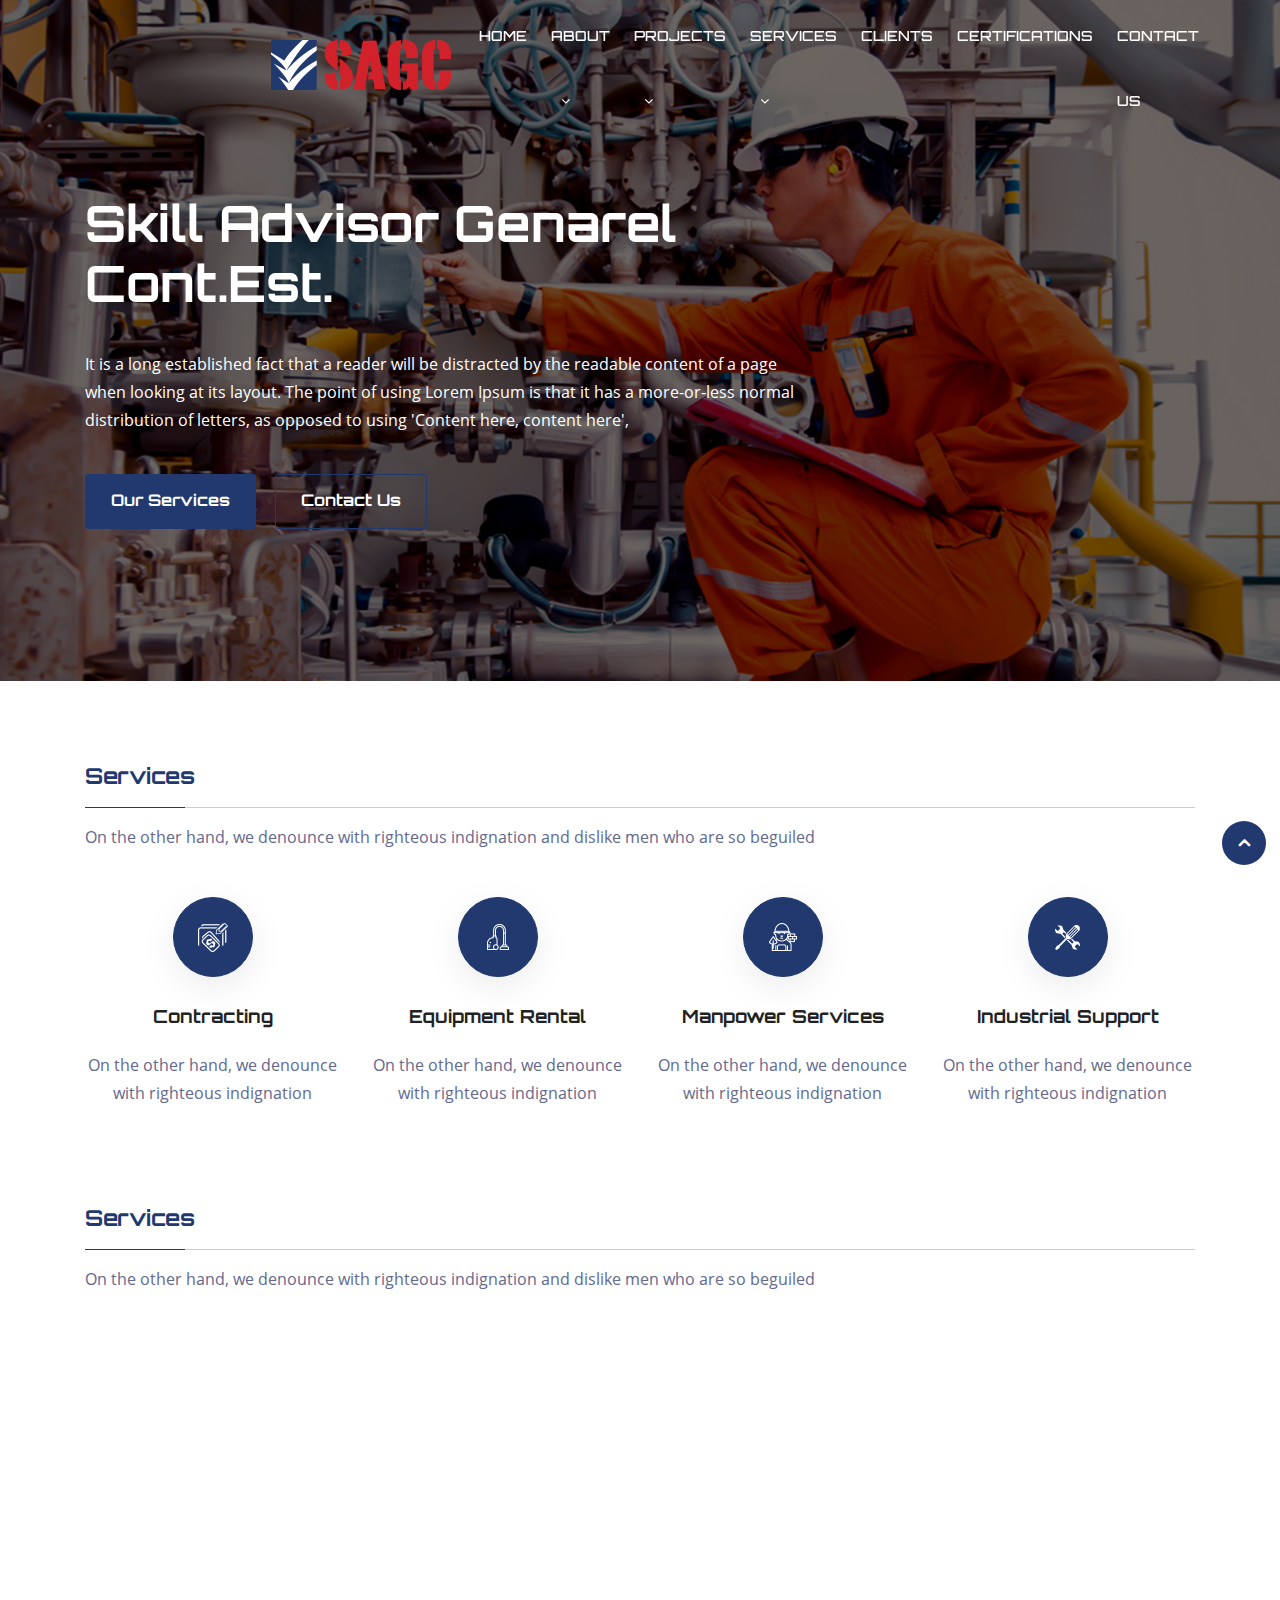
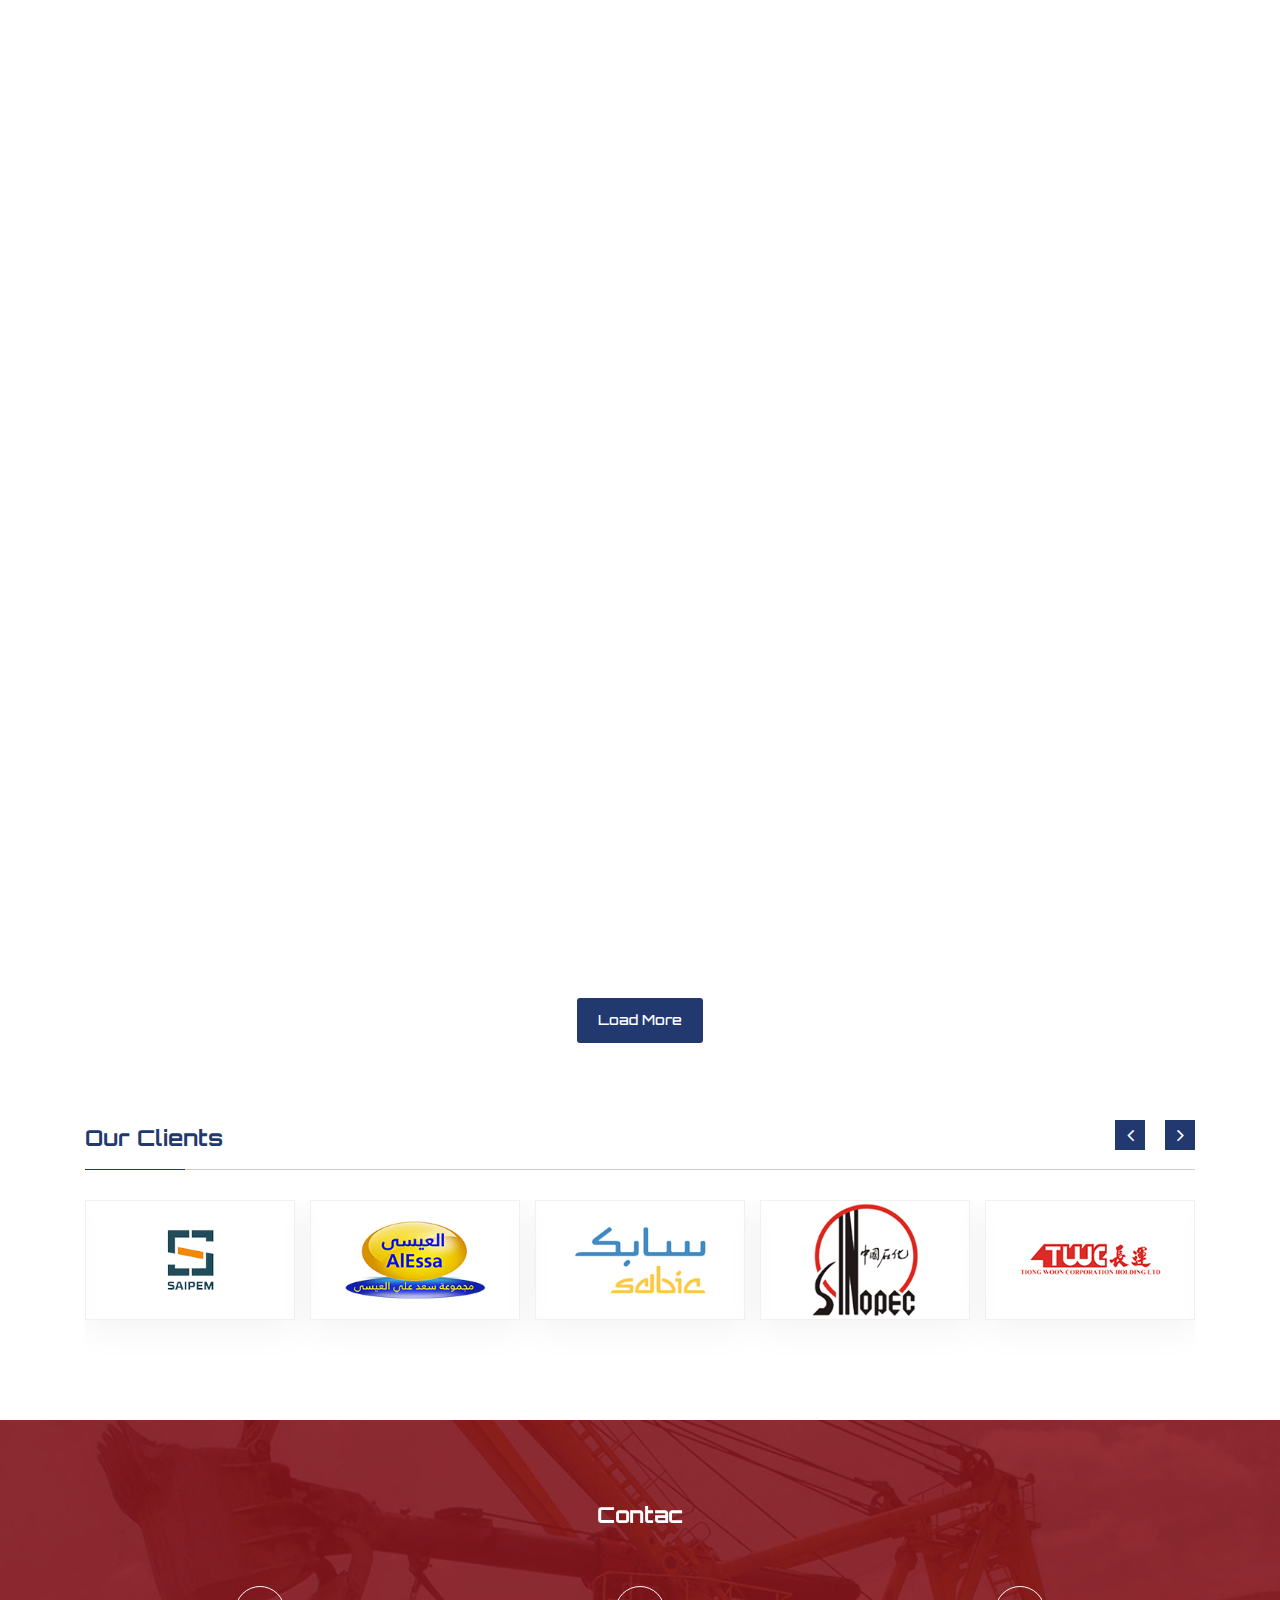
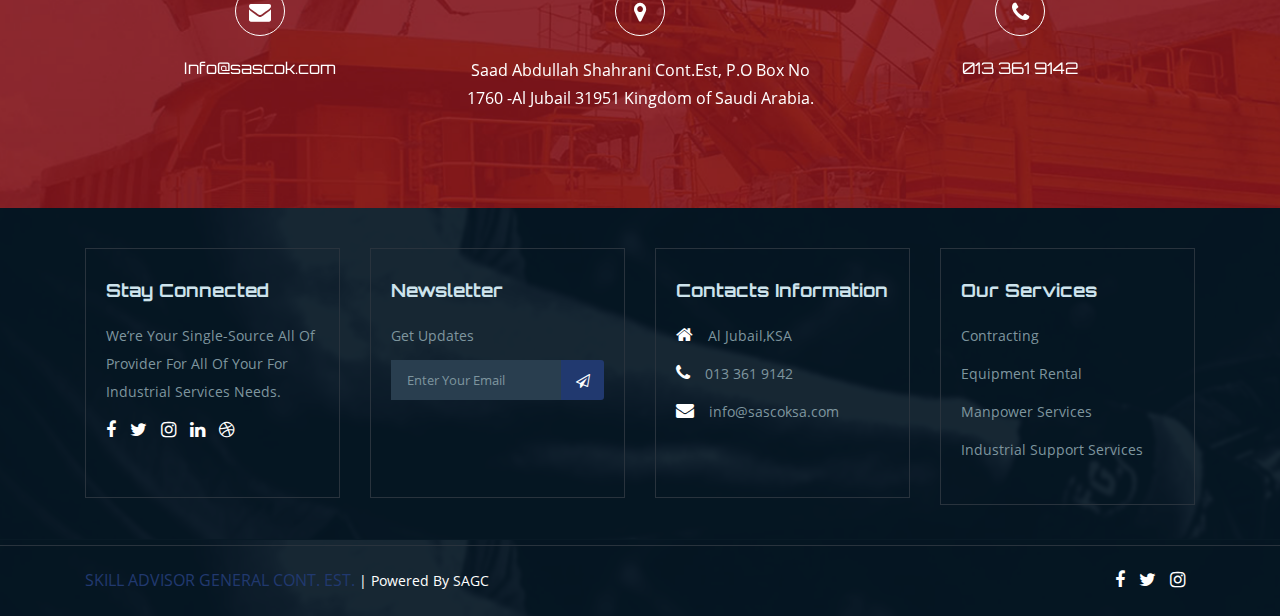
<file: index.html>
<!doctype html>
<html lang="en">
<head>
    <!-- Basic Page Needs ================================================== -->
    <meta charset="utf-8">

    <!-- Mobile Specific Metas ================================================== -->
    <meta http-equiv="X-UA-Compatible" content="IE=edge">
    <meta name="viewport" content="width=device-width, initial-scale=1.0, user-scalable=0">

    <!-- Site Title -->
    <title>Index</title>

    <!-- css link ========================================================= -->

    <!-- bootstarp link =================================================== -->
    <link rel="stylesheet" type="text/css" href="assets/css/bootstrap.min.css">

    <!-- fontawesome link ==================================================== -->
    <link rel="stylesheet" type="text/css" href="assets/css/font-awesome.min.css">

    <!-- Animation ===================================-->
    <link rel="stylesheet" href="assets/css/animate.css">

    <!-- carousel =============================================-->
    <link rel="stylesheet" href="assets/css/owl.carousel.min.css">

    <!-- google fonts ============================================= -->
    <link rel="stylesheet" type="text/css" href="assets/css/fonts.css">

    <!-- custom style css convert to scss style.scss ============== -->
    <link rel="stylesheet" type="text/css" href="assets/css/style.css">

    <!--  custom style css convert to scss responsive.scss ============= -->
    <link rel="stylesheet" type="text/css" href="assets/css/responsive.css">

</head>
<body>
<!-- Header start -->
<header id="header" class="header header-transparent sticky-header">
    <div class="container-fluid">
        <div class="d-flex homenavigation-height">
            <div class="search-inp">
                <div class="left-homesearch">
                    <input type="text" placeholder="search" class="inp">
                    <button class="search-btn"><i class="fa fa-search" aria-hidden="true"></i></button>
                </div>
            </div>
            <div class="center-navigation">
                <nav class="navbar navbar-expand-lg navbar-light">
                    <!-- logo-->
                    <a class="navbar-brand" href="#">
                        <img src="assets/image/gtw-logo.png" alt="">
                    </a>
                    <button class="navbar-toggler" type="button" data-toggle="collapse" data-target="#navbarNavDropdown"
                            aria-controls="navbarNavDropdown" aria-expanded="false" aria-label="Toggle navigation">
                        <span class="navbar-toggler-icon"><i class="fa fa-bars" aria-hidden="true"></i></span>
                    </button>
                    <div class="collapse navbar-collapse" id="navbarNavDropdown">


                        <ul class="navbar-nav ml-auto">
                            <li class="dropdown nav-item active">
                                <a href="#" class="active">Home</a>
                            </li>
                            <li class="dropdown nav-item">
                                <a href="#" class="" data-toggle="dropdown">ABOUT <i class="fa fa-angle-down"></i></a>
                                <ul class="dropdown-menu multi-level" aria-labelledby="dLabel">
                                    <li class="dropdown-submenu">
                                        <a href="#">Action 1 <i class="fa fa-angle-down"></i></a>
                                        <ul class="dropdown-menu">
                                            <li><a href="#">3rd level</a></li>
                                            <li><a href="#">3rd level</a></li>
                                            <li><a href="#">3rd level</a></li>
                                            <li><a href="#">3rd level</a></li>
                                            <li><a href="#">3rd level</a></li>
                                            <li><a href="#">3rd level</a></li>
                                        </ul>
                                    </li>
                                    <li class="dropdown-submenu">
                                        <a href="#">Action 2<i class="fa fa-angle-down"></i></a>
                                        <ul class="dropdown-menu">
                                            <li><a href="#">3rd level B</a></li>
                                            <li><a href="#">3rd level B</a></li>
                                        </ul>
                                    </li>
                                    <li class="dropdown-submenu">
                                        <a href="#">Action 3</a>
                                    </li>
                                    <li class="dropdown-submenu">
                                        <a href="#">Action 4</a>
                                    </li>
                                </ul>
                            </li>

                            <li class="nav-item dropdown">
                                <a href="#" class="" data-toggle="dropdown">PROJECTS <i
                                        class="fa fa-angle-down"></i></a>
                                <ul class="dropdown-menu" role="menu">
                                    <li><a href="#">Speakers</a></li>
                                    <li><a href="#">Speakers</a></li>
                                </ul>
                            </li>

                            <li class="nav-item dropdown">
                                <a href="#" class="" data-toggle="dropdown">SERVICES <i
                                        class="fa fa-angle-down"></i></a>
                                <ul class="dropdown-menu" role="menu">
                                    <li><a href="mans-power.html">Manpower Service</a></li>
                                    <li><a href="rental.html">Equipment Rental</a></li>
                                    <li><a href="contracting.html">Contracting</a></li>
                                    <li><a href="industrial-support.html">Industrial Support Services</a></li>
                                </ul>
                            </li>

                            <li class="nav-item dropdown">
                                <a href="#">CLIENTS</a>
                            </li>

                            <li class="nav-item">
                                <a href="#">CERTIFICATIONS</a>
                            </li>
                            <li class="nav-item">
                                <a href="contact.html">CONTACT US</a>
                            </li>
                        </ul>
                    </div>
                </nav>
            </div>
            <div class="top-contact text-right">
                <a class="contact-info" href="#">
                    <i class="fa fa-envelope" aria-hidden="true"></i>info@skilladvisor.co
                </a>
                <a class="contact-info" href="#">
                    <i class="fa fa-phone" aria-hidden="true"></i>+966556237143
                </a>
                <a class="contact-info media" href="#">
                    <i class="fa fa-skype" aria-hidden="true"></i>
                </a>
            </div>
        </div>
    </div><!-- container end-->
</header>
<!-- Header end -->

<!-- banner start-->
<section class="banner-area">
    <div class="banner-item" style="background-image:url(assets/image/index.banner.jpg)">
        <div class="container">
            <div class="row">
                <div class="col-lg-8">
                    <div class="banner-content-wrap">
                        <h1 class="banner-title wow fadeInUp" data-wow-duration="1.5s" data-wow-delay="700ms">Skill
                            Advisor Genarel Cont.Est.</h1>
                        <p>
                            It is a long established fact that a reader will be distracted by the readable content of a
                            page when looking at its layout. The point of using Lorem Ipsum is that it has a
                            more-or-less normal distribution of letters, as opposed to using 'Content here, content
                            here',
                        </p>
                        <div class="banner-btn wow fadeInUp" data-wow-duration="1.5s" data-wow-delay="800ms">
                            <a href="#" class="btn">Our Services</a>
                            <a href="#" class="btn bg-transparent">Contact Us</a>
                        </div>

                    </div>
                    <!-- Banner content wrap end -->
                </div><!-- col end-->
            </div><!-- row end-->
        </div><!-- Container end -->
    </div><!-- banner-item end -->
</section>
<!-- banner end-->

<!-- skill-advisor start-->
<section class="skill-advisor">
    <div class="container">
        <div class="row">
            <div class="col-lg-12 col-sm-12 mx-auto section-title-content text-left">
                <h2 class="section-title shape">
                    Services
                </h2>
                <p>On the other hand, we denounce with righteous indignation and dislike men who are so beguiled</p>
            </div><!-- col end-->
        </div><!-- row end-->

        <div class="row services-items">
            <div class="col-lg-3 col-md-6 col-sm-6 wow fadeInUp" data-wow-duration="1.5s" data-wow-delay="400ms">
                <div class="services-details text-center">
                    <div class="icon-img active">
                        <img class="img-fluid" src="assets/image/services-icon.png" alt="">
                    </div>
                    <div class="services-info">
                        <h3 class="gtw-title">
                            <a href="#">Contracting</a>
                        </h3>
                        <p>
                            On the other hand, we denounce with righteous indignation
                        </p>
                    </div>
                </div>
            </div> <!-- colum end-->
            <div class="col-lg-3 col-md-6 col-sm-6 wow fadeInUp" data-wow-duration="1.5s" data-wow-delay="500ms">
                <div class="services-details text-center">
                    <div class="icon-img">
                        <img class="img-fluid" src="assets/image/services-icon1.png" alt="">
                    </div>
                    <div class="services-info">
                        <h3 class="gtw-title">
                            <a href="#">Equipment Rental</a>
                        </h3>
                        <p>
                            On the other hand, we denounce with righteous indignation
                        </p>
                    </div>
                </div>
            </div> <!-- colum end-->
            <div class="col-lg-3 col-md-6 col-sm-6 wow fadeInUp" data-wow-duration="1.5s" data-wow-delay="600ms">
                <div class="services-details text-center">
                    <div class="icon-img">
                        <img class="img-fluid" src="assets/image/services-icon2.png" alt="">
                    </div>
                    <div class="services-info">
                        <h3 class="gtw-title">
                            <a href="#">Manpower Services</a>
                        </h3>
                        <p>
                            On the other hand, we denounce with righteous indignation
                        </p>
                    </div>
                </div>
            </div> <!-- colum end-->
            <div class="col-lg-3 col-md-6 col-sm-6 wow fadeInUp" data-wow-duration="1.5s" data-wow-delay="700ms">
                <div class="services-details text-center">
                    <div class="icon-img">
                        <img class="img-fluid" src="assets/image/services-iconfour.png" alt="">
                    </div>
                    <div class="services-info">
                        <h3 class="gtw-title">
                            <a href="#">Industrial Support</a>
                        </h3>
                        <p>
                            On the other hand, we denounce with righteous indignation
                        </p>
                    </div>
                </div>
            </div> <!-- colum end-->
        </div><!-- row end-->

    </div><!-- container end-->
</section>
<!-- skill-advisor end-->

<!-- start services-section -->
<section class="services-section">
    <div class="container">
        <div class="row">
            <div class="col-lg-12 col-sm-12 mx-auto section-title-content text-left">
                <h2 class="section-title shape">
                    Services
                </h2>
                <p>On the other hand, we denounce with righteous indignation and dislike men who are so beguiled</p>
            </div><!-- colum end-->
        </div><!-- row end-->
        <div class="row">
            <div class="col-lg-4 col-sm-6 loadmore-show wow fadeInUp mb-30" data-wow-duration="1.5s"
                 data-wow-delay="400ms">
                <div class="services-blog-details">
                    <div class="media-img">
                        <img src="assets/image/services-image1.png" alt="">
                    </div>
                    <div class="media-content text-center">
                        <h3 class="gtw-title">
                            <a href="#">
                                Civil Engineer
                            </a>
                        </h3>
                        <p>
                            It is a long established fact that a reader will be distracted by the readable content of a
                            page when looking at its layout. The point of using Lorem Ipsum is that it has a
                            more-or-less normal distribution of letters, as opposed to using
                        </p>
                        <a href="contact.html" class="btn">Contact Us</a>
                    </div>
                </div>
            </div><!-- colum end-->
            <div class="col-lg-4 col-sm-6 loadmore-show wow fadeInUp mb-30" data-wow-duration="1.5s"
                 data-wow-delay="400ms">
                <div class="services-blog-details">
                    <div class="media-img">
                        <img src="assets/image/services-image2.png" alt="">
                    </div>
                    <div class="media-content text-center">
                        <h3 class="gtw-title">
                            <a href="#">
                                Canpentar
                            </a>
                        </h3>
                        <p>
                            It is a long established fact that a reader will be distracted by the readable content of a
                            page when looking at its layout. The point of using Lorem Ipsum is that it has a
                            more-or-less normal distribution of letters, as opposed to using
                        </p>
                        <a href="#" class="btn">Contact Us</a>
                    </div>
                </div>
            </div><!-- colum end-->
            <div class="col-lg-4 col-sm-6 loadmore-show wow fadeInUp mb-30" data-wow-duration="1.5s"
                 data-wow-delay="400ms">
                <div class="services-blog-details">
                    <div class="media-img">
                        <img src="assets/image/services-image3.png" alt="">
                    </div>
                    <div class="media-content text-center">
                        <h3 class="gtw-title">
                            <a href="#">
                                Industrial Technician
                            </a>
                        </h3>
                        <p>
                            It is a long established fact that a reader will be distracted by the readable content of a
                            page when looking at its layout. The point of using Lorem Ipsum is that it has a
                            more-or-less normal distribution of letters, as opposed to using
                        </p>
                        <a href="#" class="btn">Contact Us</a>
                    </div>
                </div>
            </div><!-- colum end-->
            <div class="col-lg-4 col-sm-6 loadmore-show wow fadeInUp mb-30" data-wow-duration="1.5s"
                 data-wow-delay="400ms">
                <div class="services-blog-details">
                    <div class="media-img">
                        <img src="assets/image/services-image1.png" alt="">
                    </div>
                    <div class="media-content text-center">
                        <h3 class="gtw-title">
                            <a href="#">
                                Civil Engineer
                            </a>
                        </h3>
                        <p>
                            It is a long established fact that a reader will be distracted by the readable content of a
                            page when looking at its layout. The point of using Lorem Ipsum is that it has a
                            more-or-less normal distribution of letters, as opposed to using
                        </p>
                        <a href="#" class="btn">Contact Us</a>
                    </div>
                </div>
            </div><!-- colum end-->
            <div class="col-lg-4 col-sm-6 loadmore-show wow fadeInUp mb-30" data-wow-duration="1.5s"
                 data-wow-delay="400ms">
                <div class="services-blog-details">
                    <div class="media-img">
                        <img src="assets/image/services-image2.png" alt="">
                    </div>
                    <div class="media-content text-center">
                        <h3 class="gtw-title">
                            <a href="#">
                                Canpentar
                            </a>
                        </h3>
                        <p>
                            It is a long established fact that a reader will be distracted by the readable content of a
                            page when looking at its layout. The point of using Lorem Ipsum is that it has a
                            more-or-less normal distribution of letters, as opposed to using
                        </p>
                        <a href="#" class="btn">Contact Us</a>
                    </div>
                </div>
            </div><!-- colum end-->
            <div class="col-lg-4 col-sm-6 loadmore-show wow fadeInUp mb-30" data-wow-duration="1.5s"
                 data-wow-delay="400ms">
                <div class="services-blog-details">
                    <div class="media-img">
                        <img src="assets/image/services-image3.png" alt="">
                    </div>
                    <div class="media-content text-center">
                        <h3 class="gtw-title">
                            <a href="#">
                                Industrial Technician
                            </a>
                        </h3>
                        <p>
                            It is a long established fact that a reader will be distracted by the readable content of a
                            page when looking at its layout. The point of using Lorem Ipsum is that it has a
                            more-or-less normal distribution of letters, as opposed to using
                        </p>
                        <a href="#" class="btn">Contact Us</a>
                    </div>
                </div>
            </div><!-- colum end-->
            <div class="col-lg-4 col-sm-6 loadmore-show wow fadeInUp mb-30" data-wow-duration="1.5s"
                 data-wow-delay="400ms">
                <div class="services-blog-details">
                    <div class="media-img">
                        <img src="assets/image/services-image1.png" alt="">
                    </div>
                    <div class="media-content text-center">
                        <h3 class="gtw-title">
                            <a href="#">
                                Civil Engineer
                            </a>
                        </h3>
                        <p>
                            It is a long established fact that a reader will be distracted by the readable content of a
                            page when looking at its layout. The point of using Lorem Ipsum is that it has a
                            more-or-less normal distribution of letters, as opposed to using
                        </p>
                        <a href="#" class="btn">Contact Us</a>
                    </div>
                </div>
            </div><!-- colum end-->
            <div class="col-lg-4 col-sm-6 loadmore-show wow fadeInUp mb-30" data-wow-duration="1.5s"
                 data-wow-delay="400ms">
                <div class="services-blog-details">
                    <div class="media-img">
                        <img src="assets/image/services-image2.png" alt="">
                    </div>
                    <div class="media-content text-center">
                        <h3 class="gtw-title">
                            <a href="#">
                                Canpentar
                            </a>
                        </h3>
                        <p>
                            It is a long established fact that a reader will be distracted by the readable content of a
                            page when looking at its layout. The point of using Lorem Ipsum is that it has a
                            more-or-less normal distribution of letters, as opposed to using
                        </p>
                        <a href="#" class="btn">Contact Us</a>
                    </div>
                </div>
            </div><!-- colum end-->
            <div class="col-lg-4 col-sm-6 loadmore-show wow fadeInUp mb-30" data-wow-duration="1.5s"
                 data-wow-delay="400ms">
                <div class="services-blog-details">
                    <div class="media-img">
                        <img src="assets/image/services-image3.png" alt="">
                    </div>
                    <div class="media-content text-center">
                        <h3 class="gtw-title">
                            <a href="#">
                                Industrial Technician
                            </a>
                        </h3>
                        <p>
                            It is a long established fact that a reader will be distracted by the readable content of a
                            page when looking at its layout. The point of using Lorem Ipsum is that it has a
                            more-or-less normal distribution of letters, as opposed to using
                        </p>
                        <a href="#" class="btn">Contact Us</a>
                    </div>
                </div>
            </div><!-- colum end-->
            <div class="col-lg-4 col-sm-6 loadmore-show wow fadeInUp mb-30" data-wow-duration="1.5s"
                 data-wow-delay="400ms">
                <div class="services-blog-details">
                    <div class="media-img">
                        <img src="assets/image/services-image1.png" alt="">
                    </div>
                    <div class="media-content text-center">
                        <h3 class="gtw-title">
                            <a href="#">
                                Civil Engineer
                            </a>
                        </h3>
                        <p>
                            It is a long established fact that a reader will be distracted by the readable content of a
                            page when looking at its layout. The point of using Lorem Ipsum is that it has a
                            more-or-less normal distribution of letters, as opposed to using
                        </p>
                        <a href="#" class="btn">Contact Us</a>
                    </div>
                </div>
            </div><!-- colum end-->
            <div class="col-lg-4 col-sm-6 loadmore-show wow fadeInUp mb-30" data-wow-duration="1.5s"
                 data-wow-delay="400ms">
                <div class="services-blog-details">
                    <div class="media-img">
                        <img src="assets/image/services-image2.png" alt="">
                    </div>
                    <div class="media-content text-center">
                        <h3 class="gtw-title">
                            <a href="#">
                                Canpentar
                            </a>
                        </h3>
                        <p>
                            It is a long established fact that a reader will be distracted by the readable content of a
                            page when looking at its layout. The point of using Lorem Ipsum is that it has a
                            more-or-less normal distribution of letters, as opposed to using
                        </p>
                        <a href="#" class="btn">Contact Us</a>
                    </div>
                </div>
            </div><!-- colum end-->
            <div class="col-lg-4 col-sm-6 loadmore-show wow fadeInUp mb-30" data-wow-duration="1.5s"
                 data-wow-delay="400ms">
                <div class="services-blog-details">
                    <div class="media-img">
                        <img src="assets/image/services-image3.png" alt="">
                    </div>
                    <div class="media-content text-center">
                        <h3 class="gtw-title">
                            <a href="#">
                                Industrial Technician
                            </a>
                        </h3>
                        <p>
                            It is a long established fact that a reader will be distracted by the readable content of a
                            page when looking at its layout. The point of using Lorem Ipsum is that it has a
                            more-or-less normal distribution of letters, as opposed to using
                        </p>
                        <a href="#" class="btn">Contact Us</a>
                    </div>
                </div>
            </div><!-- colum end-->
            <div class="col-lg-12">
                <div class="load-more text-center">
                    <a href="#" class="btn" id="loadMore">Load More</a>
                </div>
            </div><!-- colum end-->
        </div><!-- row end-->
    </div><!-- container end-->
</section>
<!-- end services-section -->

<!-- start client-section -->
<section class="client-section">
    <div class="container">
        <div class="row">
            <div class="col-lg-12 col-sm-12 mx-auto section-title-content text-left">
                <h2 class="section-title shape">
                    Our Clients
                </h2>
            </div><!-- colum end-->
        </div><!-- row end-->

        <div class="clinet-info owl-carousel" id="client-sliders">
            <div class="single-info">
                <img src="assets/image/sponsor-1.png" alt="">
            </div>
            <div class="single-info">
                <img src="assets/image/sponsor-2.png" alt="">
            </div>
            <div class="single-info">
                <img src="assets/image/sponsor-3.png" alt="">
            </div>
            <div class="single-info">
                <img src="assets/image/sponsor-4.png" alt="">
            </div>
            <div class="single-info">
                <img src="assets/image/sponsor-5.png" alt="">
            </div>
            <div class="single-info">
                <img src="assets/image/sponsor-1.png" alt="">
            </div>
            <div class="single-info">
                <img src="assets/image/sponsor-2.png" alt="">
            </div>
            <div class="single-info">
                <img src="assets/image/sponsor-3.png" alt="">
            </div>
            <div class="single-info">
                <img src="assets/image/sponsor-4.png" alt="">
            </div>
            <div class="single-info">
                <img src="assets/image/sponsor-5.png" alt="">
            </div>
        </div> <!-- sliders items end -->
    </div> <!-- Container -->
</section>
<!-- end client-section -->

<!-- start contact-section -->
<section class="contact-section" style="background-image:url(assets/image/contact-bg.png)">
    <div class="container">
        <div class="row">
            <div class="col-lg-8 mx-auto section-title-content">
                <h2 class="section-title text-center">
                    Contac
                </h2>
            </div><!-- colum end-->
        </div><!-- row end-->
        <div class="row">
            <div class="col-lg-4">
                <div class="contact-info text-center">
                    <span><i class="fa fa-envelope" aria-hidden="true"></i></span>
                    <a href="#">Info@sascok.com</a>
                </div>
            </div><!-- End colum -->
            <div class="col-lg-4">
                <div class="contact-info text-center">
                    <span> <i class="fa fa-map-marker" aria-hidden="true"></i></span>
                    <p>
                        Saad Abdullah Shahrani Cont.Est, P.O Box No
                        1760 -Al Jubail 31951 Kingdom of Saudi
                        Arabia.
                    </p>
                </div>
            </div><!-- End colum -->
            <div class="col-lg-4">
                <div class="contact-info text-center">
                    <span><i class="fa fa-phone" aria-hidden="true"></i></span>
                    <a href="#">013 361 9142</a>
                </div>
            </div><!-- End colum -->
        </div><!-- End row -->
    </div><!-- End container -->
</section>
<!-- end contact-section -->

<!-- Start footer section -->
<footer class="footer-section" style="background-image:url(assets/image/footer-bg.png)">
    <div class="footer-content">
        <div class="container">
            <div class="row">
                <div class="col-lg-3 col-sm-6">
                    <div class="ftr-info">
                        <div class="content-title">
                            <h4 class="gtw-title">Stay Connected</h4>
                            <p>We’re Your Single-Source All Of Provider For All Of Your For Industrial Services
                                Needs.</p>
                        </div>
                        <div class="ftr-social">
                            <a href="#"><i class="fa fa-facebook" aria-hidden="true"></i></a>
                            <a href="#"><i class="fa fa-twitter" aria-hidden="true"></i></a>
                            <a href="#"><i class="fa fa-instagram" aria-hidden="true"></i></a>
                            <a href="#"><i class="fa fa-linkedin" aria-hidden="true"></i></a>
                            <a href="#"><i class="fa fa-dribbble" aria-hidden="true"></i></a>
                        </div>
                    </div>
                </div><!-- end colum -->
                <div class="col-lg-3 col-sm-6">
                    <div class="ftr-info">
                        <div class="content-title">
                            <h4 class="gtw-title">Newsletter</h4>
                            <p>Get Updates</p>
                        </div>
                        <div class="ftr-inp">
                            <input class="eminp" type="text" placeholder="Enter Your Email">
                            <button class="btn nsltr-btn">
                                <i class="fa fa-paper-plane-o" aria-hidden="true"></i>
                            </button>
                        </div>
                    </div>
                </div><!-- end colum -->
                <div class="col-lg-3 col-sm-6">
                    <div class="ftr-info">
                        <div class="content-title">
                            <h4 class="gtw-title">Contacts Information</h4>
                        </div>
                        <div class="ftr-services">
                            <p><i class="fa fa-home" aria-hidden="true"></i>Al Jubail,KSA</p>
                            <p><i class="fa fa-phone" aria-hidden="true"></i>013 361 9142</p>
                            <p><i class="fa fa-envelope" aria-hidden="true"></i>info@sascoksa.com</p>
                        </div>
                    </div>
                </div><!-- end colum -->
                <div class="col-lg-3 col-sm-6">
                    <div class="ftr-info">
                        <div class="content-title">
                            <h4 class="gtw-title">Our Services</h4>
                        </div>
                        <div class="srvs-info">
                            <p>Contracting</p>
                            <p>Equipment Rental</p>
                            <p>Manpower Services</p>
                            <p>Industrial Support Services</p>
                        </div>
                    </div>
                </div><!-- end colum -->
            </div><!-- end row -->
        </div><!-- end container -->
    </div><!-- end footer-content -->
    <div class="container">
        <div class="row">
            <div class="col-lg-12">
                <div class="copyrightsagc d-flex justify-content-between">
                    <div class="copy-text">
                        <p><span>SKILL ADVISOR GENERAL CONT. EST.</span> | Powered By SAGC</p>
                    </div>
                    <div class="ftr-social">
                        <a href="#"><i class="fa fa-facebook" aria-hidden="true"></i></a>
                        <a href="#"><i class="fa fa-twitter" aria-hidden="true"></i></a>
                        <a href="#"><i class="fa fa-instagram" aria-hidden="true"></i></a>
                    </div>
                </div><!-- end copyright -->
            </div><!-- end colum -->
        </div><!-- end row -->
    </div><!-- end container -->
    <div class="BackTo">
        <a href="#" class="fa fa-angle-up" aria-hidden="true"></a>
    </div>
</footer><!-- end footer-section -->
<!-- End footer section -->

<!-- Javascript Files ============================================== -->

<!-- initialize jQuery Library -->
<script src="assets/js/jquery.js"></script>

<script src="assets/js/popper.min.js"></script>

<!-- Bootstrap jQuery -->
<script src="assets/js/bootstrap.min.js"></script>

<!-- carousel jQuery -->
<script src="assets/js/owl.carousel.min.js"></script>

<!-- Waypoints -->
<script src="assets/js/wow.min.js"></script>

<!-- Template custom -->
<script src="assets/js/main.js"></script>
</body>
</html>
</file>
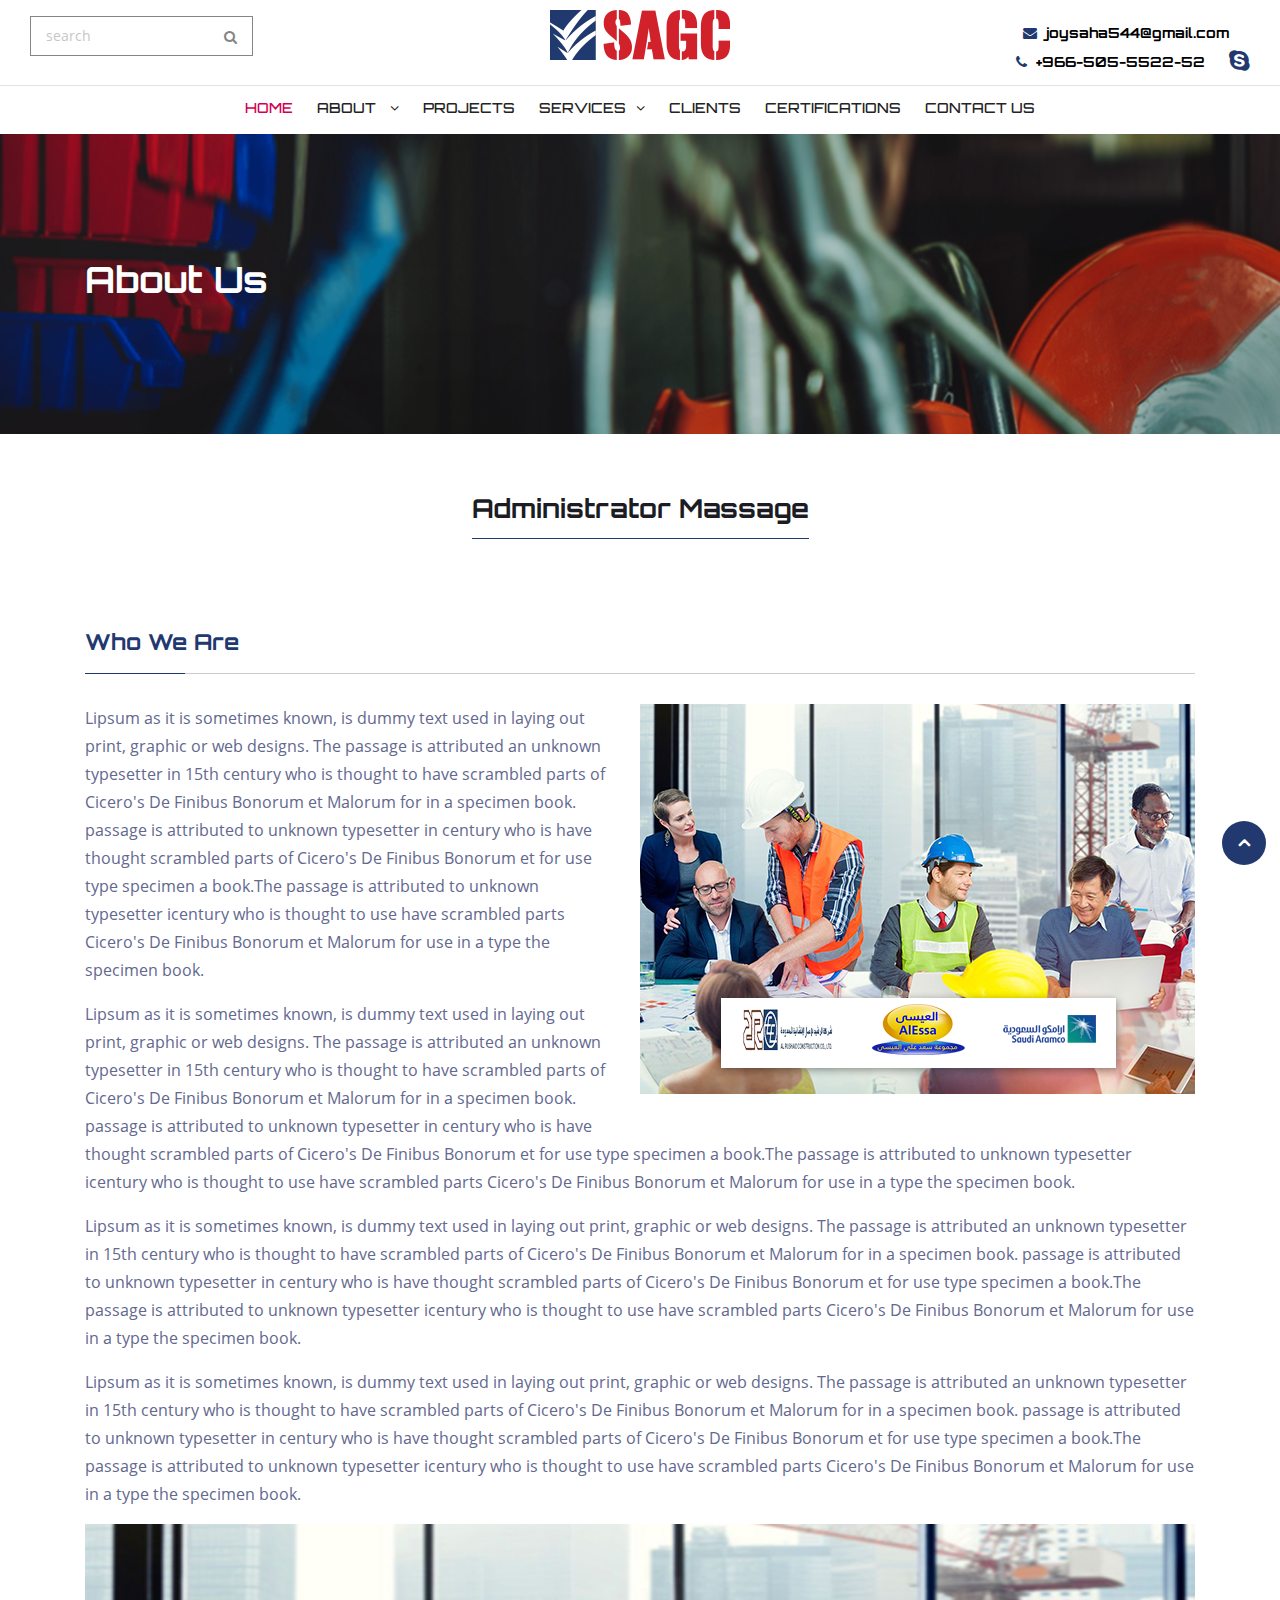
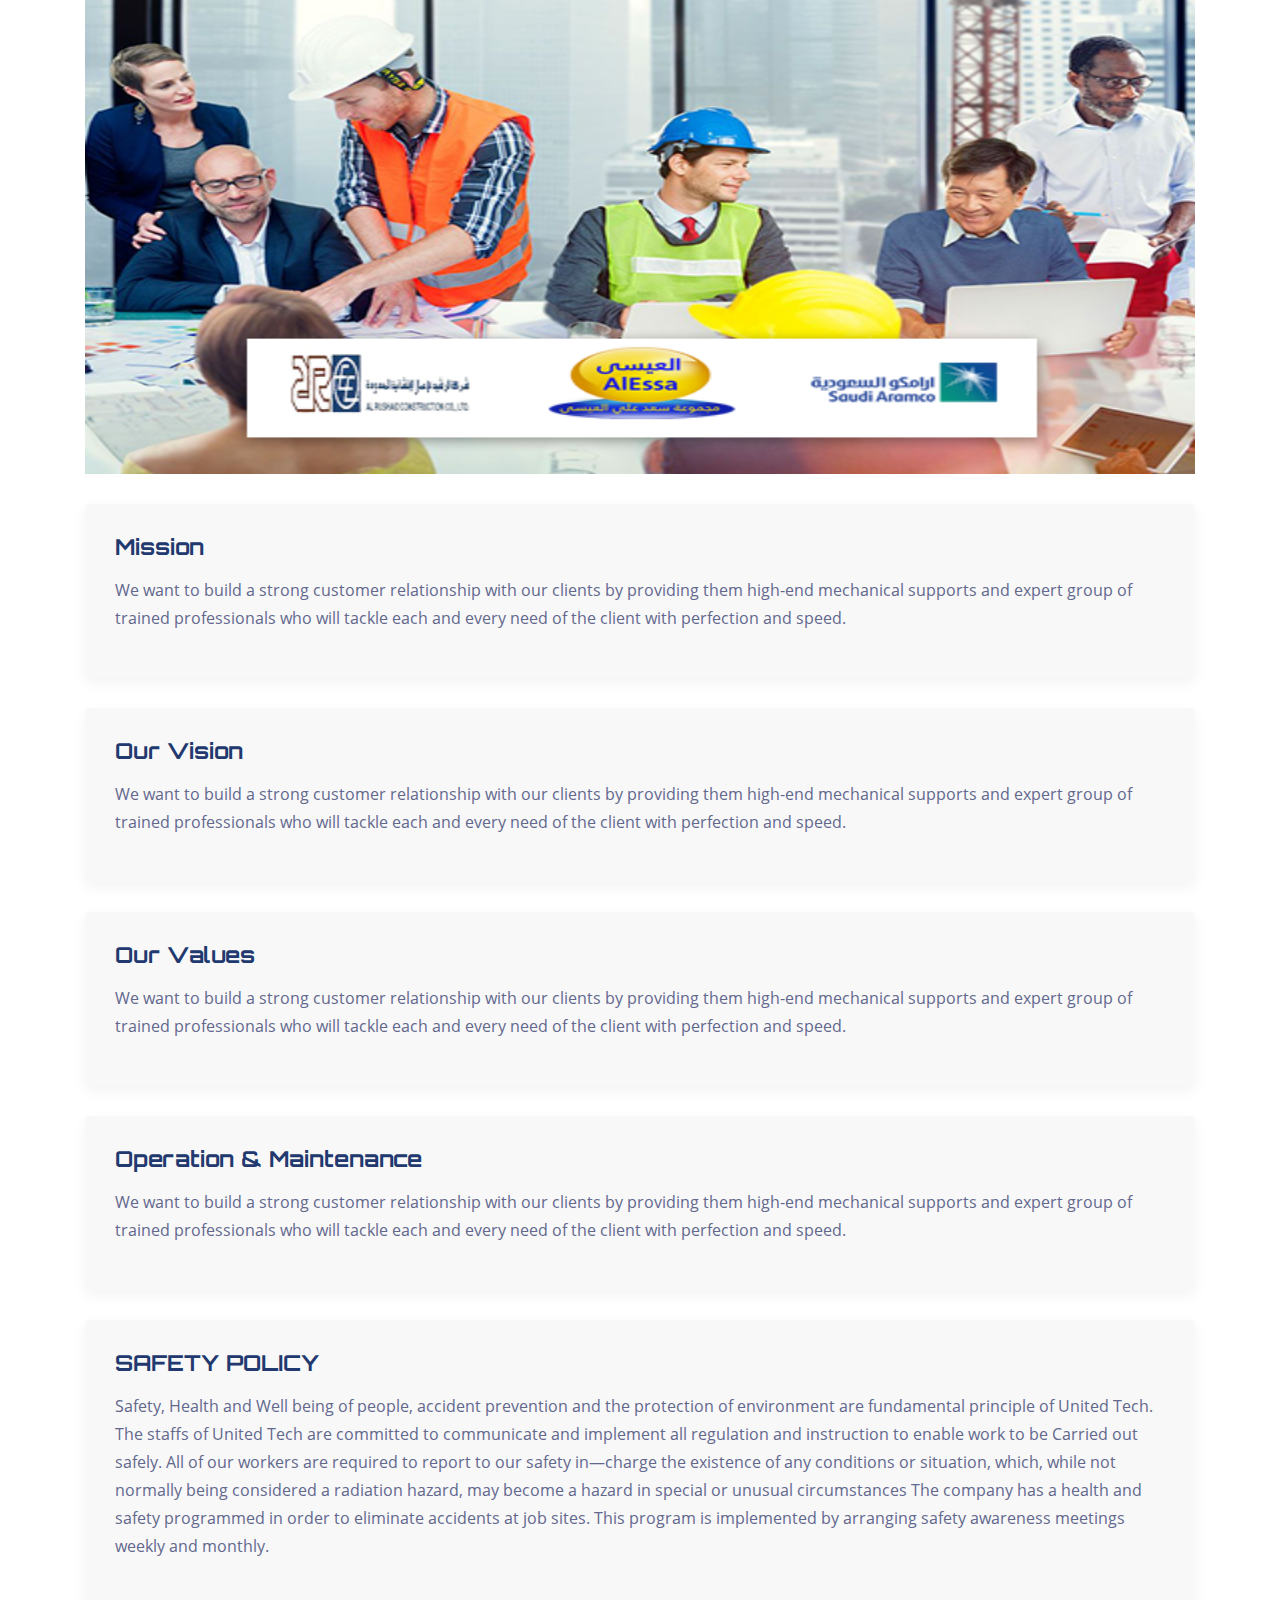
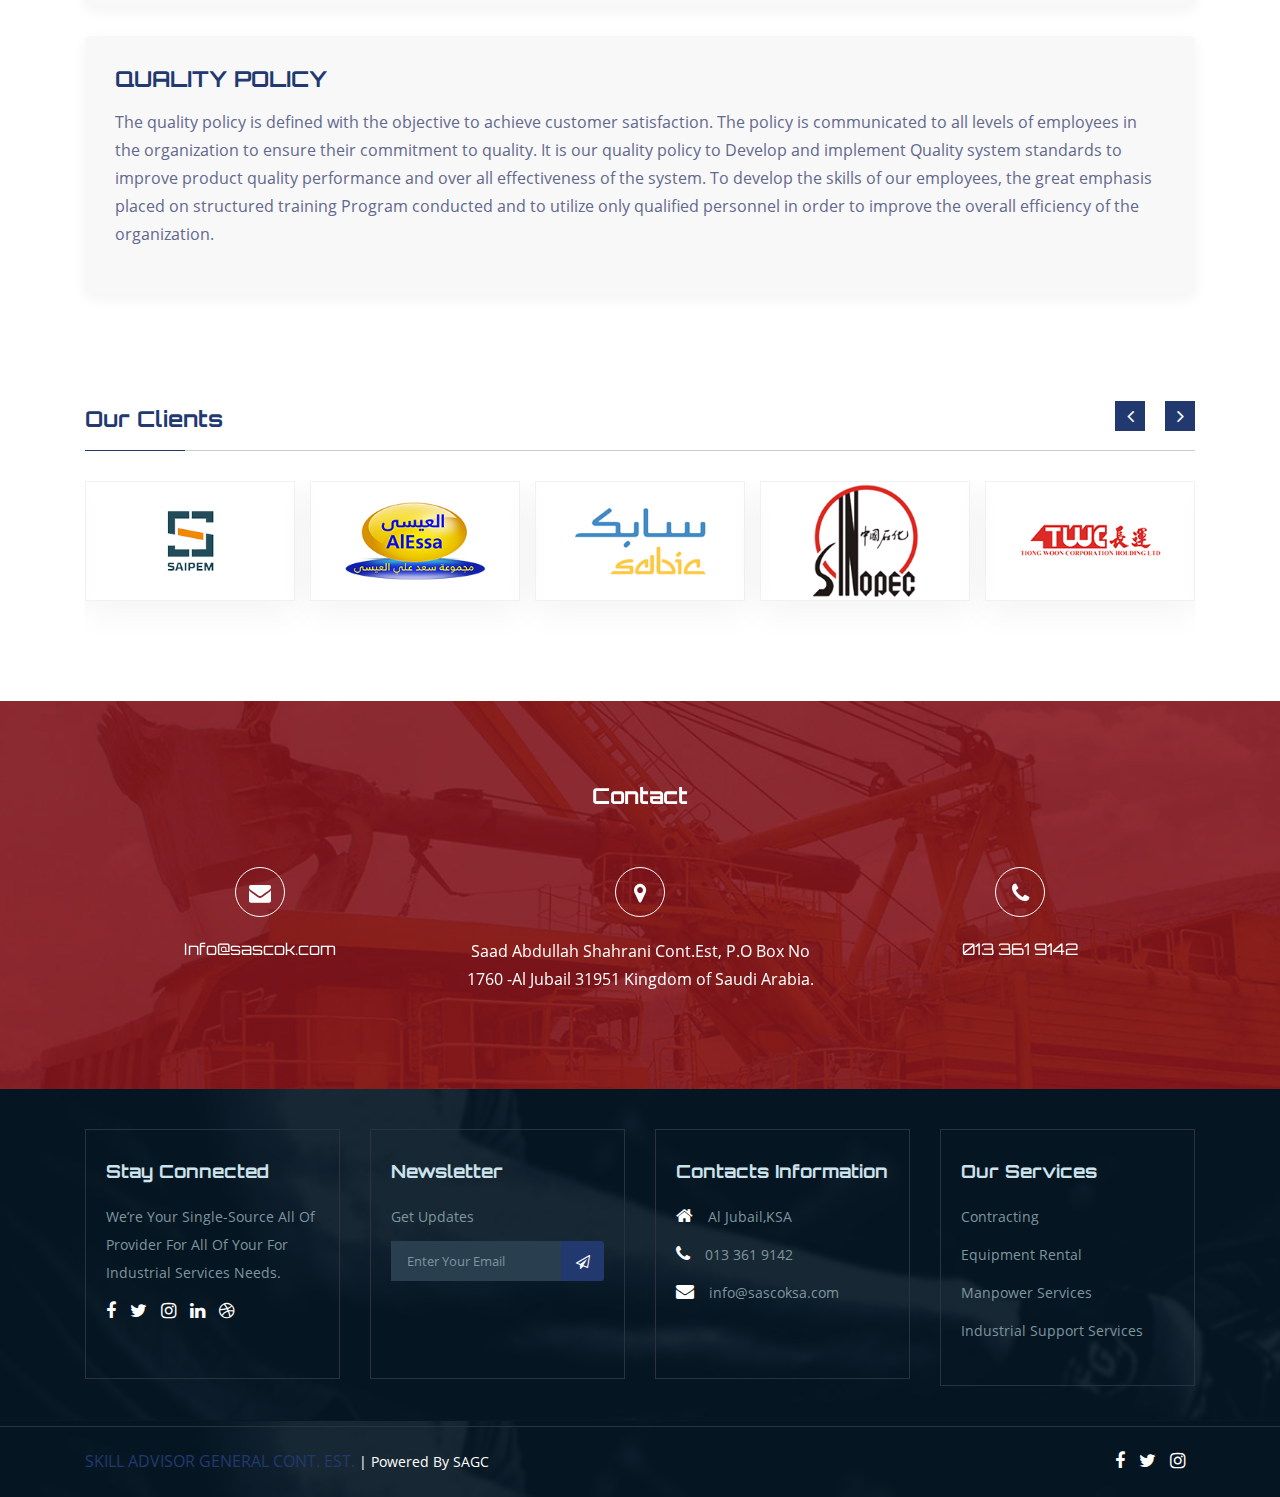
<file: about.html>
<!doctype html>
<html lang="en">
<head>
    <!-- Basic Page Needs ================================================== -->
    <meta charset="utf-8">

    <!-- Mobile Specific Metas ================================================== -->
    <meta http-equiv="X-UA-Compatible" content="IE=edge">
    <meta name="viewport" content="width=device-width, initial-scale=1.0, user-scalable=0">

    <!-- Site Title -->
    <title>About</title>

    <!-- css link ========================================================= -->

    <!-- bootstarp link =================================================== -->
    <link rel="stylesheet" type="text/css" href="assets/css/bootstrap.min.css">

    <!-- fontawesome link ==================================================== -->
    <link rel="stylesheet" type="text/css" href="assets/css/font-awesome.min.css">

    <!-- fontawesome link ==================================================== -->
    <link rel="stylesheet" type="text/css" href="assets/css/icofont.css">

    <!-- Animation ===================================-->
    <link rel="stylesheet" href="assets/css/animate.css">

    <!-- carousel =============================================-->
    <link rel="stylesheet" href="assets/css/owl.carousel.min.css">

    <!-- google fonts ============================================= -->
    <link rel="stylesheet" type="text/css" href="assets/css/fonts.css">

    <!-- custom style css convert to scss style.scss ============== -->
    <link rel="stylesheet" type="text/css" href="assets/css/style.css">

    <!--  custom style css convert to scss responsive.scss ============= -->
    <link rel="stylesheet" type="text/css" href="assets/css/responsive.css">

</head>
<body>


<!-- Header start -->
<header class="header-top">
    <div class="top-bar">
        <div class="container-fluid">
            <div class="row">
                <div class="col-lg-4 col-sm-4">
                    <div class="search-inp">
                        <input type="text" placeholder="search" class="inp">
                        <button class="search-btn"><i class="fa fa-search" aria-hidden="true"></i></button>
                    </div>
                </div><!-- end colum -->

                <div class="col-lg-4 col-sm-4">
                    <div class="top-logo text-center">
                        <a href="#">
                            <img src="assets/image/gtw-logo.png" alt="">
                        </a>
                    </div>
                </div><!-- end colum -->

                <div class="col-lg-4">
                    <div class="top-contact text-right">
                        <a class="contact-info" href="#">
                            <i class="fa fa-envelope" aria-hidden="true"></i> joysaha544@gmail.com
                        </a>
                        <a class="contact-info" href="#">
                            <i class="fa fa-phone" aria-hidden="true"></i> +966-505-5522-52
                        </a>
                        <a class="contact-info media" href="#">
                            <i class="fa fa-skype" aria-hidden="true"></i>
                        </a>

                    </div>
                </div><!-- end colum -->

            </div><!-- end row -->
        </div><!-- end container -->
    </div>
    <!-- Header start -->
    <div id="header" class="header subpage-header">
        <div class="container">
            <nav class="navbar navbar-expand-lg navbar-light">
                <button class="navbar-toggler" type="button" data-toggle="collapse" data-target="#navbarNavDropdown"
                        aria-controls="navbarNavDropdown" aria-expanded="false" aria-label="Toggle navigation">
                    <span class="navbar-toggler-icon"><i class="fa fa-bars" aria-hidden="true"></i></span>
                </button>
                <div class="collapse navbar-collapse" id="navbarNavDropdown">
                    <ul class="navbar-nav mx-auto">
                        <li class="dropdown nav-item active">
                            <a href="#" class="active">Home</a>
                        </li>

                        <li class="dropdown nav-item">
                            <a href="#" class="" data-toggle="dropdown">About <i class="fa fa-angle-down"></i></a>
                            <ul class="dropdown-menu" role="menu">
                                <li><a href="about.html">About</a></li>
                                <li><a href="admisitator.html">Administrator</a></li>
                                <li><a href="president-massage.html">President Massage</a></li>
                            </ul>
                        </li>
                        <li class="nav-item dropdown">
                            <a href="#">Projects</a>
                        </li>

                        <li class="nav-item dropdown">
                            <a href="#" class="" data-toggle="dropdown">Services<i class="fa fa-angle-down"></i></a>
                            <ul class="dropdown-menu" role="menu">
                                <li><a href="mans-power.html">Manpower Service</a></li>
                                <li><a href="rental.html">Equipment Rental</a></li>
                                <li><a href="contracting.html">Contracting</a></li>
                                <li><a href="industrial-support.html">Industrial Support Services</a></li>
                            </ul>
                        </li>

                        <li class="nav-item dropdown">
                            <a href="#">Clients</a>
                        </li>

                        <li class="nav-item">
                            <a href="#">Certifications</a>
                        </li>
                        <li class="nav-item">
                            <a href="contact.html">Contact Us</a>
                        </li>
                    </ul>
                </div>
            </nav>
        </div><!-- container end-->
    </div>
    <!-- Header end -->
</header><!-- end Header start -->

<!-- banner start-->
<section class="banner-area subpage-banner" style="background-image:url(assets/image/about-banner.png)">
    <div class="container">
        <div class="banner-content-wrap">
            <h1 class="banner-title wow fadeInUp" data-wow-duration="1.5s" data-wow-delay="700ms">About Us</h1>
        </div><!-- banner-content-wrap end -->
    </div><!-- Container end -->
    <!-- banner slice image-->
</section>
<!-- banner end-->

<div class="container">
    <div class="sagc-page-title text-center mt-60">
        <h2 class="page-title-border">Administrator Massage</h2>
    </div>
</div>


<div class="about-section">
    <div class="container">
        <div class="row">
            <div class="col-lg-12 mx-auto section-title-content">
                <h2 class="section-title shape text-left">
                    Who We Are
                </h2>
            </div><!-- colum end-->
        </div><!-- row end-->
        <div class="row">
            <div class="col-lg-12">
                <div class="about-info clearfix">
                    <div class="about-image">
                        <img src="assets/image/about-image.png" alt="">
                    </div>
                    <div class="content">
                        <p>Lipsum as it is sometimes known, is dummy text used in laying out print, graphic or web
                            designs. The passage is attributed an unknown typesetter in 15th century who is thought to
                            have scrambled parts of Cicero's De Finibus Bonorum et Malorum for in a specimen book.
                            passage is attributed to unknown typesetter in century who is have thought scrambled parts
                            of Cicero's De Finibus Bonorum et for use type specimen a book.The passage is attributed to
                            unknown typesetter icentury who is thought to use have scrambled parts Cicero's De Finibus
                            Bonorum et Malorum for use in a type the specimen book.
                        </p>
                        <p>Lipsum as it is sometimes known, is dummy text used in laying out print, graphic or web
                            designs. The passage is attributed an unknown typesetter in 15th century who is thought to
                            have scrambled parts of Cicero's De Finibus Bonorum et Malorum for in a specimen book.
                            passage is attributed to unknown typesetter in century who is have thought scrambled parts
                            of Cicero's De Finibus Bonorum et for use type specimen a book.The passage is attributed to
                            unknown typesetter icentury who is thought to use have scrambled parts Cicero's De Finibus
                            Bonorum et Malorum for use in a type the specimen book.
                        </p>
                        <p>Lipsum as it is sometimes known, is dummy text used in laying out print, graphic or web
                            designs. The passage is attributed an unknown typesetter in 15th century who is thought to
                            have scrambled parts of Cicero's De Finibus Bonorum et Malorum for in a specimen book.
                            passage is attributed to unknown typesetter in century who is have thought scrambled parts
                            of Cicero's De Finibus Bonorum et for use type specimen a book.The passage is attributed to
                            unknown typesetter icentury who is thought to use have scrambled parts Cicero's De Finibus
                            Bonorum et Malorum for use in a type the specimen book.
                        </p>
                        <p>Lipsum as it is sometimes known, is dummy text used in laying out print, graphic or web
                            designs. The passage is attributed an unknown typesetter in 15th century who is thought to
                            have scrambled parts of Cicero's De Finibus Bonorum et Malorum for in a specimen book.
                            passage is attributed to unknown typesetter in century who is have thought scrambled parts
                            of Cicero's De Finibus Bonorum et for use type specimen a book.The passage is attributed to
                            unknown typesetter icentury who is thought to use have scrambled parts Cicero's De Finibus
                            Bonorum et Malorum for use in a type the specimen book.
                        </p>
                    </div>
                    <div class="about-imagefull">
                        <img src="assets/image/about-image.png" alt="">
                    </div>
                </div>
            </div>
        </div>
        <div class="row">
            <div class="col-lg-12">
                <div class="planing-content">
                    <div class="planing-info">
                        <div class="title-info text-left">
                            <h3 class="title">
                                Mission
                            </h3>
                        </div>
                        <div class="content">
                            <p>
                                We want to build a strong customer relationship with our clients by providing them
                                high-end mechanical supports and expert group of trained professionals who will tackle
                                each and every need of the client with perfection and speed.
                            </p>

                        </div>
                    </div>
                    <div class="planing-info">
                        <div class="title-info text-left">
                            <h3 class="title">
                                Our Vision
                            </h3>
                        </div>
                        <div class="content">
                            <p>
                                We want to build a strong customer relationship with our clients by providing them
                                high-end mechanical supports and expert group of trained professionals who will tackle
                                each and every need of the client with perfection and speed.
                            </p>

                        </div>
                    </div>
                    <div class="planing-info">
                        <div class="title-info text-left">
                            <h3 class="title">
                                Our Values
                            </h3>
                        </div>
                        <div class="content">
                            <p>
                                We want to build a strong customer relationship with our clients by providing them
                                high-end mechanical supports and expert group of trained professionals who will tackle
                                each and every need of the client with perfection and speed.
                            </p>

                        </div>
                    </div>
                    <div class="planing-info">
                        <div class="title-info text-left">
                            <h3 class="title">
                                Operation & Maintenance
                            </h3>
                        </div>
                        <div class="content">
                            <p>
                                We want to build a strong customer relationship with our clients by providing them
                                high-end mechanical supports and expert group of trained professionals who will tackle
                                each and every need of the client with perfection and speed.
                            </p>

                        </div>
                    </div>
                    <div class="planing-info">
                        <div class="title-info text-left">
                            <h3 class="title">
                                SAFETY POLICY
                            </h3>
                        </div>
                        <div class="content">
                            <p>
                                Safety, Health and Well being of people, accident prevention and the protection of
                                environment are fundamental principle of United Tech. The staffs of United Tech are
                                committed to communicate and implement all regulation and instruction to enable work to
                                be Carried out safely. All of our workers are required to report to our safety
                                in—charge the existence of any conditions or situation, which, while not normally being
                                considered a radiation hazard, may become a hazard in special or unusual circumstances
                                The company has a health and safety programmed in order to eliminate accidents at job
                                sites. This program is implemented by arranging safety awareness meetings weekly and
                                monthly.
                            </p>

                        </div>
                    </div>
                    <div class="planing-info">
                        <div class="title-info text-left">
                            <h3 class="title">
                                QUALITY POLICY
                            </h3>
                        </div>
                        <div class="content">
                            <p>
                                The quality policy is defined with the objective to achieve customer satisfaction. The
                                policy is
                                communicated to all levels of employees in the organization to ensure their commitment
                                to quality. It is our quality policy
                                to Develop and implement Quality system standards to improve product quality performance
                                and over all effectiveness of
                                the system. To develop the skills of our employees, the great emphasis placed on
                                structured training Program conducted
                                and to utilize only qualified personnel in order to improve the overall efficiency of
                                the organization.
                            </p>
                        </div>
                    </div>
                </div>
            </div>
        </div>
    </div>
</div>

<!-- start client-section -->
<section class="client-section">
    <div class="container">
        <div class="row">
            <div class="col-lg-12 mx-auto section-title-content">
                <h2 class="section-title shape text-left">
                    Our Clients
                </h2>
            </div><!-- colum end-->
        </div><!-- row end-->

        <div class="clinet-info owl-carousel" id="client-sliders">
            <div class="single-info">
                <img src="assets/image/sponsor-1.png" alt="">
            </div>
            <div class="single-info">
                <img src="assets/image/sponsor-2.png" alt="">
            </div>
            <div class="single-info">
                <img src="assets/image/sponsor-3.png" alt="">
            </div>
            <div class="single-info">
                <img src="assets/image/sponsor-4.png" alt="">
            </div>
            <div class="single-info">
                <img src="assets/image/sponsor-5.png" alt="">
            </div>
            <div class="single-info">
                <img src="assets/image/sponsor-1.png" alt="">
            </div>
            <div class="single-info">
                <img src="assets/image/sponsor-2.png" alt="">
            </div>
            <div class="single-info">
                <img src="assets/image/sponsor-3.png" alt="">
            </div>
            <div class="single-info">
                <img src="assets/image/sponsor-4.png" alt="">
            </div>
            <div class="single-info">
                <img src="assets/image/sponsor-5.png" alt="">
            </div>
        </div> <!-- sliders items end -->
    </div> <!-- Container -->
</section>
<!-- end client-section -->

<!-- start contact-section -->
<section class="contact-section" style="background-image:url(assets/image/contact-bg.png)">
    <div class="container">
        <div class="row">
            <div class="col-lg-8 mx-auto section-title-content">
                <h2 class="section-title text-center">
                    Contact
                </h2>
            </div><!-- colum end-->
        </div><!-- row end-->
        <div class="row">
            <div class="col-lg-4">
                <div class="contact-info text-center">
                    <span><i class="fa fa-envelope" aria-hidden="true"></i></span>
                    <a href="#">Info@sascok.com</a>
                </div>
            </div><!-- End colum -->
            <div class="col-lg-4">
                <div class="contact-info text-center">
                    <span> <i class="fa fa-map-marker" aria-hidden="true"></i></span>
                    <p>
                        Saad Abdullah Shahrani Cont.Est, P.O Box No
                        1760 -Al Jubail 31951 Kingdom of Saudi
                        Arabia.
                    </p>
                </div>
            </div><!-- End colum -->
            <div class="col-lg-4">
                <div class="contact-info text-center">
                    <span><i class="fa fa-phone" aria-hidden="true"></i></span>
                    <a href="#">013 361 9142</a>
                </div>
            </div><!-- End colum -->
        </div><!-- End row -->
    </div><!-- End container -->
</section>
<!-- end contact-section -->

<!-- Start footer section -->
<footer class="footer-section" style="background-image:url(assets/image/footer-bg.png)">
    <div class="footer-content">
        <div class="container">
            <div class="row">
                <div class="col-lg-3 col-sm-6">
                    <div class="ftr-info">
                        <div class="content-title">
                            <h4 class="gtw-title">Stay Connected</h4>
                            <p>We’re Your Single-Source All Of Provider For All Of Your For Industrial Services
                                Needs.</p>
                        </div>
                        <div class="ftr-social">
                            <a href="#"><i class="fa fa-facebook" aria-hidden="true"></i></a>
                            <a href="#"><i class="fa fa-twitter" aria-hidden="true"></i></a>
                            <a href="#"><i class="fa fa-instagram" aria-hidden="true"></i></a>
                            <a href="#"><i class="fa fa-linkedin" aria-hidden="true"></i></a>
                            <a href="#"><i class="fa fa-dribbble" aria-hidden="true"></i></a>
                        </div>
                    </div>
                </div><!-- end colum -->
                <div class="col-lg-3 col-sm-6">
                    <div class="ftr-info">
                        <div class="content-title">
                            <h4 class="gtw-title">Newsletter</h4>
                            <p>Get Updates</p>
                        </div>
                        <div class="ftr-inp">
                            <input class="eminp" type="text" placeholder="Enter Your Email">
                            <button class="btn nsltr-btn">
                                <i class="fa fa-paper-plane-o" aria-hidden="true"></i>
                            </button>
                        </div>
                    </div>
                </div><!-- end colum -->
                <div class="col-lg-3 col-sm-6">
                    <div class="ftr-info">
                        <div class="content-title">
                            <h4 class="gtw-title">Contacts Information</h4>
                        </div>
                        <div class="ftr-services">
                            <p><i class="fa fa-home" aria-hidden="true"></i>Al Jubail,KSA</p>
                            <p><i class="fa fa-phone" aria-hidden="true"></i>013 361 9142</p>
                            <p><i class="fa fa-envelope" aria-hidden="true"></i>info@sascoksa.com</p>
                        </div>
                    </div>
                </div><!-- end colum -->
                <div class="col-lg-3 col-sm-6">
                    <div class="ftr-info">
                        <div class="content-title">
                            <h4 class="gtw-title">Our Services</h4>
                        </div>
                        <div class="srvs-info">
                            <p>Contracting</p>
                            <p>Equipment Rental</p>
                            <p>Manpower Services</p>
                            <p>Industrial Support Services</p>
                        </div>
                    </div>
                </div><!-- end colum -->
            </div><!-- end row -->
        </div><!-- end container -->
    </div><!-- end footer-content -->
    <div class="container">
        <div class="row">
            <div class="col-lg-12">
                <div class="copyrightsagc d-flex justify-content-between">
                    <div class="copy-text">
                        <p><span>SKILL ADVISOR GENERAL CONT. EST.</span> | Powered By SAGC</p>
                    </div>
                    <div class="ftr-social">
                        <a href="#"><i class="fa fa-facebook" aria-hidden="true"></i></a>
                        <a href="#"><i class="fa fa-twitter" aria-hidden="true"></i></a>
                        <a href="#"><i class="fa fa-instagram" aria-hidden="true"></i></a>
                    </div>
                </div><!-- end copyright -->
            </div><!-- end colum -->
        </div><!-- end row -->
    </div><!-- end container -->
    <div class="BackTo">
        <a href="#" class="fa fa-angle-up" aria-hidden="true"></a>
    </div>
</footer><!-- end footer-section -->
<!-- End footer section -->

<!-- Javascript Files ============================================== -->

<!-- initialize jQuery Library -->
<script src="assets/js/jquery.js"></script>

<script src="assets/js/popper.min.js"></script>

<!-- Bootstrap jQuery -->
<script src="assets/js/bootstrap.min.js"></script>

<!-- carousel jQuery -->
<script src="assets/js/owl.carousel.min.js"></script>

<!-- Waypoints -->
<script src="assets/js/wow.min.js"></script>

<!-- Template custom -->
<script src="assets/js/main.js"></script>
</body>
</html>
</file>
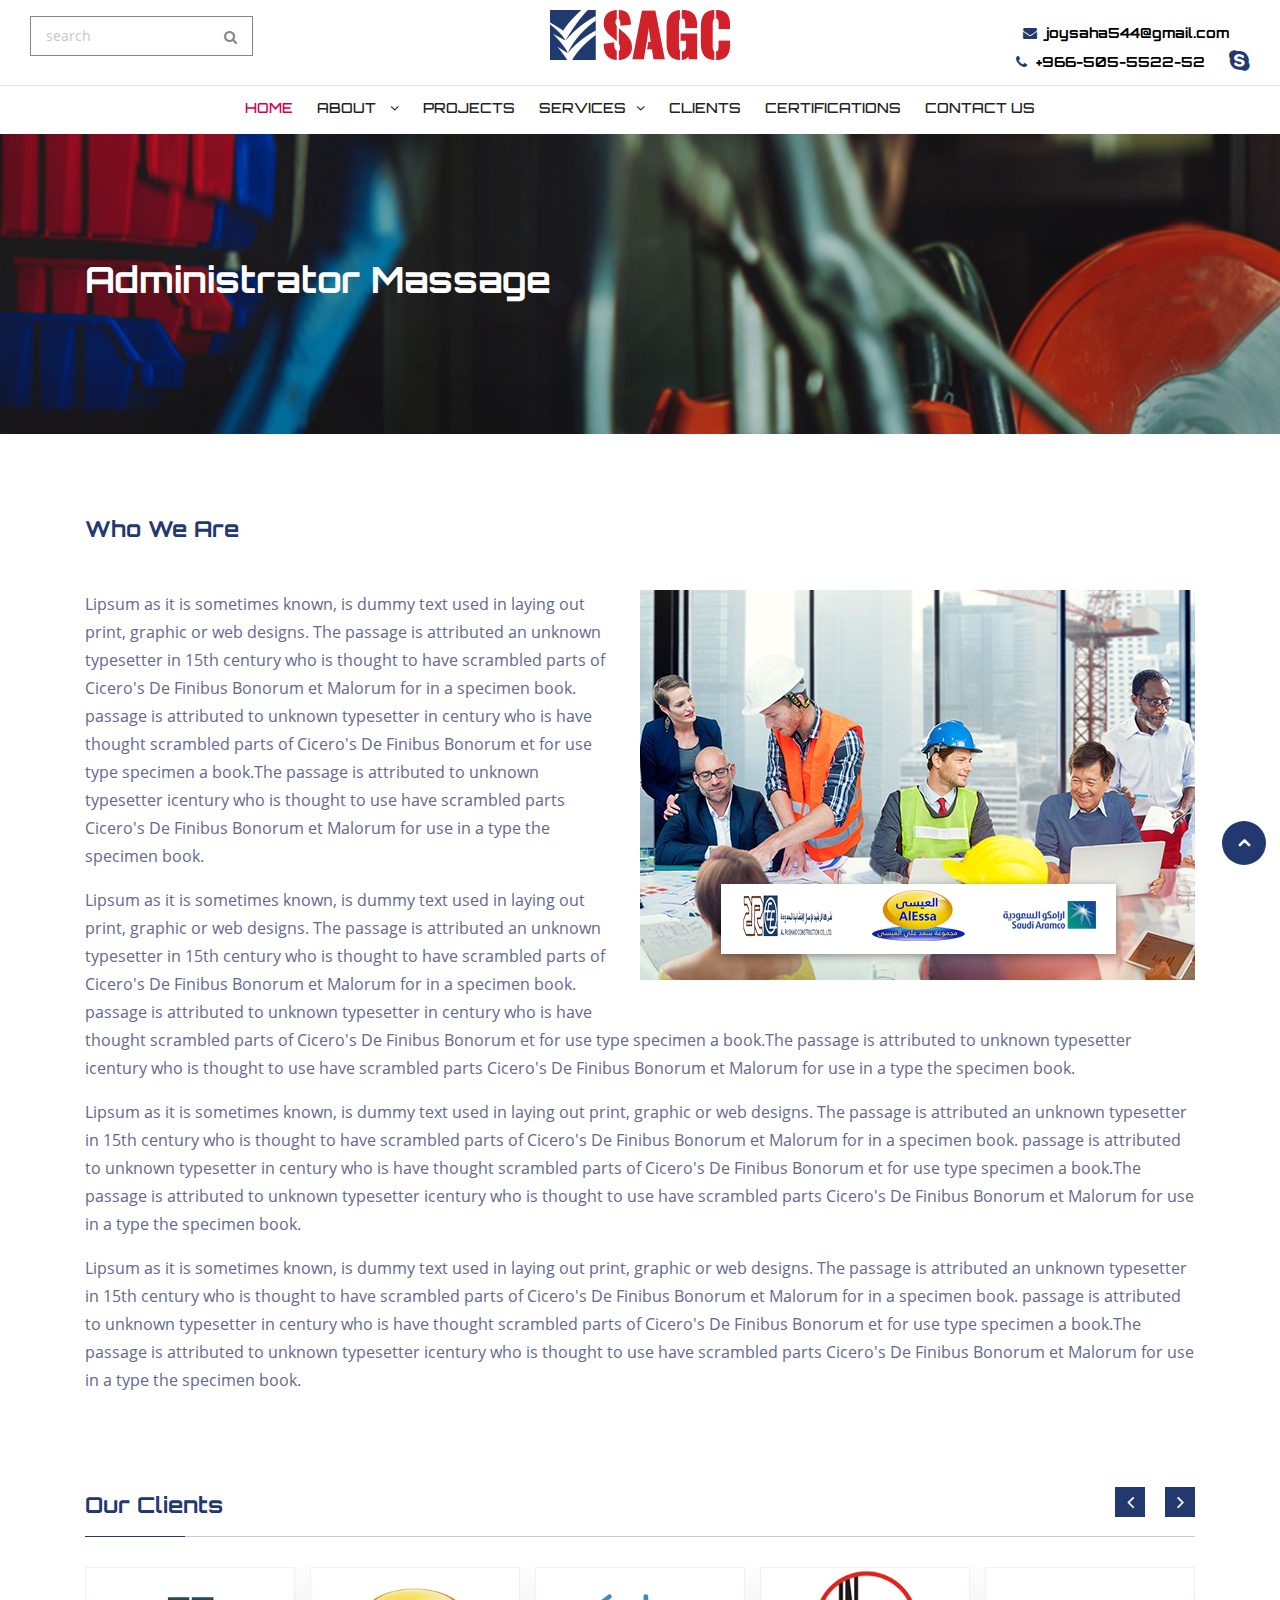
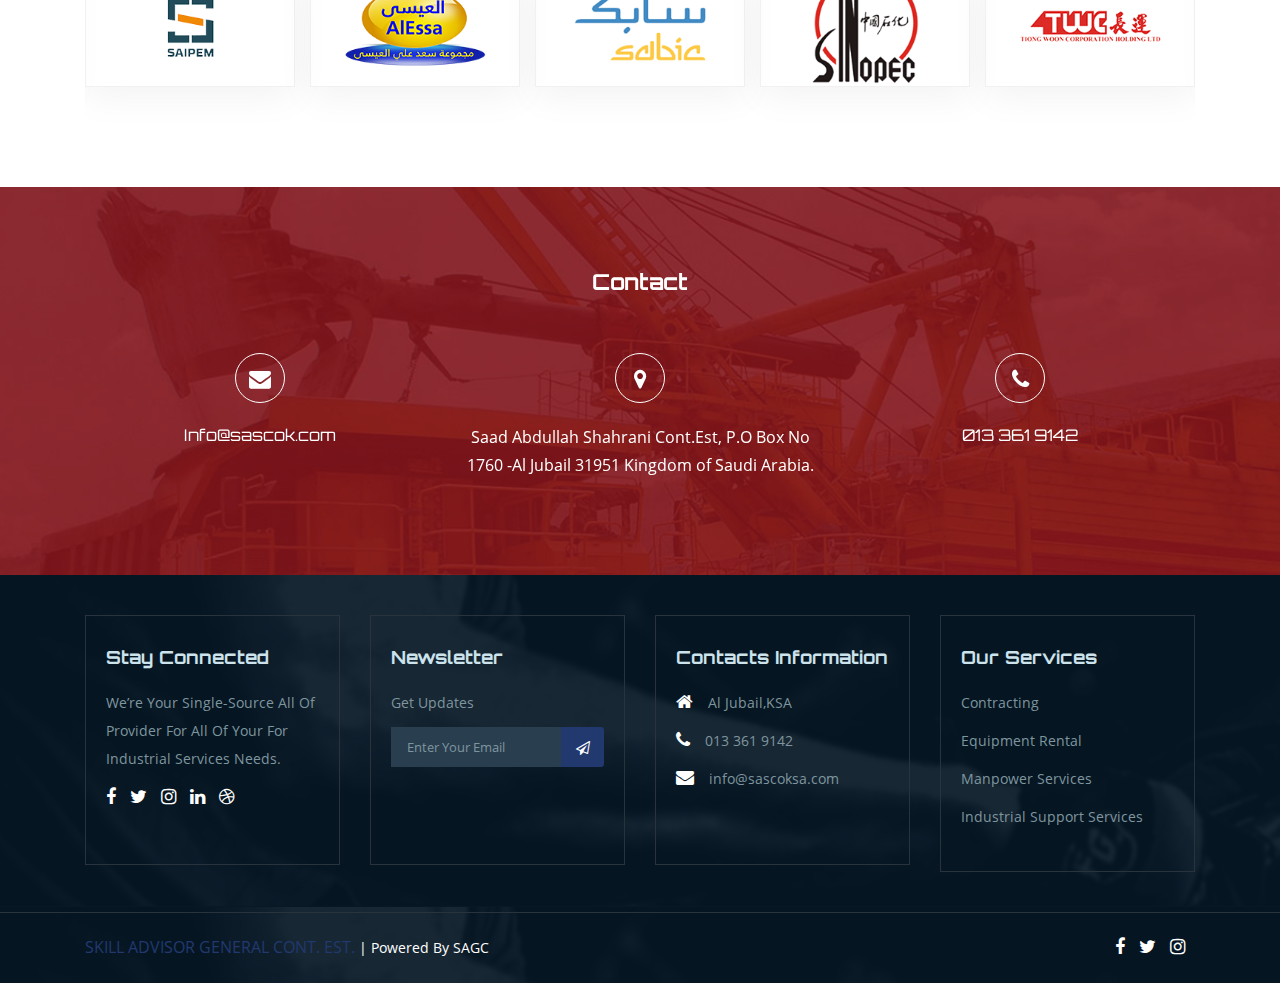
<file: admisitator.html>
<!doctype html>
<html lang="en">
<head>
    <!-- Basic Page Needs ================================================== -->
    <meta charset="utf-8">

    <!-- Mobile Specific Metas ================================================== -->
    <meta http-equiv="X-UA-Compatible" content="IE=edge">
    <meta name="viewport" content="width=device-width, initial-scale=1.0, user-scalable=0">

    <!-- Site Title -->
    <title>administrator</title>

    <!-- css link ========================================================= -->

    <!-- bootstarp link =================================================== -->
    <link rel="stylesheet" type="text/css" href="assets/css/bootstrap.min.css">

    <!-- fontawesome link ==================================================== -->
    <link rel="stylesheet" type="text/css" href="assets/css/font-awesome.min.css">

    <!-- Animation ===================================-->
    <link rel="stylesheet" href="assets/css/animate.css">

    <!-- carousel =============================================-->
    <link rel="stylesheet" href="assets/css/owl.carousel.min.css">

    <!-- google fonts ============================================= -->
    <link rel="stylesheet" type="text/css" href="assets/css/fonts.css">

    <!-- custom style css convert to scss style.scss ============== -->
    <link rel="stylesheet" type="text/css" href="assets/css/style.css">

    <!--  custom style css convert to scss responsive.scss ============= -->
    <link rel="stylesheet" type="text/css" href="assets/css/responsive.css">

</head>
<body>

<!-- Header start -->
<header class="header-top">
    <div class="top-bar">
        <div class="container-fluid">
            <div class="row">
                <div class="col-lg-4 col-sm-4">
                    <div class="search-inp">
                        <input type="text" placeholder="search" class="inp">
                        <button class="search-btn"><i class="fa fa-search" aria-hidden="true"></i></button>
                    </div>
                </div><!-- end colum -->

                <div class="col-lg-4 col-sm-4">
                    <div class="top-logo text-center">
                        <a href="#">
                            <img src="assets/image/gtw-logo.png" alt="">
                        </a>
                    </div>
                </div><!-- end colum -->

                <div class="col-lg-4">
                    <div class="top-contact text-right">
                        <a class="contact-info" href="#">
                            <i class="fa fa-envelope" aria-hidden="true"></i> joysaha544@gmail.com
                        </a>
                        <a class="contact-info" href="#">
                            <i class="fa fa-phone" aria-hidden="true"></i> +966-505-5522-52
                        </a>
                        <a class="contact-info media" href="#">
                            <i class="fa fa-skype" aria-hidden="true"></i>
                        </a>

                    </div>
                </div><!-- end colum -->

            </div><!-- end row -->
        </div><!-- end container -->
    </div>
    <!-- Header start -->
    <div id="header" class="header subpage-header">
        <div class="container">
            <nav class="navbar navbar-expand-lg navbar-light">
                <button class="navbar-toggler" type="button" data-toggle="collapse" data-target="#navbarNavDropdown"
                        aria-controls="navbarNavDropdown" aria-expanded="false" aria-label="Toggle navigation">
                    <span class="navbar-toggler-icon"><i class="fa fa-bars" aria-hidden="true"></i></span>
                </button>
                <div class="collapse navbar-collapse" id="navbarNavDropdown">
                    <ul class="navbar-nav mx-auto">
                        <li class="dropdown nav-item active">
                            <a href="#" class="active">Home</a>
                        </li>

                        <li class="dropdown nav-item">
                            <a href="#" class="" data-toggle="dropdown">About <i class="fa fa-angle-down"></i></a>
                            <ul class="dropdown-menu" role="menu">
                                <li><a href="about.html">About</a></li>
                                <li><a href="admisitator.html">Administrator</a></li>
                                <li><a href="president-massage.html">President Massage</a></li>
                            </ul>
                        </li>
                        <li class="nav-item dropdown">
                            <a href="#">Projects</a>
                        </li>

                        <li class="nav-item dropdown">
                            <a href="#" class="" data-toggle="dropdown">Services<i class="fa fa-angle-down"></i></a>
                            <ul class="dropdown-menu" role="menu">
                                <li><a href="mans-power.html">Manpower Service</a></li>
                                <li><a href="rental.html">Equipment Rental</a></li>
                                <li><a href="contracting.html">Contracting</a></li>
                                <li><a href="industrial-support.html">Industrial Support Services</a></li>
                            </ul>
                        </li>

                        <li class="nav-item dropdown">
                            <a href="#">Clients</a>
                        </li>

                        <li class="nav-item">
                            <a href="#">Certifications</a>
                        </li>
                        <li class="nav-item">
                            <a href="contact.html">Contact Us</a>
                        </li>
                    </ul>
                </div>
            </nav>
        </div><!-- container end-->
    </div>
    <!-- Header end -->
</header><!-- end Header start -->
<!-- banner start-->
<section class="banner-area subpage-banner" style="background-image:url(assets/image/about-banner.png)">
    <div class="container">
        <div class="banner-content-wrap">
            <h1 class="banner-title wow fadeInUp" data-wow-duration="1.5s" data-wow-delay="700ms">Administrator
                Massage</h1>
        </div><!-- banner-content-wrap end -->
    </div><!-- Container end -->
    <!-- banner slice image-->
</section>
<!-- banner end-->

<div class="about-section">
    <div class="container">
        <div class="row">
            <div class="col-lg-12 mx-auto section-title-content">
                <h2 class="section-title text-left">
                    Who We Are
                </h2>
            </div><!-- colum end-->
        </div><!-- row end-->
        <div class="row">
            <div class="col-lg-12">
                <div class="about-info clearfix">
                    <div class="about-image">
                        <img src="assets/image/about-image.png" alt="">
                    </div>
                    <div class="content">
                        <p>Lipsum as it is sometimes known, is dummy text used in laying out print, graphic or web
                            designs. The passage is attributed an unknown typesetter in 15th century who is thought to
                            have scrambled parts of Cicero's De Finibus Bonorum et Malorum for in a specimen book.
                            passage is attributed to unknown typesetter in century who is have thought scrambled parts
                            of Cicero's De Finibus Bonorum et for use type specimen a book.The passage is attributed to
                            unknown typesetter icentury who is thought to use have scrambled parts Cicero's De Finibus
                            Bonorum et Malorum for use in a type the specimen book.
                        </p>
                        <p>Lipsum as it is sometimes known, is dummy text used in laying out print, graphic or web
                            designs. The passage is attributed an unknown typesetter in 15th century who is thought to
                            have scrambled parts of Cicero's De Finibus Bonorum et Malorum for in a specimen book.
                            passage is attributed to unknown typesetter in century who is have thought scrambled parts
                            of Cicero's De Finibus Bonorum et for use type specimen a book.The passage is attributed to
                            unknown typesetter icentury who is thought to use have scrambled parts Cicero's De Finibus
                            Bonorum et Malorum for use in a type the specimen book.
                        </p>
                        <p>Lipsum as it is sometimes known, is dummy text used in laying out print, graphic or web
                            designs. The passage is attributed an unknown typesetter in 15th century who is thought to
                            have scrambled parts of Cicero's De Finibus Bonorum et Malorum for in a specimen book.
                            passage is attributed to unknown typesetter in century who is have thought scrambled parts
                            of Cicero's De Finibus Bonorum et for use type specimen a book.The passage is attributed to
                            unknown typesetter icentury who is thought to use have scrambled parts Cicero's De Finibus
                            Bonorum et Malorum for use in a type the specimen book.
                        </p>
                        <p>Lipsum as it is sometimes known, is dummy text used in laying out print, graphic or web
                            designs. The passage is attributed an unknown typesetter in 15th century who is thought to
                            have scrambled parts of Cicero's De Finibus Bonorum et Malorum for in a specimen book.
                            passage is attributed to unknown typesetter in century who is have thought scrambled parts
                            of Cicero's De Finibus Bonorum et for use type specimen a book.The passage is attributed to
                            unknown typesetter icentury who is thought to use have scrambled parts Cicero's De Finibus
                            Bonorum et Malorum for use in a type the specimen book.
                        </p>
                    </div>
                </div>
            </div>
        </div>
    </div>
</div>


<!-- start client-section -->
<section class="client-section">
    <div class="container">
        <div class="row">
            <div class="col-lg-12 mx-auto section-title-content">
                <h2 class="section-title shape text-left">
                    Our Clients
                </h2>
            </div><!-- colum end-->
        </div><!-- row end-->

        <div class="clinet-info owl-carousel" id="client-sliders">
            <div class="single-info">
                <img src="assets/image/sponsor-1.png" alt="">
            </div>
            <div class="single-info">
                <img src="assets/image/sponsor-2.png" alt="">
            </div>
            <div class="single-info">
                <img src="assets/image/sponsor-3.png" alt="">
            </div>
            <div class="single-info">
                <img src="assets/image/sponsor-4.png" alt="">
            </div>
            <div class="single-info">
                <img src="assets/image/sponsor-5.png" alt="">
            </div>
            <div class="single-info">
                <img src="assets/image/sponsor-1.png" alt="">
            </div>
            <div class="single-info">
                <img src="assets/image/sponsor-2.png" alt="">
            </div>
            <div class="single-info">
                <img src="assets/image/sponsor-3.png" alt="">
            </div>
            <div class="single-info">
                <img src="assets/image/sponsor-4.png" alt="">
            </div>
            <div class="single-info">
                <img src="assets/image/sponsor-5.png" alt="">
            </div>
        </div> <!-- sliders items end -->
    </div> <!-- Container -->
</section>
<!-- end client-section -->

<!-- start contact-section -->
<section class="contact-section" style="background-image:url(assets/image/contact-bg.png)">
    <div class="container">
        <div class="row">
            <div class="col-lg-8 mx-auto section-title-content">
                <h2 class="section-title text-center">
                    Contact
                </h2>
            </div><!-- colum end-->
        </div><!-- row end-->
        <div class="row">
            <div class="col-lg-4">
                <div class="contact-info text-center">
                    <span><i class="fa fa-envelope" aria-hidden="true"></i></span>
                    <a href="#">Info@sascok.com</a>
                </div>
            </div><!-- End colum -->
            <div class="col-lg-4">
                <div class="contact-info text-center">
                    <span> <i class="fa fa-map-marker" aria-hidden="true"></i></span>
                    <p>
                        Saad Abdullah Shahrani Cont.Est, P.O Box No
                        1760 -Al Jubail 31951 Kingdom of Saudi
                        Arabia.
                    </p>
                </div>
            </div><!-- End colum -->
            <div class="col-lg-4">
                <div class="contact-info text-center">
                    <span><i class="fa fa-phone" aria-hidden="true"></i></span>
                    <a href="#">013 361 9142</a>
                </div>
            </div><!-- End colum -->
        </div><!-- End row -->
    </div><!-- End container -->
</section>
<!-- end contact-section -->

<!-- Start footer section -->
<footer class="footer-section" style="background-image:url(assets/image/footer-bg.png)">
    <div class="footer-content">
        <div class="container">
            <div class="row">
                <div class="col-lg-3 col-sm-6">
                    <div class="ftr-info">
                        <div class="content-title">
                            <h4 class="gtw-title">Stay Connected</h4>
                            <p>We’re Your Single-Source All Of Provider For All Of Your For Industrial Services
                                Needs.</p>
                        </div>
                        <div class="ftr-social">
                            <a href="#"><i class="fa fa-facebook" aria-hidden="true"></i></a>
                            <a href="#"><i class="fa fa-twitter" aria-hidden="true"></i></a>
                            <a href="#"><i class="fa fa-instagram" aria-hidden="true"></i></a>
                            <a href="#"><i class="fa fa-linkedin" aria-hidden="true"></i></a>
                            <a href="#"><i class="fa fa-dribbble" aria-hidden="true"></i></a>
                        </div>
                    </div>
                </div><!-- end colum -->
                <div class="col-lg-3 col-sm-6">
                    <div class="ftr-info">
                        <div class="content-title">
                            <h4 class="gtw-title">Newsletter</h4>
                            <p>Get Updates</p>
                        </div>
                        <div class="ftr-inp">
                            <input class="eminp" type="text" placeholder="Enter Your Email">
                            <button class="btn nsltr-btn">
                                <i class="fa fa-paper-plane-o" aria-hidden="true"></i>
                            </button>
                        </div>
                    </div>
                </div><!-- end colum -->
                <div class="col-lg-3 col-sm-6">
                    <div class="ftr-info">
                        <div class="content-title">
                            <h4 class="gtw-title">Contacts Information</h4>
                        </div>
                        <div class="ftr-services">
                            <p><i class="fa fa-home" aria-hidden="true"></i>Al Jubail,KSA</p>
                            <p><i class="fa fa-phone" aria-hidden="true"></i>013 361 9142</p>
                            <p><i class="fa fa-envelope" aria-hidden="true"></i>info@sascoksa.com</p>
                        </div>
                    </div>
                </div><!-- end colum -->
                <div class="col-lg-3 col-sm-6">
                    <div class="ftr-info">
                        <div class="content-title">
                            <h4 class="gtw-title">Our Services</h4>
                        </div>
                        <div class="srvs-info">
                            <p>Contracting</p>
                            <p>Equipment Rental</p>
                            <p>Manpower Services</p>
                            <p>Industrial Support Services</p>
                        </div>
                    </div>
                </div><!-- end colum -->
            </div><!-- end row -->
        </div><!-- end container -->
    </div><!-- end footer-content -->
    <div class="container">
        <div class="row">
            <div class="col-lg-12">
                <div class="copyrightsagc d-flex justify-content-between">
                    <div class="copy-text">
                        <p><span>SKILL ADVISOR GENERAL CONT. EST.</span> | Powered By SAGC</p>
                    </div>
                    <div class="ftr-social">
                        <a href="#"><i class="fa fa-facebook" aria-hidden="true"></i></a>
                        <a href="#"><i class="fa fa-twitter" aria-hidden="true"></i></a>
                        <a href="#"><i class="fa fa-instagram" aria-hidden="true"></i></a>
                    </div>
                </div><!-- end copyright -->
            </div><!-- end colum -->
        </div><!-- end row -->
    </div><!-- end container -->
    <div class="BackTo">
        <a href="#" class="fa fa-angle-up" aria-hidden="true"></a>
    </div>
</footer><!-- end footer-section -->
<!-- End footer section -->

<!-- Javascript Files ============================================== -->

<!-- initialize jQuery Library -->
<script src="assets/js/jquery.js"></script>

<script src="assets/js/popper.min.js"></script>

<!-- Bootstrap jQuery -->
<script src="assets/js/bootstrap.min.js"></script>

<!-- carousel jQuery -->
<script src="assets/js/owl.carousel.min.js"></script>

<!-- Waypoints -->
<script src="assets/js/wow.min.js"></script>

<!-- Template custom -->
<script src="assets/js/main.js"></script>
</body>
</html>
</file>
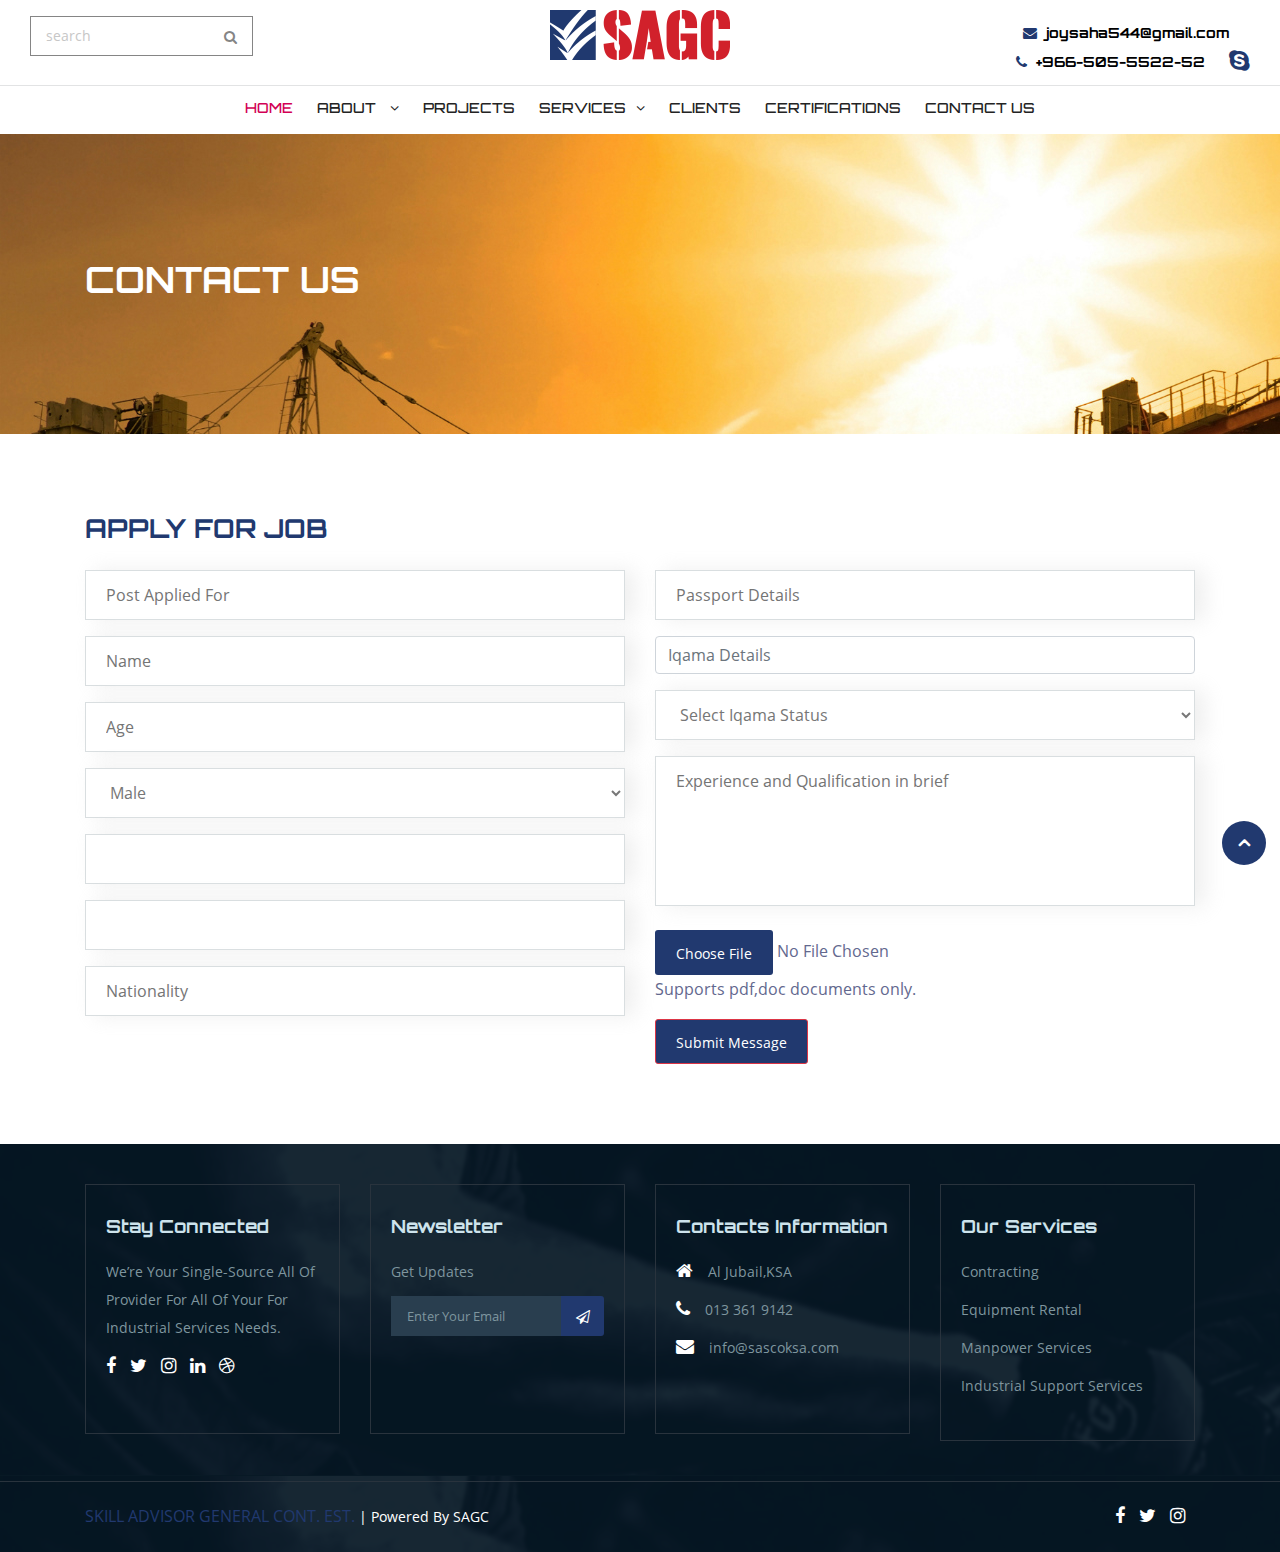
<file: apply-form.html>
<!doctype html>
<html lang="en">
<head>
    <!-- Basic Page Needs ================================================== -->
    <meta charset="utf-8">

    <!-- Mobile Specific Metas ================================================== -->
    <meta http-equiv="X-UA-Compatible" content="IE=edge">
    <meta name="viewport" content="width=device-width, initial-scale=1.0, user-scalable=0">

    <!-- Site Title -->
    <title>contact</title>

    <!-- css link ========================================================= -->

    <!-- bootstarp link =================================================== -->
    <link rel="stylesheet" type="text/css" href="assets/css/bootstrap.min.css">

    <!-- fontawesome link ==================================================== -->
    <link rel="stylesheet" type="text/css" href="assets/css/font-awesome.min.css">

    <!-- fontawesome link ==================================================== -->
    <link rel="stylesheet" type="text/css" href="assets/css/icofont.css">

    <!-- Animation ===================================-->
    <link rel="stylesheet" href="assets/css/animate.css">

    <!-- carousel =============================================-->
    <link rel="stylesheet" href="assets/css/owl.carousel.min.css">

    <!-- google fonts ============================================= -->
    <link rel="stylesheet" type="text/css" href="assets/css/fonts.css">

    <!-- custom style css convert to scss style.scss ============== -->
    <link rel="stylesheet" type="text/css" href="assets/css/style.css">

    <!--  custom style css convert to scss responsive.scss ============= -->
    <link rel="stylesheet" type="text/css" href="assets/css/responsive.css">

</head>
<body>

<!-- Header start -->
<header class="header-top">
    <div class="top-bar">
        <div class="container-fluid">
            <div class="row">
                <div class="col-lg-4 col-sm-4">
                    <div class="search-inp">
                        <input type="text" placeholder="search" class="inp">
                        <button class="search-btn"><i class="fa fa-search" aria-hidden="true"></i></button>
                    </div>
                </div><!-- end colum -->

                <div class="col-lg-4 col-sm-4">
                    <div class="top-logo text-center">
                        <a href="#">
                            <img src="assets/image/gtw-logo.png" alt="">
                        </a>
                    </div>
                </div><!-- end colum -->

                <div class="col-lg-4">
                    <div class="top-contact text-right">
                        <a class="contact-info" href="#">
                            <i class="fa fa-envelope" aria-hidden="true"></i> joysaha544@gmail.com
                        </a>
                        <a class="contact-info" href="#">
                            <i class="fa fa-phone" aria-hidden="true"></i> +966-505-5522-52
                        </a>
                        <a class="contact-info media" href="#">
                            <i class="fa fa-skype" aria-hidden="true"></i>
                        </a>

                    </div>
                </div><!-- end colum -->

            </div><!-- end row -->
        </div><!-- end container -->
    </div>
    <!-- Header start -->
    <div id="header" class="header subpage-header">
        <div class="container">
            <nav class="navbar navbar-expand-lg navbar-light">
                <button class="navbar-toggler" type="button" data-toggle="collapse" data-target="#navbarNavDropdown"
                        aria-controls="navbarNavDropdown" aria-expanded="false" aria-label="Toggle navigation">
                    <span class="navbar-toggler-icon"><i class="fa fa-bars" aria-hidden="true"></i></span>
                </button>
                <div class="collapse navbar-collapse" id="navbarNavDropdown">
                    <ul class="navbar-nav mx-auto">
                        <li class="dropdown nav-item active">
                            <a href="#" class="active">Home</a>
                        </li>

                        <li class="dropdown nav-item">
                            <a href="#" class="" data-toggle="dropdown">About <i class="fa fa-angle-down"></i></a>
                            <ul class="dropdown-menu" role="menu">
                                <li><a href="about.html">About</a></li>
                                <li><a href="admisitator.html">Administrator</a></li>
                                <li><a href="president-massage.html">President Massage</a></li>
                            </ul>
                        </li>
                        <li class="nav-item dropdown">
                            <a href="#">Projects</a>
                        </li>

                        <li class="nav-item dropdown">
                            <a href="#" class="" data-toggle="dropdown">Services<i class="fa fa-angle-down"></i></a>
                            <ul class="dropdown-menu" role="menu">
                                <li><a href="mans-power.html">Manpower Service</a></li>
                                <li><a href="rental.html">Equipment Rental</a></li>
                                <li><a href="contracting.html">Contracting</a></li>
                                <li><a href="industrial-support.html">Industrial Support Services</a></li>
                            </ul>
                        </li>

                        <li class="nav-item dropdown">
                            <a href="#">Clients</a>
                        </li>

                        <li class="nav-item">
                            <a href="#">Certifications</a>
                        </li>
                        <li class="nav-item">
                            <a href="contact.html">Contact Us</a>
                        </li>
                    </ul>
                </div>
            </nav>
        </div><!-- container end-->
    </div>
    <!-- Header end -->
</header><!-- end Header start -->

<!-- banner start-->
<section class="banner-area subpage-banner" style="background-image:url(assets/image/contract-banner.jpg)">
    <div class="container">
        <div class="banner-content-wrap">
            <h1 class="banner-title wow fadeInUp" data-wow-duration="1.5s" data-wow-delay="700ms">CONTACT US</h1>
        </div><!-- banner-content-wrap end -->
    </div><!-- Container end -->
    <!-- banner slice image-->
</section>
<!-- banner end-->

<!-- contractfrom-section -->
<div class="contractfrom-section">
    <div class="container">
        <div class="row">
            <div class="col-lg-12 text-left">
                <h2 class="section-title contract-page-title">
                    APPLY FOR JOB
                </h2>
            </div><!-- colum end-->
        </div><!-- colum row-->
        <div class="row">
            <div class="col-lg-6 contract-from">
                <div class="contract-from-group">
                    <input type="text" placeholder="Post Applied For"
                           class="inp-from" value="">
                    <input type="hidden" name="jbid" value="">
                </div>
                <div class="contract-from-group">
                    <input type="text" placeholder="Name" class="inp-from">
                </div>
                <div class="contract-from-group">
                    <input type="text" placeholder="Age" class="inp-from">
                </div>
                <div class="contract-from-group">
                    <select class="inp-from">
                        <option value="Male" selected="selected">Male</option>
                        <option value="Female">Female</option>
                    </select>
                </div>
                <div class="contract-from-group">
                    <input type="email" class="inp-from">
                </div>
                <div class="contract-from-group">
                    <input type="text" class="inp-from">
                </div>
                <div class="contract-from-group">
                    <input type="text" placeholder="Nationality" class="inp-from">
                </div>
            </div><!-- colum end -->
            <div class="col-lg-6 contract-from">
                <div class="contract-from-group">
                    <input type="text" placeholder="Passport Details" class="inp-from">
                </div>
                <div class="form-group">
                    <input type="text" placeholder="Iqama Details" class="form-control">
                </div>
                <div class="contract-from-group">
                    <select class="inp-from">
                        <option value="" selected="selected">Select Iqama Status</option>
                        <option value="Transferable">Transferable</option>
                        <option value="Non Transferable">Non Transferable</option>
                        <option value="Not Applicable">Not Applicable</option>
                    </select>
                </div>
                <div class="contract-from-group">
                        <textarea class="inp-from txt-box"
                                  placeholder="Experience and Qualification in brief "></textarea>
                </div>
                <div class="contract-from-group">
                    <button class="btn attchment-btn">Choose File</button>
                    <span>No File Chosen</span>
                    <p class="help-block">Supports pdf,doc documents only.</p>
                </div>
                <div class="contract-from-group">
                    <button class="btn btn-danger" type="submit">Submit Message</button>
                </div>
            </div>
        </div><!-- end row-->
    </div>
</div>
<!-- end contractfrom-section -->

<!-- Start footer section -->
<footer class="footer-section" style="background-image:url(assets/image/footer-bg.png)">
    <div class="footer-content">
        <div class="container">
            <div class="row">
                <div class="col-lg-3 col-sm-6">
                    <div class="ftr-info">
                        <div class="content-title">
                            <h4 class="gtw-title">Stay Connected</h4>
                            <p>We’re Your Single-Source All Of Provider For All Of Your For Industrial Services
                                Needs.</p>
                        </div>
                        <div class="ftr-social">
                            <a href="#"><i class="fa fa-facebook" aria-hidden="true"></i></a>
                            <a href="#"><i class="fa fa-twitter" aria-hidden="true"></i></a>
                            <a href="#"><i class="fa fa-instagram" aria-hidden="true"></i></a>
                            <a href="#"><i class="fa fa-linkedin" aria-hidden="true"></i></a>
                            <a href="#"><i class="fa fa-dribbble" aria-hidden="true"></i></a>
                        </div>
                    </div>
                </div><!-- end colum -->
                <div class="col-lg-3 col-sm-6">
                    <div class="ftr-info">
                        <div class="content-title">
                            <h4 class="gtw-title">Newsletter</h4>
                            <p>Get Updates</p>
                        </div>
                        <div class="ftr-inp">
                            <input class="eminp" type="text" placeholder="Enter Your Email">
                            <button class="btn nsltr-btn">
                                <i class="fa fa-paper-plane-o" aria-hidden="true"></i>
                            </button>
                        </div>
                    </div>
                </div><!-- end colum -->
                <div class="col-lg-3 col-sm-6">
                    <div class="ftr-info">
                        <div class="content-title">
                            <h4 class="gtw-title">Contacts Information</h4>
                        </div>
                        <div class="ftr-services">
                            <p><i class="fa fa-home" aria-hidden="true"></i>Al Jubail,KSA</p>
                            <p><i class="fa fa-phone" aria-hidden="true"></i>013 361 9142</p>
                            <p><i class="fa fa-envelope" aria-hidden="true"></i>info@sascoksa.com</p>
                        </div>
                    </div>
                </div><!-- end colum -->
                <div class="col-lg-3 col-sm-6">
                    <div class="ftr-info">
                        <div class="content-title">
                            <h4 class="gtw-title">Our Services</h4>
                        </div>
                        <div class="srvs-info">
                            <p>Contracting</p>
                            <p>Equipment Rental</p>
                            <p>Manpower Services</p>
                            <p>Industrial Support Services</p>
                        </div>
                    </div>
                </div><!-- end colum -->
            </div><!-- end row -->
        </div><!-- end container -->
    </div><!-- end footer-content -->
    <div class="container">
        <div class="row">
            <div class="col-lg-12">
                <div class="copyrightsagc d-flex justify-content-between">
                    <div class="copy-text">
                        <p><span>SKILL ADVISOR GENERAL CONT. EST.</span> | Powered By SAGC</p>
                    </div>
                    <div class="ftr-social">
                        <a href="#"><i class="fa fa-facebook" aria-hidden="true"></i></a>
                        <a href="#"><i class="fa fa-twitter" aria-hidden="true"></i></a>
                        <a href="#"><i class="fa fa-instagram" aria-hidden="true"></i></a>
                    </div>
                </div><!-- end copyright -->
            </div><!-- end colum -->
        </div><!-- end row -->
    </div><!-- end container -->
    <div class="BackTo">
        <a href="#" class="fa fa-angle-up" aria-hidden="true"></a>
    </div>
</footer><!-- end footer-section -->
<!-- End footer section -->

<!-- Javascript Files ============================================== -->

<!-- initialize jQuery Library -->
<script src="assets/js/jquery.js"></script>

<script src="assets/js/popper.min.js"></script>

<!-- Bootstrap jQuery -->
<script src="assets/js/bootstrap.min.js"></script>

<!-- carousel jQuery -->
<script src="assets/js/owl.carousel.min.js"></script>

<!-- Waypoints -->
<script src="assets/js/wow.min.js"></script>

<!-- Template custom -->
<script src="assets/js/main.js"></script>
</body>
</html>
</file>
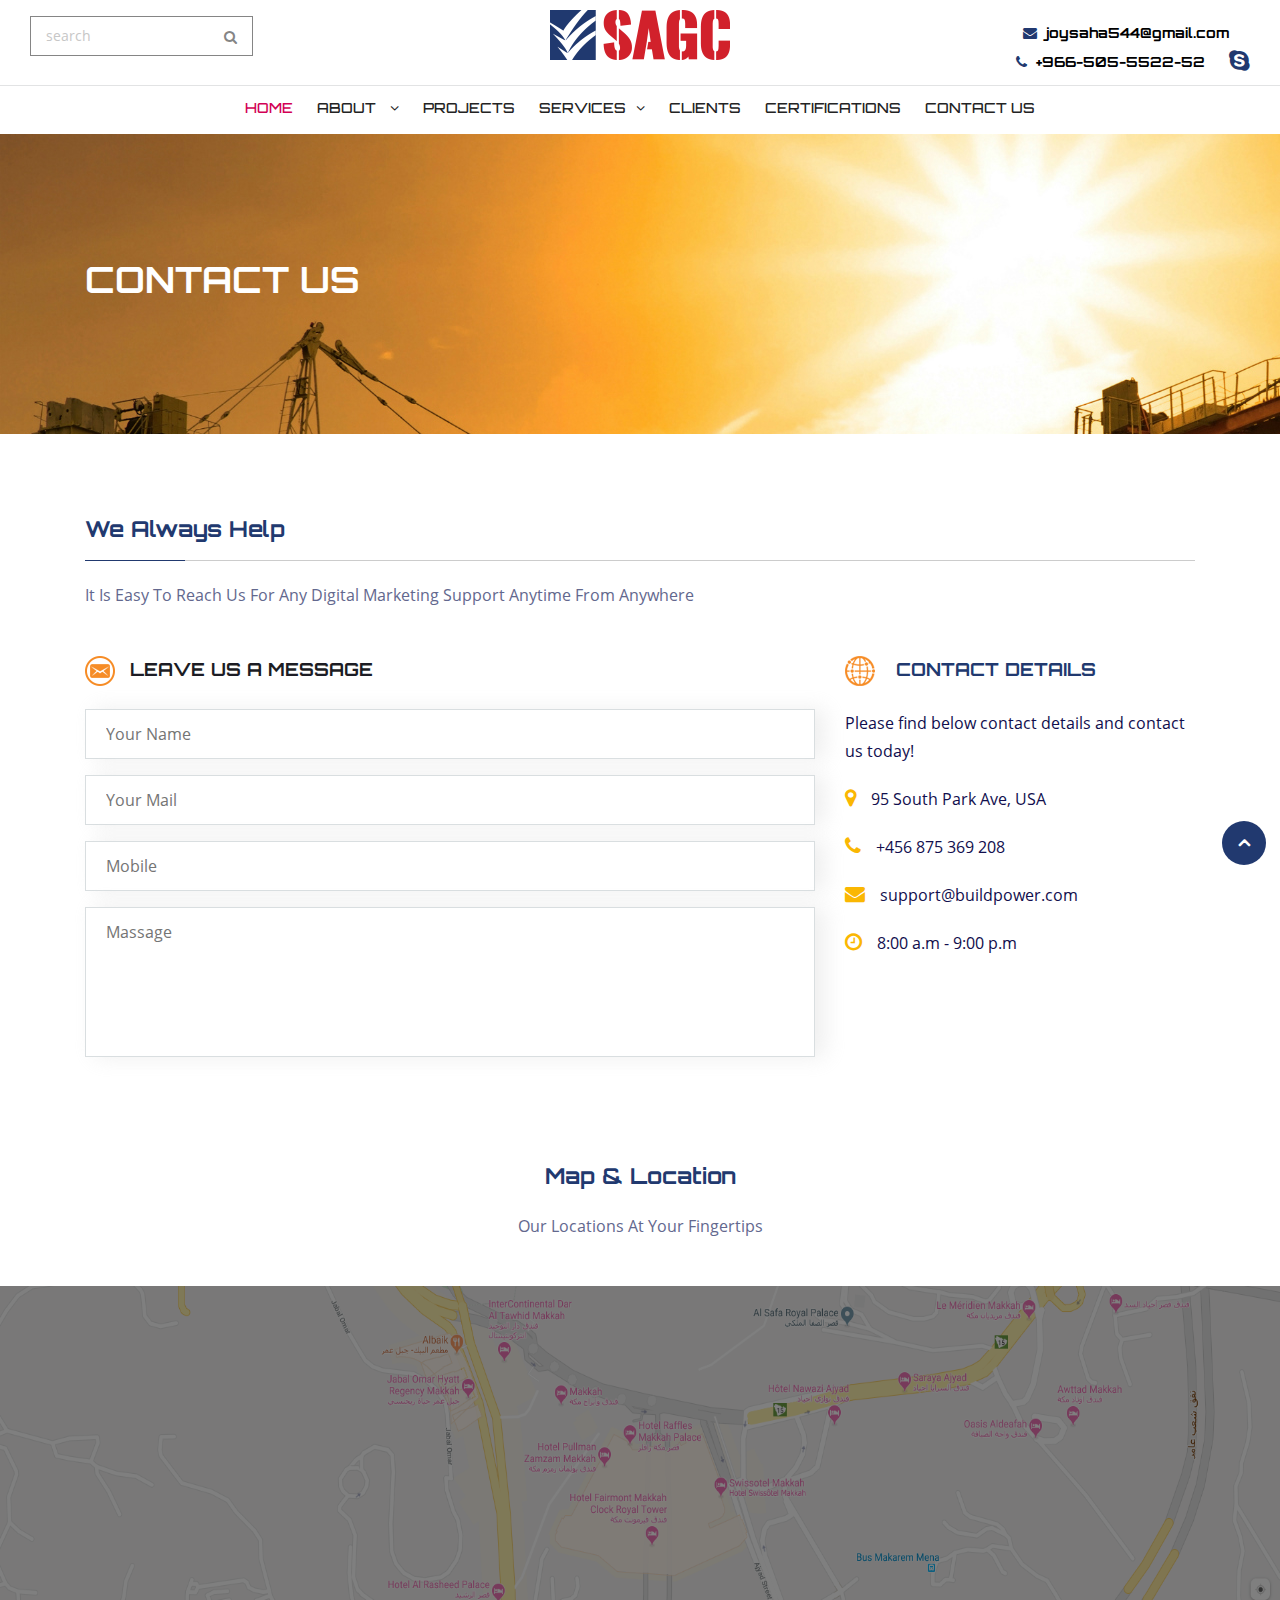
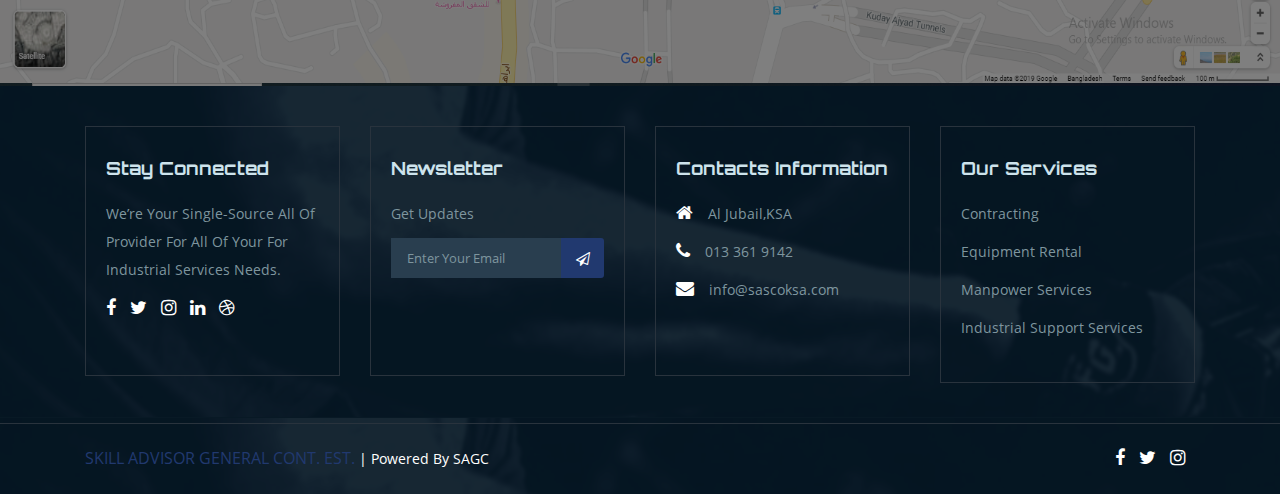
<file: contact.html>
<!doctype html>
<html lang="en">
<head>
    <!-- Basic Page Needs ================================================== -->
    <meta charset="utf-8">

    <!-- Mobile Specific Metas ================================================== -->
    <meta http-equiv="X-UA-Compatible" content="IE=edge">
    <meta name="viewport" content="width=device-width, initial-scale=1.0, user-scalable=0">

    <!-- Site Title -->
    <title>contact</title>

    <!-- css link ========================================================= -->

    <!-- bootstarp link =================================================== -->
    <link rel="stylesheet" type="text/css" href="assets/css/bootstrap.min.css">

    <!-- fontawesome link ==================================================== -->
    <link rel="stylesheet" type="text/css" href="assets/css/font-awesome.min.css">

    <!-- fontawesome link ==================================================== -->
    <link rel="stylesheet" type="text/css" href="assets/css/icofont.css">

    <!-- Animation ===================================-->
    <link rel="stylesheet" href="assets/css/animate.css">

    <!-- carousel =============================================-->
    <link rel="stylesheet" href="assets/css/owl.carousel.min.css">

    <!-- google fonts ============================================= -->
    <link rel="stylesheet" type="text/css" href="assets/css/fonts.css">

    <!-- custom style css convert to scss style.scss ============== -->
    <link rel="stylesheet" type="text/css" href="assets/css/style.css">

    <!--  custom style css convert to scss responsive.scss ============= -->
    <link rel="stylesheet" type="text/css" href="assets/css/responsive.css">

</head>
<body>

<!-- Header start -->
<header class="header-top">
    <div class="top-bar">
        <div class="container-fluid">
            <div class="row">
                <div class="col-lg-4 col-sm-4">
                    <div class="search-inp">
                        <input type="text" placeholder="search" class="inp">
                        <button class="search-btn"><i class="fa fa-search" aria-hidden="true"></i></button>
                    </div>
                </div><!-- end colum -->

                <div class="col-lg-4 col-sm-4">
                    <div class="top-logo text-center">
                        <a href="#">
                            <img src="assets/image/gtw-logo.png" alt="">
                        </a>
                    </div>
                </div><!-- end colum -->

                <div class="col-lg-4">
                    <div class="top-contact text-right">
                        <a class="contact-info" href="#">
                            <i class="fa fa-envelope" aria-hidden="true"></i> joysaha544@gmail.com
                        </a>
                        <a class="contact-info" href="#">
                            <i class="fa fa-phone" aria-hidden="true"></i> +966-505-5522-52
                        </a>
                        <a class="contact-info media" href="#">
                            <i class="fa fa-skype" aria-hidden="true"></i>
                        </a>

                    </div>
                </div><!-- end colum -->

            </div><!-- end row -->
        </div><!-- end container -->
    </div>
    <!-- Header start -->
    <div id="header" class="header subpage-header">
        <div class="container">
            <nav class="navbar navbar-expand-lg navbar-light">
                <button class="navbar-toggler" type="button" data-toggle="collapse" data-target="#navbarNavDropdown"
                        aria-controls="navbarNavDropdown" aria-expanded="false" aria-label="Toggle navigation">
                    <span class="navbar-toggler-icon"><i class="fa fa-bars" aria-hidden="true"></i></span>
                </button>
                <div class="collapse navbar-collapse" id="navbarNavDropdown">
                    <ul class="navbar-nav mx-auto">
                        <li class="dropdown nav-item active">
                            <a href="#" class="active">Home</a>
                        </li>

                        <li class="dropdown nav-item">
                            <a href="#" class="" data-toggle="dropdown">About <i class="fa fa-angle-down"></i></a>
                            <ul class="dropdown-menu" role="menu">
                                <li><a href="about.html">About</a></li>
                                <li><a href="admisitator.html">Administrator</a></li>
                                <li><a href="president-massage.html">President Massage</a></li>
                            </ul>
                        </li>
                        <li class="nav-item dropdown">
                            <a href="#">Projects</a>
                        </li>

                        <li class="nav-item dropdown">
                            <a href="#" class="" data-toggle="dropdown">Services<i class="fa fa-angle-down"></i></a>
                            <ul class="dropdown-menu" role="menu">
                                <li><a href="mans-power.html">Manpower Service</a></li>
                                <li><a href="rental.html">Equipment Rental</a></li>
                                <li><a href="contracting.html">Contracting</a></li>
                                <li><a href="industrial-support.html">Industrial Support Services</a></li>
                            </ul>
                        </li>

                        <li class="nav-item dropdown">
                            <a href="#">Clients</a>
                        </li>

                        <li class="nav-item">
                            <a href="#">Certifications</a>
                        </li>
                        <li class="nav-item">
                            <a href="contact.html">Contact Us</a>
                        </li>
                    </ul>
                </div>
            </nav>
        </div><!-- container end-->
    </div>
    <!-- Header end -->
</header><!-- end Header start -->

<!-- banner start-->
<section class="banner-area subpage-banner" style="background-image:url(assets/image/contract-banner.jpg)">
    <div class="container">
        <div class="banner-content-wrap">
            <h1 class="banner-title wow fadeInUp" data-wow-duration="1.5s" data-wow-delay="700ms">CONTACT US</h1>
        </div><!-- banner-content-wrap end -->
    </div><!-- Container end -->
    <!-- banner slice image-->
</section>
<!-- banner end-->

<!-- contractfrom-section -->
<div class="contractfrom-section">
    <div class="container">
        <div class="row">
            <div class="col-lg-12 mx-auto section-title-content text-left">
                <h2 class="section-title shape">
                    We Always Help
                </h2>
                <p>It Is Easy To Reach Us For Any Digital Marketing Support Anytime From Anywhere</p>
            </div><!-- colum end-->
        </div><!-- colum row-->
        <div class="row">
            <div class="col-lg-8">
                <div class="contract-from">
                    <h3 class="contract-title"><img src="assets/image/contact-title-icon.png">LEAVE US A MESSAGE</h3>
                    <form>
                        <div class="contract-from-group">
                            <input type="text" class="inp-from" placeholder="Your Name">
                        </div>
                        <div class="contract-from-group">
                            <input type="text" class="inp-from" placeholder="Your Mail">
                        </div>
                        <div class="contract-from-group">
                            <input type="text" class="inp-from" placeholder="Mobile">
                        </div>
                        <div class="contract-from-group">
                            <textarea class="inp-from txt-box" placeholder="Massage"></textarea>
                        </div>
                    </form>
                </div>
            </div><!-- colum end -->
            <div class="col-lg-4">
                <div class="contact-info details">
                    <h3 class="contract-title">
                        <img src="assets/image/contact-title-icon-two.png" alt="">
                        CONTACT DETAILS
                    </h3>
                    <p>Please find below contact details and contact us today!</p>
                    <p><i class="fa fa-map-marker" aria-hidden="true"></i>95 South Park Ave, USA</p>
                    <p><i class="fa fa-phone" aria-hidden="true"></i>+456 875 369 208</p>
                    <p><i class="fa fa-envelope" aria-hidden="true"></i>support@buildpower.com</p>
                    <p><i class="fa fa-clock-o" aria-hidden="true"></i>8:00 a.m - 9:00 p.m</p>
                </div>
            </div><!-- colum end -->
        </div><!-- end row-->
    </div>
</div>
<!-- end contractfrom-section -->

<!-- location-info -->
<div class="location-section">
    <div class="container">
        <div class="row">
            <div class="col-lg-12 mx-auto section-title-content">
                <h2 class="section-title text-center">
                    Map & Location
                </h2>
                <p>Our Locations At Your Fingertips</p>
            </div><!-- colum end-->
        </div><!-- end row -->
    </div><!-- end container -->
    <div class="location-map">
        <img src="assets/image/map-img.png" alt="">
    </div><!-- end location-map -->
</div>
<!-- end location-info -->

<!-- Start footer section -->
<footer class="footer-section" style="background-image:url(assets/image/footer-bg.png)">
    <div class="footer-content">
        <div class="container">
            <div class="row">
                <div class="col-lg-3 col-sm-6">
                    <div class="ftr-info">
                        <div class="content-title">
                            <h4 class="gtw-title">Stay Connected</h4>
                            <p>We’re Your Single-Source All Of Provider For All Of Your For Industrial Services
                                Needs.</p>
                        </div>
                        <div class="ftr-social">
                            <a href="#"><i class="fa fa-facebook" aria-hidden="true"></i></a>
                            <a href="#"><i class="fa fa-twitter" aria-hidden="true"></i></a>
                            <a href="#"><i class="fa fa-instagram" aria-hidden="true"></i></a>
                            <a href="#"><i class="fa fa-linkedin" aria-hidden="true"></i></a>
                            <a href="#"><i class="fa fa-dribbble" aria-hidden="true"></i></a>
                        </div>
                    </div>
                </div><!-- end colum -->
                <div class="col-lg-3 col-sm-6">
                    <div class="ftr-info">
                        <div class="content-title">
                            <h4 class="gtw-title">Newsletter</h4>
                            <p>Get Updates</p>
                        </div>
                        <div class="ftr-inp">
                            <input class="eminp" type="text" placeholder="Enter Your Email">
                            <button class="btn nsltr-btn">
                                <i class="fa fa-paper-plane-o" aria-hidden="true"></i>
                            </button>
                        </div>
                    </div>
                </div><!-- end colum -->
                <div class="col-lg-3 col-sm-6">
                    <div class="ftr-info">
                        <div class="content-title">
                            <h4 class="gtw-title">Contacts Information</h4>
                        </div>
                        <div class="ftr-services">
                            <p><i class="fa fa-home" aria-hidden="true"></i>Al Jubail,KSA</p>
                            <p><i class="fa fa-phone" aria-hidden="true"></i>013 361 9142</p>
                            <p><i class="fa fa-envelope" aria-hidden="true"></i>info@sascoksa.com</p>
                        </div>
                    </div>
                </div><!-- end colum -->
                <div class="col-lg-3 col-sm-6">
                    <div class="ftr-info">
                        <div class="content-title">
                            <h4 class="gtw-title">Our Services</h4>
                        </div>
                        <div class="srvs-info">
                            <p>Contracting</p>
                            <p>Equipment Rental</p>
                            <p>Manpower Services</p>
                            <p>Industrial Support Services</p>
                        </div>
                    </div>
                </div><!-- end colum -->
            </div><!-- end row -->
        </div><!-- end container -->
    </div><!-- end footer-content -->
    <div class="container">
        <div class="row">
            <div class="col-lg-12">
                <div class="copyrightsagc d-flex justify-content-between">
                    <div class="copy-text">
                        <p><span>SKILL ADVISOR GENERAL CONT. EST.</span> | Powered By SAGC</p>
                    </div>
                    <div class="ftr-social">
                        <a href="#"><i class="fa fa-facebook" aria-hidden="true"></i></a>
                        <a href="#"><i class="fa fa-twitter" aria-hidden="true"></i></a>
                        <a href="#"><i class="fa fa-instagram" aria-hidden="true"></i></a>
                    </div>
                </div><!-- end copyright -->
            </div><!-- end colum -->
        </div><!-- end row -->
    </div><!-- end container -->
    <div class="BackTo">
        <a href="#" class="fa fa-angle-up" aria-hidden="true"></a>
    </div>
</footer><!-- end footer-section -->
<!-- End footer section -->

<!-- Javascript Files ============================================== -->

<!-- initialize jQuery Library -->
<script src="assets/js/jquery.js"></script>

<script src="assets/js/popper.min.js"></script>

<!-- Bootstrap jQuery -->
<script src="assets/js/bootstrap.min.js"></script>

<!-- carousel jQuery -->
<script src="assets/js/owl.carousel.min.js"></script>

<!-- Waypoints -->
<script src="assets/js/wow.min.js"></script>

<!-- Template custom -->
<script src="assets/js/main.js"></script>
</body>
</html>
</file>
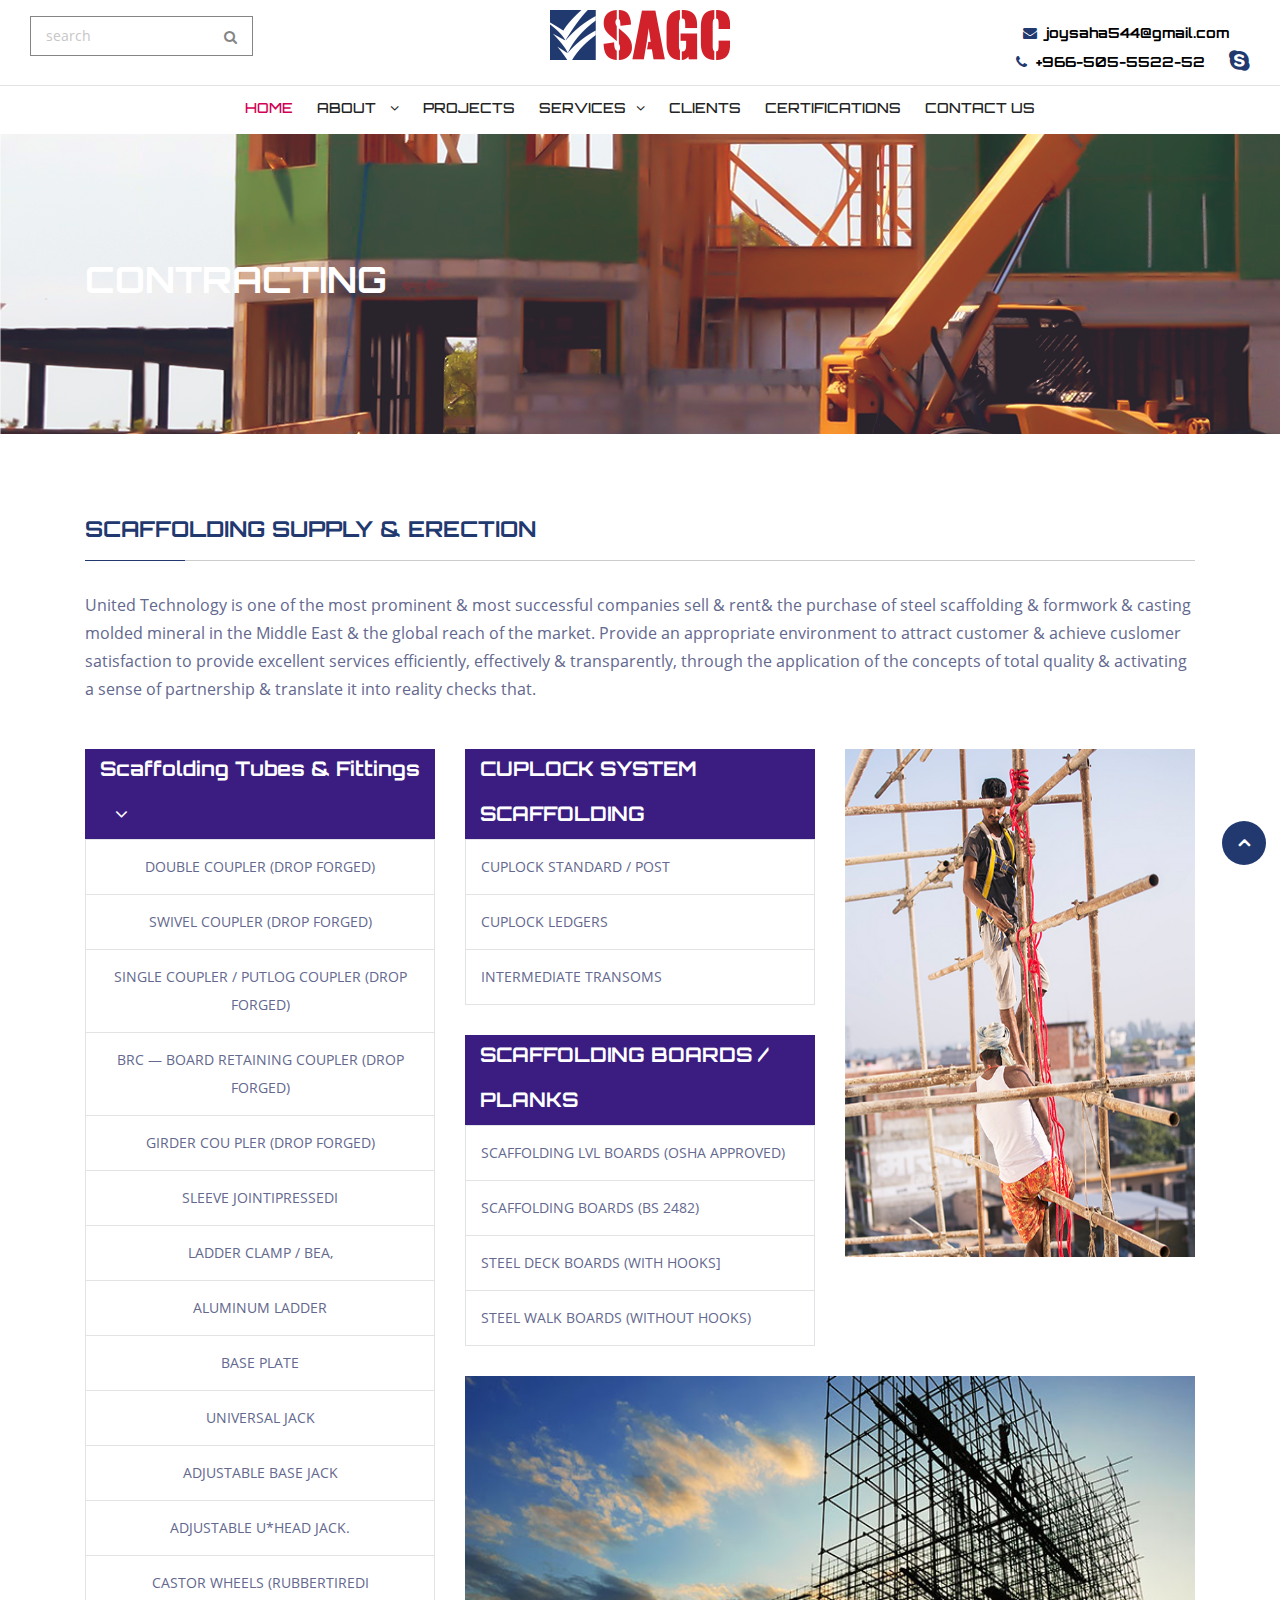
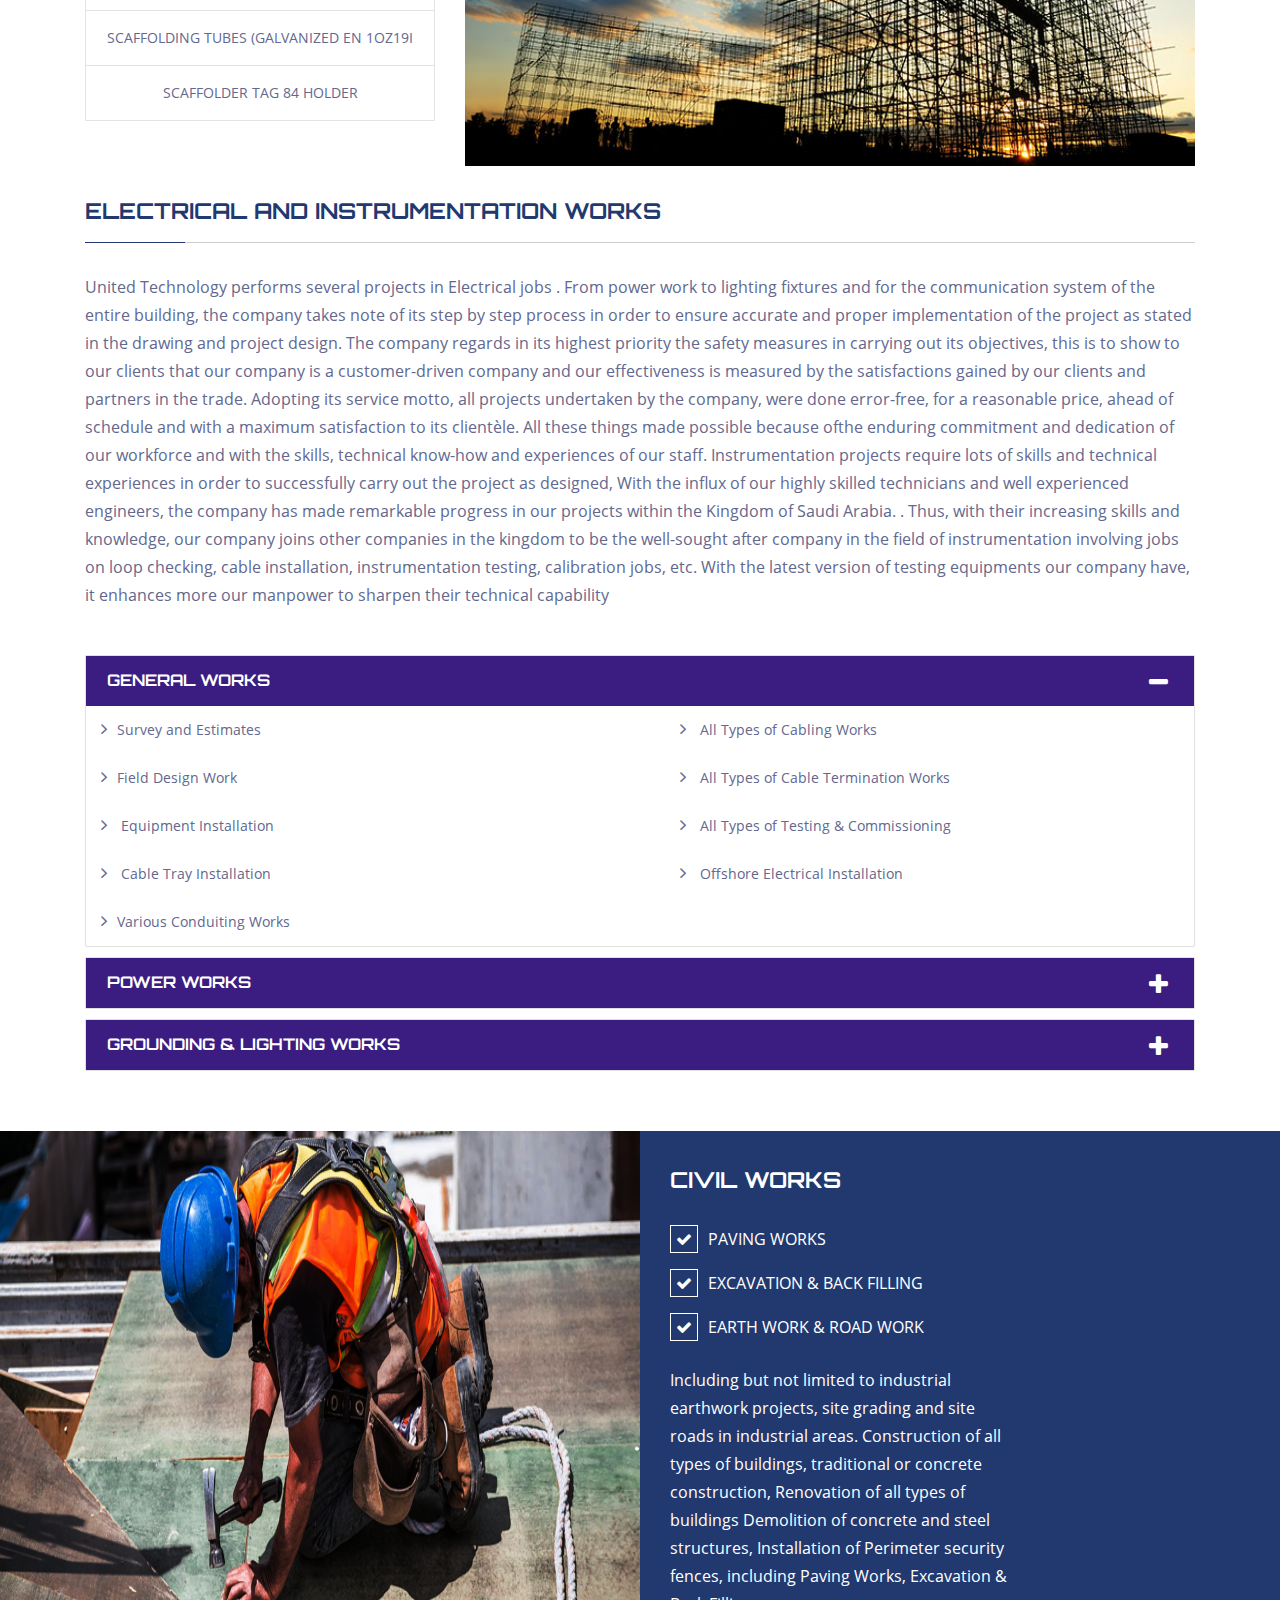
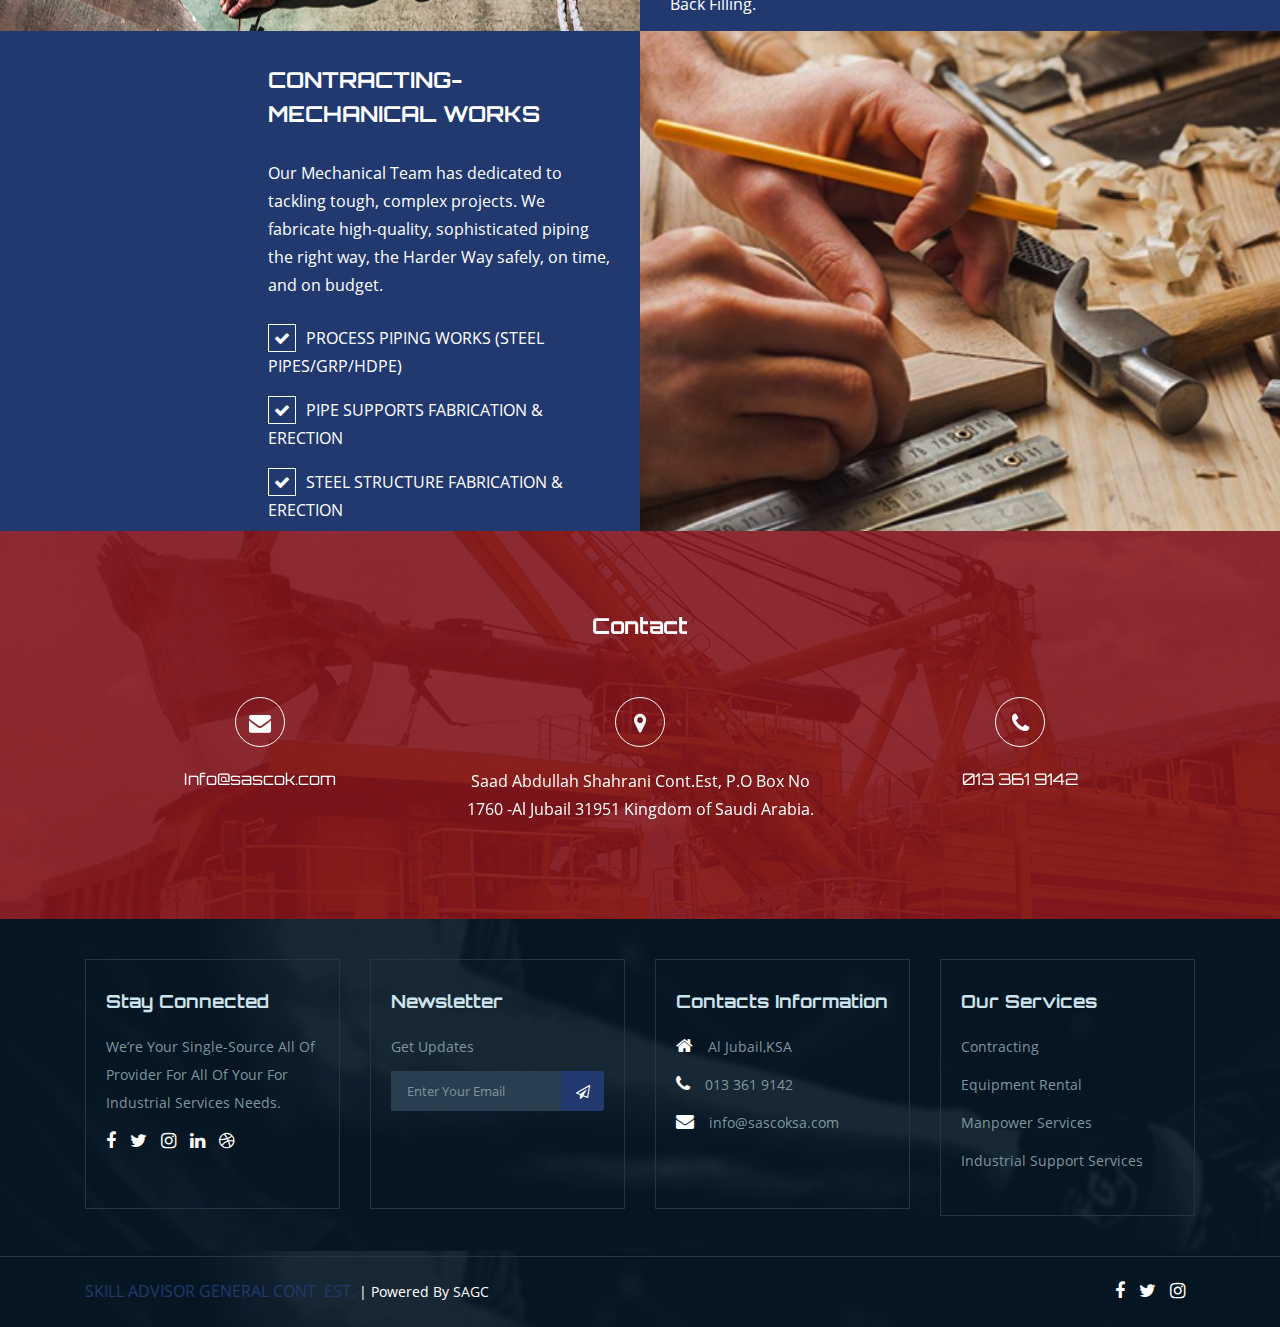
<file: contracting.html>
<!doctype html>
<html lang="en">
<head>
    <!-- Basic Page Needs ================================================== -->
    <meta charset="utf-8">

    <!-- Mobile Specific Metas ================================================== -->
    <meta http-equiv="X-UA-Compatible" content="IE=edge">
    <meta name="viewport" content="width=device-width, initial-scale=1.0, user-scalable=0">

    <!-- Site Title -->
    <title>contracting</title>

    <!-- css link ========================================================= -->

    <!-- bootstarp link =================================================== -->
    <link rel="stylesheet" type="text/css" href="assets/css/bootstrap.min.css">

    <!-- fontawesome link ==================================================== -->
    <link rel="stylesheet" type="text/css" href="assets/css/font-awesome.min.css">

    <!-- fontawesome link ==================================================== -->
    <link rel="stylesheet" type="text/css" href="assets/css/icofont.css">

    <!-- Animation ===================================-->
    <link rel="stylesheet" href="assets/css/animate.css">

    <!-- carousel =============================================-->
    <link rel="stylesheet" href="assets/css/owl.carousel.min.css">

    <!-- google fonts ============================================= -->
    <link rel="stylesheet" type="text/css" href="assets/css/fonts.css">

    <!-- custom style css convert to scss style.scss ============== -->
    <link rel="stylesheet" type="text/css" href="assets/css/style.css">

    <!--  custom style css convert to scss responsive.scss ============= -->
    <link rel="stylesheet" type="text/css" href="assets/css/responsive.css">

</head>
<body>

<!-- Header start -->
<header class="header-top">
    <div class="top-bar">
        <div class="container-fluid">
            <div class="row">
                <div class="col-lg-4 col-sm-4">
                    <div class="search-inp">
                        <input type="text" placeholder="search" class="inp">
                        <button class="search-btn"><i class="fa fa-search" aria-hidden="true"></i></button>
                    </div>
                </div><!-- end colum -->

                <div class="col-lg-4 col-sm-4">
                    <div class="top-logo text-center">
                        <a href="#">
                            <img src="assets/image/gtw-logo.png" alt="">
                        </a>
                    </div>
                </div><!-- end colum -->

                <div class="col-lg-4">
                    <div class="top-contact text-right">
                        <a class="contact-info" href="#">
                            <i class="fa fa-envelope" aria-hidden="true"></i> joysaha544@gmail.com
                        </a>
                        <a class="contact-info" href="#">
                            <i class="fa fa-phone" aria-hidden="true"></i> +966-505-5522-52
                        </a>
                        <a class="contact-info media" href="#">
                            <i class="fa fa-skype" aria-hidden="true"></i>
                        </a>

                    </div>
                </div><!-- end colum -->

            </div><!-- end row -->
        </div><!-- end container -->
    </div>
    <!-- Header start -->
    <div id="header" class="header subpage-header">
        <div class="container">
            <nav class="navbar navbar-expand-lg navbar-light">
                <button class="navbar-toggler" type="button" data-toggle="collapse" data-target="#navbarNavDropdown"
                        aria-controls="navbarNavDropdown" aria-expanded="false" aria-label="Toggle navigation">
                    <span class="navbar-toggler-icon"><i class="fa fa-bars" aria-hidden="true"></i></span>
                </button>
                <div class="collapse navbar-collapse" id="navbarNavDropdown">
                    <ul class="navbar-nav mx-auto">
                        <li class="dropdown nav-item active">
                            <a href="#" class="active">Home</a>
                        </li>

                        <li class="dropdown nav-item">
                            <a href="#" class="" data-toggle="dropdown">About <i class="fa fa-angle-down"></i></a>
                            <ul class="dropdown-menu" role="menu">
                                <li><a href="about.html">About</a></li>
                                <li><a href="admisitator.html">Administrator</a></li>
                                <li><a href="president-massage.html">President Massage</a></li>
                            </ul>
                        </li>
                        <li class="nav-item dropdown">
                            <a href="#">Projects</a>
                        </li>

                        <li class="nav-item dropdown">
                            <a href="#" class="" data-toggle="dropdown">Services<i class="fa fa-angle-down"></i></a>
                            <ul class="dropdown-menu" role="menu">
                                <li><a href="mans-power.html">Manpower Service</a></li>
                                <li><a href="rental.html">Equipment Rental</a></li>
                                <li><a href="contracting.html">Contracting</a></li>
                                <li><a href="industrial-support.html">Industrial Support Services</a></li>
                            </ul>
                        </li>

                        <li class="nav-item dropdown">
                            <a href="#">Clients</a>
                        </li>

                        <li class="nav-item">
                            <a href="#">Certifications</a>
                        </li>
                        <li class="nav-item">
                            <a href="contact.html">Contact Us</a>
                        </li>
                    </ul>
                </div>
            </nav>
        </div><!-- container end-->
    </div>
    <!-- Header end -->
</header><!-- end Header start -->
<!-- banner start-->
<section class="banner-area subpage-banner" style="background-image:url(assets/image/contracting.png)">
    <div class="container">
        <div class="banner-content-wrap">
            <h1 class="banner-title wow fadeInUp" data-wow-duration="1.5s" data-wow-delay="700ms">CONTRACTING</h1>
        </div><!-- banner-content-wrap end -->
    </div><!-- Container end -->
    <!-- banner slice image-->
</section>
<!-- banner end-->

<!--  sacg-catagorise start-->
<section class="sacg-catagorise constracting-catagorise">
    <div class="container">
        <div class="row">
            <div class="col-lg-12 section-title-content text-left">
                <h2 class="section-title shape">
                    SCAFFOLDING SUPPLY & ERECTION
                </h2>
                <p>
                    United Technology is one of the most prominent & most successful companies sell & rent& the purchase
                    of steel scaffolding & formwork & casting molded mineral in the Middle East & the global reach of
                    the market. Provide an appropriate environment to attract customer & achieve cuslomer satisfaction
                    to provide excellent services efﬁciently, effectively & transparently, through the application of
                    the concepts of total quality & activating a sense of partnership & translate it into reality checks
                    that.
                </p>
            </div><!-- col end-->
        </div><!-- row end-->
        <div class="row">
            <div class="col-lg-4 col-sm-6">
                <div class="contracing-info text-left clearfix">
                    <div class="contracting-content">
                        <h3 class="sm-title first-list-title">
                            Scaffolding Tubes & Fittings<i class="fa fa-angle-down" aria-hidden="true">
                        </i>
                        </h3>
                        <div class="contracting-list text-center">
                            <p>DOUBLE COUPLER (DROP FORGED)</p>
                            <p>SWIVEL COUPLER (DROP FORGED)</p>
                            <p>SINGLE COUPLER / PUTLOG COUPLER (DROP FORGED)</p>
                            <p>BRC — BOARD RETAINING COUPLER (DROP FORGED)</p>
                            <p>GIRDER COU PLER (DROP FORGED)</p>
                            <p>SLEEVE JOINTIPRESSEDI</p>
                            <p>LADDER CLAMP / BEA,</p>
                            <p>ALUMINUM LADDER</p>
                            <p>BASE PLATE</p>
                            <p>UNIVERSAL JACK</p>
                            <p>ADJUSTABLE BASE JACK</p>
                            <p>ADJUSTABLE U*HEAD JACK.</p>
                            <p>CASTOR WHEELS (RUBBERTIREDI</p>
                            <p>SCAFFOLDING TUBES (GALVANIZED EN 1OZ19I</p>
                            <p>SCAFFOLDER TAG 84 HOLDER</p>
                        </div>
                    </div>
                </div>
            </div><!--  colum end-->

            <div class="col-lg-8 col-sm-6">
                <div class="row">
                    <div class="col-lg-6 col-sm-12">
                        <div class="contracing-info text-left clearfix">
                            <div class="contracting-content mb-30">
                                <h3 class="sm-title second-title-list">
                                    CUPLOCK SYSTEM SCAFFOLDING
                                </h3>
                                <div class="contracting-list">
                                    <p>
                                        CUPLOCK STANDARD / POST
                                    </p>
                                    <p>
                                        CUPLOCK LEDGERS
                                    </p>
                                    <p>
                                        INTERMEDIATE TRANSOMS
                                    </p>
                                </div>
                            </div>
                            <div class="contracting-content">
                                <h3 class="sm-title second-title-list">
                                    SCAFFOLDING BOARDS / PLANKS
                                </h3>
                                <div class="contracting-list">
                                    <p>
                                        SCAFFOLDING LVL BOARDS (OSHA APPROVED)
                                    </p>
                                    <p>
                                        SCAFFOLDING BOARDS (BS 2482)
                                    </p>
                                    <p>
                                        STEEL DECK BOARDS (WITH HOOKS]
                                    </p>
                                    <p>
                                        STEEL WALK BOARDS (WITHOUT HOOKS)
                                    </p>
                                </div>
                            </div>
                        </div>
                    </div><!--  colum end-->
                    <div class="col-lg-6 col-sm-12">
                        <div class="contracting-image">
                            <img src="assets/image/contracting-image.jpg" alt="">
                        </div>
                    </div><!--  colum end-->
                    <div class="col-lg-12">
                        <div class="contracting-image bottom">
                            <img src="assets/image/scaffolding2.jpg">
                        </div>
                    </div>
                </div>
            </div>
        </div>
        <div class="row mt-30">
            <div class="col-lg-12 section-title-content">
                <h2 class="section-title shape text-left">
                    ELECTRICAL AND INSTRUMENTATION WORKS
                </h2>
                <p class="text-left">United Technology performs several projects in Electrical jobs . From power work to
                    lighting ﬁxtures
                    and for the communication system of the entire building, the company takes note of its step by step
                    process in order to ensure accurate and proper implementation of the project as stated in the
                    drawing and project design. The company regards in its highest priority the safety measures in
                    carrying out its objectives, this is to show to our clients that our company is a customer-driven
                    company and our effectiveness is measured by the satisfactions gained by our clients and partners in
                    the trade. Adopting its service motto, all projects undertaken by the company, were done error-free,
                    for a reasonable price, ahead of schedule and with a maximum satisfaction to its clientèle. All
                    these things made possible because ofthe enduring commitment and dedication of our workforce and
                    with the skills, technical know-how and experiences of our staff. Instrumentation projects require
                    lots of skills and technical experiences in order to successfully carry out the project as designed,
                    With the inﬂux of our highly skilled technicians and well experienced engineers, the company has
                    made remarkable progress in our projects within the Kingdom of Saudi Arabia. . Thus, with their
                    increasing skills and knowledge, our company joins other companies in the kingdom to be the
                    well-sought after company in the ﬁeld of instrumentation involving jobs on loop checking, cable
                    installation, instrumentation testing, calibration jobs, etc. With the latest version of testing
                    equipments our company have, it enhances more our manpower to sharpen their technical capability</p>
            </div>
            <div class="col-lg-12">
                <div id="accordion" class="constractin-itemlist">
                    <div class="card list-item">
                        <div id="headingOne">
                            <h5 class="mb-0">
                                <button class="btn btn-link" data-toggle="collapse" data-target="#collapseOne"
                                        aria-expanded="true" aria-controls="collapseOne">
                                    GENERAL WORKS
                                </button>
                            </h5>
                        </div>
                        <div id="collapseOne" class="collapse show" aria-labelledby="headingOne"
                             data-parent="#accordion">
                            <div class="card-body contracting-list d-flex clearfix">
                                <div class="half-width left">
                                    <p>
                                        <i class="fa fa-angle-right" aria-hidden="true"></i>Survey and Estimates
                                    </p>
                                    <p>
                                        <i class="fa fa-angle-right" aria-hidden="true"></i>Field Design Work
                                    </p>
                                    <p>
                                        <i class="fa fa-angle-right" aria-hidden="true"></i> Equipment Installation
                                    </p>
                                    <p>
                                        <i class="fa fa-angle-right" aria-hidden="true"></i> Cable Tray Installation
                                    </p>
                                    <p>
                                        <i class="fa fa-angle-right" aria-hidden="true"></i>Various Conduiting Works
                                    </p>
                                </div>
                                <div class="half-width right">
                                    <p>
                                        <i class="fa fa-angle-right" aria-hidden="true"></i> All Types of Cabling Works
                                    </p>
                                    <p>
                                        <i class="fa fa-angle-right" aria-hidden="true"></i>
                                        All Types of Cable Termination Works
                                    </p>
                                    <p>
                                        <i class="fa fa-angle-right" aria-hidden="true"></i> All Types of Testing &
                                        Commissioning
                                    </p>
                                    <p>
                                        <i class="fa fa-angle-right" aria-hidden="true"></i> Offshore Electrical
                                        Installation
                                    </p>
                                </div>
                            </div>
                        </div>
                    </div>
                    <div class="card list-item">
                        <div id="headingTwo">
                            <h5 class="mb-0">
                                <button class="btn btn-link collapsed" data-toggle="collapse" data-target="#collapseTwo"
                                        aria-expanded="false" aria-controls="collapseTwo">
                                    POWER WORKS
                                </button>
                            </h5>
                        </div>
                        <div id="collapseTwo" class="collapse" aria-labelledby="headingTwo" data-parent="#accordion">
                            <div class="card-body contracting-list d-flex clearfix">
                                <div class="half-width left">
                                    <p>
                                        <i class="fa fa-angle-right" aria-hidden="true"></i> EQUIPMENT Installation
                                    </p>
                                    <p>
                                        <i class="fa fa-angle-right" aria-hidden="true"></i>All Types of Transformer
                                        FieldAssembly
                                    </p>
                                    <p>
                                        <i class="fa fa-angle-right" aria-hidden="true"></i>All Types of Bus Duct Field
                                        Assembly
                                    </p>
                                    <p>
                                        <i class="fa fa-angle-right" aria-hidden="true"></i>Power Disconnect Switches
                                        and Gears
                                    </p>
                                    <p>
                                        <i class="fa fa-angle-right" aria-hidden="true"></i>Power Disconnect Switches
                                        and Gears
                                    </p>
                                    <p>
                                        <i class="fa fa-angle-right" aria-hidden="true"></i> Power Distribution
                                        Equipment Installation & Assembly
                                    </p>
                                    <p>
                                        <i class="fa fa-angle-right" aria-hidden="true"></i> UPS, Rectifiers, Inverters
                                        & All Types of Industrial Batteries
                                    </p>
                                    <p>
                                        <i class="fa fa-angle-right" aria-hidden="true"></i> Power Distribution
                                        Equipment Installation & Assembly
                                    </p>
                                    <p>
                                        <i class="fa fa-angle-right" aria-hidden="true"></i> UPS, Rectifiers, Inverters
                                        & All Types of Industrial Batteries
                                    </p>
                                    <p>
                                        <i class="fa fa-angle-right" aria-hidden="true"></i> Electrical EQUIPMENT
                                        Control Assemblies
                                    </p>
                                </div>
                                <div class="half-width right">
                                    <p>
                                        <i class="fa fa-angle-right" aria-hidden="true"></i>Cabling, Splicing &
                                        Termination (LV, MV, HV)
                                    </p>
                                    <p>
                                        <i class="fa fa-angle-right" aria-hidden="true"></i> Cable Trenching EXCAVATION
                                        & Preparation
                                    </p>
                                    <p>
                                        <i class="fa fa-angle-right" aria-hidden="true"></i>Cable Laying
                                    </p>
                                    <p>
                                        <i class="fa fa-angle-right" aria-hidden="true"></i>All Types of Cable Testing
                                    </p>
                                    <p>
                                        <i class="fa fa-angle-right" aria-hidden="true"></i>Cable Termination and
                                        Splicing
                                    </p>
                                    <p>
                                        <i class="fa fa-angle-right" aria-hidden="true"></i>Cable Trays & Duct
                                        Installation
                                    </p>
                                    <p>
                                        <i class="fa fa-angle-right" aria-hidden="true"></i> Conduit Installation
                                    </p>
                                    <p>
                                        <i class="fa fa-angle-right" aria-hidden="true"></i>Sand Bedding & Trench
                                        preparation for Backfilling
                                    </p>
                                    <p>
                                        <i class="fa fa-angle-right" aria-hidden="true"></i>All types of support
                                        Fabrication & Installation
                                    </p>
                                </div>
                            </div>
                        </div>
                    </div>
                    <div class="card list-item">
                        <div id="headingThree">
                            <h5 class="mb-0">
                                <button class="btn btn-link collapsed" data-toggle="collapse"
                                        data-target="#collapseThree" aria-expanded="false"
                                        aria-controls="collapseThree">
                                    GROUNDING & LIGHTING WORKS
                                </button>
                            </h5>
                        </div>
                        <div id="collapseThree" class="collapse" aria-labelledby="headingThree"
                             data-parent="#accordion">
                            <div class="card-body contracting-list d-flex clearfix">
                                <div class="full-width">
                                    <p>
                                        <i class="fa fa-angle-right" aria-hidden="true"></i> Grounding Well Installation
                                    </p>
                                    <p>
                                        <i class="fa fa-angle-right" aria-hidden="true"></i>Lighting Pole and Rod
                                        installation
                                    </p>
                                    <p>
                                        <i class="fa fa-angle-right" aria-hidden="true"></i>Grounding Plate & Flat Bar
                                        Installation
                                    </p>
                                    <p>
                                        <i class="fa fa-angle-right" aria-hidden="true"></i>Underground Grounding Grid
                                        Installation
                                    </p>
                                    <p>
                                        <i class="fa fa-angle-right" aria-hidden="true"></i>All Types of Grounding
                                        Testing & Commissioning
                                    </p>
                                </div>
                            </div>
                        </div>
                    </div>
                </div>
            </div>
        </div>
    </div><!--  container end-->

</section>
<!--  sacg-catagorise end-->

<!--  working-section start-->
<section class="sacg-catagorise working-section">
    <div class="civil-working mt-60">
        <div class="container-fluid">
            <div class="row">
                <div class="col-lg-6 no-padding">
                    <div class="working-image">
                        <img src="assets/image/working-proces.png" alt="">
                    </div>
                </div>
                <div class="col-lg-6 no-padding">
                    <div class="working-proces">
                        <div class="proces-info">
                            <h3 class="sm-title">CIVIL WORKS</h3>
                            <p><i class="fa fa-check" aria-hidden="true"></i>PAVING WORKS</p>
                            <p><i class="fa fa-check" aria-hidden="true"></i>EXCAVATION & BACK FILLING</p>
                            <p><i class="fa fa-check" aria-hidden="true"></i>EARTH WORK & ROAD WORK</p>
                            <p class="descrption">
                                Including but not limited to industrial earthwork projects, site grading and site roads
                                in industrial areas. Construction of all types of buildings, traditional or concrete
                                construction, Renovation of all types of buildings Demolition of concrete and steel
                                structures, Installation of Perimeter security fences, including Paving Works,
                                Excavation & Back Filling.
                            </p>
                        </div>
                    </div>
                </div>
            </div>
        </div>
    </div>
    <div class="civil-working civil-workingproces">
        <div class="container-fluid">
            <div class="row">
                <div class="col-lg-6 no-padding">
                    <div class="working-proces">
                        <div class="proces-info">
                            <h3 class="sm-title">CONTRACTING- MECHANICAL WORKS</h3>
                            <p class="descrption" style="margin-bottom: 25px">
                                Our Mechanical Team has dedicated to tackling tough, complex projects. We fabricate
                                high-quality, sophisticated piping the right way, the Harder Way safely, on time, and on
                                budget.
                            </p>
                            <p><i class="fa fa-check" aria-hidden="true"></i>PROCESS PIPING WORKS (STEEL PIPES/GRP/HDPE)
                            </p>
                            <p><i class="fa fa-check" aria-hidden="true"></i>PIPE SUPPORTS FABRICATION & ERECTION</p>
                            <p><i class="fa fa-check" aria-hidden="true"></i>STEEL STRUCTURE FABRICATION & ERECTION</p>
                            <p><i class="fa fa-check" aria-hidden="true"></i>STATIC & ROTATING EQUIPMENT ERECTION</p>
                        </div>
                    </div>
                </div>
                <div class="col-lg-6 no-padding">
                    <div class="working-image">
                        <img src="assets/image/services-image2.png" alt="">
                    </div>
                </div>
            </div>
        </div>
    </div>
</section><!--  sacg-catagorise end-->

<!-- start contract-section -->
<section class="contact-section" style="background-image:url(assets/image/contact-bg.png)">
    <div class="container">
        <div class="row">
            <div class="col-lg-8 mx-auto section-title-content">
                <h2 class="section-title text-center">
                    Contact
                </h2>
            </div><!-- colum end-->
        </div><!-- row end-->
        <div class="row">
            <div class="col-lg-4">
                <div class="contact-info text-center">
                    <span><i class="fa fa-envelope" aria-hidden="true"></i></span>
                    <a href="#">Info@sascok.com</a>
                </div>
            </div><!-- End colum -->
            <div class="col-lg-4">
                <div class="contact-info text-center">
                    <span> <i class="fa fa-map-marker" aria-hidden="true"></i></span>
                    <p>
                        Saad Abdullah Shahrani Cont.Est, P.O Box No
                        1760 -Al Jubail 31951 Kingdom of Saudi
                        Arabia.
                    </p>
                </div>
            </div><!-- End colum -->
            <div class="col-lg-4">
                <div class="contact-info text-center">
                    <span><i class="fa fa-phone" aria-hidden="true"></i></span>
                    <a href="#">013 361 9142</a>
                </div>
            </div><!-- End colum -->
        </div><!-- End row -->
    </div><!-- End container -->
</section>
<!-- end contact-section -->

<!-- Start footer section -->
<footer class="footer-section" style="background-image:url(assets/image/footer-bg.png)">
    <div class="footer-content">
        <div class="container">
            <div class="row">
                <div class="col-lg-3 col-sm-6">
                    <div class="ftr-info">
                        <div class="content-title">
                            <h4 class="gtw-title">Stay Connected</h4>
                            <p>We’re Your Single-Source All Of Provider For All Of Your For Industrial Services
                                Needs.</p>
                        </div>
                        <div class="ftr-social">
                            <a href="#"><i class="fa fa-facebook" aria-hidden="true"></i></a>
                            <a href="#"><i class="fa fa-twitter" aria-hidden="true"></i></a>
                            <a href="#"><i class="fa fa-instagram" aria-hidden="true"></i></a>
                            <a href="#"><i class="fa fa-linkedin" aria-hidden="true"></i></a>
                            <a href="#"><i class="fa fa-dribbble" aria-hidden="true"></i></a>
                        </div>
                    </div>
                </div><!-- end colum -->
                <div class="col-lg-3 col-sm-6">
                    <div class="ftr-info">
                        <div class="content-title">
                            <h4 class="gtw-title">Newsletter</h4>
                            <p>Get Updates</p>
                        </div>
                        <div class="ftr-inp">
                            <input class="eminp" type="text" placeholder="Enter Your Email">
                            <button class="btn nsltr-btn">
                                <i class="fa fa-paper-plane-o" aria-hidden="true"></i>
                            </button>
                        </div>
                    </div>
                </div><!-- end colum -->
                <div class="col-lg-3 col-sm-6">
                    <div class="ftr-info">
                        <div class="content-title">
                            <h4 class="gtw-title">Contacts Information</h4>
                        </div>
                        <div class="ftr-services">
                            <p><i class="fa fa-home" aria-hidden="true"></i>Al Jubail,KSA</p>
                            <p><i class="fa fa-phone" aria-hidden="true"></i>013 361 9142</p>
                            <p><i class="fa fa-envelope" aria-hidden="true"></i>info@sascoksa.com</p>
                        </div>
                    </div>
                </div><!-- end colum -->
                <div class="col-lg-3 col-sm-6">
                    <div class="ftr-info">
                        <div class="content-title">
                            <h4 class="gtw-title">Our Services</h4>
                        </div>
                        <div class="srvs-info">
                            <p>Contracting</p>
                            <p>Equipment Rental</p>
                            <p>Manpower Services</p>
                            <p>Industrial Support Services</p>
                        </div>
                    </div>
                </div><!-- end colum -->
            </div><!-- end row -->
        </div><!-- end container -->
    </div><!-- end footer-content -->
    <div class="container">
        <div class="row">
            <div class="col-lg-12">
                <div class="copyrightsagc d-flex justify-content-between">
                    <div class="copy-text">
                        <p><span>SKILL ADVISOR GENERAL CONT. EST.</span> | Powered By SAGC</p>
                    </div>
                    <div class="ftr-social">
                        <a href="#"><i class="fa fa-facebook" aria-hidden="true"></i></a>
                        <a href="#"><i class="fa fa-twitter" aria-hidden="true"></i></a>
                        <a href="#"><i class="fa fa-instagram" aria-hidden="true"></i></a>
                    </div>
                </div><!-- end copyright -->
            </div><!-- end colum -->
        </div><!-- end row -->
    </div><!-- end container -->
    <div class="BackTo">
        <a href="#" class="fa fa-angle-up" aria-hidden="true"></a>
    </div>
</footer><!-- end footer-section -->
<!-- End footer section -->

<!-- Javascript Files ============================================== -->

<!-- initialize jQuery Library -->
<script src="assets/js/jquery.js"></script>

<script src="assets/js/popper.min.js"></script>

<!-- Bootstrap jQuery -->
<script src="assets/js/bootstrap.min.js"></script>

<!-- carousel jQuery -->
<script src="assets/js/owl.carousel.min.js"></script>

<!-- Waypoints -->
<script src="assets/js/wow.min.js"></script>

<!-- Template custom -->
<script src="assets/js/main.js"></script>
</body>
</html>
</file>
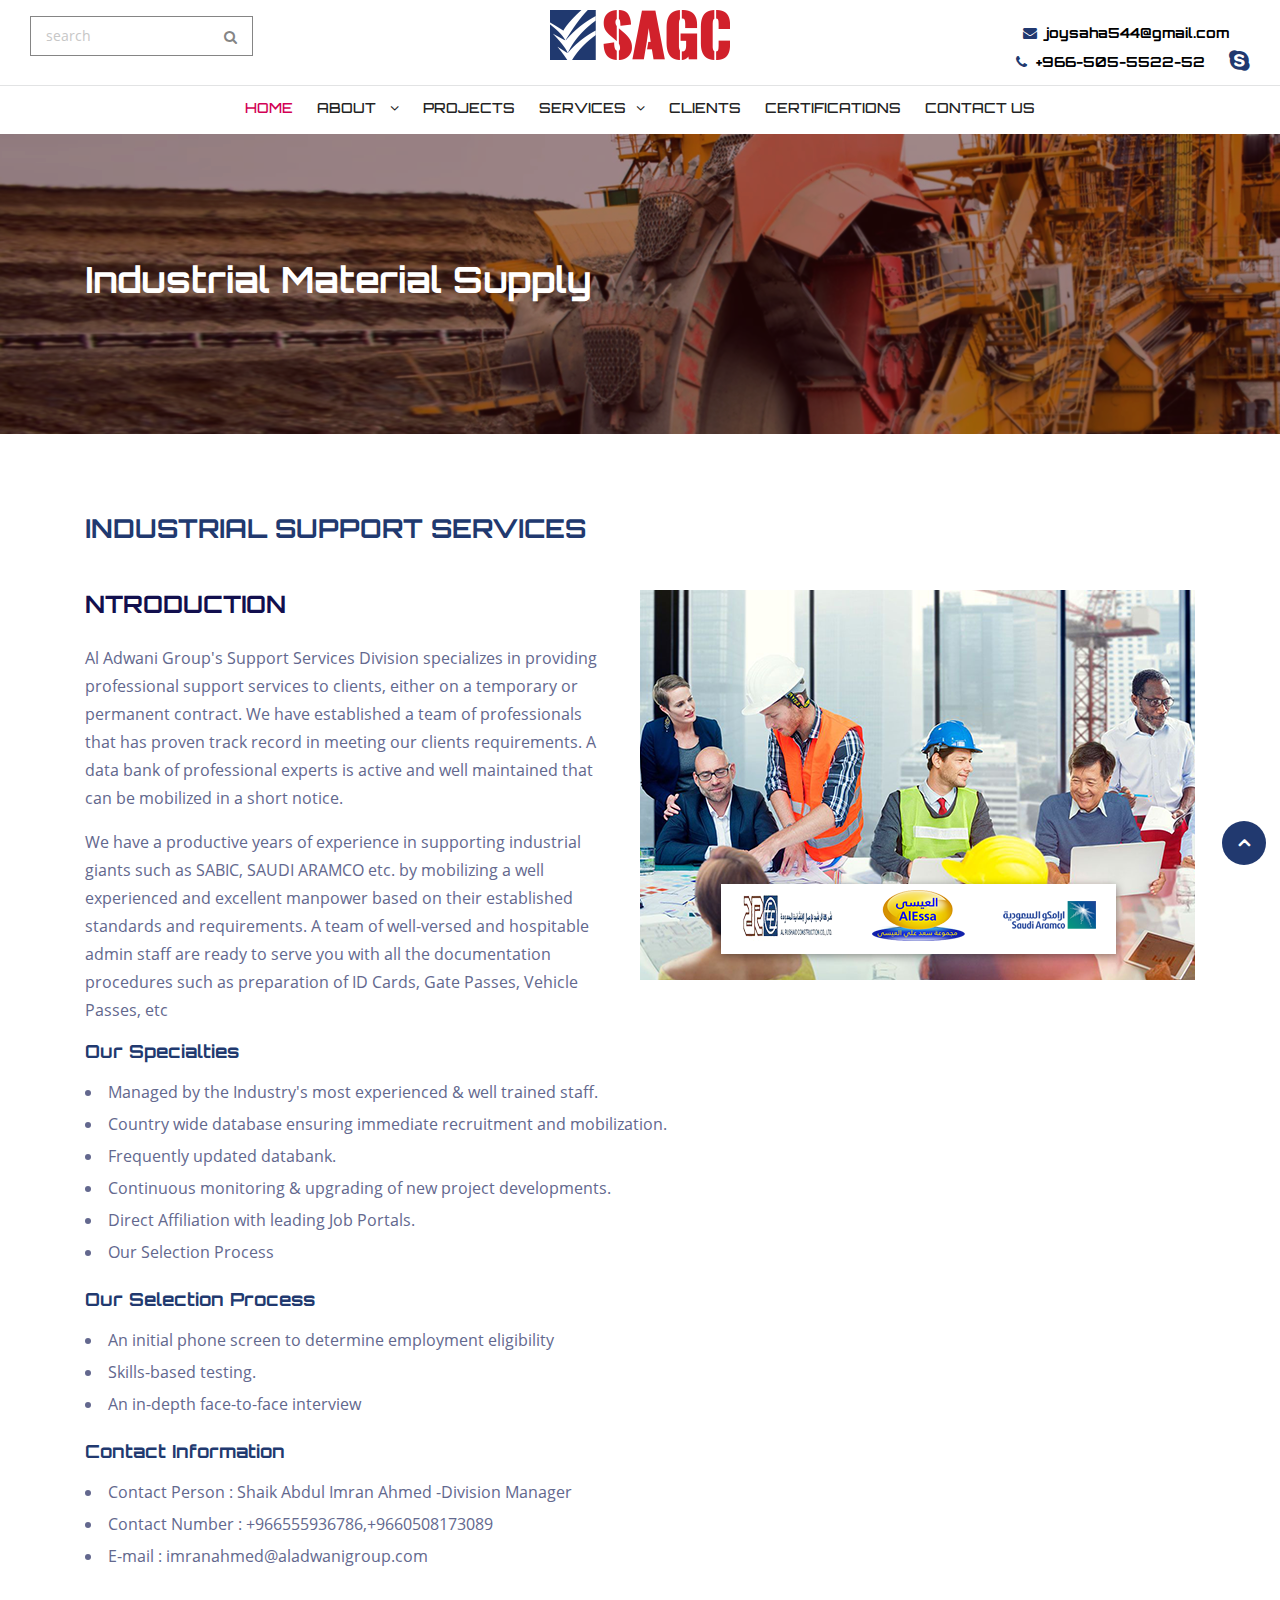
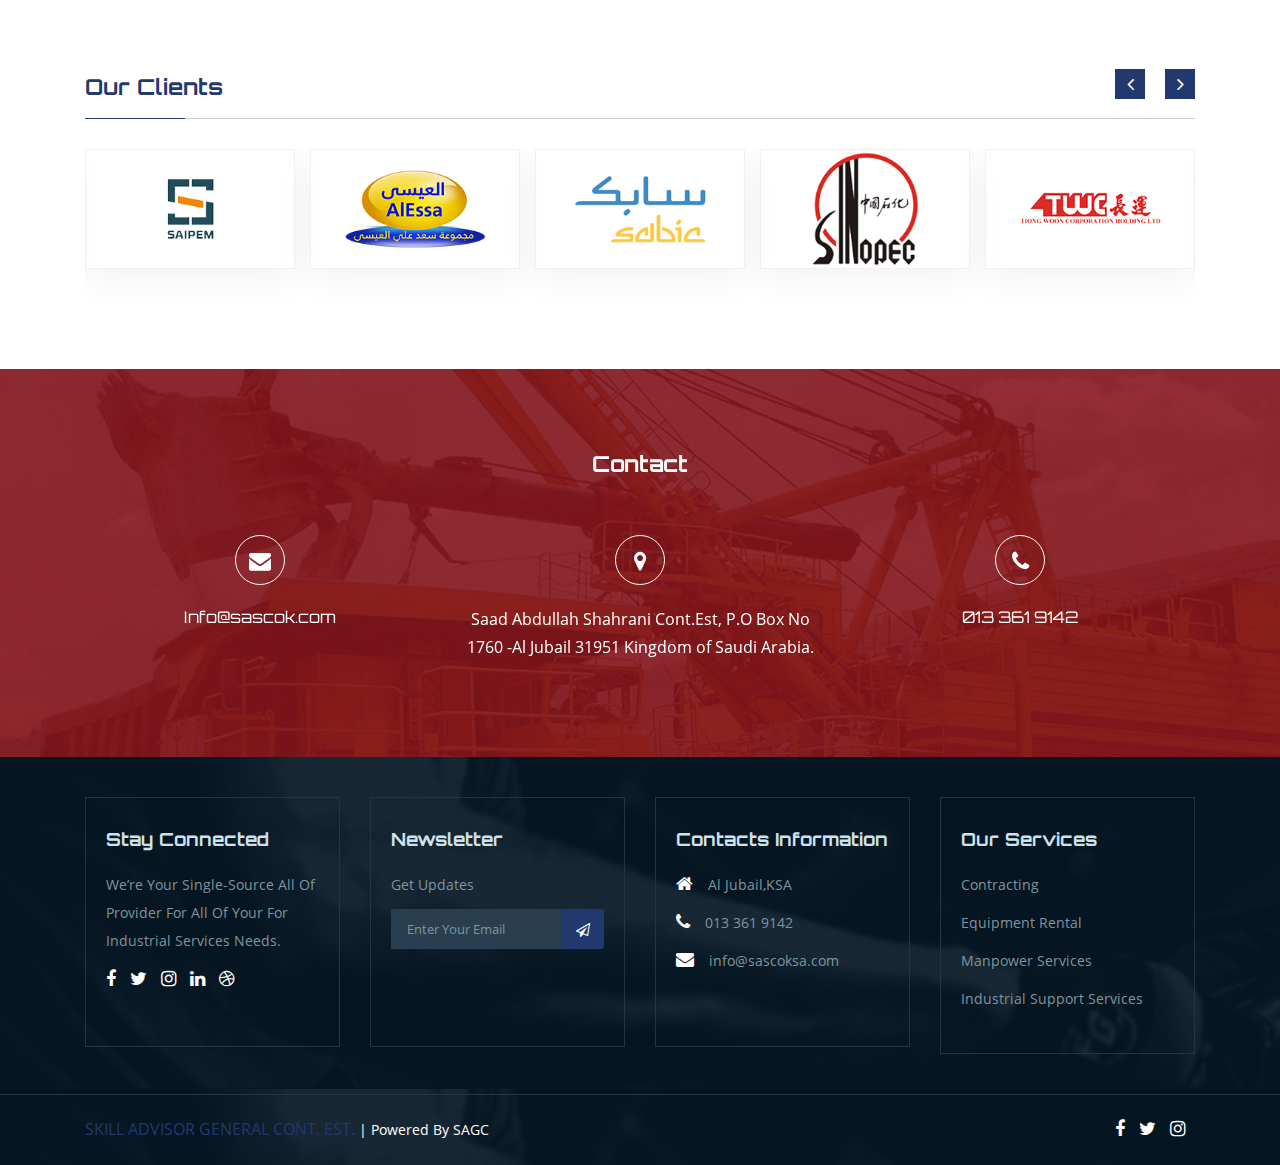
<file: industrial-support.html>
<!doctype html>
<html lang="en">
<head>
    <!-- Basic Page Needs ================================================== -->
    <meta charset="utf-8">

    <!-- Mobile Specific Metas ================================================== -->
    <meta http-equiv="X-UA-Compatible" content="IE=edge">
    <meta name="viewport" content="width=device-width, initial-scale=1.0, user-scalable=0">

    <!-- Site Title -->
    <title>Industrial Support</title>

    <!-- css link ========================================================= -->

    <!-- bootstarp link =================================================== -->
    <link rel="stylesheet" type="text/css" href="assets/css/bootstrap.min.css">

    <!-- fontawesome link ==================================================== -->
    <link rel="stylesheet" type="text/css" href="assets/css/font-awesome.min.css">

    <!-- fontawesome link ==================================================== -->
    <link rel="stylesheet" type="text/css" href="assets/css/icofont.css">

    <!-- Animation ===================================-->
    <link rel="stylesheet" href="assets/css/animate.css">

    <!-- carousel =============================================-->
    <link rel="stylesheet" href="assets/css/owl.carousel.min.css">

    <!-- google fonts ============================================= -->
    <link rel="stylesheet" type="text/css" href="assets/css/fonts.css">

    <!-- custom style css convert to scss style.scss ============== -->
    <link rel="stylesheet" type="text/css" href="assets/css/style.css">

    <!--  custom style css convert to scss responsive.scss ============= -->
    <link rel="stylesheet" type="text/css" href="assets/css/responsive.css">

</head>
<body>
<!-- Header start -->
<header class="header-top">
    <div class="top-bar">
        <div class="container-fluid">
            <div class="row">
                <div class="col-lg-4 col-sm-4">
                    <div class="search-inp">
                        <input type="text" placeholder="search" class="inp">
                        <button class="search-btn"><i class="fa fa-search" aria-hidden="true"></i></button>
                    </div>
                </div><!-- end colum -->

                <div class="col-lg-4 col-sm-4">
                    <div class="top-logo text-center">
                        <a href="#">
                            <img src="assets/image/gtw-logo.png" alt="">
                        </a>
                    </div>
                </div><!-- end colum -->

                <div class="col-lg-4">
                    <div class="top-contact text-right">
                        <a class="contact-info" href="#">
                            <i class="fa fa-envelope" aria-hidden="true"></i> joysaha544@gmail.com
                        </a>
                        <a class="contact-info" href="#">
                            <i class="fa fa-phone" aria-hidden="true"></i> +966-505-5522-52
                        </a>
                        <a class="contact-info media" href="#">
                            <i class="fa fa-skype" aria-hidden="true"></i>
                        </a>

                    </div>
                </div><!-- end colum -->

            </div><!-- end row -->
        </div><!-- end container -->
    </div>
    <!-- Header start -->
    <div id="header" class="header subpage-header">
        <div class="container">
            <nav class="navbar navbar-expand-lg navbar-light">
                <button class="navbar-toggler" type="button" data-toggle="collapse" data-target="#navbarNavDropdown"
                        aria-controls="navbarNavDropdown" aria-expanded="false" aria-label="Toggle navigation">
                    <span class="navbar-toggler-icon"><i class="fa fa-bars" aria-hidden="true"></i></span>
                </button>
                <div class="collapse navbar-collapse" id="navbarNavDropdown">
                    <ul class="navbar-nav mx-auto">
                        <li class="dropdown nav-item active">
                            <a href="#" class="active">Home</a>
                        </li>

                        <li class="dropdown nav-item">
                            <a href="#" class="" data-toggle="dropdown">About <i class="fa fa-angle-down"></i></a>
                            <ul class="dropdown-menu" role="menu">
                                <li><a href="about.html">About</a></li>
                                <li><a href="admisitator.html">Administrator</a></li>
                                <li><a href="president-massage.html">President Massage</a></li>
                            </ul>
                        </li>
                        <li class="nav-item dropdown">
                            <a href="#">Projects</a>
                        </li>

                        <li class="nav-item dropdown">
                            <a href="#" class="" data-toggle="dropdown">Services<i class="fa fa-angle-down"></i></a>
                            <ul class="dropdown-menu" role="menu">
                                <li><a href="mans-power.html">Manpower Service</a></li>
                                <li><a href="rental.html">Equipment Rental</a></li>
                                <li><a href="contracting.html">Contracting</a></li>
                                <li><a href="industrial-support.html">Industrial Support Services</a></li>
                            </ul>
                        </li>

                        <li class="nav-item dropdown">
                            <a href="#">Clients</a>
                        </li>

                        <li class="nav-item">
                            <a href="#">Certifications</a>
                        </li>
                        <li class="nav-item">
                            <a href="contact.html">Contact Us</a>
                        </li>
                    </ul>
                </div>
            </nav>
        </div><!-- container end-->
    </div>
    <!-- Header end -->
</header><!-- end Header start -->


<!-- banner start-->
<section class="banner-area subpage-banner" style="background-image:url(assets/image/rantal-banner.png)">
    <div class="container">
        <div class="banner-content-wrap">
            <h1 class="banner-title wow fadeInUp" data-wow-duration="1.5s" data-wow-delay="700ms">
                Industrial Material Supply
            </h1>
        </div><!-- banner-content-wrap end -->
    </div><!-- Container end -->
    <!-- banner slice image-->
</section>
<!-- banner end-->

<section class="industrail-services">
    <div class="container">
        <div class="row services-info">
            <div class="col-lg-12">
                <h2 class="section-title text-left">
                    INDUSTRIAL SUPPORT SERVICES
                </h2>
            </div>
            <div class="col-lg-12">
                <div class="about-info clearfix">
                    <div class="about-image">
                        <img src="assets/image/about-image.png" alt="">
                    </div>
                    <div class="content">
                        <h3 class="text-left">
                            NTRODUCTION
                        </h3>
                        <p>Al Adwani Group's Support Services Division specializes in providing professional support
                            services to clients, either on a temporary or permanent contract. We have established a team
                            of professionals that has proven track record in meeting our clients requirements. A data
                            bank of professional experts is active and well maintained that can be mobilized in a short
                            notice.
                        </p>
                        <p>
                            We have a productive years of experience in supporting industrial giants such as SABIC,
                            SAUDI ARAMCO etc. by mobilizing a well experienced and excellent manpower based on their
                            established standards and requirements. A team of well-versed and hospitable admin staff are
                            ready to serve you with all the documentation procedures such as preparation of ID Cards,
                            Gate Passes, Vehicle Passes, etc
                        </p>
                        <h4>Our Specialties</h4>
                        <ul>
                            <li>Managed by the Industry's most experienced & well trained staff.</li>
                            <li>Country wide database ensuring immediate recruitment and mobilization.</li>
                            <li>Frequently updated databank.</li>
                            <li> Continuous monitoring & upgrading of new project developments.</li>
                            <li>Direct Affiliation with leading Job Portals.</li>
                            <li>Our Selection Process</li>
                        </ul>
                        <h4>Our Selection Process</h4>
                        <ul>
                            <li>An initial phone screen to determine employment eligibility</li>
                            <li>Skills-based testing.</li>
                            <li> An in-depth face-to-face interview</li>
                        </ul>
                        <h4> Contact Information</h4>
                        <ul>
                            <li>Contact Person : Shaik Abdul Imran Ahmed -Division Manager</li>
                            <li>Contact Number : +966555936786,+9660508173089</li>
                            <li>E-mail : imranahmed@aladwanigroup.com</li>
                        </ul>
                    </div>
                </div>
            </div>
        </div>
    </div><!-- container -->
</section>


<!-- start client-section -->
<section class="client-section">
    <div class="container">
        <div class="row">
            <div class="col-lg-12 mx-auto section-title-content">
                <h2 class="section-title shape text-left">
                    Our Clients
                </h2>
            </div><!-- colum end-->
        </div><!-- row end-->

        <div class="clinet-info owl-carousel" id="client-sliders">
            <div class="single-info">
                <img src="assets/image/sponsor-1.png" alt="">
            </div>
            <div class="single-info">
                <img src="assets/image/sponsor-2.png" alt="">
            </div>
            <div class="single-info">
                <img src="assets/image/sponsor-3.png" alt="">
            </div>
            <div class="single-info">
                <img src="assets/image/sponsor-4.png" alt="">
            </div>
            <div class="single-info">
                <img src="assets/image/sponsor-5.png" alt="">
            </div>
            <div class="single-info">
                <img src="assets/image/sponsor-1.png" alt="">
            </div>
            <div class="single-info">
                <img src="assets/image/sponsor-2.png" alt="">
            </div>
            <div class="single-info">
                <img src="assets/image/sponsor-3.png" alt="">
            </div>
            <div class="single-info">
                <img src="assets/image/sponsor-4.png" alt="">
            </div>
            <div class="single-info">
                <img src="assets/image/sponsor-5.png" alt="">
            </div>
        </div> <!-- sliders items end -->
    </div> <!-- Container -->
</section>
<!-- end client-section -->

<!-- start contact-section -->
<section class="contact-section" style="background-image:url(assets/image/contact-bg.png)">
    <div class="container">
        <div class="row">
            <div class="col-lg-8 mx-auto section-title-content">
                <h2 class="section-title text-center">
                    Contact
                </h2>
            </div><!-- colum end-->
        </div><!-- row end-->
        <div class="row">
            <div class="col-lg-4">
                <div class="contact-info text-center">
                    <span><i class="fa fa-envelope" aria-hidden="true"></i></span>
                    <a href="#">Info@sascok.com</a>
                </div>
            </div><!-- End colum -->
            <div class="col-lg-4">
                <div class="contact-info text-center">
                    <span> <i class="fa fa-map-marker" aria-hidden="true"></i></span>
                    <p>
                        Saad Abdullah Shahrani Cont.Est, P.O Box No
                        1760 -Al Jubail 31951 Kingdom of Saudi
                        Arabia.
                    </p>
                </div>
            </div><!-- End colum -->
            <div class="col-lg-4">
                <div class="contact-info text-center">
                    <span><i class="fa fa-phone" aria-hidden="true"></i></span>
                    <a href="#">013 361 9142</a>
                </div>
            </div><!-- End colum -->
        </div><!-- End row -->
    </div><!-- End container -->
</section>
<!-- end contact-section -->

<!-- Start footer section -->
<footer class="footer-section" style="background-image:url(assets/image/footer-bg.png)">
    <div class="footer-content">
        <div class="container">
            <div class="row">
                <div class="col-lg-3 col-sm-6">
                    <div class="ftr-info">
                        <div class="content-title">
                            <h4 class="gtw-title">Stay Connected</h4>
                            <p>We’re Your Single-Source All Of Provider For All Of Your For Industrial Services
                                Needs.</p>
                        </div>
                        <div class="ftr-social">
                            <a href="#"><i class="fa fa-facebook" aria-hidden="true"></i></a>
                            <a href="#"><i class="fa fa-twitter" aria-hidden="true"></i></a>
                            <a href="#"><i class="fa fa-instagram" aria-hidden="true"></i></a>
                            <a href="#"><i class="fa fa-linkedin" aria-hidden="true"></i></a>
                            <a href="#"><i class="fa fa-dribbble" aria-hidden="true"></i></a>
                        </div>
                    </div>
                </div><!-- end colum -->
                <div class="col-lg-3 col-sm-6">
                    <div class="ftr-info">
                        <div class="content-title">
                            <h4 class="gtw-title">Newsletter</h4>
                            <p>Get Updates</p>
                        </div>
                        <div class="ftr-inp">
                            <input class="eminp" type="text" placeholder="Enter Your Email">
                            <button class="btn nsltr-btn">
                                <i class="fa fa-paper-plane-o" aria-hidden="true"></i>
                            </button>
                        </div>
                    </div>
                </div><!-- end colum -->
                <div class="col-lg-3 col-sm-6">
                    <div class="ftr-info">
                        <div class="content-title">
                            <h4 class="gtw-title">Contacts Information</h4>
                        </div>
                        <div class="ftr-services">
                            <p><i class="fa fa-home" aria-hidden="true"></i>Al Jubail,KSA</p>
                            <p><i class="fa fa-phone" aria-hidden="true"></i>013 361 9142</p>
                            <p><i class="fa fa-envelope" aria-hidden="true"></i>info@sascoksa.com</p>
                        </div>
                    </div>
                </div><!-- end colum -->
                <div class="col-lg-3 col-sm-6">
                    <div class="ftr-info">
                        <div class="content-title">
                            <h4 class="gtw-title">Our Services</h4>
                        </div>
                        <div class="srvs-info">
                            <p>Contracting</p>
                            <p>Equipment Rental</p>
                            <p>Manpower Services</p>
                            <p>Industrial Support Services</p>
                        </div>
                    </div>
                </div><!-- end colum -->
            </div><!-- end row -->
        </div><!-- end container -->
    </div><!-- end footer-content -->
    <div class="container">
        <div class="row">
            <div class="col-lg-12">
                <div class="copyrightsagc d-flex justify-content-between">
                    <div class="copy-text">
                        <p><span>SKILL ADVISOR GENERAL CONT. EST.</span> | Powered By SAGC</p>
                    </div>
                    <div class="ftr-social">
                        <a href="#"><i class="fa fa-facebook" aria-hidden="true"></i></a>
                        <a href="#"><i class="fa fa-twitter" aria-hidden="true"></i></a>
                        <a href="#"><i class="fa fa-instagram" aria-hidden="true"></i></a>
                    </div>
                </div><!-- end copyright -->
            </div><!-- end colum -->
        </div><!-- end row -->
    </div><!-- end container -->
    <div class="BackTo">
        <a href="#" class="fa fa-angle-up" aria-hidden="true"></a>
    </div>
</footer><!-- end footer-section -->
<!-- End footer section -->

<!-- Javascript Files ============================================== -->

<!-- initialize jQuery Library -->
<script src="assets/js/jquery.js"></script>

<script src="assets/js/popper.min.js"></script>

<!-- Bootstrap jQuery -->
<script src="assets/js/bootstrap.min.js"></script>

<!-- carousel jQuery -->
<script src="assets/js/owl.carousel.min.js"></script>

<!-- Waypoints -->
<script src="assets/js/wow.min.js"></script>

<!-- Template custom -->
<script src="assets/js/main.js"></script>
</body>
</html>
</file>
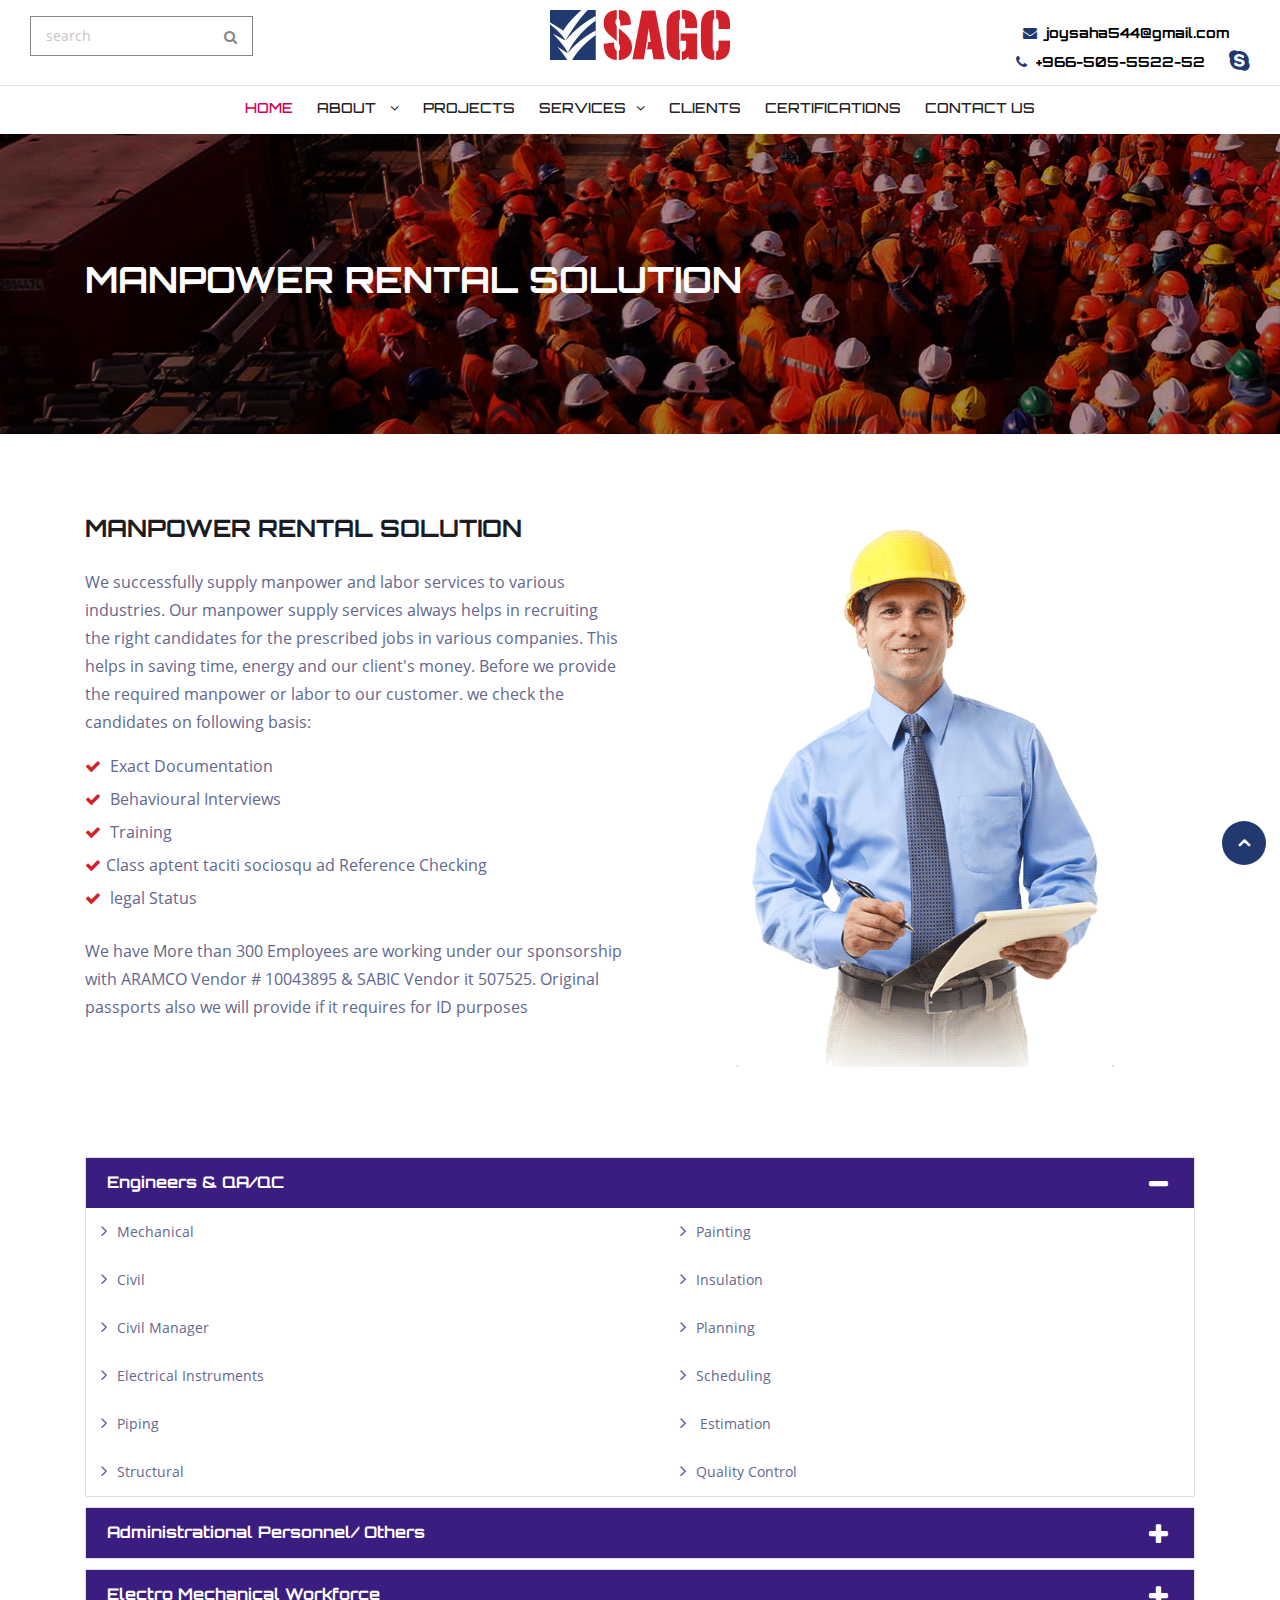
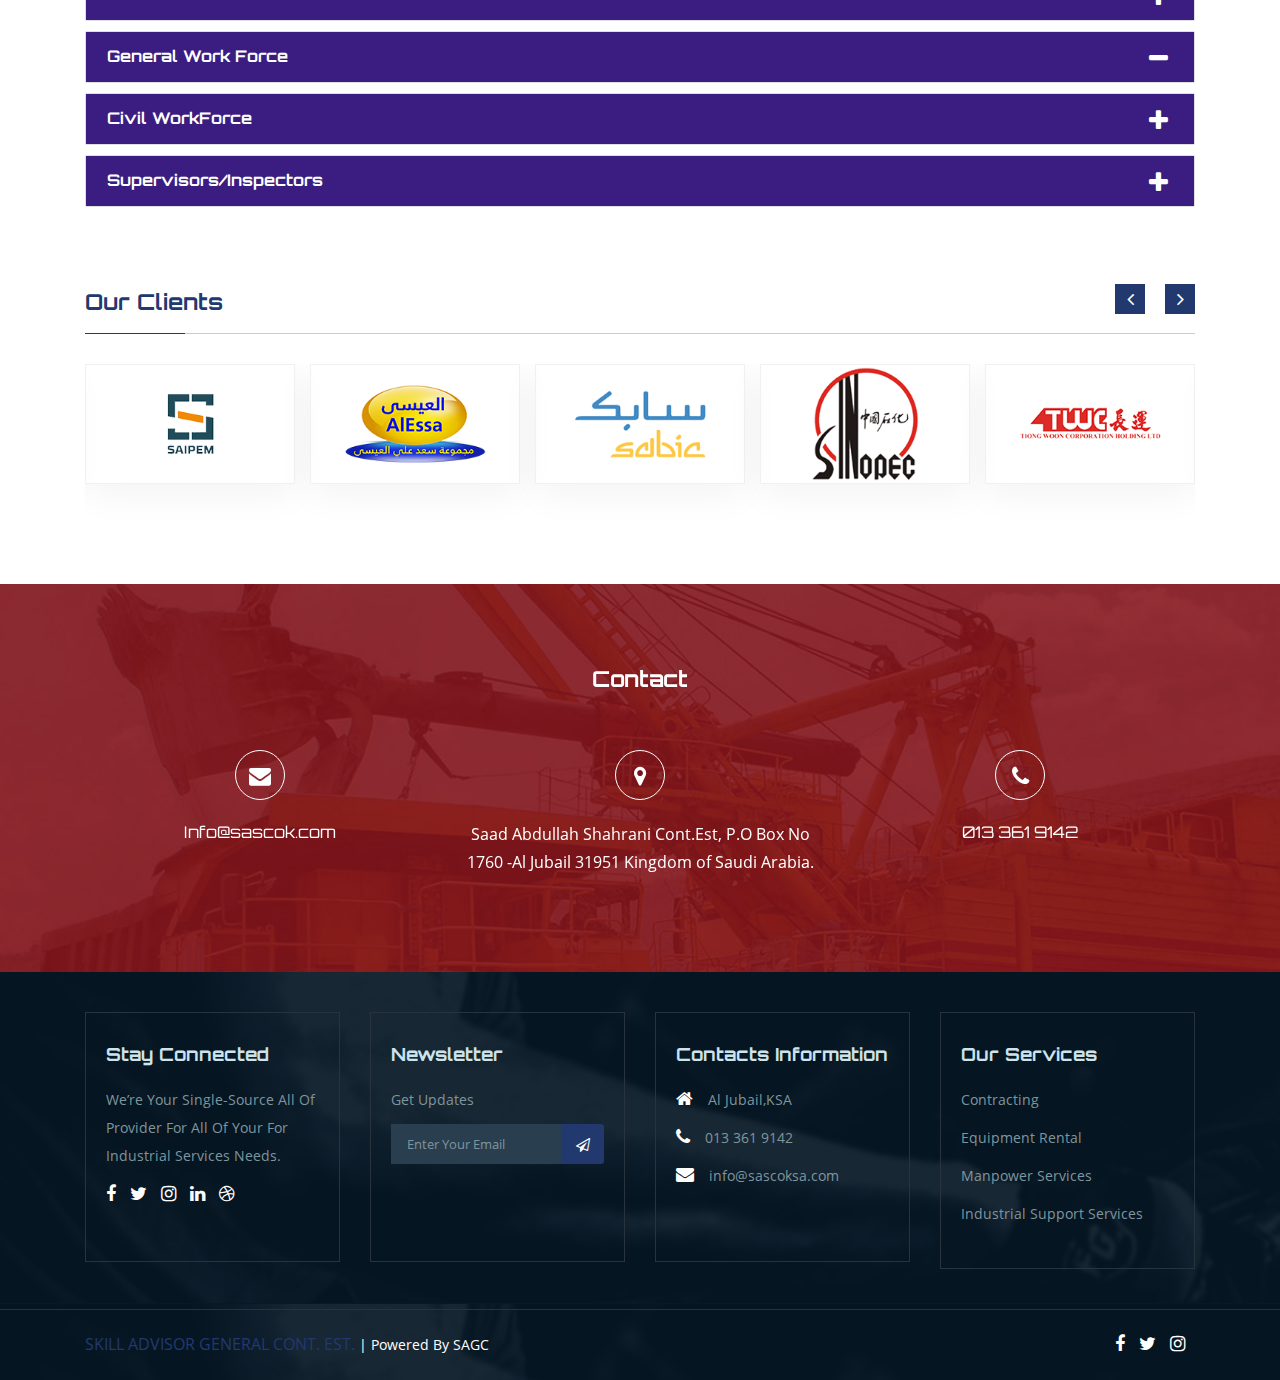
<file: mans-power.html>
<!doctype html>
<html lang="en">
<head>
    <!-- Basic Page Needs ================================================== -->
    <meta charset="utf-8">

    <!-- Mobile Specific Metas ================================================== -->
    <meta http-equiv="X-UA-Compatible" content="IE=edge">
    <meta name="viewport" content="width=device-width, initial-scale=1.0, user-scalable=0">

    <!-- Site Title -->
    <title>Manpower</title>

    <!-- css link ========================================================= -->

    <!-- bootstarp link =================================================== -->
    <link rel="stylesheet" type="text/css" href="assets/css/bootstrap.min.css">

    <!-- fontawesome link ==================================================== -->
    <link rel="stylesheet" type="text/css" href="assets/css/font-awesome.min.css">

    <!-- fontawesome link ==================================================== -->
    <link rel="stylesheet" type="text/css" href="assets/css/icofont.css">

    <!-- Animation ===================================-->
    <link rel="stylesheet" href="assets/css/animate.css">

    <!-- carousel =============================================-->
    <link rel="stylesheet" href="assets/css/owl.carousel.min.css">

    <!-- google fonts ============================================= -->
    <link rel="stylesheet" type="text/css" href="assets/css/fonts.css">

    <!-- custom style css convert to scss style.scss ============== -->
    <link rel="stylesheet" type="text/css" href="assets/css/style.css">

    <!--  custom style css convert to scss responsive.scss ============= -->
    <link rel="stylesheet" type="text/css" href="assets/css/responsive.css">

</head>
<body>

<!-- Header start -->
<header class="header-top">
    <div class="top-bar">
        <div class="container-fluid">
            <div class="row">
                <div class="col-lg-4 col-sm-4">
                    <div class="search-inp">
                        <input type="text" placeholder="search" class="inp">
                        <button class="search-btn"><i class="fa fa-search" aria-hidden="true"></i></button>
                    </div>
                </div><!-- end colum -->

                <div class="col-lg-4 col-sm-4">
                    <div class="top-logo text-center">
                        <a href="#">
                            <img src="assets/image/gtw-logo.png" alt="">
                        </a>
                    </div>
                </div><!-- end colum -->

                <div class="col-lg-4">
                    <div class="top-contact text-right">
                        <a class="contact-info" href="#">
                            <i class="fa fa-envelope" aria-hidden="true"></i> joysaha544@gmail.com
                        </a>
                        <a class="contact-info" href="#">
                            <i class="fa fa-phone" aria-hidden="true"></i> +966-505-5522-52
                        </a>
                        <a class="contact-info media" href="#">
                            <i class="fa fa-skype" aria-hidden="true"></i>
                        </a>

                    </div>
                </div><!-- end colum -->

            </div><!-- end row -->
        </div><!-- end container -->
    </div>
    <!-- Header start -->
    <div id="header" class="header subpage-header">
        <div class="container">
            <nav class="navbar navbar-expand-lg navbar-light">
                <button class="navbar-toggler" type="button" data-toggle="collapse" data-target="#navbarNavDropdown"
                        aria-controls="navbarNavDropdown" aria-expanded="false" aria-label="Toggle navigation">
                    <span class="navbar-toggler-icon"><i class="fa fa-bars" aria-hidden="true"></i></span>
                </button>
                <div class="collapse navbar-collapse" id="navbarNavDropdown">
                    <ul class="navbar-nav mx-auto">
                        <li class="dropdown nav-item active">
                            <a href="#" class="active">Home</a>
                        </li>

                        <li class="dropdown nav-item">
                            <a href="#" class="" data-toggle="dropdown">About <i class="fa fa-angle-down"></i></a>
                            <ul class="dropdown-menu" role="menu">
                                <li><a href="about.html">About</a></li>
                                <li><a href="admisitator.html">Administrator</a></li>
                                <li><a href="president-massage.html">President Massage</a></li>
                            </ul>
                        </li>
                        <li class="nav-item dropdown">
                            <a href="#">Projects</a>
                        </li>

                        <li class="nav-item dropdown">
                            <a href="#" class="" data-toggle="dropdown">Services<i class="fa fa-angle-down"></i></a>
                            <ul class="dropdown-menu" role="menu">
                                <li><a href="mans-power.html">Manpower Service</a></li>
                                <li><a href="rental.html">Equipment Rental</a></li>
                                <li><a href="contracting.html">Contracting</a></li>
                                <li><a href="industrial-support.html">Industrial Support Services</a></li>
                            </ul>
                        </li>

                        <li class="nav-item dropdown">
                            <a href="#">Clients</a>
                        </li>

                        <li class="nav-item">
                            <a href="#">Certifications</a>
                        </li>
                        <li class="nav-item">
                            <a href="contact.html">Contact Us</a>
                        </li>
                    </ul>
                </div>
            </nav>
        </div><!-- container end-->
    </div>
    <!-- Header end -->
</header><!-- end Header start -->

<!-- banner start-->
<section class="banner-area subpage-banner" style="background-image:url(assets/image/manspower-suppoer.png)">
    <div class="container">
        <div class="banner-content-wrap">
            <h1 class="banner-title wow fadeInUp" data-wow-duration="1.5s" data-wow-delay="700ms">MANPOWER RENTAL
                SOLUTION</h1>
        </div><!-- banner-content-wrap end -->
    </div><!-- Container end -->
    <!-- banner slice image-->
</section>
<!-- banner end-->

<section class="manpawe-solution">
    <div class="container">
        <div class="row mb-60">
            <div class="col-lg-6 mb-30">
                <div class="services-item">
                    <div class="media-info">
                        <h3 class="pt-0">MANPOWER RENTAL SOLUTION</h3>
                        <p>
                            We successfully supply manpower and labor services to various industries. Our manpower
                            supply services always helps in recruiting the right candidates for the prescribed jobs in
                            various companies. This helps in saving time, energy and our client's money. Before we
                            provide the required manpower or labor to our customer. we check the candidates on following
                            basis:
                        </p>
                        <ul>
                            <li>
                                <i class="fa fa-check" aria-hidden="true"></i>
                                Exact Documentation
                            </li>
                            <li>
                                <i class="fa fa-check" aria-hidden="true"></i>
                                Behavioural Interviews
                            </li>
                            <li>
                                <i class="fa fa-check" aria-hidden="true"></i>
                                Training
                            </li>
                            <li><i class="fa fa-check" aria-hidden="true"></i>Class aptent taciti sociosqu ad
                                Reference Checking
                            </li>
                            <li>
                                <i class="fa fa-check" aria-hidden="true"></i>
                                legal Status
                            </li>
                        </ul>
                        <p>
                            We have More than 300 Employees are working under our sponsorship with ARAMCO Vendor #
                            10043895 & SABIC Vendor it 507525. Original passports also we will provide if it requires
                            for ID purposes
                        </p>
                    </div>
                </div>
            </div>
            <div class="col-lg-6 mb-30">
                <div class="image-responsive">
                    <img src="assets/image/worker.png" alt="">
                </div>
            </div>
        </div>
        <div class="row">
            <div class="col-lg-12">
                <div id="accordion" class="constractin-itemlist">
                    <div class="card list-item">
                        <div id="headingOne">
                            <h5 class="mb-0">
                                <button class="btn btn-link" data-toggle="collapse" data-target="#collapseOne"
                                        aria-expanded="true" aria-controls="collapseOne">
                                    Engineers & QA/QC
                                </button>
                            </h5>
                        </div>
                        <div id="collapseOne" class="collapse show" aria-labelledby="headingOne"
                             data-parent="#accordion">
                            <div class="card-body contracting-list d-flex clearfix">
                                <div class="half-width left">
                                    <p>
                                        <i class="fa fa-angle-right" aria-hidden="true"></i>Mechanical
                                    </p>
                                    <p>
                                        <i class="fa fa-angle-right" aria-hidden="true"></i>Civil
                                    </p>
                                    <p>
                                        <i class="fa fa-angle-right" aria-hidden="true"></i>Civil Manager
                                    </p>
                                    <p>
                                        <i class="fa fa-angle-right" aria-hidden="true"></i>Electrical Instruments
                                    </p>
                                    <p>
                                        <i class="fa fa-angle-right" aria-hidden="true"></i>Piping
                                    </p>
                                    <p>
                                        <i class="fa fa-angle-right" aria-hidden="true"></i>Structural
                                    </p>
                                </div>
                                <div class="half-width right">
                                    <p>
                                        <i class="fa fa-angle-right" aria-hidden="true"></i>Painting
                                    </p>
                                    <p>
                                        <i class="fa fa-angle-right" aria-hidden="true"></i>Insulation
                                    </p>
                                    <p>
                                        <i class="fa fa-angle-right" aria-hidden="true"></i>Planning
                                    </p>
                                    <p>
                                        <i class="fa fa-angle-right" aria-hidden="true"></i>Scheduling
                                    </p>
                                    <p>
                                        <i class="fa fa-angle-right" aria-hidden="true"></i> Estimation
                                    </p>
                                    <p>
                                        <i class="fa fa-angle-right" aria-hidden="true"></i>Quality Control
                                    </p>
                                </div>
                            </div>
                        </div>
                    </div>
                    <div class="card list-item">
                        <div id="headingTwo">
                            <h5 class="mb-0">
                                <button class="btn btn-link collapsed" data-toggle="collapse" data-target="#collapseTwo"
                                        aria-expanded="false" aria-controls="collapseTwo">
                                    Administrational Personnel/ Others
                                </button>
                            </h5>
                        </div>
                        <div id="collapseTwo" class="collapse" aria-labelledby="headingTwo" data-parent="#accordion">
                            <div class="card-body contracting-list d-flex clearfix">
                                <div class="half-width left">
                                    <p>
                                        <i class="fa fa-angle-right" aria-hidden="true"></i>Executive Secretary
                                    </p>
                                    <p>
                                        <i class="fa fa-angle-right" aria-hidden="true"></i>Document Controller
                                    </p>
                                    <p>
                                        <i class="fa fa-angle-right" aria-hidden="true"></i>Site Administrator
                                    </p>
                                    <p>
                                        <i class="fa fa-angle-right" aria-hidden="true"></i>Project Coordinator
                                    </p>
                                </div>
                                <div class="half-width right">
                                    <p>
                                        <i class="fa fa-angle-right" aria-hidden="true"></i>Secretary
                                    </p>
                                    <p>
                                        <i class="fa fa-angle-right" aria-hidden="true"></i>Assistant Admin
                                    </p>
                                    <p>
                                        <i class="fa fa-angle-right" aria-hidden="true"></i>Safety Officer
                                    </p>
                                </div>
                            </div>
                        </div>
                    </div>
                    <div class="card list-item">
                        <div id="headingThree">
                            <h5 class="mb-0">
                                <button class="btn btn-link collapsed" data-toggle="collapse"
                                        data-target="#collapseThree" aria-expanded="false"
                                        aria-controls="collapseThree">
                                    Electro Mechanical Workforce
                                </button>
                            </h5>
                        </div>
                        <div id="collapseThree" class="collapse" aria-labelledby="headingThree"
                             data-parent="#accordion">
                            <div class="card-body contracting-list d-flex clearfix">
                                <div class="half-width left">
                                    <p>
                                        <i class="fa fa-angle-right" aria-hidden="true"></i> Pipe Fabricator
                                    </p>
                                    <p>
                                        <i class="fa fa-angle-right" aria-hidden="true"></i>Millwright
                                    </p>
                                    <p>
                                        <i class="fa fa-angle-right" aria-hidden="true"></i>Site Administrator
                                    </p>
                                    <p>
                                        <i class="fa fa-angle-right" aria-hidden="true"></i>Instrument Technician
                                    </p>
                                    <p>
                                        <i class="fa fa-angle-right" aria-hidden="true"></i>Instrument Technician
                                    </p>
                                    <p>
                                        <i class="fa fa-angle-right" aria-hidden="true"></i>Instrument Fitter
                                    </p>
                                    <p>
                                        <i class="fa fa-angle-right" aria-hidden="true"></i>Secretary
                                    </p>
                                </div>
                                <div class="half-width right">
                                    <p>
                                        <i class="fa fa-angle-right" aria-hidden="true"></i>Industrial Electrician
                                    </p>
                                    <p>
                                        <i class="fa fa-angle-right" aria-hidden="true"></i>Tig & ARC Welder
                                    </p>
                                    <p>
                                        <i class="fa fa-angle-right" aria-hidden="true"></i>6G & 3G Welder
                                    </p>
                                    <p>
                                        <i class="fa fa-angle-right" aria-hidden="true"></i>Rigger || TUV Certified
                                    </p>
                                    <p>
                                        <i class="fa fa-angle-right" aria-hidden="true"></i>Rigger ||| TUV Certified
                                    </p>
                                    <p>
                                        <i class="fa fa-angle-right" aria-hidden="true"></i>Scaffolder |TUV Certified
                                    </p>
                                </div>
                            </div>
                        </div>
                    </div>
                    <div class="card list-item">
                        <div id="headingFour">
                            <h5 class="mb-0">
                                <button class="btn btn-link" data-toggle="collapse" data-target="#collapseFour"
                                        aria-expanded="true" aria-controls="collapseFour">
                                    General Work Force
                                </button>
                            </h5>
                        </div>
                        <div id="collapseFour" class="collapse" aria-labelledby="headingFour"
                             data-parent="#accordion">
                            <div class="card-body contracting-list d-flex clearfix">
                                <div class="half-width left">
                                    <p>
                                        <i class="fa fa-angle-right" aria-hidden="true"></i> Light Driver
                                    </p>
                                    <p>
                                        <i class="fa fa-angle-right" aria-hidden="true"></i>Heavy Driver
                                    </p>
                                    <p>
                                        <i class="fa fa-angle-right" aria-hidden="true"></i>Mechanic Helper
                                    </p>
                                    <p>
                                        <i class="fa fa-angle-right" aria-hidden="true"></i>Crane Operator ARAMCO*
                                    </p>

                                </div>
                                <div class="half-width right">
                                    <p>
                                        <i class="fa fa-angle-right" aria-hidden="true"></i> Forklift Operator ARAMCO*
                                    </p>
                                    <p>
                                        <i class="fa fa-angle-right" aria-hidden="true"></i> Bob Cat Operator ARAMCO*
                                    </p>
                                    <p>
                                        <i class="fa fa-angle-right" aria-hidden="true"></i> Man Lift Operator ARAMCO*
                                    </p>
                                    <p>
                                        <i class="fa fa-angle-right" aria-hidden="true"></i> Boom Truck Operator ARAMCO*
                                    </p>
                                </div>
                            </div>
                        </div>
                    </div>
                    <div class="card list-item">
                        <div id="headingFive">
                            <h5 class="mb-0">
                                <button class="btn btn-link collapsed" data-toggle="collapse" data-target="#collapseFive"
                                        aria-expanded="false" aria-controls="collapseFive">
                                    Civil WorkForce
                                </button>
                            </h5>
                        </div>
                        <div id="collapseFive" class="collapse" aria-labelledby="headingFive" data-parent="#accordion">
                            <div class="card-body contracting-list d-flex clearfix">
                                <div class="half-width left">
                                    <p>
                                        <i class="fa fa-angle-right" aria-hidden="true"></i>Mason
                                    </p>
                                    <p>
                                        <i class="fa fa-angle-right" aria-hidden="true"></i>Steel Fixer
                                    </p>
                                    <p>
                                        <i class="fa fa-angle-right" aria-hidden="true"></i>Plumber
                                    </p>
                                    <p>
                                        <i class="fa fa-angle-right" aria-hidden="true"></i>Painter
                                    </p>
                                     <p>
                                        <i class="fa fa-angle-right" aria-hidden="true"></i>carpenter
                                    </p>
                                </div>
                            </div>
                        </div>
                    </div>
                    <div class="card list-item">
                        <div id="headingSix">
                            <h5 class="mb-0">
                                <button class="btn btn-link collapsed" data-toggle="collapse"
                                        data-target="#collapseSix" aria-expanded="false"
                                        aria-controls="collapseSix">
                                    Supervisors/Inspectors
                                </button>
                            </h5>
                        </div>
                        <div id="collapseSix" class="collapse" aria-labelledby="headingSix"
                             data-parent="#accordion">
                            <div class="card-body contracting-list d-flex clearfix">
                                <div class="half-width left">
                                    <p>
                                        <i class="fa fa-angle-right" aria-hidden="true"></i>Civil Surveyor
                                    </p>
                                    <p>
                                        <i class="fa fa-angle-right" aria-hidden="true"></i> Safety Inspector
                                    </p>
                                    <p>
                                        <i class="fa fa-angle-right" aria-hidden="true"></i>Electrical Supervisors/Foreman
                                    </p>
                                    <p>
                                        <i class="fa fa-angle-right" aria-hidden="true"></i>Instrument Supervisors/Foreman
                                    </p>
                                    <p>
                                        <i class="fa fa-angle-right" aria-hidden="true"></i>Mechanical Supervisors/Foreman
                                    </p>
                                </div>
                                <div class="half-width right">
                                    <p>
                                        <i class="fa fa-angle-right" aria-hidden="true"></i>Structural Supervisors/Foreman
                                    </p>
                                    <p>
                                        <i class="fa fa-angle-right" aria-hidden="true"></i> Rigging Supervisors
                                    </p>
                                    <p>
                                        <i class="fa fa-angle-right" aria-hidden="true"></i> Material Coordinator
                                    </p>
                                    <p>
                                        <i class="fa fa-angle-right" aria-hidden="true"></i> Auto Cad Operator
                                    </p>
                                </div>
                            </div>
                        </div>
                    </div>
                </div>
            </div>
        </div>
    </div>
</section>

<!-- start client-section -->
<section class="client-section">
    <div class="container">
        <div class="row">
            <div class="col-lg-12 mx-auto section-title-content">
                <h2 class="section-title shape text-left">
                    Our Clients
                </h2>
            </div><!-- colum end-->
        </div><!-- row end-->

        <div class="clinet-info owl-carousel" id="client-sliders">
            <div class="single-info">
                <img src="assets/image/sponsor-1.png" alt="">
            </div>
            <div class="single-info">
                <img src="assets/image/sponsor-2.png" alt="">
            </div>
            <div class="single-info">
                <img src="assets/image/sponsor-3.png" alt="">
            </div>
            <div class="single-info">
                <img src="assets/image/sponsor-4.png" alt="">
            </div>
            <div class="single-info">
                <img src="assets/image/sponsor-5.png" alt="">
            </div>
            <div class="single-info">
                <img src="assets/image/sponsor-1.png" alt="">
            </div>
            <div class="single-info">
                <img src="assets/image/sponsor-2.png" alt="">
            </div>
            <div class="single-info">
                <img src="assets/image/sponsor-3.png" alt="">
            </div>
            <div class="single-info">
                <img src="assets/image/sponsor-4.png" alt="">
            </div>
            <div class="single-info">
                <img src="assets/image/sponsor-5.png" alt="">
            </div>
        </div> <!-- sliders items end -->
    </div> <!-- Container -->
</section>
<!-- end client-section -->

<!-- start contact-section -->
<section class="contact-section" style="background-image:url(assets/image/contact-bg.png)">
    <div class="container">
        <div class="row">
            <div class="col-lg-8 mx-auto section-title-content">
                <h2 class="section-title text-center">
                    Contact
                </h2>
            </div><!-- colum end-->
        </div><!-- row end-->
        <div class="row">
            <div class="col-lg-4">
                <div class="contact-info text-center">
                    <span><i class="fa fa-envelope" aria-hidden="true"></i></span>
                    <a href="#">Info@sascok.com</a>
                </div>
            </div><!-- End colum -->
            <div class="col-lg-4">
                <div class="contact-info text-center">
                    <span> <i class="fa fa-map-marker" aria-hidden="true"></i></span>
                    <p>
                        Saad Abdullah Shahrani Cont.Est, P.O Box No
                        1760 -Al Jubail 31951 Kingdom of Saudi
                        Arabia.
                    </p>
                </div>
            </div><!-- End colum -->
            <div class="col-lg-4">
                <div class="contact-info text-center">
                    <span><i class="fa fa-phone" aria-hidden="true"></i></span>
                    <a href="#">013 361 9142</a>
                </div>
            </div><!-- End colum -->
        </div><!-- End row -->
    </div><!-- End container -->
</section>
<!-- end contact-section -->

<!-- Start footer section -->
<footer class="footer-section" style="background-image:url(assets/image/footer-bg.png)">
    <div class="footer-content">
        <div class="container">
            <div class="row">
                <div class="col-lg-3 col-sm-6">
                    <div class="ftr-info">
                        <div class="content-title">
                            <h4 class="gtw-title">Stay Connected</h4>
                            <p>We’re Your Single-Source All Of Provider For All Of Your For Industrial Services
                                Needs.</p>
                        </div>
                        <div class="ftr-social">
                            <a href="#"><i class="fa fa-facebook" aria-hidden="true"></i></a>
                            <a href="#"><i class="fa fa-twitter" aria-hidden="true"></i></a>
                            <a href="#"><i class="fa fa-instagram" aria-hidden="true"></i></a>
                            <a href="#"><i class="fa fa-linkedin" aria-hidden="true"></i></a>
                            <a href="#"><i class="fa fa-dribbble" aria-hidden="true"></i></a>
                        </div>
                    </div>
                </div><!-- end colum -->
                <div class="col-lg-3 col-sm-6">
                    <div class="ftr-info">
                        <div class="content-title">
                            <h4 class="gtw-title">Newsletter</h4>
                            <p>Get Updates</p>
                        </div>
                        <div class="ftr-inp">
                            <input class="eminp" type="text" placeholder="Enter Your Email">
                            <button class="btn nsltr-btn">
                                <i class="fa fa-paper-plane-o" aria-hidden="true"></i>
                            </button>
                        </div>
                    </div>
                </div><!-- end colum -->
                <div class="col-lg-3 col-sm-6">
                    <div class="ftr-info">
                        <div class="content-title">
                            <h4 class="gtw-title">Contacts Information</h4>
                        </div>
                        <div class="ftr-services">
                            <p><i class="fa fa-home" aria-hidden="true"></i>Al Jubail,KSA</p>
                            <p><i class="fa fa-phone" aria-hidden="true"></i>013 361 9142</p>
                            <p><i class="fa fa-envelope" aria-hidden="true"></i>info@sascoksa.com</p>
                        </div>
                    </div>
                </div><!-- end colum -->
                <div class="col-lg-3 col-sm-6">
                    <div class="ftr-info">
                        <div class="content-title">
                            <h4 class="gtw-title">Our Services</h4>
                        </div>
                        <div class="srvs-info">
                            <p>Contracting</p>
                            <p>Equipment Rental</p>
                            <p>Manpower Services</p>
                            <p>Industrial Support Services</p>
                        </div>
                    </div>
                </div><!-- end colum -->
            </div><!-- end row -->
        </div><!-- end container -->
    </div><!-- end footer-content -->
    <div class="container">
        <div class="row">
            <div class="col-lg-12">
                <div class="copyrightsagc d-flex justify-content-between">
                    <div class="copy-text">
                        <p><span>SKILL ADVISOR GENERAL CONT. EST.</span> | Powered By SAGC</p>
                    </div>
                    <div class="ftr-social">
                        <a href="#"><i class="fa fa-facebook" aria-hidden="true"></i></a>
                        <a href="#"><i class="fa fa-twitter" aria-hidden="true"></i></a>
                        <a href="#"><i class="fa fa-instagram" aria-hidden="true"></i></a>
                    </div>
                </div><!-- end copyright -->
            </div><!-- end colum -->
        </div><!-- end row -->
    </div><!-- end container -->
    <div class="BackTo">
        <a href="#" class="fa fa-angle-up" aria-hidden="true"></a>
    </div>
</footer><!-- end footer-section -->
<!-- End footer section -->

<!-- Javascript Files ============================================== -->

<!-- initialize jQuery Library -->
<script src="assets/js/jquery.js"></script>

<script src="assets/js/popper.min.js"></script>

<!-- Bootstrap jQuery -->
<script src="assets/js/bootstrap.min.js"></script>

<!-- carousel jQuery -->
<script src="assets/js/owl.carousel.min.js"></script>

<!-- Waypoints -->
<script src="assets/js/wow.min.js"></script>

<!-- Template custom -->
<script src="assets/js/main.js"></script>
</body>
</html>
</file>
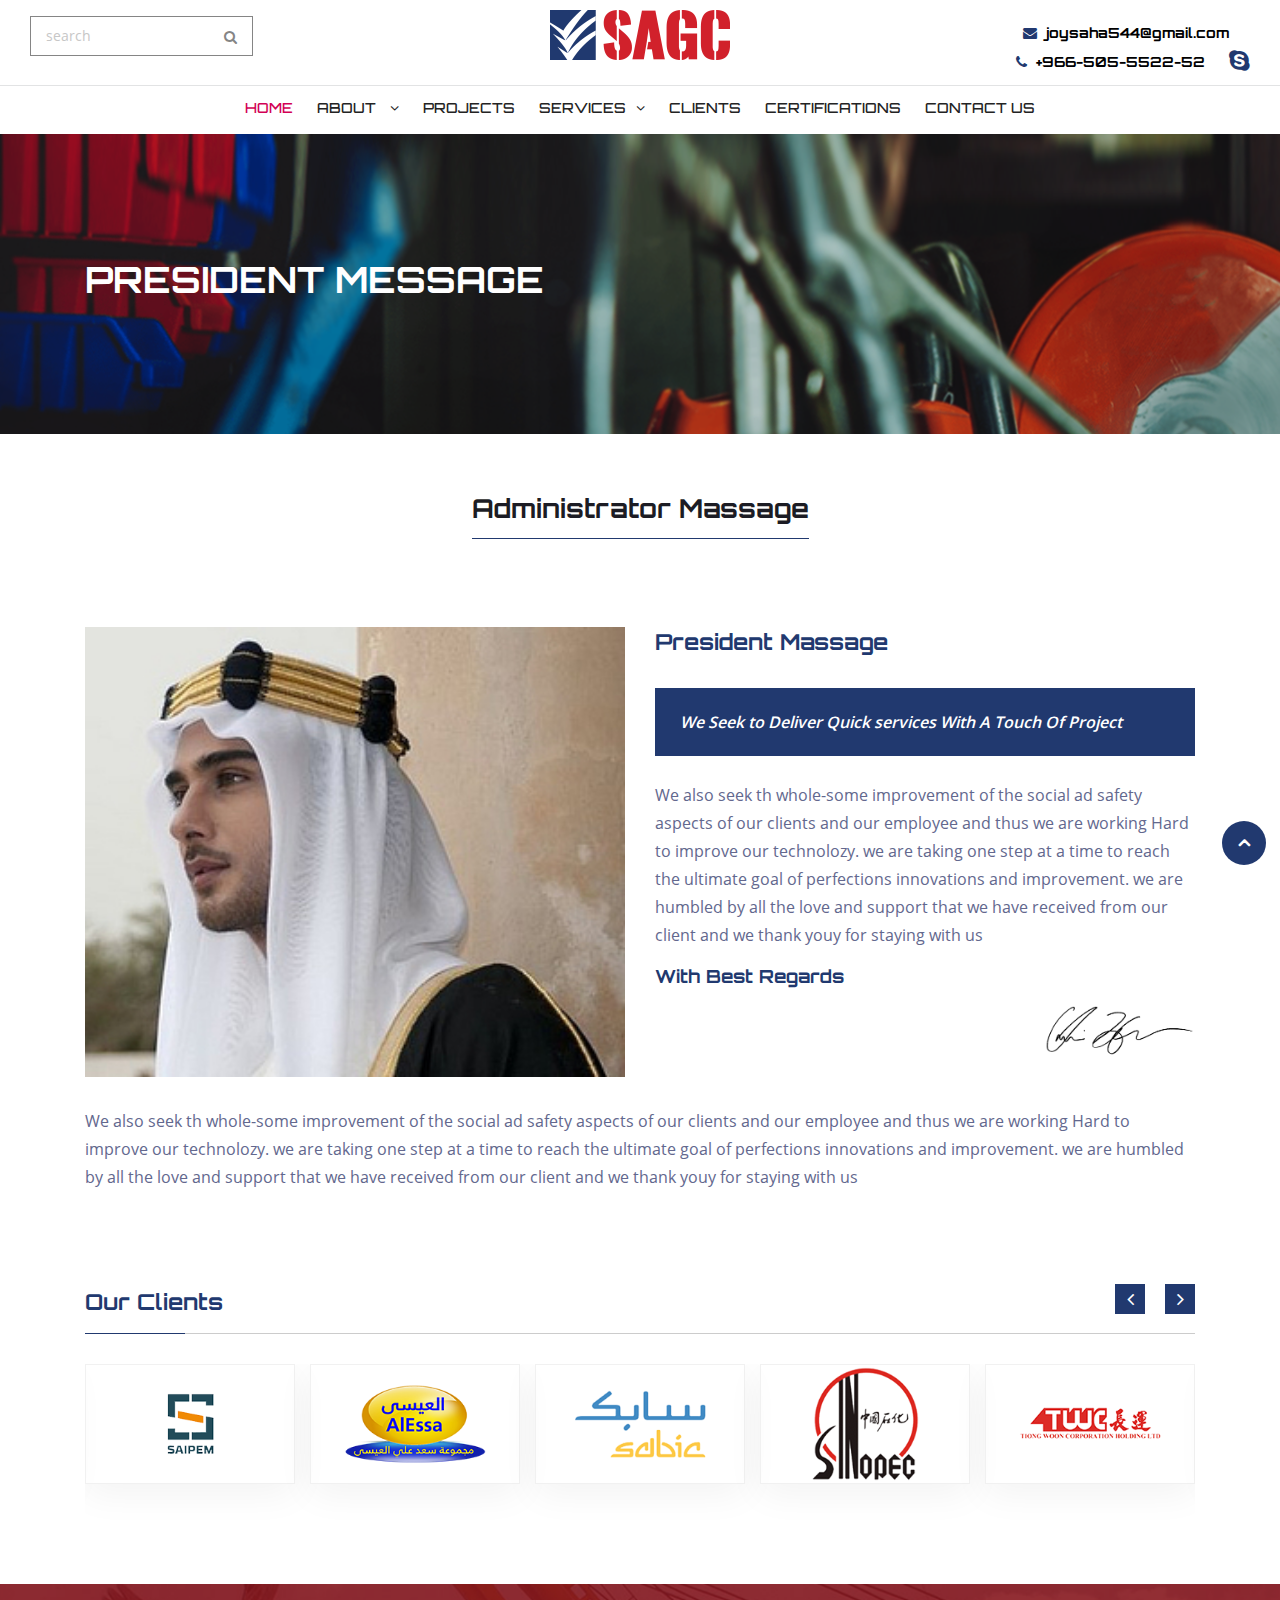
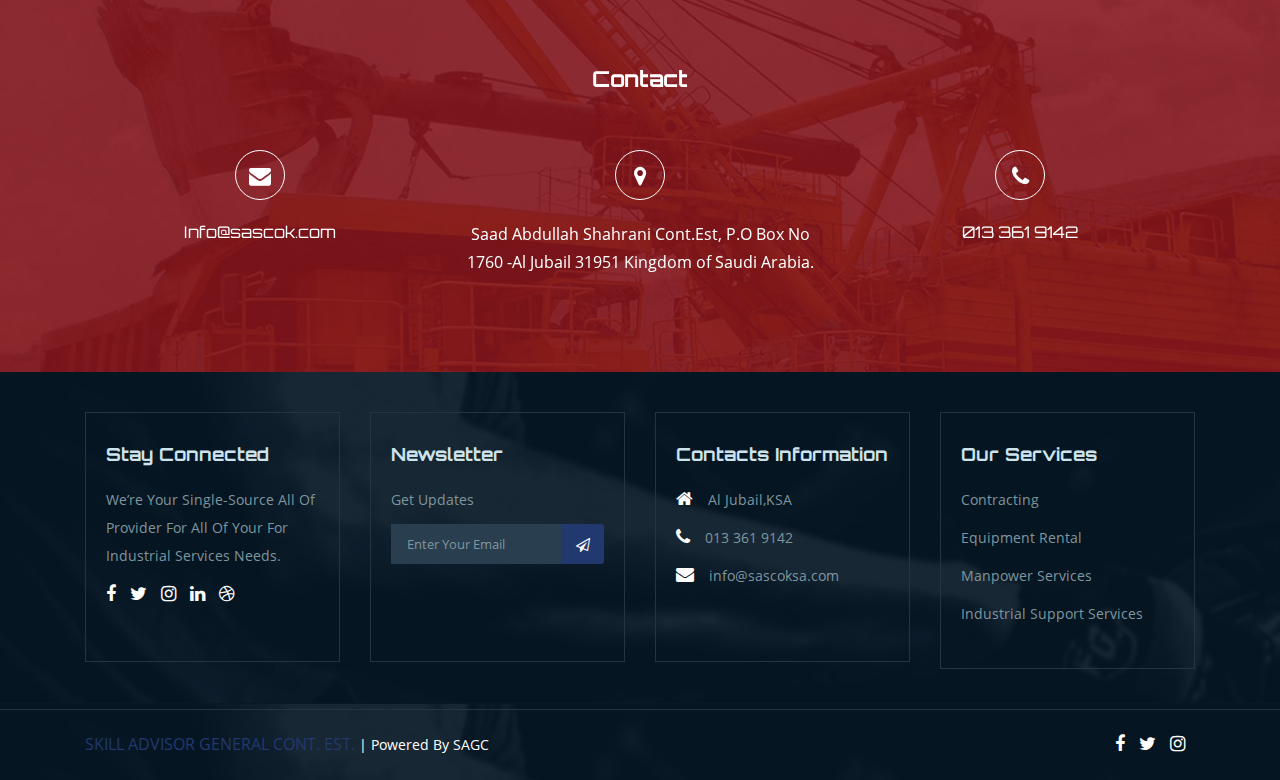
<file: president-massage.html>
<!doctype html>
<html lang="en">
<head>
    <!-- Basic Page Needs ================================================== -->
    <meta charset="utf-8">

    <!-- Mobile Specific Metas ================================================== -->
    <meta http-equiv="X-UA-Compatible" content="IE=edge">
    <meta name="viewport" content="width=device-width, initial-scale=1.0, user-scalable=0">

    <!-- Site Title -->
    <title>president massage</title>

    <!-- css link ========================================================= -->

    <!-- bootstarp link =================================================== -->
    <link rel="stylesheet" type="text/css" href="assets/css/bootstrap.min.css">

    <!-- fontawesome link ==================================================== -->
    <link rel="stylesheet" type="text/css" href="assets/css/font-awesome.min.css">

    <!-- fontawesome link ==================================================== -->
    <link rel="stylesheet" type="text/css" href="assets/css/icofont.css">

    <!-- Animation ===================================-->
    <link rel="stylesheet" href="assets/css/animate.css">

    <!-- carousel =============================================-->
    <link rel="stylesheet" href="assets/css/owl.carousel.min.css">

    <!-- google fonts ============================================= -->
    <link rel="stylesheet" type="text/css" href="assets/css/fonts.css">

    <!-- custom style css convert to scss style.scss ============== -->
    <link rel="stylesheet" type="text/css" href="assets/css/style.css">

    <!--  custom style css convert to scss responsive.scss ============= -->
    <link rel="stylesheet" type="text/css" href="assets/css/responsive.css">

</head>
<body>
<!-- Header start -->
<header class="header-top">
    <div class="top-bar">
        <div class="container-fluid">
            <div class="row">
                <div class="col-lg-4 col-sm-4">
                    <div class="search-inp">
                        <input type="text" placeholder="search" class="inp">
                        <button class="search-btn"><i class="fa fa-search" aria-hidden="true"></i></button>
                    </div>
                </div><!-- end colum -->

                <div class="col-lg-4 col-sm-4">
                    <div class="top-logo text-center">
                        <a href="#">
                            <img src="assets/image/gtw-logo.png" alt="">
                        </a>
                    </div>
                </div><!-- end colum -->

                <div class="col-lg-4">
                    <div class="top-contact text-right">
                        <a class="contact-info" href="#">
                            <i class="fa fa-envelope" aria-hidden="true"></i> joysaha544@gmail.com
                        </a>
                        <a class="contact-info" href="#">
                            <i class="fa fa-phone" aria-hidden="true"></i> +966-505-5522-52
                        </a>
                        <a class="contact-info media" href="#">
                            <i class="fa fa-skype" aria-hidden="true"></i>
                        </a>

                    </div>
                </div><!-- end colum -->

            </div><!-- end row -->
        </div><!-- end container -->
    </div>
    <!-- Header start -->
    <div id="header" class="header subpage-header">
        <div class="container">
            <nav class="navbar navbar-expand-lg navbar-light">
                <button class="navbar-toggler" type="button" data-toggle="collapse" data-target="#navbarNavDropdown"
                        aria-controls="navbarNavDropdown" aria-expanded="false" aria-label="Toggle navigation">
                    <span class="navbar-toggler-icon"><i class="fa fa-bars" aria-hidden="true"></i></span>
                </button>
                <div class="collapse navbar-collapse" id="navbarNavDropdown">
                    <ul class="navbar-nav mx-auto">
                        <li class="dropdown nav-item active">
                            <a href="#" class="active">Home</a>
                        </li>

                        <li class="dropdown nav-item">
                            <a href="#" class="" data-toggle="dropdown">About <i class="fa fa-angle-down"></i></a>
                            <ul class="dropdown-menu" role="menu">
                                <li><a href="about.html">About</a></li>
                                <li><a href="admisitator.html">Administrator</a></li>
                                <li><a href="president-massage.html">President Massage</a></li>
                            </ul>
                        </li>
                        <li class="nav-item dropdown">
                            <a href="#">Projects</a>
                        </li>

                        <li class="nav-item dropdown">
                            <a href="#" class="" data-toggle="dropdown">Services<i class="fa fa-angle-down"></i></a>
                            <ul class="dropdown-menu" role="menu">
                                <li><a href="mans-power.html">Manpower Service</a></li>
                                <li><a href="rental.html">Equipment Rental</a></li>
                                <li><a href="contracting.html">Contracting</a></li>
                                <li><a href="industrial-support.html">Industrial Support Services</a></li>
                            </ul>
                        </li>

                        <li class="nav-item dropdown">
                            <a href="#">Clients</a>
                        </li>

                        <li class="nav-item">
                            <a href="#">Certifications</a>
                        </li>
                        <li class="nav-item">
                            <a href="contact.html">Contact Us</a>
                        </li>
                    </ul>
                </div>
            </nav>
        </div><!-- container end-->
    </div>
    <!-- Header end -->
</header><!-- end Header start -->

<!-- banner start-->
<section class="banner-area subpage-banner" style="background-image:url(assets/image/about-banner.png)">
    <div class="container">
        <div class="banner-content-wrap">
            <h1 class="banner-title wow fadeInUp" data-wow-duration="1.5s" data-wow-delay="700ms">PRESIDENT MESSAGE</h1>
        </div><!-- banner-content-wrap end -->
    </div><!-- Container end -->
    <!-- banner slice image-->
</section>
<!-- banner end-->

<div>
    <div class="container">
        <div class="sagc-page-title text-center mt-60">
            <h2 class="page-title-border">Administrator Massage</h2>
        </div>
    </div>
</div>

<!-- administration-section -->
<section class="administration-section">
    <div class="container">
        <div class="row">
            <div class="col-lg-6 mb-30">
                <div class="admin-info">
                    <div class="admin-image">
                        <img src="assets/image/president.jpg" alt="">
                    </div>
                </div>
            </div><!-- colum -->
            <div class="col-lg-6 mb-30">
                <div class="admin-biodetails">
                    <h2>President Massage</h2>
                    <blockquote class="speech-code">
                        <p> We Seek to Deliver Quick services With A Touch Of Project</p>
                    </blockquote>
                    <p>We also seek th whole-some improvement of the social ad safety aspects of our clients and our
                        employee and thus we are working Hard to improve our technolozy. we are taking one step at a
                        time to reach the ultimate goal of perfections innovations and improvement. we are humbled
                        by all the love and support that we have received from our client and we thank youy for staying
                        with us
                    </p>
                    <div class="adminastator-signature">
                        <h4>With Best Regards</h4>
                        <img src="assets/image/signature.png" alt="">
                    </div>
                </div>
            </div><!-- colum -->
            <div class="col-lg-12">
                <div class="content">
                    <p>
                        We also seek th whole-some improvement of the social ad safety aspects of our clients and our
                        employee and thus we are working Hard to improve our technolozy. we are taking one step at a
                        time to reach the ultimate goal of perfections innovations and improvement. we are humbled by
                        all the love and support that we have received from our client and we thank youy for staying
                        with us
                    </p>
                </div>
            </div>
        </div><!-- row -->
    </div><!-- container -->
</section>
<!-- administration-section -->

<!-- start client-section -->
<section class="client-section">
    <div class="container">
        <div class="row">
            <div class="col-lg-12 mx-auto section-title-content">
                <h2 class="section-title shape text-left">
                    Our Clients
                </h2>
            </div><!-- colum end-->
        </div><!-- row end-->

        <div class="clinet-info owl-carousel" id="client-sliders">
            <div class="single-info">
                <img src="assets/image/sponsor-1.png" alt="">
            </div>
            <div class="single-info">
                <img src="assets/image/sponsor-2.png" alt="">
            </div>
            <div class="single-info">
                <img src="assets/image/sponsor-3.png" alt="">
            </div>
            <div class="single-info">
                <img src="assets/image/sponsor-4.png" alt="">
            </div>
            <div class="single-info">
                <img src="assets/image/sponsor-5.png" alt="">
            </div>
            <div class="single-info">
                <img src="assets/image/sponsor-1.png" alt="">
            </div>
            <div class="single-info">
                <img src="assets/image/sponsor-2.png" alt="">
            </div>
            <div class="single-info">
                <img src="assets/image/sponsor-3.png" alt="">
            </div>
            <div class="single-info">
                <img src="assets/image/sponsor-4.png" alt="">
            </div>
            <div class="single-info">
                <img src="assets/image/sponsor-5.png" alt="">
            </div>
        </div> <!-- sliders items end -->
    </div> <!-- Container -->
</section>
<!-- end client-section -->

<!-- start contact-section -->
<section class="contact-section" style="background-image:url(assets/image/contact-bg.png)">
    <div class="container">
        <div class="row">
            <div class="col-lg-8 mx-auto section-title-content">
                <h2 class="section-title text-center">
                    Contact
                </h2>
            </div><!-- colum end-->
        </div><!-- row end-->
        <div class="row">
            <div class="col-lg-4">
                <div class="contact-info text-center">
                    <span><i class="fa fa-envelope" aria-hidden="true"></i></span>
                    <a href="#">Info@sascok.com</a>
                </div>
            </div><!-- End colum -->
            <div class="col-lg-4">
                <div class="contact-info text-center">
                    <span> <i class="fa fa-map-marker" aria-hidden="true"></i></span>
                    <p>
                        Saad Abdullah Shahrani Cont.Est, P.O Box No
                        1760 -Al Jubail 31951 Kingdom of Saudi
                        Arabia.
                    </p>
                </div>
            </div><!-- End colum -->
            <div class="col-lg-4">
                <div class="contact-info text-center">
                    <span><i class="fa fa-phone" aria-hidden="true"></i></span>
                    <a href="#">013 361 9142</a>
                </div>
            </div><!-- End colum -->
        </div><!-- End row -->
    </div><!-- End container -->
</section>
<!-- end contact-section -->

<!-- Start footer section -->
<footer class="footer-section" style="background-image:url(assets/image/footer-bg.png)">
    <div class="footer-content">
        <div class="container">
            <div class="row">
                <div class="col-lg-3 col-sm-6">
                    <div class="ftr-info">
                        <div class="content-title">
                            <h4 class="gtw-title">Stay Connected</h4>
                            <p>We’re Your Single-Source All Of Provider For All Of Your For Industrial Services
                                Needs.</p>
                        </div>
                        <div class="ftr-social">
                            <a href="#"><i class="fa fa-facebook" aria-hidden="true"></i></a>
                            <a href="#"><i class="fa fa-twitter" aria-hidden="true"></i></a>
                            <a href="#"><i class="fa fa-instagram" aria-hidden="true"></i></a>
                            <a href="#"><i class="fa fa-linkedin" aria-hidden="true"></i></a>
                            <a href="#"><i class="fa fa-dribbble" aria-hidden="true"></i></a>
                        </div>
                    </div>
                </div><!-- end colum -->
                <div class="col-lg-3 col-sm-6">
                    <div class="ftr-info">
                        <div class="content-title">
                            <h4 class="gtw-title">Newsletter</h4>
                            <p>Get Updates</p>
                        </div>
                        <div class="ftr-inp">
                            <input class="eminp" type="text" placeholder="Enter Your Email">
                            <button class="btn nsltr-btn">
                                <i class="fa fa-paper-plane-o" aria-hidden="true"></i>
                            </button>
                        </div>
                    </div>
                </div><!-- end colum -->
                <div class="col-lg-3 col-sm-6">
                    <div class="ftr-info">
                        <div class="content-title">
                            <h4 class="gtw-title">Contacts Information</h4>
                        </div>
                        <div class="ftr-services">
                            <p><i class="fa fa-home" aria-hidden="true"></i>Al Jubail,KSA</p>
                            <p><i class="fa fa-phone" aria-hidden="true"></i>013 361 9142</p>
                            <p><i class="fa fa-envelope" aria-hidden="true"></i>info@sascoksa.com</p>
                        </div>
                    </div>
                </div><!-- end colum -->
                <div class="col-lg-3 col-sm-6">
                    <div class="ftr-info">
                        <div class="content-title">
                            <h4 class="gtw-title">Our Services</h4>
                        </div>
                        <div class="srvs-info">
                            <p>Contracting</p>
                            <p>Equipment Rental</p>
                            <p>Manpower Services</p>
                            <p>Industrial Support Services</p>
                        </div>
                    </div>
                </div><!-- end colum -->
            </div><!-- end row -->
        </div><!-- end container -->
    </div><!-- end footer-content -->
    <div class="container">
        <div class="row">
            <div class="col-lg-12">
                <div class="copyrightsagc d-flex justify-content-between">
                    <div class="copy-text">
                        <p><span>SKILL ADVISOR GENERAL CONT. EST.</span> | Powered By SAGC</p>
                    </div>
                    <div class="ftr-social">
                        <a href="#"><i class="fa fa-facebook" aria-hidden="true"></i></a>
                        <a href="#"><i class="fa fa-twitter" aria-hidden="true"></i></a>
                        <a href="#"><i class="fa fa-instagram" aria-hidden="true"></i></a>
                    </div>
                </div><!-- end copyright -->
            </div><!-- end colum -->
        </div><!-- end row -->
    </div><!-- end container -->
    <div class="BackTo">
        <a href="#" class="fa fa-angle-up" aria-hidden="true"></a>
    </div>
</footer><!-- end footer-section -->
<!-- End footer section -->

<!-- Javascript Files ============================================== -->

<!-- initialize jQuery Library -->
<script src="assets/js/jquery.js"></script>

<script src="assets/js/popper.min.js"></script>

<!-- Bootstrap jQuery -->
<script src="assets/js/bootstrap.min.js"></script>

<!-- carousel jQuery -->
<script src="assets/js/owl.carousel.min.js"></script>

<!-- Waypoints -->
<script src="assets/js/wow.min.js"></script>

<!-- Template custom -->
<script src="assets/js/main.js"></script>
</body>
</html>
</file>
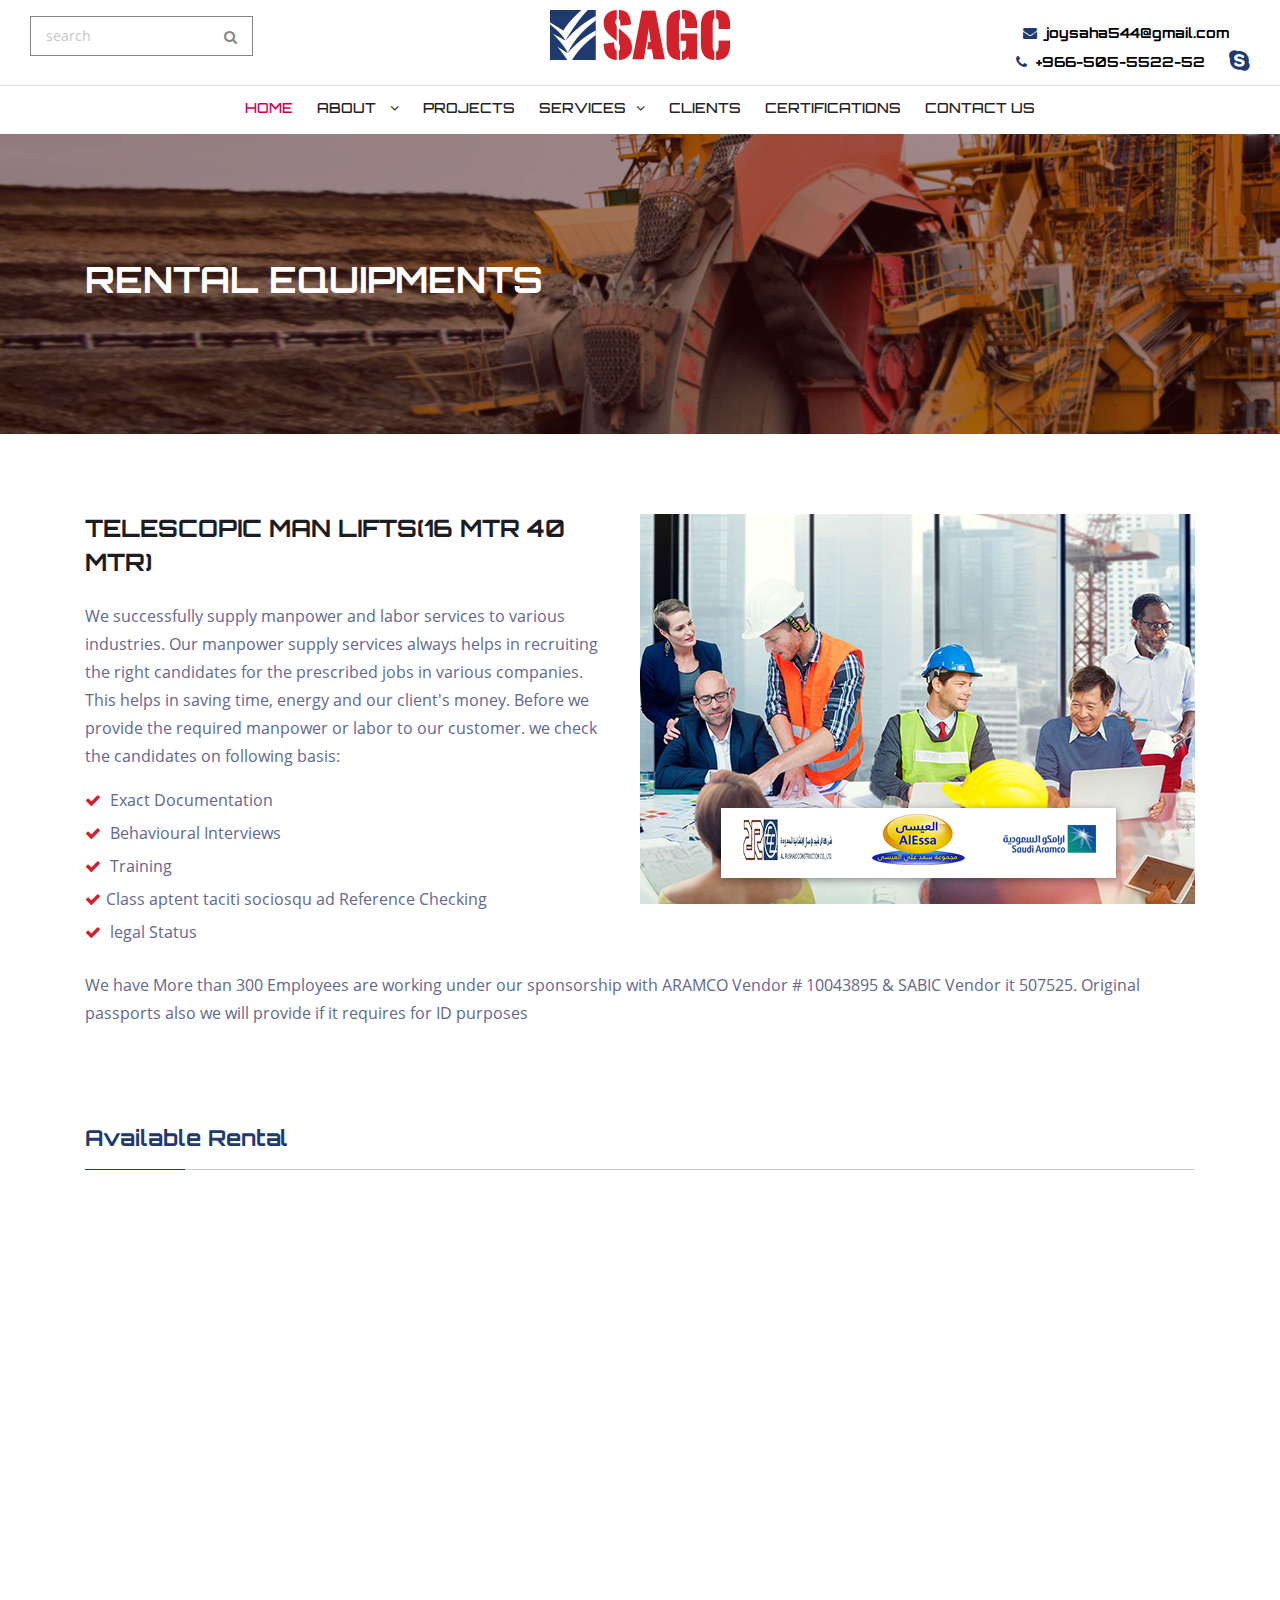
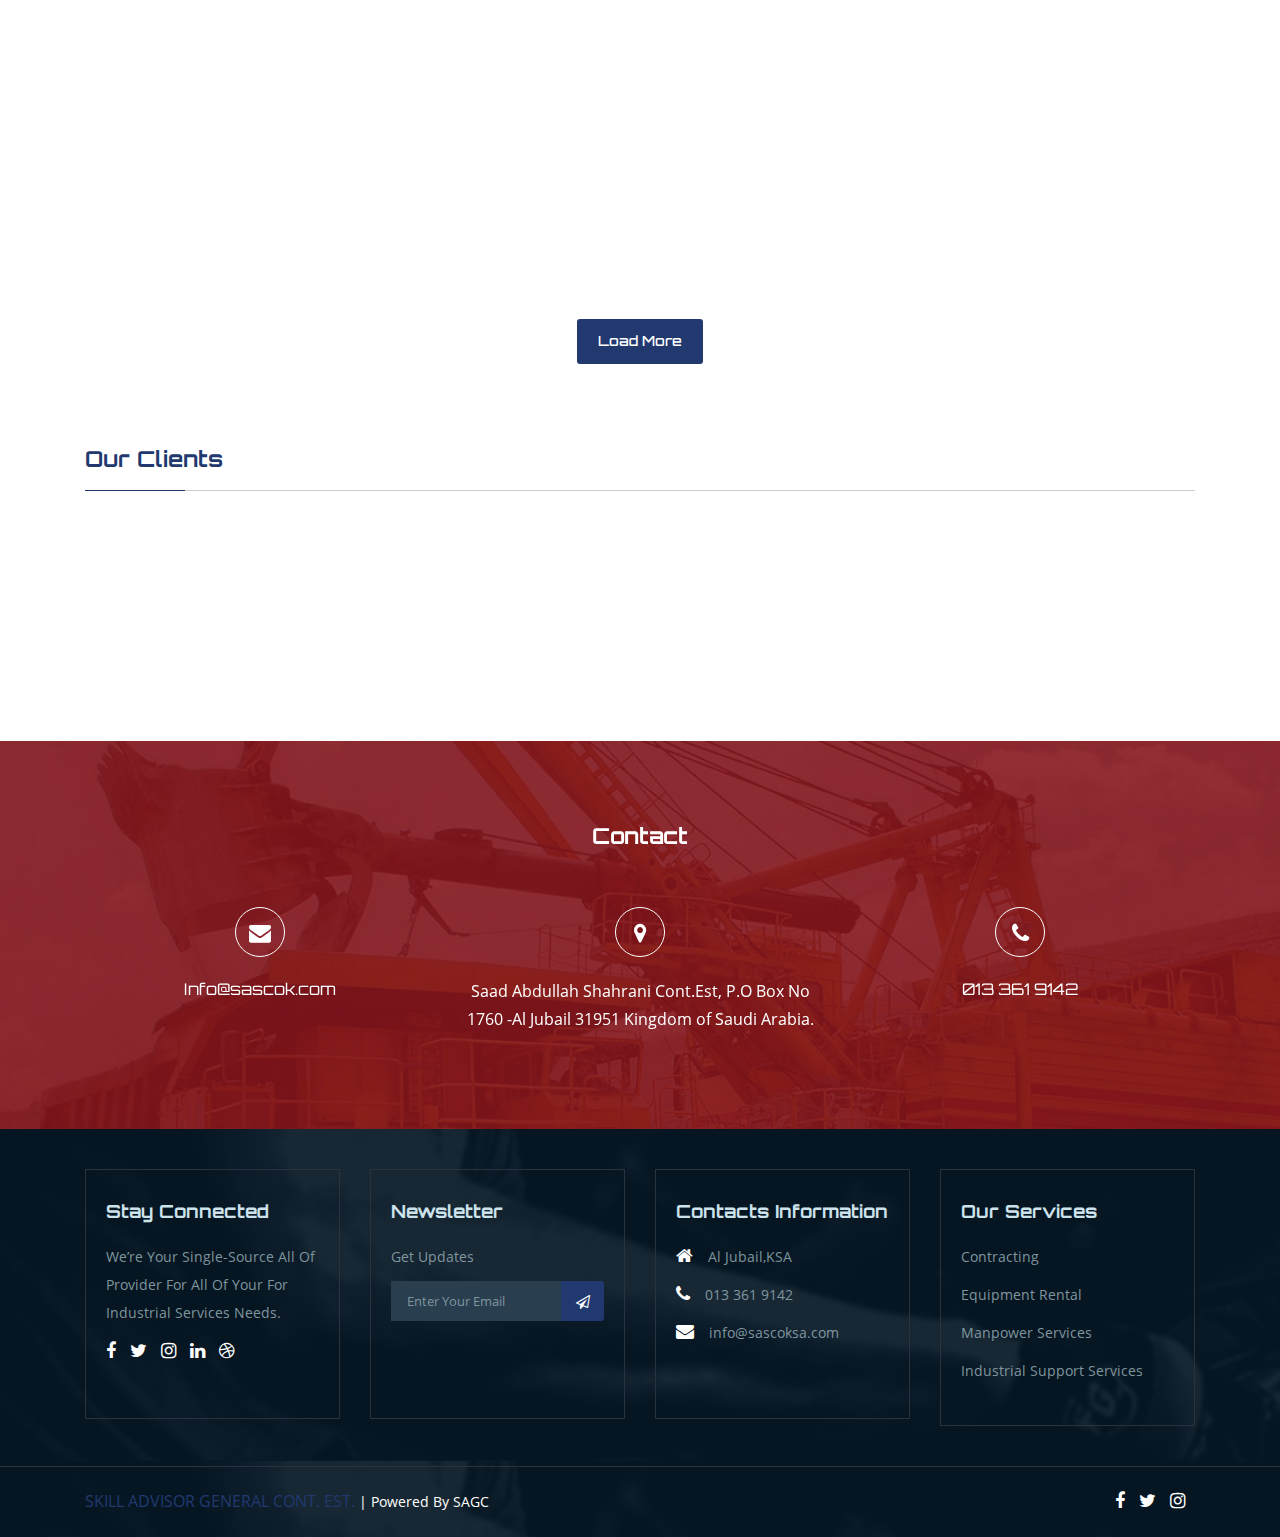
<file: rental.html>
<!doctype html>
<html lang="en">
<head>
    <!-- Basic Page Needs ================================================== -->
    <meta charset="utf-8">

    <!-- Mobile Specific Metas ================================================== -->
    <meta http-equiv="X-UA-Compatible" content="IE=edge">
    <meta name="viewport" content="width=device-width, initial-scale=1.0, user-scalable=0">

    <!-- Site Title -->
    <title>Rental</title>

    <!-- css link ========================================================= -->

    <!-- bootstarp link =================================================== -->
    <link rel="stylesheet" type="text/css" href="assets/css/bootstrap.min.css">

    <!-- fontawesome link ==================================================== -->
    <link rel="stylesheet" type="text/css" href="assets/css/font-awesome.min.css">

    <!-- fontawesome link ==================================================== -->
    <link rel="stylesheet" type="text/css" href="assets/css/icofont.css">

    <!-- Animation ===================================-->
    <link rel="stylesheet" href="assets/css/animate.css">

    <!-- carousel =============================================-->
    <link rel="stylesheet" href="assets/css/owl.carousel.min.css">

    <!-- google fonts ============================================= -->
    <link rel="stylesheet" type="text/css" href="assets/css/fonts.css">

    <!-- custom style css convert to scss style.scss ============== -->
    <link rel="stylesheet" type="text/css" href="assets/css/style.css">

    <!--  custom style css convert to scss responsive.scss ============= -->
    <link rel="stylesheet" type="text/css" href="assets/css/responsive.css">

</head>
<body>
<!-- Header start -->
<header class="header-top">
    <div class="top-bar">
        <div class="container-fluid">
            <div class="row">
                <div class="col-lg-4 col-sm-4">
                    <div class="search-inp">
                        <input type="text" placeholder="search" class="inp">
                        <button class="search-btn"><i class="fa fa-search" aria-hidden="true"></i></button>
                    </div>
                </div><!-- end colum -->

                <div class="col-lg-4 col-sm-4">
                    <div class="top-logo text-center">
                        <a href="#">
                            <img src="assets/image/gtw-logo.png" alt="">
                        </a>
                    </div>
                </div><!-- end colum -->

                <div class="col-lg-4">
                    <div class="top-contact text-right">
                        <a class="contact-info" href="#">
                            <i class="fa fa-envelope" aria-hidden="true"></i> joysaha544@gmail.com
                        </a>
                        <a class="contact-info" href="#">
                            <i class="fa fa-phone" aria-hidden="true"></i> +966-505-5522-52
                        </a>
                        <a class="contact-info media" href="#">
                            <i class="fa fa-skype" aria-hidden="true"></i>
                        </a>

                    </div>
                </div><!-- end colum -->

            </div><!-- end row -->
        </div><!-- end container -->
    </div>
    <!-- Header start -->
    <div id="header" class="header subpage-header">
        <div class="container">
            <nav class="navbar navbar-expand-lg navbar-light">
                <button class="navbar-toggler" type="button" data-toggle="collapse" data-target="#navbarNavDropdown"
                        aria-controls="navbarNavDropdown" aria-expanded="false" aria-label="Toggle navigation">
                    <span class="navbar-toggler-icon"><i class="fa fa-bars" aria-hidden="true"></i></span>
                </button>
                <div class="collapse navbar-collapse" id="navbarNavDropdown">
                    <ul class="navbar-nav mx-auto">
                        <li class="dropdown nav-item active">
                            <a href="#" class="active">Home</a>
                        </li>

                        <li class="dropdown nav-item">
                            <a href="#" class="" data-toggle="dropdown">About <i class="fa fa-angle-down"></i></a>
                            <ul class="dropdown-menu" role="menu">
                                <li><a href="about.html">About</a></li>
                                <li><a href="admisitator.html">Administrator</a></li>
                                <li><a href="president-massage.html">President Massage</a></li>
                            </ul>
                        </li>
                        <li class="nav-item dropdown">
                            <a href="#">Projects</a>
                        </li>

                        <li class="nav-item dropdown">
                            <a href="#" class="" data-toggle="dropdown">Services<i class="fa fa-angle-down"></i></a>
                            <ul class="dropdown-menu" role="menu">
                                <li><a href="mans-power.html">Manpower Service</a></li>
                                <li><a href="rental.html">Equipment Rental</a></li>
                                <li><a href="contracting.html">Contracting</a></li>
                                <li><a href="industrial-support.html">Industrial Support Services</a></li>
                            </ul>
                        </li>

                        <li class="nav-item dropdown">
                            <a href="#">Clients</a>
                        </li>

                        <li class="nav-item">
                            <a href="#">Certifications</a>
                        </li>
                        <li class="nav-item">
                            <a href="contact.html">Contact Us</a>
                        </li>
                    </ul>
                </div>
            </nav>
        </div><!-- container end-->
    </div>
    <!-- Header end -->
</header><!-- end Header start -->

<!-- banner start-->
<section class="banner-area subpage-banner" style="background-image:url(assets/image/rantal-banner.png)">
    <div class="container">
        <div class="banner-content-wrap">
            <h1 class="banner-title wow fadeInUp" data-wow-duration="1.5s" data-wow-delay="700ms">RENTAL EQUIPMENTS</h1>
        </div><!-- banner-content-wrap end -->
    </div><!-- Container end -->
    <!-- banner slice image-->
</section>
<!-- banner end-->

<!-- manpawe-solution sections -->
<section class="manpawe-solution">
    <div class="container">
        <div class="row">
            <div class="col-lg-12">
                <div class="about-info clearfix">
                    <div class="about-image">
                        <img src="assets/image/about-image.png" alt="">
                    </div>
                    <div class="content">
                        <h3>TELESCOPIC MAN LIFTS(16 MTR 40 MTR)</h3>
                        <div class="services-item">
                            <div class="media-info">
                                <p>
                                    We successfully supply manpower and labor services to various industries. Our
                                    manpower
                                    supply services always helps in recruiting the right candidates for the prescribed
                                    jobs in
                                    various companies. This helps in saving time, energy and our client's money. Before
                                    we
                                    provide the required manpower or labor to our customer. we check the candidates on
                                    following
                                    basis:
                                </p>
                                <ul>
                                    <li>
                                        <i class="fa fa-check" aria-hidden="true"></i>
                                        Exact Documentation
                                    </li>
                                    <li>
                                        <i class="fa fa-check" aria-hidden="true"></i>
                                        Behavioural Interviews
                                    </li>
                                    <li>
                                        <i class="fa fa-check" aria-hidden="true"></i>
                                        Training
                                    </li>
                                    <li><i class="fa fa-check" aria-hidden="true"></i>Class aptent taciti sociosqu ad
                                        Reference Checking
                                    </li>
                                    <li>
                                        <i class="fa fa-check" aria-hidden="true"></i>
                                        legal Status
                                    </li>
                                </ul>
                                <p>
                                    We have More than 300 Employees are working under our sponsorship with ARAMCO Vendor
                                    #
                                    10043895 & SABIC Vendor it 507525. Original passports also we will provide if it
                                    requires
                                    for ID purposes
                                </p>
                            </div>
                        </div>
                    </div>
                </div>
            </div>
        </div><!-- end row -->
    </div><!-- end container -->
</section>
<!-- end manpawe-solution -->

<!--  sacg-catagorise start-->
<section class="sacg-catagorise">
    <div class="container">
        <div class="row">
            <div class="col-lg-12 max-auto section-title-content">
                <h2 class="section-title shape text-left">
                    Available Rental
                </h2>
            </div><!-- col end-->
        </div><!-- row end-->
        <div class="row">
            <div class="col-lg-4 col-sm-6 loadmore-show wow fadeInUp" data-wow-duration="1.5s" data-wow-delay="700ms">
                <div class="single-ct-item text-center">
                    <div class="icon-info">
                        <img src="assets/image/rental-icon/crane.png" alt="">
                    </div>
                    <h3 class="sm-title">Crane</h3>
                    <p>
                        Lorem ipsum dolor sit amet, consectetur adipisicing elit, sed do eiusmod tempor incididunt ut
                        labore et dolore magna aliqua. Ut enim ad minim venia
                    </p>
                    <a href="contact.html" class="btn">Book Now</a>
                </div>
            </div><!--  colum end-->
            <div class="col-lg-4 col-sm-6 loadmore-show wow fadeInUp" data-wow-duration="1.5s" data-wow-delay="700ms">
                <div class="single-ct-item text-center">
                    <div class="icon-info">
                        <img src="assets/image/rental-icon/Fork-Lift.png" alt="">
                    </div>
                    <h3 class="sm-title">Fork Lift</h3>
                    <p>
                        Lorem ipsum dolor sit amet, consectetur adipisicing elit, sed do eiusmod tempor incididunt ut
                        labore et dolore magna aliqua. Ut enim ad minim venia
                    </p>
                    <a href="contact.html" class="btn">Book Now</a>
                </div>
            </div><!--  colum end-->
            <div class="col-lg-4 col-sm-6 loadmore-show wow fadeInUp" data-wow-duration="1.5s" data-wow-delay="700ms">
                <div class="single-ct-item text-center">
                    <div class="icon-info">
                        <img src="assets/image/rental-icon/Loader.png" alt="">
                    </div>
                    <h3 class="sm-title">Loader</h3>
                    <p>
                        Lorem ipsum dolor sit amet, consectetur adipisicing elit, sed do eiusmod tempor incididunt ut
                        labore et dolore magna aliqua. Ut enim ad minim venia
                    </p>
                    <a href="contact.html" class="btn">Book Now</a>
                </div>
            </div><!--  colum end-->
            <div class="col-lg-4 col-sm-6 loadmore-show wow fadeInUp" data-wow-duration="1.5s" data-wow-delay="700ms">
                <div class="single-ct-item text-center">
                    <div class="icon-info">
                        <img src="assets/image/rental-icon/Dump-Truck.png" alt="">
                    </div>
                    <h3 class="sm-title">Dump Truck</h3>
                    <p>
                        Lorem ipsum dolor sit amet, consectetur adipisicing elit, sed do eiusmod tempor incididunt ut
                        labore et dolore magna aliqua. Ut enim ad minim venia
                    </p>
                    <a href="contact.html" class="btn">Book Now</a>
                </div>
            </div><!--  colum end-->
            <div class="col-lg-4 col-sm-6 loadmore-show wow fadeInUp" data-wow-duration="1.5s" data-wow-delay="700ms">
                <div class="single-ct-item text-center">
                    <div class="icon-info">
                        <img src="assets/image/rental-icon/Boom-Truck.png" alt="">
                    </div>
                    <h3 class="sm-title">Boom Truck</h3>
                    <p>
                        Lorem ipsum dolor sit amet, consectetur adipisicing elit, sed do eiusmod tempor incididunt ut
                        labore et dolore magna aliqua. Ut enim ad minim venia
                    </p>
                    <a href="contact.html" class="btn">Book Now</a>
                </div>
            </div><!--  colum end-->
            <div class="col-lg-4 col-sm-6 loadmore-show wow fadeInUp" data-wow-duration="1.5s" data-wow-delay="700ms">
                <div class="single-ct-item text-center">
                    <div class="icon-info">
                        <img src="assets/image/rental-icon/Trailer.png" alt="">
                    </div>
                    <h3 class="sm-title">Trailer</h3>
                    <p>
                        Lorem ipsum dolor sit amet, consectetur adipisicing elit, sed do eiusmod tempor incididunt ut
                        labore et dolore magna aliqua. Ut enim ad minim venia
                    </p>
                    <a href="contact.html" class="btn">Book Now</a>
                </div>
            </div><!--  colum end-->
            <div class="col-lg-4 col-sm-6 loadmore-show wow fadeInUp" data-wow-duration="1.5s" data-wow-delay="700ms">
                <div class="single-ct-item text-center">
                    <div class="icon-info">
                        <img src="assets/image/rental-icon/Excavators.png" alt="">
                    </div>
                    <h3 class="sm-title">Excavators</h3>
                    <p>
                        Lorem ipsum dolor sit amet, consectetur adipisicing elit, sed do eiusmod tempor incididunt ut
                        labore et dolore magna aliqua. Ut enim ad minim venia
                    </p>
                    <a href="contact.html" class="btn">Book Now</a>
                </div>
            </div><!--  colum end-->
            <div class="col-lg-4 col-sm-6 loadmore-show wow fadeInUp" data-wow-duration="1.5s" data-wow-delay="700ms">
                <div class="single-ct-item text-center">
                    <div class="icon-info">
                        <img src="assets/image/rental-icon/Backhoe-Loaders.png" alt="">
                    </div>
                    <h3 class="sm-title">Backhoe Loaders</h3>
                    <p>
                        Lorem ipsum dolor sit amet, consectetur adipisicing elit, sed do eiusmod tempor incididunt ut
                        labore et dolore magna aliqua. Ut enim ad minim venia
                    </p>
                    <a href="contact.html" class="btn">Book Now</a>
                </div>
            </div><!--  colum end-->
            <div class="col-lg-4 col-sm-6 loadmore-show wow fadeInUp" data-wow-duration="1.5s" data-wow-delay="700ms">
                <div class="single-ct-item text-center">
                    <div class="icon-info">
                        <img src="assets/image/rental-icon/Skid-Steel-Loader-Roller.png" alt="">
                    </div>
                    <h3 class="sm-title">Skid Steel Loader Rollers</h3>
                    <p>
                        Lorem ipsum dolor sit amet, consectetur adipisicing elit, sed do eiusmod tempor incididunt ut
                        labore et dolore magna aliqua. Ut enim ad minim venia
                    </p>
                    <a href="contact.html" class="btn">Book Now</a>
                </div>
            </div><!--  colum end-->
            <div class="col-lg-4 col-sm-6 loadmore-show wow fadeInUp" data-wow-duration="1.5s" data-wow-delay="700ms">
                <div class="single-ct-item text-center">
                    <div class="icon-info">
                        <img src="assets/image/rental-icon/Minibus.png" alt="">
                    </div>
                    <h3 class="sm-title">Mini Bus<sup>14 seat</sup></h3>
                    <p>
                        Lorem ipsum dolor sit amet, consectetur adipisicing elit, sed do eiusmod tempor incididunt ut
                        labore et dolore magna aliqua. Ut enim ad minim venia
                    </p>
                    <a href="contact.html" class="btn">Book Now</a>
                </div>
            </div><!--  colum end-->
            <div class="col-lg-4 col-sm-6 loadmore-show wow fadeInUp" data-wow-duration="1.5s" data-wow-delay="700ms">
                <div class="single-ct-item text-center">
                    <div class="icon-info">
                        <img src="assets/image/rental-icon/Pickup.png" alt="">
                    </div>
                    <h3 class="sm-title">Pic Up Single & Dubble Cabin</h3>
                    <p>
                        Lorem ipsum dolor sit amet, consectetur adipisicing elit, sed do eiusmod tempor incididunt ut
                        labore et dolore magna aliqua. Ut enim ad minim venia
                    </p>
                    <a href="contact.html" class="btn">Book Now</a>
                </div>
            </div><!--  colum end-->
            <div class="col-lg-4 col-sm-6 loadmore-show wow fadeInUp" data-wow-duration="1.5s" data-wow-delay="700ms">
                <div class="single-ct-item text-center">
                    <div class="icon-info">
                        <img src="assets/image/rental-icon/Cur-Buses-30-&-50-Seat.png" alt="">
                    </div>
                    <h3 class="sm-title">Car Buses 30 & 50 Seat</h3>
                    <p>
                        Lorem ipsum dolor sit amet, consectetur adipisicing elit, sed do eiusmod tempor incididunt ut
                        labore et dolore magna aliqua. Ut enim ad minim venia
                    </p>
                    <a href="contact.html" class="btn">Book Now</a>
                </div>
            </div><!--  colum end-->
            <div class="col-lg-4 col-sm-6 loadmore-show wow fadeInUp" data-wow-duration="1.5s" data-wow-delay="700ms">
                <div class="single-ct-item text-center">
                    <div class="icon-info">
                        <img src="assets/image/rental-icon/Welding-Machines.png" alt="">
                    </div>
                    <h3 class="sm-title">Welding Machines</h3>
                    <p>
                        Lorem ipsum dolor sit amet, consectetur adipisicing elit, sed do eiusmod tempor incididunt ut
                        labore et dolore magna aliqua. Ut enim ad minim venia
                    </p>
                    <a href="contact.html" class="btn">Book Now</a>
                </div>
            </div><!--  colum end-->
            <div class="col-lg-4 col-sm-6 loadmore-show wow fadeInUp" data-wow-duration="1.5s" data-wow-delay="700ms">
                <div class="single-ct-item text-center">
                    <div class="icon-info">
                        <img src="assets/image/rental-icon/air-compressor.png" alt="">
                    </div>
                    <h3 class="sm-title">Air Compressor</h3>
                    <p>
                        Lorem ipsum dolor sit amet, consectetur adipisicing elit, sed do eiusmod tempor incididunt ut
                        labore et dolore magna aliqua. Ut enim ad minim venia
                    </p>
                    <a href="contact.html" class="btn">Book Now</a>
                </div>
            </div><!--  colum end-->
            <div class="col-lg-4 col-sm-6 loadmore-show wow fadeInUp" data-wow-duration="1.5s" data-wow-delay="700ms">
                <div class="single-ct-item text-center">
                    <div class="icon-info">
                        <img src="assets/image/rental-icon/Tower-Light.png" alt="">
                    </div>
                    <h3 class="sm-title">Tower Light</h3>
                    <p>
                        Lorem ipsum dolor sit amet, consectetur adipisicing elit, sed do eiusmod tempor incididunt ut
                        labore et dolore magna aliqua. Ut enim ad minim venia
                    </p>
                    <a href="contact.html" class="btn">Book Now</a>
                </div>
            </div><!--  colum end-->
            <div class="col-lg-4 col-sm-6 loadmore-show wow fadeInUp" data-wow-duration="1.5s" data-wow-delay="700ms">
                <div class="single-ct-item text-center">
                    <div class="icon-info">
                        <img src="assets/image/rental-icon/Diesel-Tanker.png" alt="">
                    </div>
                    <h3 class="sm-title">Diesel Tanker</h3>
                    <p>
                        Lorem ipsum dolor sit amet, consectetur adipisicing elit, sed do eiusmod tempor incididunt ut
                        labore et dolore magna aliqua. Ut enim ad minim venia
                    </p>
                    <a href="contact.html" class="btn">Book Now</a>
                </div>
            </div><!--  colum end-->
            <div class="col-lg-4 col-sm-6 loadmore-show wow fadeInUp" data-wow-duration="1.5s" data-wow-delay="700ms">
                <div class="single-ct-item text-center">
                    <div class="icon-info">
                        <img src="assets/image/rental-icon/Water-Tanker.png" alt="">
                    </div>
                    <h3 class="sm-title">Water Tanker</h3>
                    <p>
                        Lorem ipsum dolor sit amet, consectetur adipisicing elit, sed do eiusmod tempor incididunt ut
                        labore et dolore magna aliqua. Ut enim ad minim venia
                    </p>
                    <a href="contact.html" class="btn">Book Now</a>
                </div>
            </div><!--  colum end-->
            <div class="col-lg-4 col-sm-6 loadmore-show wow fadeInUp" data-wow-duration="1.5s" data-wow-delay="700ms">
                <div class="single-ct-item text-center">
                    <div class="icon-info">
                        <img src="assets/image/rental-icon/Sweetwater.png" alt="">
                    </div>
                    <h3 class="sm-title">Sweet Water</h3>
                    <p>
                        Lorem ipsum dolor sit amet, consectetur adipisicing elit, sed do eiusmod tempor incididunt ut
                        labore et dolore magna aliqua. Ut enim ad minim venia
                    </p>
                    <a href="contact.html" class="btn">Book Now</a>
                </div>
            </div><!--  colum end-->
            <div class="col-lg-12">
                <div class="load-more text-center">
                    <a href="#" class="btn" id="loadMore">Load More</a>
                </div>
            </div><!--  colum end-->
        </div><!-- row-->
    </div><!-- container -->
</section><!--  sacg-catagorise end-->


<!-- start client-section -->
<section class="client-section">
    <div class="container">
        <div class="row">
            <div class="col-lg-12 mx-auto section-title-content">
                <h2 class="section-title shape text-left">
                    Our Clients
                </h2>
            </div><!-- colum end-->
        </div><!-- row end-->

        <div class="clinet-info owl-carousel wow fadeInUp" data-wow-duration="1.5s" data-wow-delay="700ms"
             id="client-sliders">
            <div class="single-info">
                <img src="assets/image/sponsor-1.png" alt="">
            </div>
            <div class="single-info">
                <img src="assets/image/sponsor-2.png" alt="">
            </div>
            <div class="single-info">
                <img src="assets/image/sponsor-3.png" alt="">
            </div>
            <div class="single-info">
                <img src="assets/image/sponsor-4.png" alt="">
            </div>
            <div class="single-info">
                <img src="assets/image/sponsor-5.png" alt="">
            </div>
            <div class="single-info">
                <img src="assets/image/sponsor-1.png" alt="">
            </div>
            <div class="single-info">
                <img src="assets/image/sponsor-2.png" alt="">
            </div>
            <div class="single-info">
                <img src="assets/image/sponsor-3.png" alt="">
            </div>
            <div class="single-info">
                <img src="assets/image/sponsor-4.png" alt="">
            </div>
            <div class="single-info">
                <img src="assets/image/sponsor-5.png" alt="">
            </div>
        </div> <!-- sliders items end -->
    </div> <!-- Container -->
</section>
<!-- end client-section -->

<!-- start contact-section -->
<section class="contact-section" style="background-image:url(assets/image/contact-bg.png)">
    <div class="container">
        <div class="row">
            <div class="col-lg-8 mx-auto section-title-content">
                <h2 class="section-title text-center">
                    Contact
                </h2>
            </div><!-- colum end-->
        </div><!-- row end-->
        <div class="row">
            <div class="col-lg-4">
                <div class="contact-info text-center">
                    <span><i class="fa fa-envelope" aria-hidden="true"></i></span>
                    <a href="#">Info@sascok.com</a>
                </div>
            </div><!-- End colum -->
            <div class="col-lg-4">
                <div class="contact-info text-center">
                    <span> <i class="fa fa-map-marker" aria-hidden="true"></i></span>
                    <p>
                        Saad Abdullah Shahrani Cont.Est, P.O Box No
                        1760 -Al Jubail 31951 Kingdom of Saudi
                        Arabia.
                    </p>
                </div>
            </div><!-- End colum -->
            <div class="col-lg-4">
                <div class="contact-info text-center">
                    <span><i class="fa fa-phone" aria-hidden="true"></i></span>
                    <a href="#">013 361 9142</a>
                </div>
            </div><!-- End colum -->
        </div><!-- End row -->
    </div><!-- End container -->
</section>
<!-- end contact-section -->

<!-- Start footer section -->
<footer class="footer-section" style="background-image:url(assets/image/footer-bg.png)">
    <div class="footer-content">
        <div class="container">
            <div class="row">
                <div class="col-lg-3 col-sm-6">
                    <div class="ftr-info">
                        <div class="content-title">
                            <h4 class="gtw-title">Stay Connected</h4>
                            <p>We’re Your Single-Source All Of Provider For All Of Your For Industrial Services
                                Needs.</p>
                        </div>
                        <div class="ftr-social">
                            <a href="#"><i class="fa fa-facebook" aria-hidden="true"></i></a>
                            <a href="#"><i class="fa fa-twitter" aria-hidden="true"></i></a>
                            <a href="#"><i class="fa fa-instagram" aria-hidden="true"></i></a>
                            <a href="#"><i class="fa fa-linkedin" aria-hidden="true"></i></a>
                            <a href="#"><i class="fa fa-dribbble" aria-hidden="true"></i></a>
                        </div>
                    </div>
                </div><!-- end colum -->
                <div class="col-lg-3 col-sm-6">
                    <div class="ftr-info">
                        <div class="content-title">
                            <h4 class="gtw-title">Newsletter</h4>
                            <p>Get Updates</p>
                        </div>
                        <div class="ftr-inp">
                            <input class="eminp" type="text" placeholder="Enter Your Email">
                            <button class="btn nsltr-btn">
                                <i class="fa fa-paper-plane-o" aria-hidden="true"></i>
                            </button>
                        </div>
                    </div>
                </div><!-- end colum -->
                <div class="col-lg-3 col-sm-6">
                    <div class="ftr-info">
                        <div class="content-title">
                            <h4 class="gtw-title">Contacts Information</h4>
                        </div>
                        <div class="ftr-services">
                            <p><i class="fa fa-home" aria-hidden="true"></i>Al Jubail,KSA</p>
                            <p><i class="fa fa-phone" aria-hidden="true"></i>013 361 9142</p>
                            <p><i class="fa fa-envelope" aria-hidden="true"></i>info@sascoksa.com</p>
                        </div>
                    </div>
                </div><!-- end colum -->
                <div class="col-lg-3 col-sm-6">
                    <div class="ftr-info">
                        <div class="content-title">
                            <h4 class="gtw-title">Our Services</h4>
                        </div>
                        <div class="srvs-info">
                            <p>Contracting</p>
                            <p>Equipment Rental</p>
                            <p>Manpower Services</p>
                            <p>Industrial Support Services</p>
                        </div>
                    </div>
                </div><!-- end colum -->
            </div><!-- end row -->
        </div><!-- end container -->
    </div><!-- end footer-content -->
    <div class="container">
        <div class="row">
            <div class="col-lg-12">
                <div class="copyrightsagc d-flex justify-content-between">
                    <div class="copy-text">
                        <p><span>SKILL ADVISOR GENERAL CONT. EST.</span> | Powered By SAGC</p>
                    </div>
                    <div class="ftr-social">
                        <a href="#"><i class="fa fa-facebook" aria-hidden="true"></i></a>
                        <a href="#"><i class="fa fa-twitter" aria-hidden="true"></i></a>
                        <a href="#"><i class="fa fa-instagram" aria-hidden="true"></i></a>
                    </div>
                </div><!-- end copyright -->
            </div><!-- end colum -->
        </div><!-- end row -->
    </div><!-- end container -->
</footer><!-- end footer-section -->
<!-- End footer section -->

<!-- Javascript Files ============================================== -->

<!-- initialize jQuery Library -->
<script src="assets/js/jquery.js"></script>

<script src="assets/js/popper.min.js"></script>

<!-- Bootstrap jQuery -->
<script src="assets/js/bootstrap.min.js"></script>

<!-- carousel jQuery -->
<script src="assets/js/owl.carousel.min.js"></script>

<!-- Waypoints -->
<script src="assets/js/wow.min.js"></script>

<!-- Template custom -->
<script src="assets/js/main.js"></script>

</body>
</html>
</file>
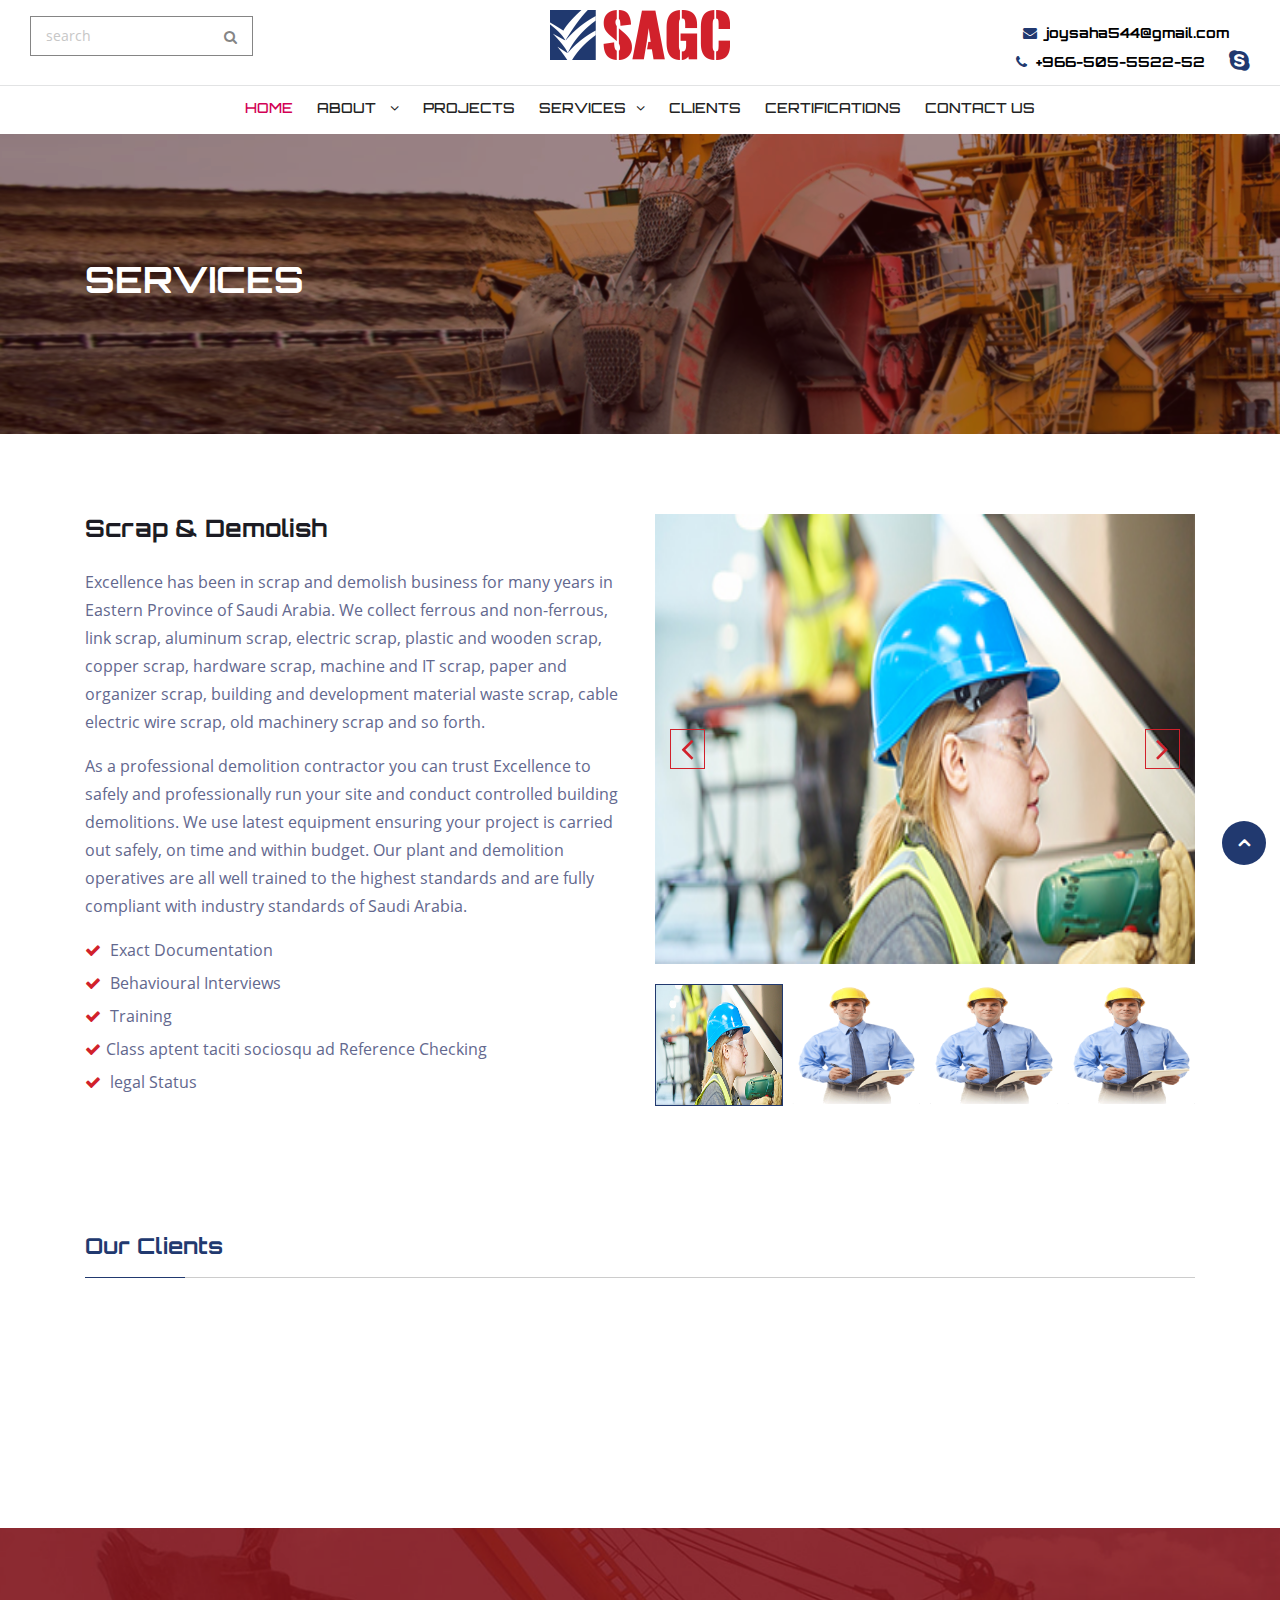
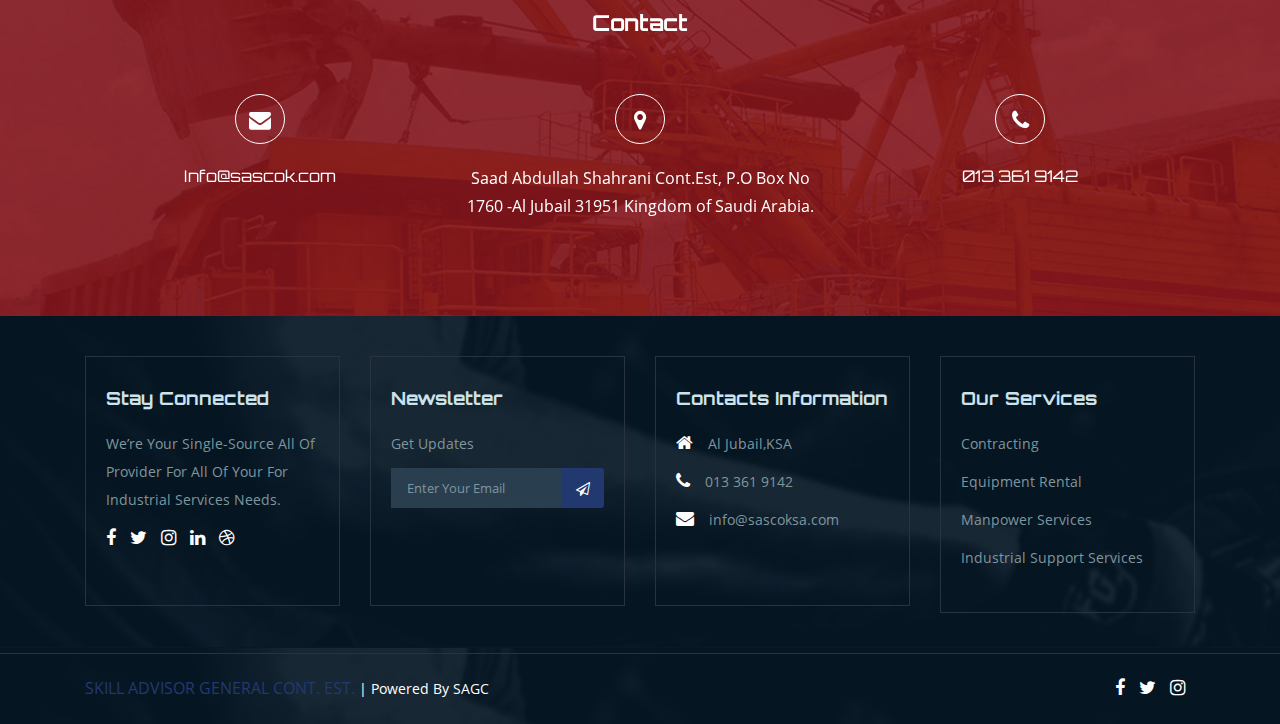
<file: scrap.html>
<!doctype html>
<html lang="en">
<head>
    <!-- Basic Page Needs ================================================== -->
    <meta charset="utf-8">

    <!-- Mobile Specific Metas ================================================== -->
    <meta http-equiv="X-UA-Compatible" content="IE=edge">
    <meta name="viewport" content="width=device-width, initial-scale=1.0, user-scalable=0">

    <!-- Site Title -->
    <title>scrap</title>

    <!-- css link ========================================================= -->

    <!-- bootstarp link =================================================== -->
    <link rel="stylesheet" type="text/css" href="assets/css/bootstrap.min.css">

    <!-- fontawesome link ==================================================== -->
    <link rel="stylesheet" type="text/css" href="assets/css/font-awesome.min.css">

    <!-- fontawesome link ==================================================== -->
    <link rel="stylesheet" type="text/css" href="assets/css/icofont.css">

    <!-- Animation ===================================-->
    <link rel="stylesheet" href="assets/css/animate.css">

    <!-- carousel =============================================-->
    <link rel="stylesheet" href="assets/css/owl.carousel.min.css">

    <!-- google fonts ============================================= -->
    <link rel="stylesheet" type="text/css" href="assets/css/fonts.css">

    <!-- custom style css convert to scss style.scss ============== -->
    <link rel="stylesheet" type="text/css" href="assets/css/style.css">

    <!--  custom style css convert to scss responsive.scss ============= -->
    <link rel="stylesheet" type="text/css" href="assets/css/responsive.css">
</head>
<body>
<!-- Header start -->
<header class="header-top">
    <div class="top-bar">
        <div class="container-fluid">
            <div class="row">
                <div class="col-lg-4 col-sm-4">
                    <div class="search-inp">
                        <input type="text" placeholder="search" class="inp">
                        <button class="search-btn"><i class="fa fa-search" aria-hidden="true"></i></button>
                    </div>
                </div><!-- end colum -->

                <div class="col-lg-4 col-sm-4">
                    <div class="top-logo text-center">
                        <a href="#">
                            <img src="assets/image/gtw-logo.png" alt="">
                        </a>
                    </div>
                </div><!-- end colum -->

                <div class="col-lg-4">
                    <div class="top-contact text-right">
                        <a class="contact-info" href="#">
                            <i class="fa fa-envelope" aria-hidden="true"></i> joysaha544@gmail.com
                        </a>
                        <a class="contact-info" href="#">
                            <i class="fa fa-phone" aria-hidden="true"></i> +966-505-5522-52
                        </a>
                        <a class="contact-info media" href="#">
                            <i class="fa fa-skype" aria-hidden="true"></i>
                        </a>

                    </div>
                </div><!-- end colum -->

            </div><!-- end row -->
        </div><!-- end container -->
    </div>
    <!-- Header start -->
    <div id="header" class="header subpage-header">
        <div class="container">
            <nav class="navbar navbar-expand-lg navbar-light">
                <button class="navbar-toggler" type="button" data-toggle="collapse" data-target="#navbarNavDropdown"
                        aria-controls="navbarNavDropdown" aria-expanded="false" aria-label="Toggle navigation">
                    <span class="navbar-toggler-icon"><i class="fa fa-bars" aria-hidden="true"></i></span>
                </button>
                <div class="collapse navbar-collapse" id="navbarNavDropdown">
                    <ul class="navbar-nav mx-auto">
                        <li class="dropdown nav-item active">
                            <a href="#" class="active">Home</a>
                        </li>

                        <li class="dropdown nav-item">
                            <a href="#" class="" data-toggle="dropdown">About <i class="fa fa-angle-down"></i></a>
                            <ul class="dropdown-menu" role="menu">
                                <li><a href="about.html">About</a></li>
                                <li><a href="admisitator.html">Administrator</a></li>
                                <li><a href="president-massage.html">President Massage</a></li>
                            </ul>
                        </li>
                        <li class="nav-item dropdown">
                            <a href="#">Projects</a>
                        </li>

                        <li class="nav-item dropdown">
                            <a href="#" class="" data-toggle="dropdown">Services<i class="fa fa-angle-down"></i></a>
                            <ul class="dropdown-menu" role="menu">
                                <li><a href="mans-power.html">Manpower Service</a></li>
                                <li><a href="rental.html">Equipment Rental</a></li>
                                <li><a href="contracting.html">Contracting</a></li>
                                <li><a href="industrial-support.html">Industrial Support Services</a></li>
                            </ul>
                        </li>

                        <li class="nav-item dropdown">
                            <a href="#">Clients</a>
                        </li>

                        <li class="nav-item">
                            <a href="#">Certifications</a>
                        </li>
                        <li class="nav-item">
                            <a href="contact.html">Contact Us</a>
                        </li>
                    </ul>
                </div>
            </nav>
        </div><!-- container end-->
    </div>
    <!-- Header end -->
</header><!-- end Header start -->

<!-- banner start-->
<section class="banner-area subpage-banner" style="background-image:url(assets/image/rantal-banner.png)">
    <div class="container">
        <div class="banner-content-wrap">
            <h1 class="banner-title wow fadeInUp" data-wow-duration="1.5s" data-wow-delay="700ms">SERVICES</h1>
        </div><!-- banner-content-wrap end -->
    </div><!-- Container end -->
    <!-- banner slice image-->
</section>
<!-- banner end-->

<section class="scrapt-section manpawe-solution">
    <div class="container">
        <div class="row">
            <div class="col-lg-6 mb-30">
                <div class="services-item">
                    <div class="media-info">
                        <h3 class="pt-0">Scrap & Demolish</h3>
                        <p>
                            Excellence has been in scrap and demolish business for many years in Eastern Province of
                            Saudi Arabia. We collect ferrous and non-ferrous, link scrap, aluminum scrap, electric
                            scrap, plastic and wooden scrap, copper scrap, hardware scrap, machine and IT scrap, paper
                            and organizer scrap, building and development material waste scrap, cable electric wire
                            scrap, old machinery scrap and so forth.
                        </p>
                        <p>
                            As a professional demolition contractor you can trust Excellence to safely and
                            professionally run your site and conduct controlled building demolitions. We use latest
                            equipment ensuring your project is carried out safely, on time and within budget. Our plant
                            and demolition operatives are all well trained to the highest standards and are fully
                            compliant with industry standards of Saudi Arabia.
                        </p>
                        <ul>
                            <li>
                                <i class="fa fa-check" aria-hidden="true"></i>
                                Exact Documentation
                            </li>
                            <li>
                                <i class="fa fa-check" aria-hidden="true"></i>
                                Behavioural Interviews
                            </li>
                            <li>
                                <i class="fa fa-check" aria-hidden="true"></i>
                                Training
                            </li>
                            <li><i class="fa fa-check" aria-hidden="true"></i>Class aptent taciti sociosqu ad
                                Reference Checking
                            </li>
                            <li>
                                <i class="fa fa-check" aria-hidden="true"></i>
                                legal Status
                            </li>
                        </ul>
                    </div>
                </div>
            </div>
            <div class="col-lg-6 mb-30">
                <div id="sync1" class="owl-carousel slide-items">
                    <div class="single-item">
                        <img src="assets/image/8.jpg" alt="">
                    </div>
                    <div class="single-item">
                        <img src="assets/image/worker.png" alt="">
                    </div>
                    <div class="single-item">
                        <img src="assets/image/worker.png" alt="">
                    </div>
                    <div class="single-item">
                        <img src="assets/image/worker.png" alt="">
                    </div>
                    <div class="single-item">
                        <img src="assets/image/worker.png" alt="">
                    </div>
                    <div class="single-item">
                        <img src="assets/image/worker.png" alt="">
                    </div>
                    <div class="single-item">
                        <img src="assets/image/worker.png" alt="">
                    </div>
                    <div class="single-item">
                        <img src="assets/image/worker.png" alt="">
                    </div>
                </div>

                <div id="sync2" class="owl-carousel silde-listitems">
                    <div class="single-item">
                        <img src="assets/image/8.jpg" alt="">
                    </div>
                    <div class="single-item">
                        <img src="assets/image/worker.png" alt="">
                    </div>
                    <div class="single-item">
                        <img src="assets/image/worker.png" alt="">
                    </div>
                    <div class="single-item">
                        <img src="assets/image/worker.png" alt="">
                    </div>
                    <div class="single-item">
                        <img src="assets/image/worker.png" alt="">
                    </div>
                    <div class="single-item">
                        <img src="assets/image/worker.png" alt="">
                    </div>
                    <div class="single-item">
                        <img src="assets/image/worker.png" alt="">
                    </div>
                    <div class="single-item">
                        <img src="assets/image/worker.png" alt="">
                    </div>
                </div>
            </div>
        </div>
    </div>
</section>


<!-- start client-section -->
<section class="client-section">
    <div class="container">
        <div class="row">
            <div class="col-lg-12 mx-auto section-title-content">
                <h2 class="section-title shape text-left">
                    Our Clients
                </h2>
            </div><!-- colum end-->
        </div><!-- row end-->

        <div class="clinet-info owl-carousel wow fadeInUp" data-wow-duration="1.5s" data-wow-delay="700ms"
             id="client-sliders">
            <div class="single-info">
                <img src="assets/image/sponsor-1.png" alt="">
            </div>
            <div class="single-info">
                <img src="assets/image/sponsor-2.png" alt="">
            </div>
            <div class="single-info">
                <img src="assets/image/sponsor-3.png" alt="">
            </div>
            <div class="single-info">
                <img src="assets/image/sponsor-4.png" alt="">
            </div>
            <div class="single-info">
                <img src="assets/image/sponsor-5.png" alt="">
            </div>
            <div class="single-info">
                <img src="assets/image/sponsor-1.png" alt="">
            </div>
            <div class="single-info">
                <img src="assets/image/sponsor-2.png" alt="">
            </div>
            <div class="single-info">
                <img src="assets/image/sponsor-3.png" alt="">
            </div>
            <div class="single-info">
                <img src="assets/image/sponsor-4.png" alt="">
            </div>
            <div class="single-info">
                <img src="assets/image/sponsor-5.png" alt="">
            </div>
        </div> <!-- sliders items end -->
    </div> <!-- Container -->
</section>
<!-- end client-section -->

<!-- start contact-section -->
<section class="contact-section" style="background-image:url(assets/image/contact-bg.png)">
    <div class="container">
        <div class="row">
            <div class="col-lg-8 mx-auto section-title-content">
                <h2 class="section-title text-center">
                    Contact
                </h2>
            </div><!-- colum end-->
        </div><!-- row end-->
        <div class="row">
            <div class="col-lg-4">
                <div class="contact-info text-center">
                    <span><i class="fa fa-envelope" aria-hidden="true"></i></span>
                    <a href="#">Info@sascok.com</a>
                </div>
            </div><!-- End colum -->
            <div class="col-lg-4">
                <div class="contact-info text-center">
                    <span> <i class="fa fa-map-marker" aria-hidden="true"></i></span>
                    <p>
                        Saad Abdullah Shahrani Cont.Est, P.O Box No
                        1760 -Al Jubail 31951 Kingdom of Saudi
                        Arabia.
                    </p>
                </div>
            </div><!-- End colum -->
            <div class="col-lg-4">
                <div class="contact-info text-center">
                    <span><i class="fa fa-phone" aria-hidden="true"></i></span>
                    <a href="#">013 361 9142</a>
                </div>
            </div><!-- End colum -->
        </div><!-- End row -->
    </div><!-- End container -->
</section>
<!-- end contact-section -->

<!-- Start footer section -->
<footer class="footer-section" style="background-image:url(assets/image/footer-bg.png)">
    <div class="footer-content">
        <div class="container">
            <div class="row">
                <div class="col-lg-3 col-sm-6">
                    <div class="ftr-info">
                        <div class="content-title">
                            <h4 class="gtw-title">Stay Connected</h4>
                            <p>We’re Your Single-Source All Of Provider For All Of Your For Industrial Services
                                Needs.</p>
                        </div>
                        <div class="ftr-social">
                            <a href="#"><i class="fa fa-facebook" aria-hidden="true"></i></a>
                            <a href="#"><i class="fa fa-twitter" aria-hidden="true"></i></a>
                            <a href="#"><i class="fa fa-instagram" aria-hidden="true"></i></a>
                            <a href="#"><i class="fa fa-linkedin" aria-hidden="true"></i></a>
                            <a href="#"><i class="fa fa-dribbble" aria-hidden="true"></i></a>
                        </div>
                    </div>
                </div><!-- end colum -->
                <div class="col-lg-3 col-sm-6">
                    <div class="ftr-info">
                        <div class="content-title">
                            <h4 class="gtw-title">Newsletter</h4>
                            <p>Get Updates</p>
                        </div>
                        <div class="ftr-inp">
                            <input class="eminp" type="text" placeholder="Enter Your Email">
                            <button class="btn nsltr-btn">
                                <i class="fa fa-paper-plane-o" aria-hidden="true"></i>
                            </button>
                        </div>
                    </div>
                </div><!-- end colum -->
                <div class="col-lg-3 col-sm-6">
                    <div class="ftr-info">
                        <div class="content-title">
                            <h4 class="gtw-title">Contacts Information</h4>
                        </div>
                        <div class="ftr-services">
                            <p><i class="fa fa-home" aria-hidden="true"></i>Al Jubail,KSA</p>
                            <p><i class="fa fa-phone" aria-hidden="true"></i>013 361 9142</p>
                            <p><i class="fa fa-envelope" aria-hidden="true"></i>info@sascoksa.com</p>
                        </div>
                    </div>
                </div><!-- end colum -->
                <div class="col-lg-3 col-sm-6">
                    <div class="ftr-info">
                        <div class="content-title">
                            <h4 class="gtw-title">Our Services</h4>
                        </div>
                        <div class="srvs-info">
                            <p>Contracting</p>
                            <p>Equipment Rental</p>
                            <p>Manpower Services</p>
                            <p>Industrial Support Services</p>
                        </div>
                    </div>
                </div><!-- end colum -->
            </div><!-- end row -->
        </div><!-- end container -->
    </div><!-- end footer-content -->
    <div class="container">
        <div class="row">
            <div class="col-lg-12">
                <div class="copyrightsagc d-flex justify-content-between">
                    <div class="copy-text">
                        <p><span>SKILL ADVISOR GENERAL CONT. EST.</span> | Powered By SAGC</p>
                    </div>
                    <div class="ftr-social">
                        <a href="#"><i class="fa fa-facebook" aria-hidden="true"></i></a>
                        <a href="#"><i class="fa fa-twitter" aria-hidden="true"></i></a>
                        <a href="#"><i class="fa fa-instagram" aria-hidden="true"></i></a>
                    </div>
                </div><!-- end copyright -->
            </div><!-- end colum -->
        </div><!-- end row -->
    </div><!-- end container -->
    <div class="BackTo">
        <a href="#" class="fa fa-angle-up" aria-hidden="true"></a>
    </div>
</footer><!-- end footer-section -->
<!-- End footer section -->

<!-- Javascript Files ============================================== -->

<!-- initialize jQuery Library -->
<script src="assets/js/jquery.js"></script>

<script src="assets/js/popper.min.js"></script>

<!-- Bootstrap jQuery -->
<script src="assets/js/bootstrap.min.js"></script>

<!-- carousel jQuery -->
<script src="assets/js/owl.carousel.min.js"></script>

<!-- Waypoints -->
<script src="assets/js/wow.min.js"></script>

<!-- Template custom -->
<script src="assets/js/main.js"></script>
</body>
</html>
</file>
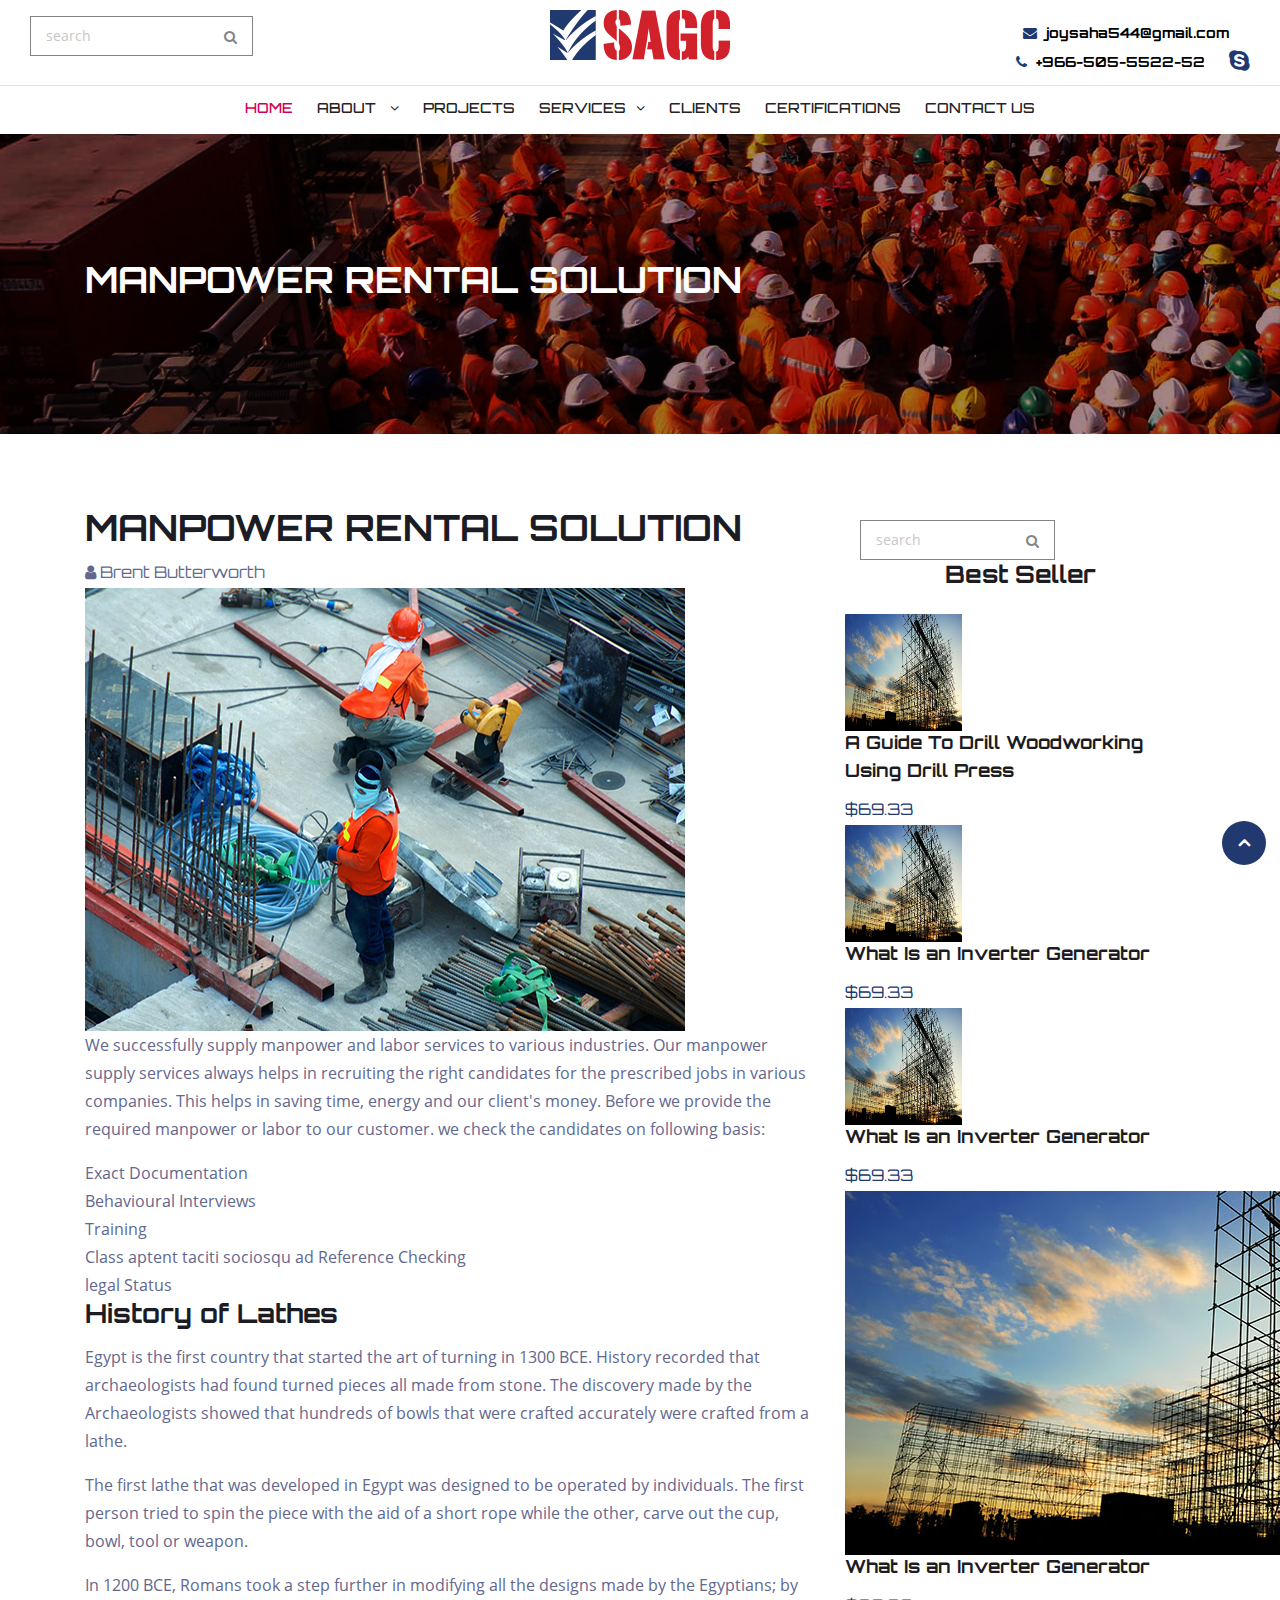
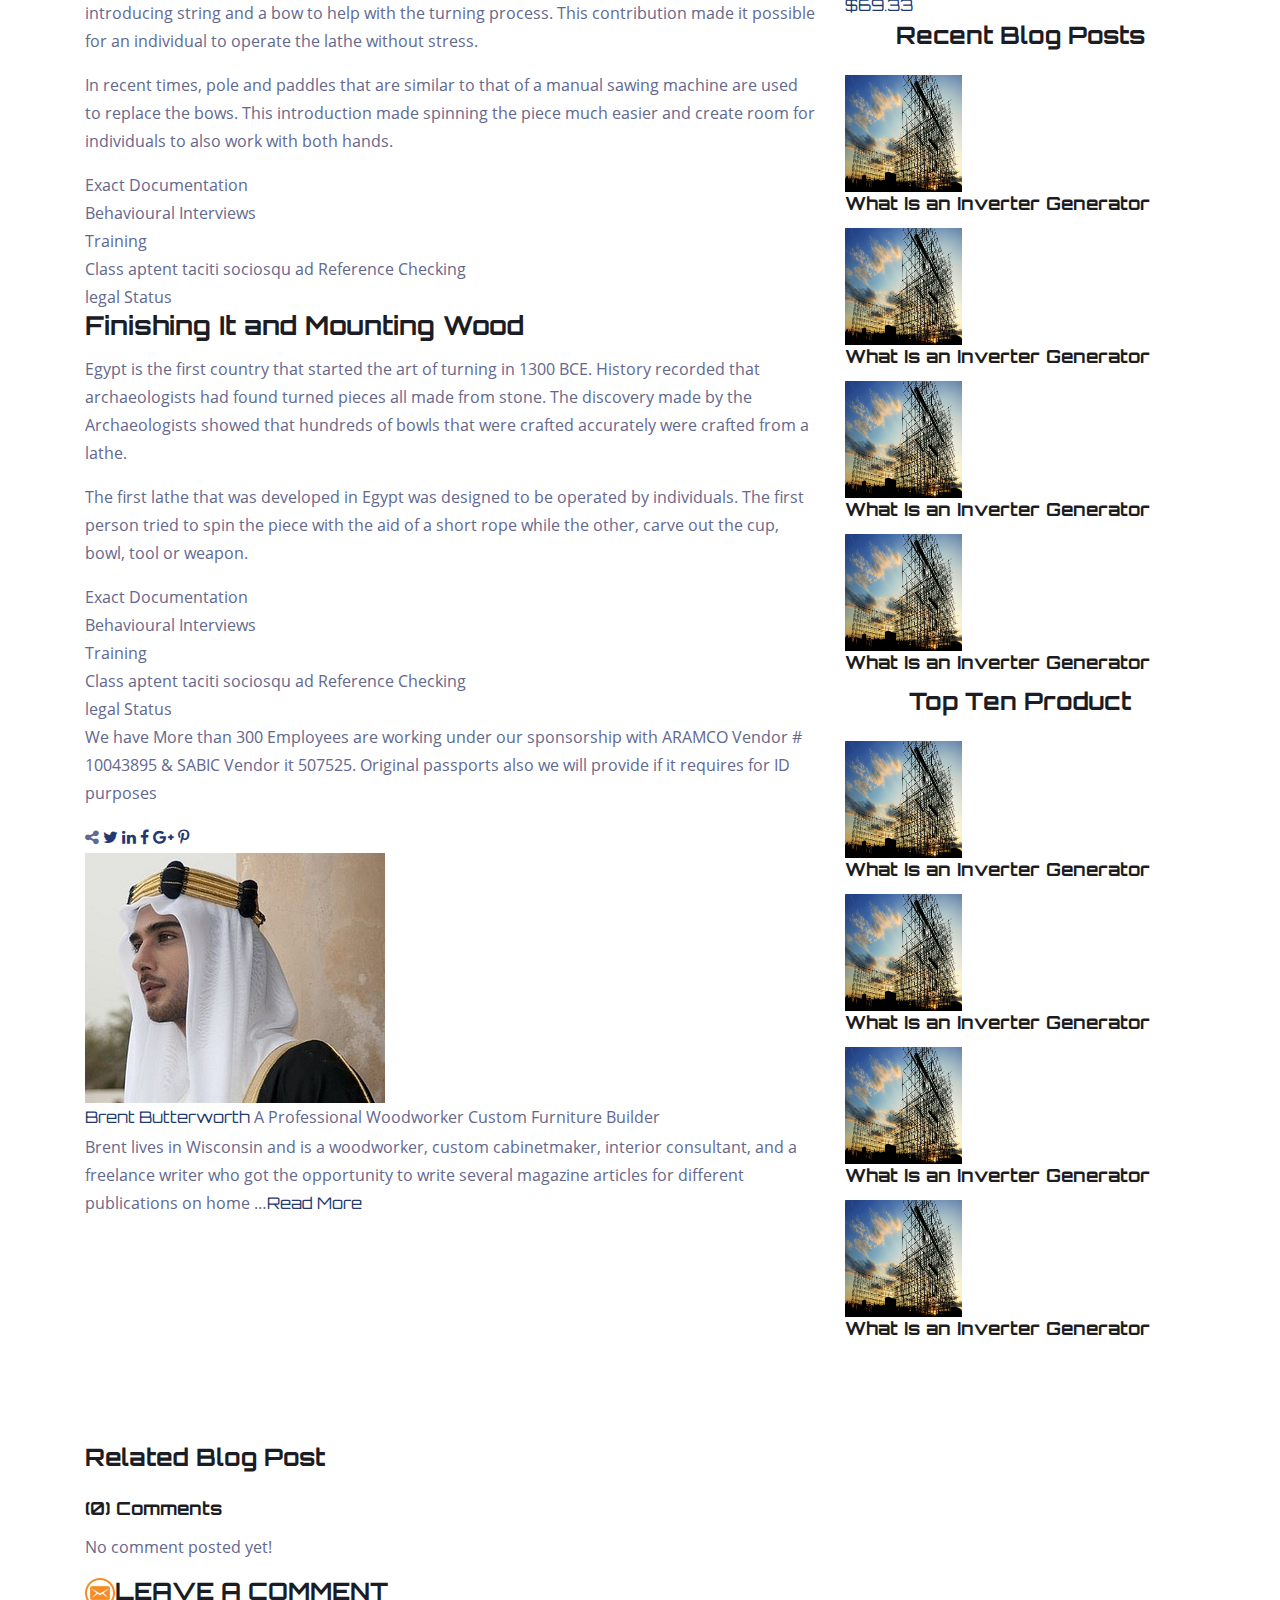
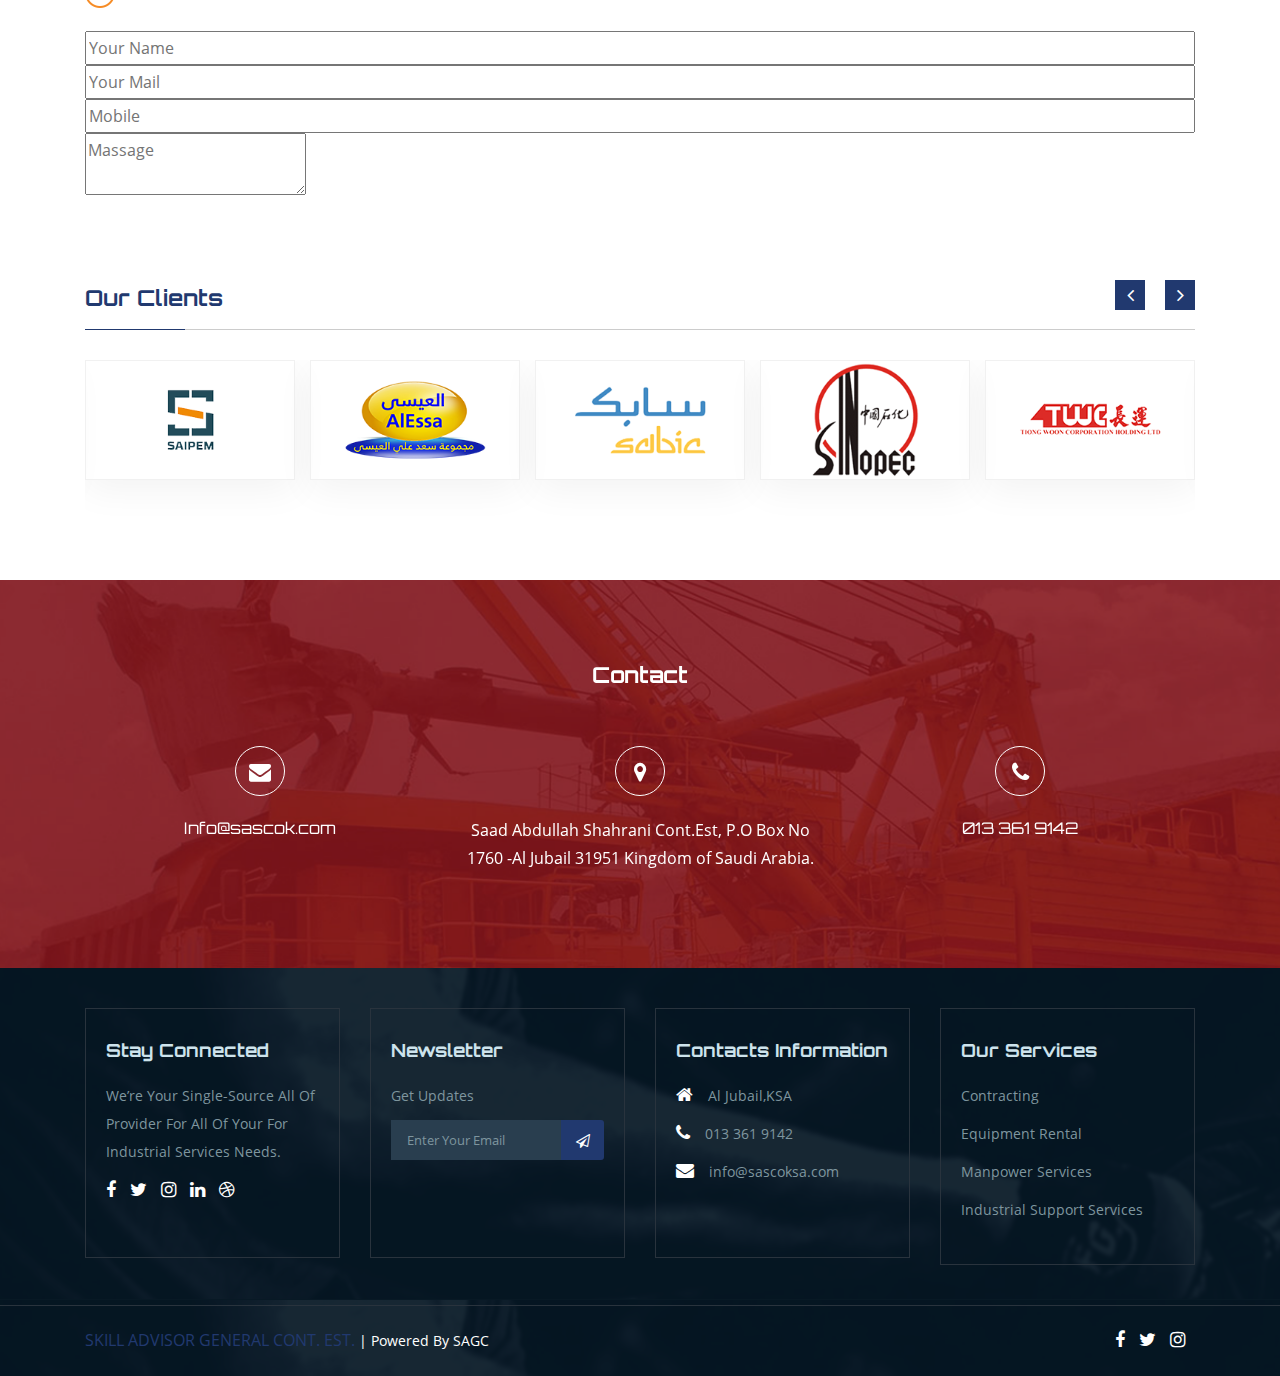
<file: single.html>
<!doctype html>
<html lang="en">
<head>
    <!-- Basic Page Needs ================================================== -->
    <meta charset="utf-8">

    <!-- Mobile Specific Metas ================================================== -->
    <meta http-equiv="X-UA-Compatible" content="IE=edge">
    <meta name="viewport" content="width=device-width, initial-scale=1.0, user-scalable=0">

    <!-- Site Title -->
    <title>Manpower</title>

    <!-- css link ========================================================= -->

    <!-- bootstarp link =================================================== -->
    <link rel="stylesheet" type="text/css" href="assets/css/bootstrap.min.css">

    <!-- fontawesome link ==================================================== -->
    <link rel="stylesheet" type="text/css" href="assets/css/font-awesome.min.css">

    <!-- Animation ===================================-->
    <link rel="stylesheet" href="assets/css/animate.css">

    <!-- carousel =============================================-->
    <link rel="stylesheet" href="assets/css/owl.carousel.min.css">

    <!-- google fonts ============================================= -->
    <link rel="stylesheet" type="text/css" href="assets/css/fonts.css">

    <!-- custom style css convert to scss style.scss ============== -->
    <link rel="stylesheet" type="text/css" href="assets/css/style.css">

    <!--  custom style css convert to scss responsive.scss ============= -->
    <link rel="stylesheet" type="text/css" href="assets/css/responsive.css">

</head>
<body>

<!-- Header start -->
<header class="header-top">
    <div class="top-bar">
        <div class="container-fluid">
            <div class="row">
                <div class="col-lg-4 col-sm-4">
                    <div class="search-inp">
                        <input type="text" placeholder="search" class="inp">
                        <button class="search-btn"><i class="fa fa-search" aria-hidden="true"></i></button>
                    </div>
                </div><!-- end colum -->

                <div class="col-lg-4 col-sm-4">
                    <div class="top-logo text-center">
                        <a href="#">
                            <img src="assets/image/gtw-logo.png" alt="">
                        </a>
                    </div>
                </div><!-- end colum -->

                <div class="col-lg-4">
                    <div class="top-contact text-right">
                        <a class="contact-info" href="#">
                            <i class="fa fa-envelope" aria-hidden="true"></i> joysaha544@gmail.com
                        </a>
                        <a class="contact-info" href="#">
                            <i class="fa fa-phone" aria-hidden="true"></i> +966-505-5522-52
                        </a>
                        <a class="contact-info media" href="#">
                            <i class="fa fa-skype" aria-hidden="true"></i>
                        </a>

                    </div>
                </div><!-- end colum -->

            </div><!-- end row -->
        </div><!-- end container -->
    </div>
    <!-- Header start -->
    <div id="header" class="header subpage-header">
        <div class="container">
            <nav class="navbar navbar-expand-lg navbar-light">
                <button class="navbar-toggler" type="button" data-toggle="collapse" data-target="#navbarNavDropdown"
                        aria-controls="navbarNavDropdown" aria-expanded="false" aria-label="Toggle navigation">
                    <span class="navbar-toggler-icon"><i class="fa fa-bars" aria-hidden="true"></i></span>
                </button>
                <div class="collapse navbar-collapse" id="navbarNavDropdown">
                    <ul class="navbar-nav mx-auto">
                        <li class="dropdown nav-item active">
                            <a href="#" class="active">Home</a>
                        </li>

                        <li class="dropdown nav-item">
                            <a href="#" class="" data-toggle="dropdown">About <i class="fa fa-angle-down"></i></a>
                            <ul class="dropdown-menu" role="menu">
                                <li><a href="about.html">About</a></li>
                                <li><a href="admisitator.html">Administrator</a></li>
                                <li><a href="president-massage.html">President Massage</a></li>
                            </ul>
                        </li>
                        <li class="nav-item dropdown">
                            <a href="#">Projects</a>
                        </li>

                        <li class="nav-item dropdown">
                            <a href="#" class="" data-toggle="dropdown">Services<i class="fa fa-angle-down"></i></a>
                            <ul class="dropdown-menu" role="menu">
                                <li><a href="mans-power.html">Manpower Service</a></li>
                                <li><a href="rental.html">Equipment Rental</a></li>
                                <li><a href="contracting.html">Contracting</a></li>
                                <li><a href="industrial-support.html">Industrial Support Services</a></li>
                            </ul>
                        </li>

                        <li class="nav-item dropdown">
                            <a href="#">Clients</a>
                        </li>

                        <li class="nav-item">
                            <a href="#">Certifications</a>
                        </li>
                        <li class="nav-item">
                            <a href="contact.html">Contact Us</a>
                        </li>
                    </ul>
                </div>
            </nav>
        </div><!-- container end-->
    </div>
    <!-- Header end -->
</header><!-- end Header start -->

<!-- banner start-->
<section class="banner-area subpage-banner" style="background-image:url(assets/image/manspower-suppoer.png)">
    <div class="container">
        <div class="banner-content-wrap">
            <h1 class="banner-title wow fadeInUp" data-wow-duration="1.5s" data-wow-delay="700ms">MANPOWER RENTAL
                SOLUTION</h1>
        </div><!-- banner-content-wrap end -->
    </div><!-- Container end -->
    <!-- banner slice image-->
</section>
<!-- banner end-->

<section class="single-section">
    <div class="container">
        <div class="sagc-single">
            <div class="row mb-60">
                <div class="col-lg-8 col-sm-8 mb-30">
                    <div class="single-conten">
                        <h1 class="pt-0">MANPOWER RENTAL SOLUTION</h1>
                        <div class="blog-meta">
                            <a> <i class="fa fa-user"></i> Brent Butterworth</a>
                        </div>
                        <div class="blog-image">
                            <img src="assets/image/working-proces-one.png" alt="">
                        </div>
                        <p>
                            We successfully supply manpower and labor services to various industries. Our manpower
                            supply services always helps in recruiting the right candidates for the prescribed jobs in
                            various companies. This helps in saving time, energy and our client's money. Before we
                            provide the required manpower or labor to our customer. we check the candidates on following
                            basis:
                        </p>
                        <ul>
                            <li>
                                Exact Documentation
                            </li>
                            <li>
                                Behavioural Interviews
                            </li>
                            <li>
                                Training
                            </li>
                            <li>
                                Class aptent taciti sociosqu ad
                                Reference Checking
                            </li>
                            <li>
                                legal Status
                            </li>
                        </ul>
                        <h2>History of Lathes</h2>
                        <p>Egypt is the first country that started the art of turning in 1300 BCE. History recorded that
                            archaeologists had found turned pieces all made from stone.
                            The discovery made by the Archaeologists showed that hundreds of bowls that were crafted
                            accurately were crafted from a lathe.
                        </p>
                        <p>The first lathe that was developed in Egypt was designed to be operated by individuals. The
                            first
                            person tried to spin the piece with the aid of a short rope while the other, carve out the
                            cup,
                            bowl, tool or weapon.
                        </p>
                        <p> In 1200 BCE, Romans took a step further in modifying all the designs made by the Egyptians;
                            by
                            introducing string and a bow to help with the turning process. This contribution made it
                            possible for an individual to operate the lathe without stress.
                        </p>
                        <p>In recent times, pole and paddles that are similar to that of a manual sawing machine are
                            used
                            to replace the bows. This introduction made spinning the piece much easier and create room
                            for
                            individuals to also work with both hands.
                        </p>
                        <ul class="disk">
                            <li>
                                Exact Documentation
                            </li>
                            <li>
                                Behavioural Interviews
                            </li>
                            <li>
                                Training
                            </li>
                            <li>
                                Class aptent taciti sociosqu ad
                                Reference Checking
                            </li>
                            <li>
                                legal Status
                            </li>
                        </ul>
                        <h2>Finishing It and Mounting Wood</h2>
                        <p>Egypt is the first country that started the art of turning in 1300 BCE. History recorded that
                            archaeologists had found turned pieces all made from stone.
                            The discovery made by the Archaeologists showed that hundreds of bowls that were crafted
                            accurately were crafted from a lathe.
                        </p>
                        <p>The first lathe that was developed in Egypt was designed to be operated by individuals. The
                            first
                            person tried to spin the piece with the aid of a short rope while the other, carve out the
                            cup,
                            bowl, tool or weapon.
                        </p>
                        <ul class="leading-zero">
                            <li>
                                Exact Documentation
                            </li>
                            <li>
                                Behavioural Interviews
                            </li>
                            <li>
                                Training
                            </li>
                            <li>
                                Class aptent taciti sociosqu ad
                                Reference Checking
                            </li>
                            <li>
                                legal Status
                            </li>
                        </ul>
                        <p>
                            We have More than 300 Employees are working under our sponsorship with ARAMCO Vendor #
                            10043895 & SABIC Vendor it 507525. Original passports also we will provide if it requires
                            for ID purposes
                        </p>
                    </div>
                    <div class="editor-chose-share">
                        <span><i class="fa fa-share-alt"></i></span>
                        <a href="" target="_blank"><i class="fa fa-twitter"></i></a>
                        <a href=""><i class="fa fa-linkedin"></i> </a>
                        <a href=""><i class="fa fa-facebook"></i> </a>
                        <a href=""><i class="fa fa-google-plus"></i> </a>
                        <a href=""><i class="fa fa-pinterest-p"></i></a>
                    </div>
                    <div class="author-content clearfix">
                        <a href="" class="autor-image">
                            <img alt=""
                                 src="assets/image/president.jpg">
                        </a>
                        <div class="author-description">
                            <div class="author-name">
                                <a href="">Brent Butterworth</a>
                                <span class="author-designation">A Professional Woodworker Custom Furniture Builder </span>
                            </div>
                            <div class="author-biodes">
                                <p>
                                    Brent lives in Wisconsin and is a woodworker,
                                    custom cabinetmaker, interior consultant, and a freelance writer who got the
                                    opportunity
                                    to write several magazine articles for different publications on home …<a href=""
                                                                                                              class="read-more">Read
                                    More</a>
                                </p>
                            </div>
                            <div class="clearfix"></div>
                        </div>
                    </div>
                </div>
                <div class="col-lg-4 col-sm-4 mb-30">
                    <div class="widget-search">
                        <div class="search-inp">
                            <input type="text" placeholder="search" class="inp">
                            <button class="search-btn"><i class="fa fa-search" aria-hidden="true"></i></button>
                        </div>
                    </div>
                    <div class="single-sitebar">
                        <div class="widget-title text-center">
                            <h3>Best Seller</h3>
                        </div>
                        <div class="wrap-sagc-widget">
                            <a href="#">
                                <img width="117" height="117"
                                     src="assets/image/scaffolding2.jpg"
                                     alt="#">
                            </a>
                            <div class="widget-wrap">
                                <a href="">
                                    <h4>A Guide To Drill Woodworking Using Drill Press</h4>
                                    <span>$69.33</span>
                                </a>
                            </div>
                        </div>
                        <div class="wrap-sagc-widget">
                            <a href="#">
                                <img width="117" height="117"
                                     src="assets/image/scaffolding2.jpg"
                                     alt="#">
                            </a>
                            <div class="widget-wrap">
                                <a href="">
                                    <h4>What Is an Inverter Generator</h4>
                                    <span>$69.33</span>
                                </a>
                            </div>
                        </div>
                        <div class="wrap-sagc-widget">
                            <a href="#">
                                <img width="117" height="117"
                                     src="assets/image/scaffolding2.jpg"
                                     alt="#">
                            </a>
                            <div class="widget-wrap">
                                <a href="">
                                    <h4>What Is an Inverter Generator</h4>
                                    <span>$69.33</span>
                                </a>
                            </div>
                        </div>
                        <div class="wrap-sagc-widget">
                            <a href="#">
                                <img src="assets/image/scaffolding2.jpg"
                                     alt="#">
                            </a>
                            <div class="widget-wrap">
                                <a href="">
                                    <h4>What Is an Inverter Generator</h4>
                                    <span>$69.33</span>
                                </a>
                            </div>
                        </div>
                    </div>
                    <div class="single-sitebar">
                        <div class="widget-title text-center">
                            <h3>Recent Blog Posts</h3>
                        </div>
                        <div class="wrap-sagc-widget">
                            <a href="#">
                                <img width="117" height="117"
                                     src="assets/image/scaffolding2.jpg"
                                     alt="#">
                            </a>
                            <div class="widget-wrap">
                                <a href="">
                                    <h4>What Is an Inverter Generator</h4>
                                </a>
                            </div>
                        </div>
                        <div class="wrap-sagc-widget">
                            <a href="#">
                                <img width="117" height="117"
                                     src="assets/image/scaffolding2.jpg"
                                     alt="#">
                            </a>
                            <div class="widget-wrap">
                                <a href="">
                                    <h4>What Is an Inverter Generator</h4>
                                </a>
                            </div>
                        </div>
                        <div class="wrap-sagc-widget">
                            <a href="#">
                                <img width="117" height="117"
                                     src="assets/image/scaffolding2.jpg"
                                     alt="#">
                            </a>
                            <div class="widget-wrap">
                                <a href="">
                                    <h4>What Is an Inverter Generator</h4>
                                </a>
                            </div>
                        </div>
                        <div class="wrap-sagc-widget">
                            <a href="#">
                                <img width="117" height="117"
                                     src="assets/image/scaffolding2.jpg"
                                     alt="#">
                            </a>
                            <div class="widget-wrap">
                                <a href="">
                                    <h4>What Is an Inverter Generator</h4>
                                </a>
                            </div>
                        </div>
                    </div>
                    <div class="single-sitebar">
                        <div class="widget-title text-center">
                            <h3>Top Ten Product</h3>
                        </div>
                        <div class="wrap-sagc-widget">
                            <a href="#">
                                <img width="117" height="117"
                                     src="assets/image/scaffolding2.jpg"
                                     alt="#">
                            </a>
                            <div class="widget-wrap">
                                <a href="">
                                    <h4>What Is an Inverter Generator</h4>
                                </a>
                            </div>
                        </div>
                        <div class="wrap-sagc-widget">
                            <a href="#">
                                <img width="117" height="117"
                                     src="assets/image/scaffolding2.jpg"
                                     alt="#">
                            </a>
                            <div class="widget-wrap">
                                <a href="">
                                    <h4>What Is an Inverter Generator</h4>
                                </a>
                            </div>
                        </div>
                        <div class="wrap-sagc-widget">
                            <a href="#">
                                <img width="117" height="117"
                                     src="assets/image/scaffolding2.jpg"
                                     alt="#">
                            </a>
                            <div class="widget-wrap">
                                <a href="">
                                    <h4>What Is an Inverter Generator</h4>
                                </a>
                            </div>
                        </div>
                        <div class="wrap-sagc-widget">
                            <a href="#">
                                <img width="117" height="117"
                                     src="assets/image/scaffolding2.jpg"
                                     alt="#">
                            </a>
                            <div class="widget-wrap">
                                <a href="">
                                    <h4>What Is an Inverter Generator</h4>
                                </a>
                            </div>
                        </div>
                    </div>
                </div>
            </div>
            <div class="row">
                <div class="col-lg-12">
                    <div class="related-title">
                        <h3>Related Blog Post</h3>
                    </div>
                    <div class="realated-slider owl-carousel">
                        <div class="sigle-item text-left">
                            <div class="item-image">
                                <img src="assets/image/mission.jpg" alt="">
                            </div>
                            <h3 class="sm-title">
                                <a href="">How to Make a Dowel Jig: 6 Easy Steps with Necessary Tools & Safety Tips</a>
                            </h3>
                            <p><i class="fa fa-user"></i> Brent Butterworth</p>
                            <p class="mb-0">
                                Lorem ipsum dolor sit amet, consectetur adipisicing elit, sed do eiusmod tempor
                                incididunt ut labore et dolore magna aliqua. Ut enim ad minim venia
                            </p>
                            <div class="slider-bnt">
                                <a href="" class="btn">Read More</a>
                            </div>

                        </div>
                        <div class="sigle-item text-left">
                            <div class="item-image">
                                <img src="assets/image/mission.jpg" alt="">
                            </div>
                            <h3 class="sm-title">
                                <a href="">How to Make a Dowel Jig: 6 Easy Steps with Necessary Tools & Safety Tips</a>
                            </h3>
                            <p><i class="fa fa-user"></i> Brent Butterworth</p>
                            <p>
                                Lorem ipsum dolor sit amet, consectetur adipisicing elit, sed do eiusmod tempor
                                incididunt ut labore et dolore magna aliqua. Ut enim ad minim venia
                                <a href="" class="read-more">Read More</a>
                            </p>

                        </div>
                        <div class="sigle-item text-left">
                            <div class="item-image">
                                <img src="assets/image/mission.jpg" alt="">
                            </div>
                            <h3 class="sm-title">
                                <a href="">How to Make a Dowel Jig: 6 Easy Steps with Necessary Tools & Safety Tips</a>
                            </h3>
                            <p><i class="fa fa-user"></i> Brent Butterworth</p>
                            <p>
                                Lorem ipsum dolor sit amet, consectetur adipisicing elit, sed do eiusmod tempor
                                incididunt ut labore et dolore magna aliqua. Ut enim ad minim venia
                                <a href="" class="read-more">Read More</a>
                            </p>

                        </div>
                        <div class="sigle-item text-left">
                            <div class="item-image">
                                <img src="assets/image/mission.jpg" alt="">
                            </div>
                            <h3 class="sm-title">
                                <a href="">How to Make a Dowel Jig: 6 Easy Steps with Necessary Tools & Safety Tips</a>
                            </h3>
                            <p><i class="fa fa-user"></i> Brent Butterworth</p>
                            <p>
                                Lorem ipsum dolor sit amet, consectetur adipisicing elit, sed do eiusmod tempor
                                incididunt ut labore et dolore magna aliqua. Ut enim ad minim venia
                                <a href="" class="read-more">Read More</a>
                            </p>

                        </div>
                        <div class="sigle-item text-left">
                            <div class="item-image">
                                <img src="assets/image/mission.jpg" alt="">
                            </div>
                            <h3 class="sm-title">
                                <a href="">How to Make a Dowel Jig: 6 Easy Steps with Necessary Tools & Safety Tips</a>
                            </h3>
                            <p><i class="fa fa-user"></i> Brent Butterworth</p>
                            <p>
                                Lorem ipsum dolor sit amet, consectetur adipisicing elit, sed do eiusmod tempor
                                incididunt ut labore et dolore magna aliqua. Ut enim ad minim venia
                                <a href="" class="read-more">Read More</a>
                            </p>

                        </div>
                        <div class="sigle-item text-left">
                            <div class="item-image">
                                <img src="assets/image/mission.jpg" alt="">
                            </div>
                            <h3 class="sm-title">
                                <a href="">How to Make a Dowel Jig: 6 Easy Steps with Necessary Tools & Safety Tips</a>
                            </h3>
                            <p><i class="fa fa-user"></i> Brent Butterworth</p>
                            <p>
                                Lorem ipsum dolor sit amet, consectetur adipisicing elit, sed do eiusmod tempor
                                incididunt ut labore et dolore magna aliqua. Ut enim ad minim venia
                                <a href="" class="read-more">Read More</a>
                            </p>

                        </div>
                    </div>
                </div>
            </div>
        </div>

        <div class="row">
            <div class="col-lg-12">
                <div class="contract-from">
                    <h4>(0) Comments</h4>
                    <p>No comment posted yet!</p>
                    <h3 class="contract-title"><img src="assets/image/contact-title-icon.png">LEAVE A COMMENT</h3>
                    <form>
                        <div class="contract-from-group">
                            <input type="text" class="inp-from" placeholder="Your Name">
                        </div>
                        <div class="contract-from-group">
                            <input type="text" class="inp-from" placeholder="Your Mail">
                        </div>
                        <div class="contract-from-group">
                            <input type="text" class="inp-from" placeholder="Mobile">
                        </div>
                        <div class="contract-from-group">
                            <textarea class="inp-from txt-box" placeholder="Massage"></textarea>
                        </div>
                    </form>
                </div>
            </div>
        </div>

    </div>
</section>

<!-- start client-section -->
<section class="client-section">
    <div class="container">
        <div class="row">
            <div class="col-lg-12 mx-auto section-title-content">
                <h2 class="section-title shape text-left">
                    Our Clients
                </h2>
            </div><!-- colum end-->
        </div><!-- row end-->

        <div class="clinet-info owl-carousel" id="client-sliders">
            <div class="single-info">
                <img src="assets/image/sponsor-1.png" alt="">
            </div>
            <div class="single-info">
                <img src="assets/image/sponsor-2.png" alt="">
            </div>
            <div class="single-info">
                <img src="assets/image/sponsor-3.png" alt="">
            </div>
            <div class="single-info">
                <img src="assets/image/sponsor-4.png" alt="">
            </div>
            <div class="single-info">
                <img src="assets/image/sponsor-5.png" alt="">
            </div>
            <div class="single-info">
                <img src="assets/image/sponsor-1.png" alt="">
            </div>
            <div class="single-info">
                <img src="assets/image/sponsor-2.png" alt="">
            </div>
            <div class="single-info">
                <img src="assets/image/sponsor-3.png" alt="">
            </div>
            <div class="single-info">
                <img src="assets/image/sponsor-4.png" alt="">
            </div>
            <div class="single-info">
                <img src="assets/image/sponsor-5.png" alt="">
            </div>
        </div> <!-- sliders items end -->
    </div> <!-- Container -->
</section>
<!-- end client-section -->

<!-- start contact-section -->
<section class="contact-section" style="background-image:url(assets/image/contact-bg.png)">
    <div class="container">
        <div class="row">
            <div class="col-lg-8 mx-auto section-title-content">
                <h2 class="section-title text-center">
                    Contact
                </h2>
            </div><!-- colum end-->
        </div><!-- row end-->
        <div class="row">
            <div class="col-lg-4">
                <div class="contact-info text-center">
                    <span><i class="fa fa-envelope" aria-hidden="true"></i></span>
                    <a href="#">Info@sascok.com</a>
                </div>
            </div><!-- End colum -->
            <div class="col-lg-4">
                <div class="contact-info text-center">
                    <span> <i class="fa fa-map-marker" aria-hidden="true"></i></span>
                    <p>
                        Saad Abdullah Shahrani Cont.Est, P.O Box No
                        1760 -Al Jubail 31951 Kingdom of Saudi
                        Arabia.
                    </p>
                </div>
            </div><!-- End colum -->
            <div class="col-lg-4">
                <div class="contact-info text-center">
                    <span><i class="fa fa-phone" aria-hidden="true"></i></span>
                    <a href="#">013 361 9142</a>
                </div>
            </div><!-- End colum -->
        </div><!-- End row -->
    </div><!-- End container -->
</section>
<!-- end contact-section -->

<!-- Start footer section -->
<footer class="footer-section" style="background-image:url(assets/image/footer-bg.png)">
    <div class="footer-content">
        <div class="container">
            <div class="row">
                <div class="col-lg-3 col-sm-6">
                    <div class="ftr-info">
                        <div class="content-title">
                            <h4 class="gtw-title">Stay Connected</h4>
                            <p>We’re Your Single-Source All Of Provider For All Of Your For Industrial Services
                                Needs.</p>
                        </div>
                        <div class="ftr-social">
                            <a href="#"><i class="fa fa-facebook" aria-hidden="true"></i></a>
                            <a href="#"><i class="fa fa-twitter" aria-hidden="true"></i></a>
                            <a href="#"><i class="fa fa-instagram" aria-hidden="true"></i></a>
                            <a href="#"><i class="fa fa-linkedin" aria-hidden="true"></i></a>
                            <a href="#"><i class="fa fa-dribbble" aria-hidden="true"></i></a>
                        </div>
                    </div>
                </div><!-- end colum -->
                <div class="col-lg-3 col-sm-6">
                    <div class="ftr-info">
                        <div class="content-title">
                            <h4 class="gtw-title">Newsletter</h4>
                            <p>Get Updates</p>
                        </div>
                        <div class="ftr-inp">
                            <input class="eminp" type="text" placeholder="Enter Your Email">
                            <button class="btn nsltr-btn">
                                <i class="fa fa-paper-plane-o" aria-hidden="true"></i>
                            </button>
                        </div>
                    </div>
                </div><!-- end colum -->
                <div class="col-lg-3 col-sm-6">
                    <div class="ftr-info">
                        <div class="content-title">
                            <h4 class="gtw-title">Contacts Information</h4>
                        </div>
                        <div class="ftr-services">
                            <p><i class="fa fa-home" aria-hidden="true"></i>Al Jubail,KSA</p>
                            <p><i class="fa fa-phone" aria-hidden="true"></i>013 361 9142</p>
                            <p><i class="fa fa-envelope" aria-hidden="true"></i>info@sascoksa.com</p>
                        </div>
                    </div>
                </div><!-- end colum -->
                <div class="col-lg-3 col-sm-6">
                    <div class="ftr-info">
                        <div class="content-title">
                            <h4 class="gtw-title">Our Services</h4>
                        </div>
                        <div class="srvs-info">
                            <p>Contracting</p>
                            <p>Equipment Rental</p>
                            <p>Manpower Services</p>
                            <p>Industrial Support Services</p>
                        </div>
                    </div>
                </div><!-- end colum -->
            </div><!-- end row -->
        </div><!-- end container -->
    </div><!-- end footer-content -->
    <div class="container">
        <div class="row">
            <div class="col-lg-12">
                <div class="copyrightsagc d-flex justify-content-between">
                    <div class="copy-text">
                        <p><span>SKILL ADVISOR GENERAL CONT. EST.</span> | Powered By SAGC</p>
                    </div>
                    <div class="ftr-social">
                        <a href="#"><i class="fa fa-facebook" aria-hidden="true"></i></a>
                        <a href="#"><i class="fa fa-twitter" aria-hidden="true"></i></a>
                        <a href="#"><i class="fa fa-instagram" aria-hidden="true"></i></a>
                    </div>
                </div><!-- end copyright -->
            </div><!-- end colum -->
        </div><!-- end row -->
    </div><!-- end container -->
    <div class="BackTo">
        <a href="#" class="fa fa-angle-up" aria-hidden="true"></a>
    </div>
</footer><!-- end footer-section -->
<!-- End footer section -->

<!-- Javascript Files ============================================== -->

<!-- initialize jQuery Library -->
<script src="assets/js/jquery.js"></script>

<script src="assets/js/popper.min.js"></script>

<!-- Bootstrap jQuery -->
<script src="assets/js/bootstrap.min.js"></script>

<!-- carousel jQuery -->
<script src="assets/js/owl.carousel.min.js"></script>

<!-- Waypoints -->
<script src="assets/js/wow.min.js"></script>

<!-- Template custom -->
<script src="assets/js/main.js"></script>
</body>
</html>
</file>
<file: assets/css/fonts.css>
/* Orbitron */
@font-face {
  font-family: 'Orbitron';
  src: url("../fonts/googlefont/orbition/Orbitron-Regular.eot");
  src: url("../fonts/googlefont/orbition/Orbitron-Regular.eot?#iefix") format("embedded-opentype"), url("../fonts/googlefont/orbition/Orbitron-Regular.woff2") format("woff2"), url("../fonts/googlefont/orbition/Orbitron-Regular.woff") format("woff"), url("../fonts/googlefont/orbition/Orbitron-Regular.ttf") format("truetype"), url("../fonts/googlefont/orbition/Orbitron-Regular.svg#Orbitron-Regular") format("svg");
  font-weight: normal;
  font-style: normal; }

@font-face {
  font-family: 'Orbitron';
  src: url("../fonts/googlefont/orbition/Orbitron-Bold.eot");
  src: url("../fonts/googlefont/orbition/Orbitron-Bold.eot?#iefix") format("embedded-opentype"), url("../fonts/googlefont/orbition/Orbitron-Bold.woff2") format("woff2"), url("../fonts/googlefont/orbition/Orbitron-Bold.woff") format("woff"), url("../fonts/googlefont/orbition/Orbitron-Bold.ttf") format("truetype"), url("../fonts/googlefont/orbition/Orbitron-Bold.svg#Orbitron-Bold") format("svg");
  font-weight: bold;
  font-style: normal; }

@font-face {
  font-family: 'Orbitron';
  src: url("../fonts/googlefont/orbition/Orbitron-Medium.eot");
  src: url("../fonts/googlefont/orbition/Orbitron-Medium.eot?#iefix") format("embedded-opentype"), url("../fonts/googlefont/orbition/Orbitron-Medium.woff2") format("woff2"), url("../fonts/googlefont/orbition/Orbitron-Medium.woff") format("woff"), url("../fonts/googlefont/orbition/Orbitron-Medium.ttf") format("truetype"), url("../fonts/googlefont/orbition/Orbitron-Medium.svg#Orbitron-Medium") format("svg");
  font-weight: 500;
  font-style: normal; }

/* open sans */
@font-face {
  font-family: 'Open Sans';
  src: url("../fonts/googlefont/opensans/OpenSans-SemiBold.eot");
  src: url("../fonts/googlefont/opensans/OpenSans-SemiBold.eot?#iefix") format("embedded-opentype"), url("../fonts/googlefont/opensans/OpenSans-SemiBold.woff2") format("woff2"), url("../fonts/googlefont/opensans/OpenSans-SemiBold.woff") format("woff"), url("../fonts/googlefont/opensans/OpenSans-SemiBold.ttf") format("truetype"), url("../fonts/googlefont/opensans/OpenSans-SemiBold.svg#OpenSans-SemiBold") format("svg");
  font-weight: 600;
  font-style: normal; }

@font-face {
  font-family: 'Open Sans';
  src: url("../fonts/googlefont/opensans/OpenSans-Regular.eot");
  src: url("../fonts/googlefont/opensans/OpenSans-Regular.eot?#iefix") format("embedded-opentype"), url("../fonts/googlefont/opensans/OpenSans-Regular.woff2") format("woff2"), url("../fonts/googlefont/opensans/OpenSans-Regular.woff") format("woff"), url("../fonts/googlefont/opensans/OpenSans-Regular.ttf") format("truetype"), url("../fonts/googlefont/opensans/OpenSans-Regular.svg#OpenSans-Regular") format("svg");
  font-weight: normal;
  font-style: normal; }

@font-face {
  font-family: 'Open Sans';
  src: url("../fonts/googlefont/opensans/OpenSans-Bold.eot");
  src: url("../fonts/googlefont/opensans/OpenSans-Bold.eot?#iefix") format("embedded-opentype"), url("../fonts/googlefont/opensans/OpenSans-Bold.woff2") format("woff2"), url("../fonts/googlefont/opensans/OpenSans-Bold.woff") format("woff"), url("../fonts/googlefont/opensans/OpenSans-Bold.ttf") format("truetype"), url("../fonts/googlefont/opensans/OpenSans-Bold.svg#OpenSans-Bold") format("svg");
  font-weight: bold;
  font-style: normal; }
</file>
<file: assets/css/style.css>
/*
	Template Name: Constraction
	Author: Getweb Inc
	Author URI: getwebinc.com
	Description: getweb
    Version: 1.0

=====================
   table of content
===================
1.   Typography
2.   Global Styles
3.   header nav
4.   hero area
*/
/*
	Template Name:
	Author:
	Author URI:
	Description:
	Version: 1.0
*/
/* Table of Content
==================================================
1.	Typography
2.  Global Styles (body, link color, gap, ul, section-title, overlay etc)
3.  Header area
4.	Banner area

*/
/* Typography
================================================== */
body, blockquote,
p {
  font-family: "Open Sans", sans-serif;
  line-height: 28px;
  font-size: 16px;
  color: #63688e; }

h1,
h2,
h3,
h4,
h5,
h6 {
  color: #1c1c24;
  font-family: "Orbitron", sans-serif; }

h1, h2 {
  font-family: "Orbitron", sans-serif; }

h1 {
  font-size: 36px;
  line-height: 36px;
  font-weight: 700; }

h2 {
  font-size: 26px;
  line-height: 36px;
  font-weight: 600; }

h3 {
  font-size: 24px;
  margin-bottom: 20px;
  font-weight: 600;
  line-height: 34px; }

h4 {
  font-size: 18px;
  line-height: 28px;
  font-weight: 600; }

h5 {
  font-size: 14px;
  line-height: 24px; }

/* Global styles
================================================== */
html {
  overflow-x: hidden !important;
  width: 100%;
  height: 100%;
  position: relative;
  text-rendering: optimizeLegibility; }

body {
  border: 0;
  margin: 0;
  padding: 0;
  -webkit-font-smoothing: antialiased;
  -moz-osx-font-smoothing: grayscale; }

ul {
  padding: 0;
  margin: 0; }

ul li {
  list-style: none; }

a:link,
a:visited {
  text-decoration: none; }

a {
  font-family: "Orbitron", sans-serif;
  color: #21396F;
  -o-transition: all 0.4s ease;
  transition: all 0.4s ease;
  -webkit-transition: all 0.4s ease;
  -moz-transition: all 0.4s ease;
  -ms-transition: all 0.4s ease; }

a:focus {
  outline: none; }

a:hover {
  text-decoration: none;
  color: #21396F; }

.btn {
  font-size: 14px;
  font-weight: 500;
  color: #fff;
  text-transform: capitalize;
  background: #21396F;
  height: 45px;
  padding: 0 20px;
  line-height: 45px;
  border-radius: 3px;
  -webkit-border-radius: 3px;
  -ms-border-radius: 3px;
  -o-transition: all 0.4s ease;
  transition: all 0.4s ease;
  -webkit-transition: all 0.4s ease;
  -moz-transition: all 0.4s ease;
  -ms-transition: all 0.4s ease;
  outline: none;
  text-decoration: none;
  cursor: pointer; }
  .btn:focus {
    outline: none; }
  .btn:hover {
    color: #fff;
    background: #d20055;
    -webkit-box-shadow: 0px 20px 30px 0px rgba(0, 0, 0, 0.15);
    box-shadow: 0px 20px 30px 0px rgba(0, 0, 0, 0.15); }
  .btn.fill {
    background: transparent;
    padding: 0 25px;
    color: #fff;
    margin-left: 20px;
    border: 2px solid #fff; }
    .btn.fill:hover {
      background: #21396F;
      border-color: #21396F; }
  .btn.btn-round {
    border-radius: 36px;
    -webkit-border-radius: 36px;
    -ms-border-radius: 36px; }

.btn-link {
  font-size: 16px;
  font-weight: 700;
  color: #222222;
  text-decoration: none !important; }
  .btn-link i {
    margin-left: 6px;
    position: relative;
    top: 2px; }
  .btn-link:hover {
    color: #21396F; }

.section-title-content {
  margin-bottom: 30px;
  text-align: center; }
  .section-title-content .section-title,
  .section-title-content .column-title {
    font-size: 22px;
    font-weight: 700;
    color: #21396F;
    position: relative;
    padding-bottom: 15px;
    margin-bottom: 0; }
    .section-title-content .section-title span,
    .section-title-content .column-title span {
      display: block;
      display: block;
      font-size: 14px;
      font-family: "Open Sans", sans-serif;
      font-weight: 400;
      line-height: 26px;
      color: #888888;
      text-transform: uppercase;
      letter-spacing: 1.4px;
      margin-bottom: 10px;
      margin-top: -5px; }
    .section-title-content .section-title.white,
    .section-title-content .column-title.white {
      color: #fff; }
      .section-title-content .section-title.white span,
      .section-title-content .column-title.white span {
        color: #fff; }

.column-title {
  margin-bottom: 35px;
  line-height: 42px;
  text-align: left; }
  .column-title span {
    margin-top: 0; }
  .column-title:after {
    right: auto; }

.gtw-title {
  font-size: 24px; }

.sm-title {
  color: #21396F;
  font-size: 22px;
  text-transform: capitalize; }

section, .section-padding {
  padding: 80px 0; }

/* ====== input ===== */
input {
  outline: none;
  width: 100%; }

/* ====== deafult padding margin ===== */
.no-padding {
  padding: 0; }

.mt-30 {
  margin-top: 30px; }

.mt-60 {
  margin-top: 60px; }

.mb-60 {
  margin-bottom: 60px; }

.mb-30 {
  margin-bottom: 30px; }

.mb-50 {
  margin-bottom: 50px; }

.pt-0 {
  padding-top: 0; }

/*==========================
      header area
===========================*/
.sticky-header .center-navigation {
  display: block;
  margin: 0 auto;
  width: 59%; }

.sticky-header .top-contact {
  width: 20%;
  margin-top: 5px;
  display: none; }
  .sticky-header .top-contact .contact-info {
    font-size: 13px;
    color: #21396F;
    padding: 0 5px; }
    .sticky-header .top-contact .contact-info i {
      margin-right: 8px; }
    .sticky-header .top-contact .contact-info:last-of-type {
      padding-right: 0; }
      .sticky-header .top-contact .contact-info:last-of-type i {
        margin-right: 0; }

.sticky-header .navbar {
  padding: 0 !important; }

.sticky-header .search-inp {
  margin-top: 13px;
  width: 20%;
  padding-left: 0;
  display: none; }
  .sticky-header .search-inp .left-homesearch .search-btn {
    top: 0; }

.sticky-header .left-homesearch {
  width: 80%;
  position: relative; }

.sticky {
  position: fixed !important;
  left: 0;
  top: 0;
  width: 100%;
  z-index: 99;
  background: #fff;
  -webkit-box-shadow: 3px 3px 3px -3px rgba(33, 33, 33, 0.3);
  box-shadow: 3px 3px 3px -3px rgba(33, 33, 33, 0.3); }
  .sticky .homenavigation-height {
    height: 70px; }
  .sticky .navbar {
    padding: 0; }
  .sticky ul.navbar-nav > li > a {
    color: #21396F !important; }
  .sticky.fade_down_effect {
    -webkit-animation-name: fadeInDown;
    animation-name: fadeInDown;
    -webkit-animation-duration: 1s;
    animation-duration: 1s;
    -webkit-animation-fill-mode: both;
    animation-fill-mode: both;
    -webkit-animation-delay: .1s;
    animation-delay: .1s; }
  .sticky .search-inp, .sticky .top-contact {
    display: block; }

.header .navbar {
  padding: 10px 0; }
  .header .navbar .sagc-social .social-icon {
    line-height: 1; }

.header .navbar-brand {
  padding: 0; }

.header ul.navbar-nav > li > a {
  font-weight: 500;
  font-size: 14px;
  line-height: 65px;
  text-transform: uppercase;
  padding: 0 12px;
  display: block;
  z-index: 1; }
  .header ul.navbar-nav > li > a i {
    margin-left: 10px; }
  .header ul.navbar-nav > li > a:hover {
    color: #d20055; }

.header ul.navbar-nav > li a.active {
  color: #d20055; }

.header ul.navbar-nav li .dropdown-menu {
  padding: 0;
  min-width: 230px;
  margin: 0;
  border-radius: 0;
  -webkit-box-shadow: 0 3px 5px 0 rgba(0, 0, 0, 0.2);
  box-shadow: 0 3px 5px 0 rgba(0, 0, 0, 0.2);
  border: none; }
  .header ul.navbar-nav li .dropdown-menu li a {
    padding: 7px 10px;
    font-size: 14px;
    display: block;
    color: #222;
    z-index: 9;
    position: relative; }
    .header ul.navbar-nav li .dropdown-menu li a:hover {
      color: #fff; }
  .header ul.navbar-nav li .dropdown-menu li:last-child a {
    border-bottom: none; }

.header ul.navbar-nav .dropdown-submenu, .header ul.navbar-nav .dropdown-menu li {
  position: relative; }
  .header ul.navbar-nav .dropdown-submenu:after, .header ul.navbar-nav .dropdown-menu li:after {
    background: #21396F;
    position: absolute;
    content: '';
    left: 0;
    width: 0;
    height: 100%;
    visibility: hidden;
    opacity: 0;
    z-index: 1;
    top: 0;
    -o-transition: all 0.4s ease;
    transition: all 0.4s ease;
    -webkit-transition: all 0.4s ease;
    -moz-transition: all 0.4s ease;
    -ms-transition: all 0.4s ease; }
  .header ul.navbar-nav .dropdown-submenu:hover a, .header ul.navbar-nav .dropdown-submenu:hover:after, .header ul.navbar-nav .dropdown-menu li:hover a, .header ul.navbar-nav .dropdown-menu li:hover:after {
    visibility: visible;
    opacity: 1;
    width: 100%;
    color: #fff; }

.header ul.navbar-nav .dropdown-submenu > .dropdown-menu {
  left: 100%;
  top: 0;
  -webkit-box-shadow: unset;
  box-shadow: unset; }
  .header ul.navbar-nav .dropdown-submenu > .dropdown-menu a {
    display: block;
    color: #222 !important; }
    .header ul.navbar-nav .dropdown-submenu > .dropdown-menu a:hover {
      color: #ffff !important; }

.header ul.navbar-nav .dropdown-submenu:hover > .dropdown-menu, .header ul.navbar-nav .dropdown-submenu:focus a:focus + .dropdown-menu {
  display: block; }

.header ul.navbar-nav .dropdown-submenu i {
  float: right;
  -webkit-transform: rotate(-90deg);
  -moz-transform: rotate(-90deg);
  position: relative;
  top: 7px; }

.header ul.navbar-nav .dropdown-submenu:hover > .dropdown-menu, .header ul.navbar-nav .dropdown-submenu > a:focus + .dropdown-menu {
  display: block; }

.header.header-transparent {
  position: absolute;
  width: 100%;
  left: 0;
  top: 0;
  z-index: 2;
  height: auto; }
  .header.header-transparent .navbar-brand {
    padding: 0; }
    .header.header-transparent .navbar-brand img {
      vertical-align: top; }
  .header.header-transparent ul.navbar-nav {
    position: relative;
    top: 5px; }
    .header.header-transparent ul.navbar-nav > li > a {
      color: #fff;
      line-height: 65px; }
      .header.header-transparent ul.navbar-nav > li > a:hover {
        color: #d20055; }
  .header.header-transparent.nav-border {
    border-bottom: 1px solid #363d8a;
    padding: 10px 0; }
    .header.header-transparent.nav-border .navbar {
      padding: 0px 0; }
    .header.header-transparent.nav-border ul.navbar-nav > li.header-ticket .ticket-btn {
      background: #3a6af0; }

.top-contact, .sagc-social {
  position: relative; }
  .top-contact .contact-info, .top-contact .social-icon, .sagc-social .contact-info, .sagc-social .social-icon {
    font-weight: 700;
    font-size: 14px;
    padding: 0 10px;
    color: #fff;
    line-height: 65px;
    display: inline-block; }
  .top-contact .contact-info.media, .sagc-social .contact-info.media {
    font-size: 24px;
    line-height: 1;
    color: #00aff0;
    position: relative;
    top: 2px; }

@media (min-width: 991px) {
  .header ul.navbar-nav li:hover > .dropdown-menu {
    display: block;
    border: none; } }

/*==========================
      hero area
===========================*/
.banner-area {
  padding: 0; }

.banner-item {
  min-height: 650px;
  color: #fff;
  background-repeat: no-repeat;
  background-size: cover;
  background-position: center center;
  -webkit-backface-visibility: hidden;
  position: relative; }
  .banner-item:before {
    background-color: rgba(0, 0, 0, 0.4);
    position: absolute;
    left: 0;
    top: 0;
    width: 100%;
    height: 100%;
    content: ''; }
  .banner-item .banner-content-wrap {
    padding: 200px 0 152px;
    z-index: 1;
    position: relative; }
    .banner-item .banner-content-wrap .banner-title {
      font-size: 50px;
      font-weight: 700;
      color: #fff;
      text-transform: capitalize;
      line-height: 60px;
      margin-bottom: 30px; }
    .banner-item .banner-content-wrap .banner-info {
      font-size: 18px;
      font-weight: normal;
      line-height: 24px;
      margin-bottom: 10px;
      color: #fff; }
    .banner-item .banner-content-wrap p {
      color: #fff;
      margin-bottom: 40px;
      font-family: "Open Sans", sans-serif; }
    .banner-item .banner-content-wrap .banner-btn .btn {
      font-size: 16px;
      font-weight: 600;
      height: 55px;
      line-height: 55px;
      padding: 0 25px;
      background-color: #21396F; }
      .banner-item .banner-content-wrap .banner-btn .btn.fill {
        padding: 0 15px; }
      .banner-item .banner-content-wrap .banner-btn .btn:first-of-type {
        margin-right: 15px; }
      .banner-item .banner-content-wrap .banner-btn .btn:hover {
        background-color: transparent;
        border: 1px solid #21396F; }
    .banner-item .banner-content-wrap .banner-btn .bg-transparent {
      background-color: transparent;
      border: 1px solid #21396F; }
      .banner-item .banner-content-wrap .banner-btn .bg-transparent:hover {
        background-color: #21396F !important; }

.banner-img img {
  max-width: 100%; }

/* services */
.skill-advisor {
  padding: 80px 0; }
  .skill-advisor .services-items .services-details .icon-img {
    background: #21396F;
    border: 1px solid #21396F;
    margin: auto;
    height: 80px;
    width: 80px;
    -webkit-box-align: center !important;
    -ms-flex-align: center !important;
    align-items: center !important;
    display: -webkit-box;
    display: -ms-flexbox;
    display: flex;
    -webkit-box-pack: center;
    -ms-flex-pack: center;
    justify-content: center;
    -o-transition: all 0.3s ease-in-out 0.4s ease;
    transition: all 0.3s ease-in-out 0.4s ease;
    -webkit-transition: all 0.3s ease-in-out 0.4s ease;
    -moz-transition: all 0.3s ease-in-out 0.4s ease;
    -ms-transition: all 0.3s ease-in-out 0.4s ease;
    border-radius: 50%;
    -webkit-border-radius: 50%;
    -ms-border-radius: 50%;
    margin-bottom: 25px;
    -webkit-box-shadow: 0px 10px 35px 0px rgba(0, 0, 0, 0.08);
    box-shadow: 0px 10px 35px 0px rgba(0, 0, 0, 0.08); }
    .skill-advisor .services-items .services-details .icon-img img {
      webkit-filter: brightness(200);
      -webkit-filter: brightness(200);
      filter: brightness(200);
      -o-transition: all 0.3s ease-in-out 0.4s ease;
      transition: all 0.3s ease-in-out 0.4s ease;
      -webkit-transition: all 0.3s ease-in-out 0.4s ease;
      -moz-transition: all 0.3s ease-in-out 0.4s ease;
      -ms-transition: all 0.3s ease-in-out 0.4s ease; }
  .skill-advisor .services-items .services-details .services-info .gtw-title {
    font-size: 18px;
    margin-bottom: 15px; }
    .skill-advisor .services-items .services-details .services-info .gtw-title a {
      color: #222222; }
  .skill-advisor .services-items .services-details:hover img, .skill-advisor .services-items .services-details:hover .icon-img {
    webkit-filter: none;
    -webkit-filter: none;
    filter: none;
    background: transparent; }

.services-section {
  padding: 0 0 80px; }
  .services-section .services-blog-details {
    -webkit-box-shadow: 0px 10px 35px 0px rgba(0, 0, 0, 0.08);
    box-shadow: 0px 10px 35px 0px rgba(0, 0, 0, 0.08);
    position: relative; }
    .services-section .services-blog-details .media-img img {
      width: 100%;
      max-width: 100%; }
    .services-section .services-blog-details .media-content {
      position: relative;
      padding: 25px 15px; }
      .services-section .services-blog-details .media-content p {
        margin-bottom: 20px; }
      .services-section .services-blog-details .media-content .gtw-title {
        position: absolute;
        left: 0;
        right: 0;
        top: -50px;
        width: 100%;
        background: rgba(81, 57, 57, 0.8);
        line-height: 50px;
        margin-bottom: 0;
        font-size: 20px; }
        .services-section .services-blog-details .media-content .gtw-title a {
          color: #fff; }
  .services-section .load-more {
    margin-top: 50px; }

.client-section {
  padding: 0 0 50px; }
  .client-section .clinet-info .single-info {
    -webkit-box-shadow: 0px 10px 35px 0px rgba(0, 0, 0, 0.08);
    box-shadow: 0px 10px 35px 0px rgba(0, 0, 0, 0.05);
    height: 120px;
    max-width: 100%;
    display: -webkit-box;
    display: -ms-flexbox;
    display: flex;
    -webkit-box-align: center;
    -ms-flex-align: center;
    align-items: center;
    -webkit-box-pack: center;
    -ms-flex-pack: center;
    justify-content: center;
    margin-bottom: 50px;
    border: 1px solid #f1f1f1; }
    .client-section .clinet-info .single-info img {
      padding: 0 30px; }
      .client-section .clinet-info .single-info img:hover {
        webkit-filter: hue-rotate(45deg);
        -webkit-filter: hue-rotate(45deg);
        filter: hue-rotate(45deg); }
  .client-section .clinet-info .owl-nav {
    position: absolute;
    right: -10px;
    top: -90px; }
    .client-section .clinet-info .owl-nav .owl-prev, .client-section .clinet-info .owl-nav .owl-next {
      font-size: 20px;
      background: #21396F;
      height: 30px;
      width: 30px;
      margin: 10px;
      display: inline-block;
      text-align: center;
      color: #fff;
      line-height: 30px; }
  .client-section .section-title.shape {
    margin-bottom: 0; }

.section-title.shape {
  margin-bottom: 15px;
  padding-bottom: 10px;
  border-bottom: 1px solid #ccc;
  position: relative; }
  .section-title.shape:after {
    position: absolute;
    height: 1px;
    width: 100px;
    background: #21396F;
    display: block;
    content: '';
    bottom: -1px; }

/* ===========  contact-section  ============ */
.contact-section {
  padding: 80px 0;
  color: #fff;
  background-repeat: no-repeat;
  background-size: cover;
  background-position: center center;
  -webkit-backface-visibility: hidden;
  position: relative; }
  .contact-section .section-title {
    color: #fff;
    font-weight: 600;
    padding-bottom: 0; }
  .contact-section .contact-info a, .contact-section .contact-info p {
    color: #fff;
    display: block; }
  .contact-section .contact-info span {
    padding: 10px;
    border: 1px solid #fff;
    display: block;
    height: 50px;
    width: 50px;
    font-size: 22px;
    margin: 20px auto;
    border-radius: 50%; }

.footer-section .footer-content {
  padding: 40px 0;
  border-bottom: 1px solid #29333d; }
  .footer-section .footer-content .ftr-info {
    border: 1px solid #29333d;
    padding: 30px 20px;
    min-height: 250px; }
    .footer-section .footer-content .ftr-info p {
      color: #7e959e;
      font-size: 14px;
      margin-bottom: 10px; }
    .footer-section .footer-content .ftr-info .content-title .gtw-title {
      color: #cde3ec;
      font-size: 18px;
      margin-bottom: 15px; }
    .footer-section .footer-content .ftr-info .ftr-services p i {
      color: #fff;
      margin-right: 15px;
      font-size: 18px; }
    .footer-section .footer-content .ftr-info .ftr-inp {
      position: relative; }
      .footer-section .footer-content .ftr-info .ftr-inp .eminp {
        background: #293e4f;
        height: 40px;
        padding: 0 15px;
        border: 1px solid #293e4f;
        font-size: 13px;
        line-height: 18px;
        color: #fff;
        outline: none;
        width: 80%; }
        .footer-section .footer-content .ftr-info .ftr-inp .eminp::-webkit-input-placeholder {
          color: #7e959e; }
        .footer-section .footer-content .ftr-info .ftr-inp .eminp:-ms-input-placeholder {
          color: #7e959e; }
        .footer-section .footer-content .ftr-info .ftr-inp .eminp::-ms-input-placeholder {
          color: #7e959e; }
        .footer-section .footer-content .ftr-info .ftr-inp .eminp::placeholder {
          color: #7e959e; }
      .footer-section .footer-content .ftr-info .ftr-inp .nsltr-btn {
        height: 40px;
        line-height: 40px;
        width: 20%;
        float: right;
        border-bottom-left-radius: unset;
        border-top-left-radius: unset;
        padding: 0; }

.footer-section .ftr-social a {
  margin-right: 10px;
  font-size: 18px; }
  .footer-section .ftr-social a i {
    color: #fff; }

.footer-section .copyrightsagc {
  padding: 20px 0; }
  .footer-section .copyrightsagc .copy-text P {
    color: #fff;
    font-size: 14px;
    margin-bottom: 0; }
    .footer-section .copyrightsagc .copy-text P span {
      color: #21396F;
      font-size: 16px; }

/* ===================
    subpage style
  ===================*/
/* top header */
.header-top {
  position: relative;
  padding: 10px 0 0; }
  .header-top .top-bar {
    border-bottom: 1px solid #e2e3e4;
    padding: 0 0 10px; }
  .header-top .top-contact, .header-top .sagc-social {
    padding-top: 8px;
    padding-right: 15px; }
    .header-top .top-contact a, .header-top .sagc-social a {
      color: #000000;
      padding: 0;
      line-height: 22px;
      margin-right: 20px; }
      .header-top .top-contact a i, .header-top .sagc-social a i {
        color: #21396F;
        margin-right: 5px; }
      .header-top .top-contact a:last-of-type, .header-top .top-contact a:last-of-type i, .header-top .sagc-social a:last-of-type, .header-top .sagc-social a:last-of-type i {
        margin-right: 0; }

.search-inp {
  position: relative;
  padding-top: 1px;
  padding-left: 15px;
  width: 60%;
  margin-top: 5px; }
  .search-inp .inp {
    border: 1px solid #858585;
    padding: 0 15px;
    height: 40px;
    line-height: 40px;
    color: #858585;
    width: 100%;
    font-size: 14px;
    border-right: none;
    background: transparent; }
    .search-inp .inp::-webkit-input-placeholder {
      color: #c7c7c7; }
    .search-inp .inp:-ms-input-placeholder {
      color: #c7c7c7; }
    .search-inp .inp::-ms-input-placeholder {
      color: #c7c7c7; }
    .search-inp .inp::placeholder {
      color: #c7c7c7; }
  .search-inp .search-btn {
    outline: none;
    background: transparent;
    border: 1px solid #858585;
    border-left: none;
    height: 40px;
    line-height: 40px;
    font-size: 14px;
    color: #858585;
    padding: 0 15px 0 10px;
    position: absolute;
    right: 0;
    top: 1px; }

/*  subpage-header */
.subpage-header {
  position: relative; }
  .subpage-header ul.navbar-nav > li > a {
    font-weight: 500;
    line-height: 28px;
    text-transform: uppercase;
    display: block;
    color: #232323; }
  .subpage-header ul.navbar-nav > li .dropdown-menu {
    -webkit-box-shadow: unset;
    box-shadow: unset;
    border: none;
    top: 100%; }

.subpage-header.sticky ul.navbar-nav > li > a {
  color: #fff; }

/*  subpage-banner */
.subpage-banner {
  height: 300px;
  display: -webkit-box;
  display: -ms-flexbox;
  display: flex;
  -webkit-box-orient: vertical;
  -webkit-box-direction: normal;
  -ms-flex-direction: column;
  flex-direction: column;
  -webkit-box-pack: center;
  -ms-flex-pack: center;
  justify-content: center;
  -webkit-box-align: center;
  -ms-flex-align: center;
  align-items: center;
  -ms-flex-line-pack: center;
  align-content: center; }
  .subpage-banner .banner-content-wrap .banner-title {
    color: #fff;
    margin-bottom: 0; }

.sacg-catagorise {
  padding: 0 0 80px; }
  .sacg-catagorise .single-ct-item .sm-title {
    font-size: 18px; }

.single-ct-item {
  padding: 0 20px;
  margin-bottom: 50px; }
  .single-ct-item .icon-info {
    position: relative;
    margin-bottom: 10px; }
    .single-ct-item .icon-info .icon-shape {
      -o-transition: all 0.3s ease-in-out 0.4s ease;
      transition: all 0.3s ease-in-out 0.4s ease;
      -webkit-transition: all 0.3s ease-in-out 0.4s ease;
      -moz-transition: all 0.3s ease-in-out 0.4s ease;
      -ms-transition: all 0.3s ease-in-out 0.4s ease; }
    .single-ct-item .icon-info img {
      -o-transition: all 0.3s ease-in-out 0.4s ease;
      transition: all 0.3s ease-in-out 0.4s ease;
      -webkit-transition: all 0.3s ease-in-out 0.4s ease;
      -moz-transition: all 0.3s ease-in-out 0.4s ease;
      -ms-transition: all 0.3s ease-in-out 0.4s ease;
      height: 80px;
      max-width: 100%; }
  .single-ct-item:hover .icon-shape path, .single-ct-item:hover .icon-info img {
    webkit-filter: brightness(200%);
    -webkit-filter: brightness(200%);
    filter: brightness(200%); }
  .single-ct-item .sm-title {
    color: #222222;
    font-size: 22px;
    margin-bottom: 15px;
    text-transform: capitalize; }
  .single-ct-item p {
    color: #63688e; }
  .single-ct-item .btn {
    line-height: 35px;
    height: 35px;
    padding: 0 15px; }

/* support info */
.suppprt-info {
  margin-bottom: 50px; }
  .suppprt-info .icon-info {
    height: 70px;
    width: 70px;
    border: 1px solid #d1212b;
    display: -webkit-box;
    display: -ms-flexbox;
    display: flex;
    -webkit-box-align: center;
    -ms-flex-align: center;
    align-items: center;
    -webkit-box-pack: center;
    -ms-flex-pack: center;
    justify-content: center;
    border-radius: 50%;
    float: left;
    margin-top: 4px;
    -o-transition: 0.3s ease-in-out 0.4s ease;
    transition: 0.3s ease-in-out 0.4s ease;
    -webkit-transition: 0.3s ease-in-out 0.4s ease;
    -moz-transition: 0.3s ease-in-out 0.4s ease;
    -ms-transition: 0.3s ease-in-out 0.4s ease; }
    .suppprt-info .icon-info i {
      color: #21396F;
      font-size: 30px;
      -o-transition: 0.3s ease-in-out 0.4s ease;
      transition: 0.3s ease-in-out 0.4s ease;
      -webkit-transition: 0.3s ease-in-out 0.4s ease;
      -moz-transition: 0.3s ease-in-out 0.4s ease;
      -ms-transition: 0.3s ease-in-out 0.4s ease; }
    .suppprt-info .icon-info:hover, .suppprt-info .icon-info:hover i {
      background: #21396F;
      color: #fff; }
  .suppprt-info .title-info {
    float: right;
    width: 75%; }
    .suppprt-info .title-info .sm-title {
      margin-bottom: 10px; }

.constracting-catagorise {
  padding: 80px 0 0; }
  .constracting-catagorise .section-title {
    margin-bottom: 30px; }
  .constracting-catagorise .contracing-info {
    position: relative;
    margin-bottom: 30px; }
    .constracting-catagorise .contracing-info .contracting-image {
      position: relative; }
      .constracting-catagorise .contracing-info .contracting-image img {
        width: 100%; }
    .constracting-catagorise .contracing-info .contracting-content .sm-title {
      background-color: #3b1d82;
      line-height: 45px;
      text-align: left;
      color: #fff;
      font-size: 20px;
      cursor: pointer;
      margin-bottom: 0;
      padding: 0 15px; }
      .constracting-catagorise .contracing-info .contracting-content .sm-title i {
        margin-left: 15px; }
    .constracting-catagorise .contracing-info .contracting-content .contracting-list {
      width: 100%;
      max-width: 100%;
      border: 1px solid #e2e3e4; }
      .constracting-catagorise .contracing-info .contracting-content .contracting-list p {
        margin-bottom: 0;
        font-size: 14px;
        line-height: 28px;
        padding: 13px 15px;
        border-bottom: 1px solid #e2e3e4; }
        .constracting-catagorise .contracing-info .contracting-content .contracting-list p:last-of-type {
          border-bottom: none; }
        .constracting-catagorise .contracing-info .contracting-content .contracting-list p i {
          margin-right: 10px;
          font-size: 18px; }
  .constracting-catagorise .contracting-image {
    position: relative; }
    .constracting-catagorise .contracting-image img {
      width: 100%;
      max-width: 100%;
      min-height: 508px; }
  .constracting-catagorise .contracting-image.bottom img {
    height: 390px;
    min-height: 390px; }

.constractin-itemlist .list-item {
  border-radius: 2px;
  margin-bottom: 10px; }
  .constractin-itemlist .list-item:last-of-type {
    margin-bottom: 0; }
  .constractin-itemlist .list-item .btn {
    color: #fff;
    width: 100%;
    border-radius: 0;
    background: #3b1d82;
    -o-transition: all 0.4s ease;
    transition: all 0.4s ease;
    -webkit-transition: all 0.4s ease;
    -moz-transition: all 0.4s ease;
    -ms-transition: all 0.4s ease;
    border: 1px solid #3b1d82; }
    .constractin-itemlist .list-item .btn:hover {
      background-color: #21396F;
      border: 1px solid #21396F; }
    .constractin-itemlist .list-item .btn:focus {
      outline: none; }

/* common constracting list */
.contracting-list {
  padding: 0; }
  .contracting-list p {
    font-size: 14px;
    padding: 10px 15px;
    border-bottom: 1px solid #e2e3e4;
    margin-bottom: 0;
    line-height: 28px; }
    .contracting-list p:last-of-type {
      border-bottom: none; }
    .contracting-list p i {
      margin-right: 10px;
      font-size: 18px; }

.working-section {
  padding: 0; }
  .working-section .contracting-content h3 {
    margin-bottom: 0;
    color: #fff;
    background-color: #21396F;
    line-height: 45px;
    text-align: center;
    font-size: 22px; }
  .working-section .contracting-content .contracting-list p {
    padding: 10px 15px 10px 0; }
    .working-section .contracting-content .contracting-list p i {
      position: relative;
      top: 2px;
      color: #21396F; }
  .working-section .civil-working .working-image {
    position: relative; }
    .working-section .civil-working .working-image img {
      width: 100%;
      max-width: 100%;
      height: 500px; }
  .working-section .civil-working .working-proces {
    background-color: #21396F;
    padding: 35px 30px 10px;
    height: 500px; }
    .working-section .civil-working .working-proces .proces-info {
      width: 59%; }
      .working-section .civil-working .working-proces .proces-info .sm-title {
        color: #fff;
        margin-bottom: 25px; }
      .working-section .civil-working .working-proces .proces-info p {
        color: #fff; }
        .working-section .civil-working .working-proces .proces-info p i {
          margin-right: 10px;
          padding: 4px 5px;
          border: 1px solid #fff;
          line-height: 18px; }
      .working-section .civil-working .working-proces .proces-info .descrption {
        margin-top: 25px; }
  .working-section .civil-workingproces .proces-info {
    margin: 0 0 0 auto; }

.about-info {
  position: relative; }
  .about-info .about-image {
    float: right;
    margin-bottom: 20px;
    margin-left: 30px; }
  .about-info .about-imagefull img {
    width: 100%;
    max-height: 550px; }

.about-section {
  padding: 80px 0; }
  .about-section .section-title-content .section-title {
    margin-bottom: 0;
    padding-bottom: 10px; }
  .about-section .planing-content {
    margin-top: 30px; }
    .about-section .planing-content .planing-info {
      background-color: #f8f8f8;
      border-radius: 5px;
      -webkit-box-shadow: 0px 5px 15px 0px rgba(0, 0, 0, 0.05);
      box-shadow: 0px 5px 15px 0px rgba(0, 0, 0, 0.05);
      padding: 30px;
      margin-bottom: 30px; }
      .about-section .planing-content .planing-info:hover {
        background-color: #21396F; }
      .about-section .planing-content .planing-info:hover .title-info .title, .about-section .planing-content .planing-info:hover .content p {
        color: #fff; }
      .about-section .planing-content .planing-info .title-info .title {
        padding: 0;
        color: #21396F;
        font-size: 22px;
        line-height: 32px;
        margin-bottom: 10px; }

.tab-content.current {
  display: inherit; }

.tab-content {
  display: none; }

.industrail-services ul, .industrail-services ol {
  margin-bottom: 20px; }
  .industrail-services ul li, .industrail-services ol li {
    line-height: 32px;
    list-style: inside; }

.industrail-services .services-info .section-title {
  color: #21396F;
  margin-bottom: 40px; }

.industrail-services .services-info .content h3 {
  color: #120f4e; }

.industrail-services .services-info .content h4 {
  color: #21396F; }

.loadmore-show {
  display: none; }

.manpawe-solution .services-item .media-info p {
  line-height: 28px; }

.manpawe-solution .services-item .media-info ul {
  margin-bottom: 25px; }
  .manpawe-solution .services-item .media-info ul li {
    margin-bottom: 5px;
    line-height: 28px; }
    .manpawe-solution .services-item .media-info ul li i {
      color: #d1212b;
      margin-right: 5px; }

.manpawe-solution .image-responsive {
  position: relative;
  text-align: center; }
  .manpawe-solution .image-responsive img {
    width: 70%;
    max-width: 100%;
    display: block;
    margin: auto; }

.contracting-list .half-width {
  width: 50%; }
  .contracting-list .half-width p {
    border: none; }

.contracting-list .full-width {
  width: 100%;
  margin-right: 0; }

.contracting-list .left {
  float: left;
  margin-right: 50px; }

.contracting-list .right {
  float: right; }

.constractin-itemlist .btn-link {
  position: relative;
  height: 50px;
  line-height: 50px;
  text-align: left; }
  .constractin-itemlist .btn-link:before {
    float: right !important;
    font-family: FontAwesome;
    content: "\f068";
    padding-right: 5px;
    font-size: 24px;
    font-weight: 400; }

.constractin-itemlist .btn-link.collapsed:before {
  float: right !important;
  content: "\f067"; }

.contractfrom-section {
  padding: 80px 0; }
  .contractfrom-section .section-title {
    color: #21396F;
    margin-bottom: 20px; }
  .contractfrom-section .contract-title {
    font-size: 18px; }
    .contractfrom-section .contract-title img {
      margin-right: 15px; }
  .contractfrom-section .contact-info p {
    margin-bottom: 20px; }
    .contractfrom-section .contact-info p i {
      margin-right: 15px;
      color: #fab702; }
  .contractfrom-section .contact-info.details {
    min-height: 400px;
    position: relative; }
    .contractfrom-section .contact-info.details .contract-title {
      color: #21396F;
      position: relative; }
    .contractfrom-section .contact-info.details p {
      margin-bottom: 20px;
      color: #120f4e;
      position: relative; }
      .contractfrom-section .contact-info.details p i {
        margin-right: 15px;
        color: #fab702;
        font-size: 20px; }
  .contractfrom-section .contract-from .contract-from-group .inp-from {
    width: 100%;
    background: #fff;
    -webkit-box-shadow: 10px 0 20px rgba(234, 234, 234, 0.75);
    box-shadow: 10px 0 20px rgba(234, 234, 234, 0.75);
    height: 50px;
    margin-bottom: 16px;
    padding: 10px 20px;
    color: #777;
    border: 1px solid #d9dee0;
    resize: none; }
  .contractfrom-section .contract-from .contract-from-group .txt-box {
    height: 150px; }

.location-section .location-map {
  position: relative; }
  .location-section .location-map:after {
    width: 100%;
    height: 100%;
    content: '';
    left: 0;
    top: 0;
    background: rgba(0, 0, 0, 0.5);
    position: absolute; }
  .location-section .location-map img {
    width: 100%;
    height: 400px;
    max-width: 100%; }

.scrapt-section .slide-items {
  -o-transition: all 0.4s ease;
  transition: all 0.4s ease;
  -webkit-transition: all 0.4s ease;
  -moz-transition: all 0.4s ease;
  -ms-transition: all 0.4s ease; }
  .scrapt-section .slide-items .owl-next, .scrapt-section .slide-items .owl-prev {
    margin-top: -20px;
    position: absolute;
    top: 50%;
    color: #d1212b;
    font-size: 35px;
    width: 35px;
    line-height: 35px;
    text-align: center;
    border: 1px solid #d1212b;
    height: 40px; }
  .scrapt-section .slide-items .owl-next {
    right: 15px; }
  .scrapt-section .slide-items .owl-prev {
    left: 15px; }
  .scrapt-section .slide-items .single-item {
    margin-bottom: 20px; }
    .scrapt-section .slide-items .single-item img {
      width: 100%;
      height: 450px; }

.scrapt-section .silde-listitems .current .single-item {
  border: 1px solid #21396F; }

.scrapt-section .silde-listitems .single-item img {
  width: 100%;
  height: 120px; }

.administration-section .admin-image img {
  width: 100%; }

.administration-section .admin-biodetails {
  margin-bottom: 20px; }
  .administration-section .admin-biodetails h2 {
    color: #21396F;
    margin-bottom: 25px;
    font-size: 22px; }
  .administration-section .admin-biodetails .speech-code {
    position: relative;
    background-color: #21396F;
    padding: 20px;
    font-weight: 600;
    font-style: italic;
    border-left: 5px solid #21396F;
    margin-bottom: 25px; }
    .administration-section .admin-biodetails .speech-code P {
      margin-bottom: 0;
      color: #fff; }
  .administration-section .admin-biodetails .adminastator-signature h4 {
    font-size: 18px;
    color: #21396F; }
  .administration-section .admin-biodetails .adminastator-signature img {
    display: block;
    margin: 0 0 0 auto;
    width: 150px;
    max-width: 100%; }

/*------------back to top-------------*/
.BackTo {
  background: #21396F none repeat scroll 0 0;
  border-radius: 50%;
  bottom: 35px;
  color: #979797;
  cursor: pointer;
  height: 44px;
  position: fixed;
  right: 14px;
  text-align: center;
  width: 44px;
  z-index: 9;
  display: block;
  padding: 8px 0; }
  .BackTo a {
    color: #fff;
    font-size: 20px;
    font-weight: 700;
    margin-top: 2px; }

/* 404 page */
.error-info {
  padding: 100px 0 50px; }
  .error-info h1 {
    font-size: 100px;
    line-height: 120px;
    margin-bottom: 10px; }
  .error-info h4 {
    margin-bottom: 20px; }
  .error-info .search-inp {
    margin: 30px auto 20px;
    width: 40%; }

.sagc-page-title .page-title-border {
  border-bottom: 1px solid #21396F;
  display: inline-block;
  padding-bottom: 8px; }
</file>
<file: assets/css/responsive.css>
@media (max-width: 1200px) {
  .header .navbar ul.navbar-nav
> li > a {
    font-size: 13px;
    padding: 0 10px; }
  .header .navbar .sagc-social {
    display: none; }
  .banner-item {
    min-height: auto; }
    .banner-item .banner-content-wrap {
      padding: 180px 0 140px; }
  .working-section .civil-working .working-proces .proces-info {
    width: 100%; } }

@media (min-width: 768px) and (max-width: 1024px) {
  .working-section .civil-working {
    margin-bottom: 40px; }
    .working-section .civil-working .working-proces {
      height: auto; }
    .working-section .civil-working .working-image img {
      height: auto; } }

@media (max-width: 991px) {
  .banner-title {
    font-size: 30px; }
  .navbar-light .navbar-toggler-icon {
    background-image: none; }
  .header .navbar-light .navbar-toggler {
    background: #d20055;
    color: #fff;
    border-color: #d20055; }
  .header ul.navbar-nav {
    background: #222; }
    .header ul.navbar-nav > li > a {
      line-height: 40px !important; }
      .header ul.navbar-nav > li > a i {
        float: right;
        padding-top: 12px; }
    .header ul.navbar-nav > li .dropdown-menu {
      -webkit-box-shadow: none;
      box-shadow: none; }
  .header .sagc-social {
    display: none; }
  .header .navbar-toggler {
    padding: 2px; }
    .header .navbar-toggler i {
      font-size: 22px;
      line-height: 30px;
      display: block; }
  .subpage-header .navbar-toggler {
    position: absolute;
    right: 0;
    top: -55px; }
  .subpage-header .navbar {
    padding: 0; }
    .subpage-header .navbar .navbar-collapse {
      position: absolute;
      width: 100%;
      top: 100%; }
      .subpage-header .navbar .navbar-collapse ul.navbar-nav > li > a {
        color: #fff; }
  section, .section-padding {
    padding: 50px 0; }
  .header-top .top-contact {
    display: none; }
  .header-top .search-inp {
    width: 100%; }
  .services-section {
    padding: 0 0 50px; }
  .services-section .load-more {
    margin-top: 30px; }
  .footer-section .footer-content .ftr-info {
    min-height: auto;
    margin-bottom: 25px; }
  .contact-info {
    margin-bottom: 30px; }
  .banner-item {
    min-height: auto; }
  .banner-item .banner-content-wrap {
    padding: 140px 0 110px;
    z-index: 1;
    position: relative; }
    .banner-item .banner-content-wrap .banner-title {
      font-size: 40px;
      line-height: 50px; }
  .about-info .about-image {
    float: none !important;
    margin-left: 0; }
    .about-info .about-image img {
      max-width: 100%;
      width: 100%; }
  .working-section .civil-working.civil-workingproces .working-proces .proces-info, .working-section .civil-working .working-proces .proces-info {
    width: 100%; }
  .contracting-image {
    margin-bottom: 30px; }
  .constracting-catagorise .contracing-info .contracting-content .sm-title {
    line-height: 30px;
    padding: 10px 15px; }
  .constracting-catagorise .contracting-image.bottom {
    display: none; }
  .header.sticky {
    display: none; } }

@media (max-width: 767px) {
  .client-section .clinet-info .single-info {
    width: 180px;
    display: block;
    margin: auto; }
  .skill-advisor .services-items .services-details {
    margin-bottom: 30px; }
  .footer-section .copyrightsagc {
    display: block !important; }
    .footer-section .copyrightsagc .copy-text {
      margin-bottom: 15px; }
  .section-title-content .section-title, .section-title-content .column-title, .section-title-content .section-title, .section-title-content .column-title {
    font-size: 22px; }
  .working-section .civil-working.civil-workingproces, .working-section .civil-working {
    margin-top: 40px;
    margin-bottom: 40px; }
    .working-section .civil-working.civil-workingproces .working-image img, .working-section .civil-working .working-image img {
      height: auto; }
    .working-section .civil-working.civil-workingproces .working-proces, .working-section .civil-working .working-proces {
      height: auto; }
      .working-section .civil-working.civil-workingproces .working-proces .proces-info, .working-section .civil-working .working-proces .proces-info {
        width: 100%; }
  .error-info .search-inp {
    width: 80%; } }

@media (max-width: 575px) {
  .header-top .col-lg-4 {
    width: 33.33%;
    float: left; }
  .header-top .top-logo img {
    width: 80px; }
  .header-top .search-inp {
    padding: 0; }
    .header-top .search-inp .inp {
      padding: 0 25px 0 10px; }
    .header-top .search-inp .search-btn {
      padding: 0 5px;
      top: 0; }
  .error-info .search-inp {
    width: 90%; } }
</file>
<file: assets/css/icofont.css>
/*! 
* @package IcoFont 
* @version 1.0.1 
* @author IcoFont https://icofont.com 
* @copyright Copyright (c) 2015 - 2019 IcoFont 
* @license - https://icofont.com/license/
*/

@font-face {

    font-family: "IcoFont";
    font-weight: normal;
    font-style: "Regular";
    src: url("../fonts/icofont.woff2") format("woff2"),
    url("../fonts/icofont.woff") format("woff");
}

[class^="icofont-"], [class*=" icofont-"] {
    font-family: 'IcoFont' !important;
    speak: none;
    font-style: normal;
    font-weight: normal;
    font-variant: normal;
    text-transform: none;
    white-space: nowrap;
    word-wrap: normal;
    direction: ltr;
    line-height: 1;
    /* Better Font Rendering =========== */
    -webkit-font-feature-settings: "liga";
    -webkit-font-smoothing: antialiased;
}

.icofont-vehicle-crane:before {
    content: "\e9bc";
}

.icofont-xs {
    font-size: .5em;
}

.icofont-sm {
    font-size: .75em;
}

.icofont-md {
    font-size: 1.25em;
}

.icofont-lg {
    font-size: 1.5em;
}

.icofont-1x {
    font-size: 1em;
}

.icofont-2x {
    font-size: 2em;
}

.icofont-3x {
    font-size: 3em;
}

.icofont-4x {
    font-size: 4em;
}

.icofont-5x {
    font-size: 5em;
}

.icofont-6x {
    font-size: 6em;
}

.icofont-7x {
    font-size: 7em;
}

.icofont-8x {
    font-size: 8em;
}

.icofont-9x {
    font-size: 9em;
}

.icofont-10x {
    font-size: 10em;
}

.icofont-fw {
    text-align: center;
    width: 1.25em;
}

.icofont-ul {
    list-style-type: none;
    padding-left: 0;
    margin-left: 0;
}

.icofont-ul > li {
    position: relative;
    line-height: 2em;
}

.icofont-ul > li .icofont {
    display: inline-block;
    vertical-align: middle;
}

.icofont-border {
    border: solid 0.08em #f1f1f1;
    border-radius: .1em;
    padding: .2em .25em .15em;
}

.icofont-pull-left {
    float: left;
}

.icofont-pull-right {
    float: right;
}

.icofont.icofont-pull-left {
    margin-right: .3em;
}

.icofont.icofont-pull-right {
    margin-left: .3em;
}

.icofont-spin {
    -webkit-animation: icofont-spin 2s infinite linear;
    animation: icofont-spin 2s infinite linear;
    display: inline-block;
}

.icofont-pulse {
    -webkit-animation: icofont-spin 1s infinite steps(8);
    animation: icofont-spin 1s infinite steps(8);
    display: inline-block;
}

@-webkit-keyframes icofont-spin {
    0% {
        -webkit-transform: rotate(0deg);
        transform: rotate(0deg);
    }

    100% {
        -webkit-transform: rotate(360deg);
        transform: rotate(360deg);
    }
}

@keyframes icofont-spin {
    0% {
        -webkit-transform: rotate(0deg);
        transform: rotate(0deg);
    }

    100% {
        -webkit-transform: rotate(360deg);
        transform: rotate(360deg);
    }
}

.icofont-rotate-90 {
    -ms-filter: "progid:DXImageTransform.Microsoft.BasicImage(rotation=1)";
    -webkit-transform: rotate(90deg);
    transform: rotate(90deg);
}

.icofont-rotate-180 {
    -ms-filter: "progid:DXImageTransform.Microsoft.BasicImage(rotation=2)";
    -webkit-transform: rotate(180deg);
    transform: rotate(180deg);
}

.icofont-rotate-270 {
    -ms-filter: "progid:DXImageTransform.Microsoft.BasicImage(rotation=3)";
    -webkit-transform: rotate(270deg);
    transform: rotate(270deg);
}

.icofont-flip-horizontal {
    -ms-filter: "progid:DXImageTransform.Microsoft.BasicImage(rotation=0, mirror=1)";
    -webkit-transform: scale(-1, 1);
    transform: scale(-1, 1);
}

.icofont-flip-vertical {
    -ms-filter: "progid:DXImageTransform.Microsoft.BasicImage(rotation=2, mirror=1)";
    -webkit-transform: scale(1, -1);
    transform: scale(1, -1);
}

.icofont-flip-horizontal.icofont-flip-vertical {
    -ms-filter: "progid:DXImageTransform.Microsoft.BasicImage(rotation=2, mirror=1)";
    -webkit-transform: scale(-1, -1);
    transform: scale(-1, -1);
}

:root .icofont-rotate-90,
:root .icofont-rotate-180,
:root .icofont-rotate-270,
:root .icofont-flip-horizontal,
:root .icofont-flip-vertical {
    -webkit-filter: none;
    filter: none;
    display: inline-block;
}

.icofont-inverse {
    color: #fff;
}

.sr-only {
    border: 0;
    clip: rect(0, 0, 0, 0);
    height: 1px;
    margin: -1px;
    overflow: hidden;
    padding: 0;
    position: absolute;
    width: 1px;
}

.sr-only-focusable:active,
.sr-only-focusable:focus {
    clip: auto;
    height: auto;
    margin: 0;
    overflow: visible;
    position: static;
    width: auto;
}
</file>
